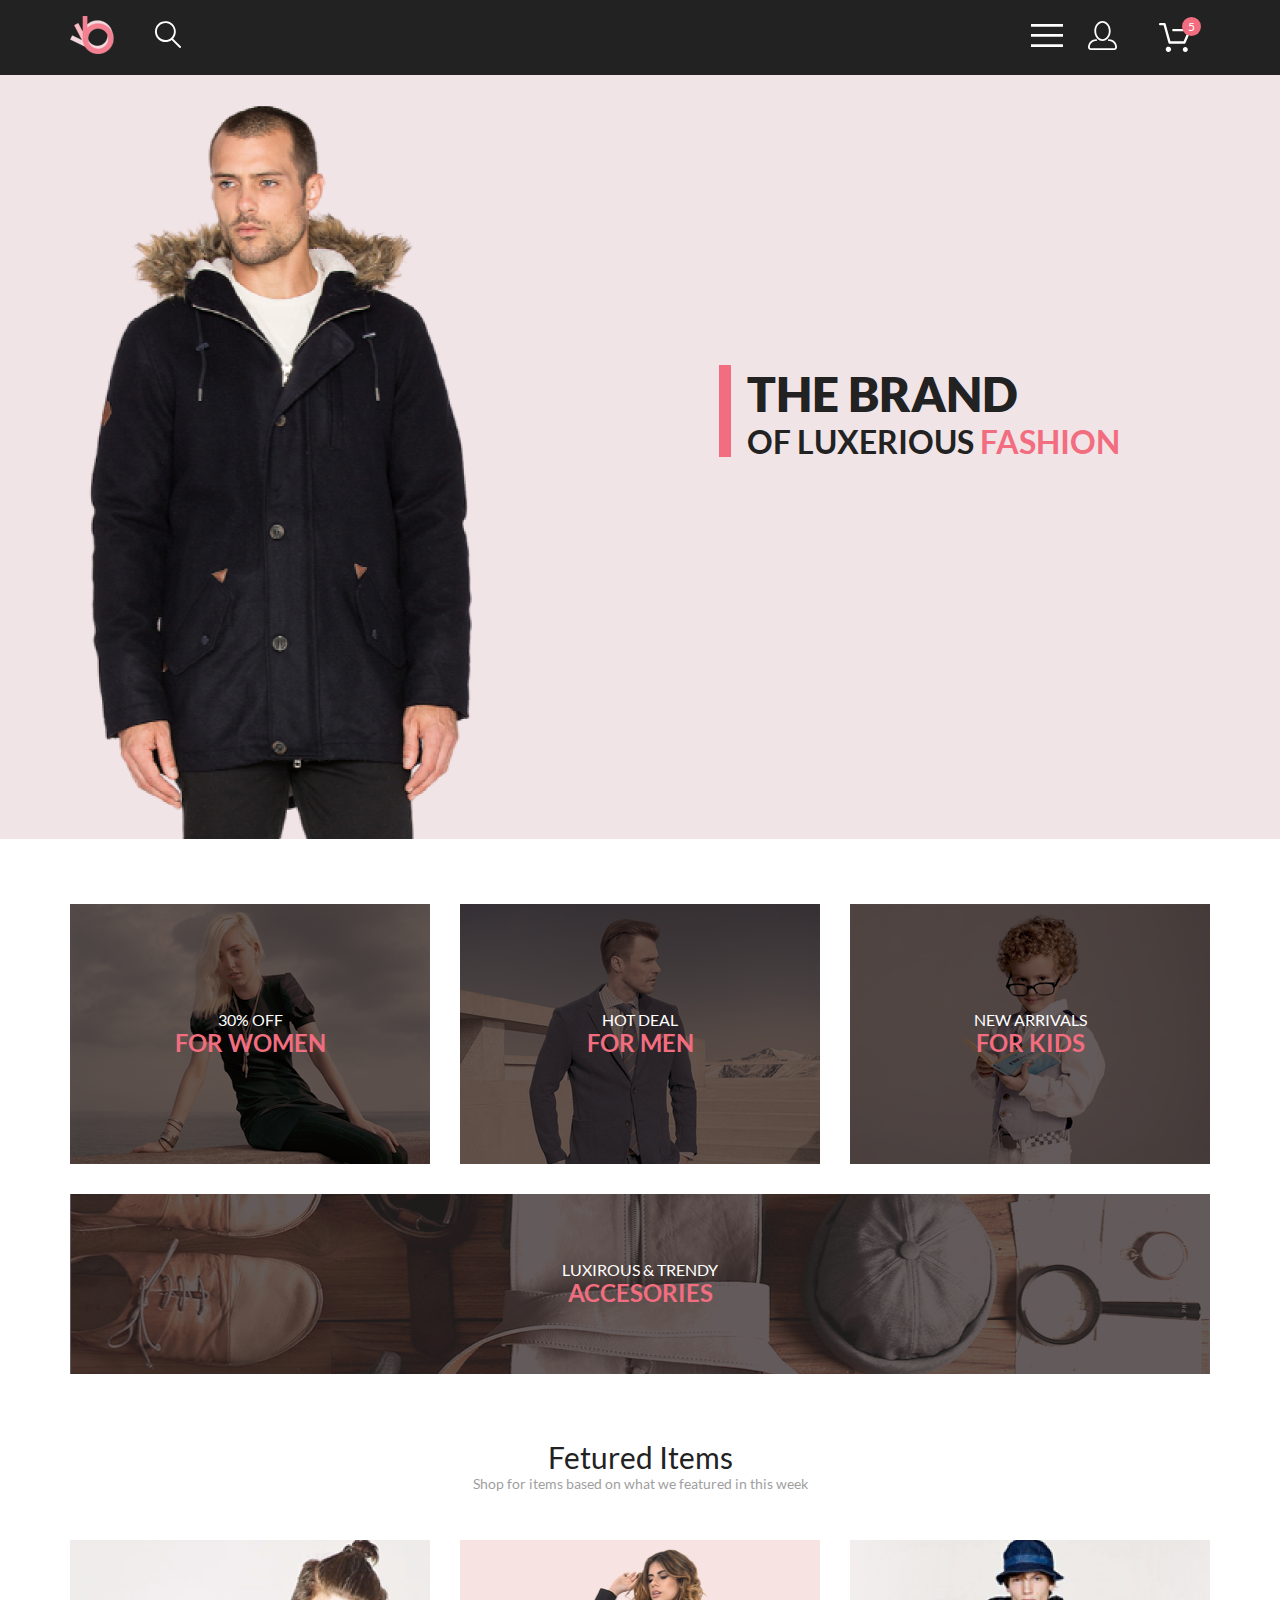
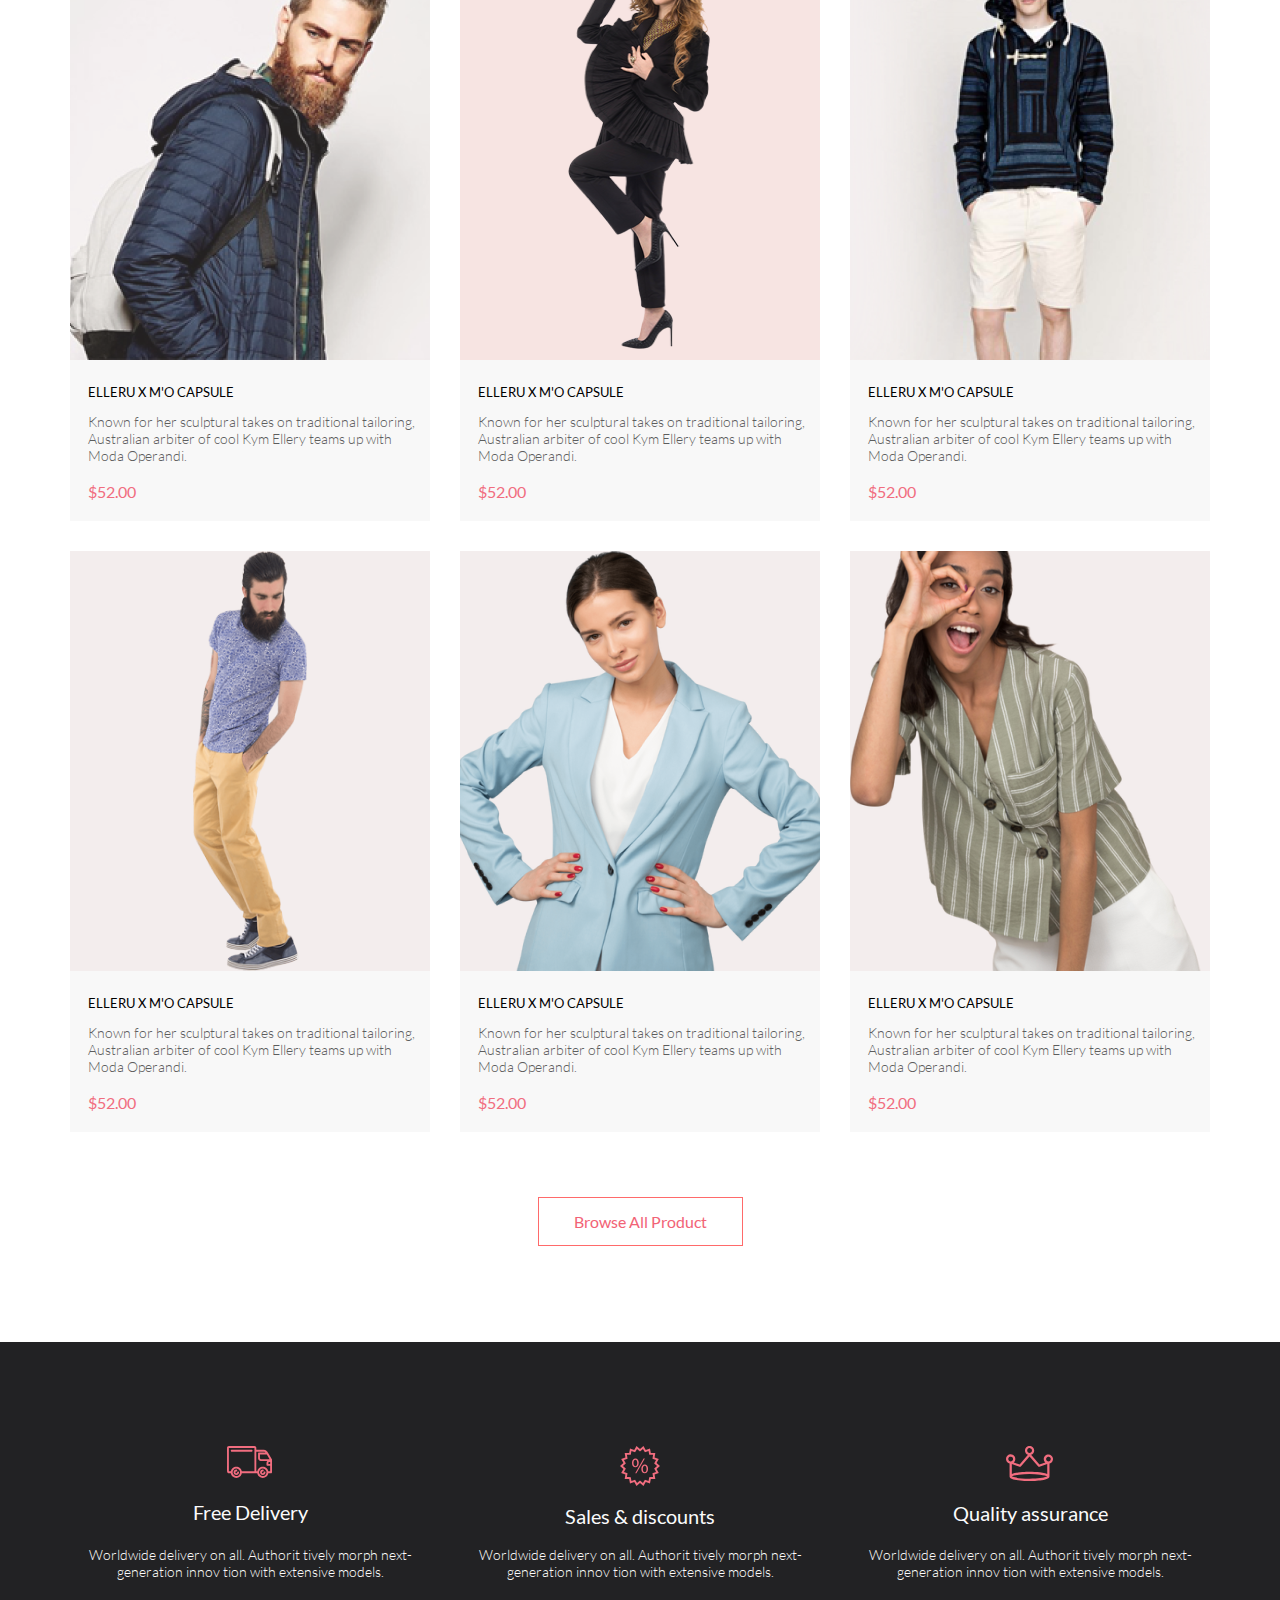
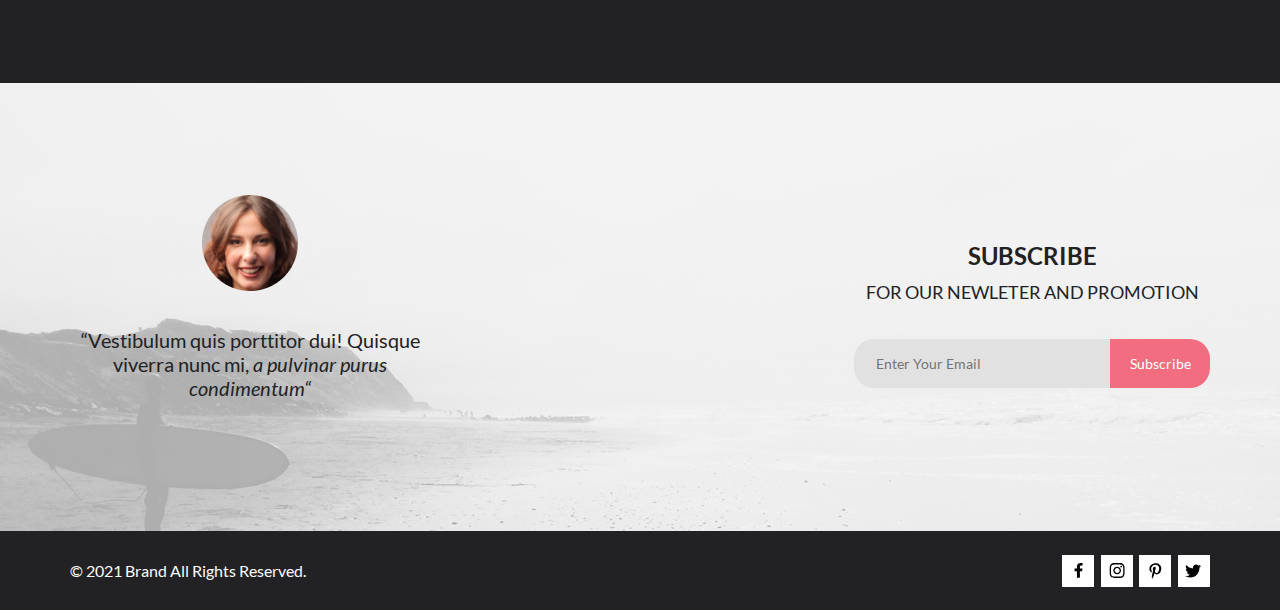
<file: index.html>
<!DOCTYPE html>
<html lang="en">
<head>
    <meta charset="UTF-8">
    <meta http-equiv="X-UA-Compatible" content="IE=edge">
    <meta name="viewport" content="width=device-width, initial-scale=1.0">
    <title>Online shop</title>
    <link rel="stylesheet" href="css/normalize.css">
    <link rel="stylesheet" href="css/style.css">
</head>
<body>
    <header class="top-header">
        <div class="container">
            <div class="navigation-panel">
                <div class="top-left-block">
                    <a href="index.html" class="index-button">
                        <img src="img/logo.png" alt="index.html">
                    </a>
                    <figure class="navigation-panel-transform">
                    <svg width="27" height="28" viewBox="0 0 27 28"  xmlns="http://www.w3.org/2000/svg">
                        <path d="M19.0596 17.6259C20.6713 15.8658 21.6282 13.6048 21.7698 11.2225C21.9113 8.84018 21.2288 6.48173 19.8369 4.54318C18.445 2.60463 16.4285 1.20404 14.126 0.576619C11.8234 -0.0508009 9.3751 0.13316 7.19217 1.09761C5.00923 2.06205 3.22463 3.74825 2.13804 5.87302C1.05145 7.9978 0.729054 10.4318 1.225 12.7661C1.72094 15.1005 3.00501 17.1932 4.86158 18.6927C6.71814 20.1922 9.03413 21.0072 11.4206 21.0009C13.673 21.004 15.8645 20.27 17.6606 18.9109L25.4086 26.7179C25.4941 26.807 25.5965 26.8781 25.7099 26.927C25.8232 26.9759 25.9452 27.0017 26.0686 27.0029C26.1923 27.0033 26.3148 26.9782 26.4283 26.9292C26.5419 26.8801 26.6441 26.8082 26.7286 26.7179C26.9025 26.537 26.9997 26.2958 26.9997 26.0449C26.9997 25.794 26.9025 25.5528 26.7286 25.3719L19.0596 17.6259ZM2.88662 10.5009C2.89946 8.81563 3.41094 7.17187 4.35659 5.77685C5.30224 4.38183 6.63972 3.29801 8.20044 2.662C9.76115 2.02599 11.4752 1.86627 13.1266 2.20298C14.7779 2.53969 16.2926 3.35775 17.4797 4.55404C18.6668 5.75033 19.4732 7.27129 19.7972 8.92519C20.1212 10.5791 19.9483 12.2919 19.3002 13.8476C18.6522 15.4034 17.5581 16.7325 16.1559 17.6674C14.7536 18.6023 13.1059 19.1011 11.4206 19.1009C9.14916 19.0901 6.97482 18.1784 5.37484 16.566C3.77486 14.9537 2.87998 12.7724 2.88662 10.5009Z" />
                    </svg>
                    </figure>
                </div>
                <div class="top-right-block">

                    <nav class="menu-button">
                        <input type="checkbox" id="on-click">
                            <label for="on-click">
                                <figure class="navigation-panel-transform">
                                <svg width="32" height="23" viewBox="0 0 32 23"  xmlns="http://www.w3.org/2000/svg">
                                    <path d="M0 23V20.31H32V23H0ZM0 12.76V10.07H32V12.76H0ZM0 2.69V0H32V2.69H0Z" />
                                    </svg>
                                </figure>
                            </label>

                        <div class="pop-up-menu">
                            <ul class="pop-up-menu-general-items-decoration">
                                <li class="pop-up-menu-close">
                                    <input id="on-click" type="checkbox">
                                    <label for="on-click">
                                        <div class="pop-up-menu-close-button_1">
                                        </div>
                                        <div class="pop-up-menu-close-button_2">
                                        </div>
                                    </label>    
                                </li>
                                <li class="pop-up-menu-menu">
                                    <a href="#" class="pop-up-menu-menu-link">menu</a>
                                </li>
                                <li class="pop-up-menu-general-name">
                                    <a href="catalog.html" class="pop-up-menu-general-name-link">man</a>
                                </li>
                                <li class="pop-up-menu-general-items">
                                    <ul class="pop-up-menu-general-items-decoration">
                                        <li class="pop-up-menu-item">
                                            <a href="#" class="pop-up-menu-item-link">Accesories</a>
                                        </li>
                                        <li class="pop-up-menu-item">
                                            <a href="#" class="pop-up-menu-item-link">Bags</a>
                                        </li>
                                        <li class="pop-up-menu-item">
                                            <a href="#" class="pop-up-menu-item-link">Denim</a>
                                        </li>
                                        <li class="pop-up-menu-item">
                                            <a href="#" class="pop-up-menu-item-link">T-Shirts</a>
                                        </li>
                                    </ul>
                                </li>
                                <li class="pop-up-menu-general-name">
                                    <a href="product.html" class="pop-up-menu-general-name-link">woman</a>
                                </li>
                                <li class="pop-up-menu-general-items">
                                    <ul  class="pop-up-menu-general-items-decoration">
                                        <li class="pop-up-menu-item">
                                            <a href="#" class="pop-up-menu-item-link">Accesories</a>
                                        </li>
                                        <li class="pop-up-menu-item">
                                            <a href="#" class="pop-up-menu-item-link">Jackets & Coats</a>
                                        </li>
                                        <li class="pop-up-menu-item">
                                            <a href="#" class="pop-up-menu-item-link">Polos</a>
                                        </li>
                                        <li class="pop-up-menu-item">
                                            <a href="#" class="pop-up-menu-item-link">T-Shirts</a>
                                        </li>
                                        <li class="pop-up-menu-item">
                                            <a href="#" class="pop-up-menu-item-link">Shirts</a>
                                        </li>
                                    </ul>
                                </li>
                                <li class="pop-up-menu-general-name">
                                    <a href="#" class="pop-up-menu-general-name-link">kids</a>
                                </li>
                                <li class="pop-up-menu-general-items">
                                    <ul class="pop-up-menu-general-items-decoration">
                                        <li class="pop-up-menu-item">
                                            <a href="#" class="pop-up-menu-item-link">Accessories</a>
                                        </li>
                                        <li class="pop-up-menu-item">
                                            <a href="#" class="pop-up-menu-item-link">Jackets & Coats</a>
                                        </li>
                                        <li class="pop-up-menu-item">
                                            <a href="#" class="pop-up-menu-item-link">Polos</a>
                                        </li>
                                        <li class="pop-up-menu-item">
                                            <a href="#" class="pop-up-menu-item-link">T-Shirts</a>
                                        </li>
                                        <li class="pop-up-menu-item">
                                            <a href="#" class="pop-up-menu-item-link">Shirts</a>
                                        </li>
                                        <li class="pop-up-menu-item">
                                            <a href="#" class="pop-up-menu-item-link">Bags</a>
                                        </li>
                                    </ul>
                                </li>
                            </ul>
                        </div>
                        
                    </nav>
                    <figure class="navigation-panel-transform">
                    <a href="registration.html" class="login-button">
                        <svg width="29" height="29" viewBox="0 0 29 29"  xmlns="http://www.w3.org/2000/svg">
                            <path d="M14.5 19.937C19 19.937 22.656 15.464 22.656 9.968C22.656 4.472 19 0 14.5 0C13.3631 0.0217413 12.2463 0.303398 11.2351 0.823397C10.2239 1.34339 9.34507 2.08794 8.66602 3C7.12663 4.99573 6.30819 7.45381 6.34399 9.974C6.34399 15.465 10 19.937 14.5 19.937ZM14.5 1.813C18 1.813 20.844 5.472 20.844 9.969C20.844 14.466 17.998 18.125 14.5 18.125C11.002 18.125 8.15603 14.465 8.15503 9.969C8.15403 5.473 11 1.813 14.5 1.813ZM20.844 18.125C20.6036 18.125 20.373 18.2205 20.203 18.3905C20.033 18.5605 19.9375 18.7911 19.9375 19.0315C19.9375 19.2719 20.033 19.5025 20.203 19.6725C20.373 19.8425 20.6036 19.938 20.844 19.938C22.526 19.9399 24.1386 20.6088 25.3279 21.7982C26.5172 22.9875 27.1861 24.6 27.188 26.282C27.1875 26.5221 27.0918 26.7523 26.922 26.9221C26.7522 27.0918 26.5221 27.1875 26.282 27.188H2.71997C2.47985 27.1875 2.24975 27.0918 2.07996 26.9221C1.91016 26.7523 1.81449 26.5221 1.81396 26.282C1.81608 24.6001 2.48517 22.9877 3.67444 21.7985C4.86371 20.6092 6.47608 19.9401 8.15796 19.938C8.39824 19.938 8.62868 19.8425 8.79858 19.6726C8.96849 19.5027 9.06396 19.2723 9.06396 19.032C9.06396 18.7917 8.96849 18.5613 8.79858 18.3914C8.62868 18.2215 8.39824 18.126 8.15796 18.126C5.99541 18.1279 3.92201 18.9875 2.39258 20.5164C0.863144 22.0453 0.00264777 24.1185 0 26.281C0.000794067 27.0019 0.287502 27.693 0.797241 28.2027C1.30698 28.7125 1.99811 28.9992 2.71899 29H26.282C27.0027 28.9989 27.6936 28.7121 28.2031 28.2024C28.7126 27.6927 28.9992 27.0017 29 26.281C28.9974 24.1187 28.1372 22.0457 26.6083 20.5168C25.0793 18.9878 23.0063 18.1276 20.844 18.125Z" />
                        </svg>
                    </a>
                    </figure>
                    <figure class="navigation-panel-transform">
                    <a href="cart.html" class="cart-button">
                        <svg width="32" height="29" viewBox="0 0 32 29" xmlns="http://www.w3.org/2000/svg">
                            <path d="M26.2009 29C25.5532 28.9738 24.9415 28.6948 24.4972 28.2227C24.0529 27.7506 23.8114 27.1232 23.8245 26.475C23.8376 25.8269 24.1043 25.2097 24.5673 24.7559C25.0303 24.3022 25.6527 24.048 26.301 24.048C26.9493 24.048 27.5717 24.3022 28.0347 24.7559C28.4977 25.2097 28.7644 25.8269 28.7775 26.475C28.7906 27.1232 28.549 27.7506 28.1047 28.2227C27.6604 28.6948 27.0488 28.9738 26.401 29H26.2009ZM6.75293 26.32C6.75293 25.79 6.91011 25.2718 7.20459 24.8311C7.49907 24.3904 7.91764 24.0469 8.40735 23.844C8.89705 23.6412 9.43594 23.5881 9.95581 23.6915C10.4757 23.7949 10.9532 24.0502 11.328 24.425C11.7028 24.7998 11.9581 25.2773 12.0615 25.7972C12.1649 26.317 12.1118 26.8559 11.9089 27.3456C11.7061 27.8353 11.3626 28.2539 10.9219 28.5483C10.4812 28.8428 9.96304 29 9.43298 29C9.08087 29.0003 8.73212 28.9311 8.40674 28.7966C8.08136 28.662 7.78569 28.4646 7.53662 28.2158C7.28755 27.9669 7.09001 27.6713 6.9552 27.3461C6.82039 27.0208 6.75098 26.6721 6.75098 26.32H6.75293ZM10.553 20.686C10.2935 20.6868 10.0409 20.6024 9.83411 20.4457C9.62727 20.2891 9.47758 20.0689 9.40796 19.819L4.57495 2.36401H1.18201C0.868521 2.36401 0.567859 2.23947 0.346191 2.01781C0.124523 1.79614 0 1.49549 0 1.18201C0 0.868519 0.124523 0.567873 0.346191 0.346205C0.567859 0.124537 0.868521 5.81268e-06 1.18201 5.81268e-06H5.46301C5.7225 -0.00080736 5.97504 0.0837201 6.18176 0.240568C6.38848 0.397416 6.53784 0.617884 6.60693 0.868006L11.4399 18.323H24.6179L29.001 8.27501H14.401C14.2428 8.27961 14.0854 8.25242 13.9379 8.19507C13.7904 8.13771 13.6559 8.05134 13.5424 7.94108C13.4288 7.83082 13.3386 7.69891 13.277 7.55315C13.2154 7.40739 13.1836 7.25075 13.1836 7.0925C13.1836 6.93426 13.2154 6.77762 13.277 6.63186C13.3386 6.4861 13.4288 6.35419 13.5424 6.24393C13.6559 6.13367 13.7904 6.0473 13.9379 5.98994C14.0854 5.93259 14.2428 5.90541 14.401 5.91001H30.814C31.0097 5.90996 31.2022 5.95866 31.3744 6.05172C31.5465 6.14478 31.6928 6.27926 31.7999 6.44301C31.9078 6.60729 31.9734 6.79569 31.9908 6.99145C32.0083 7.18721 31.9771 7.38424 31.9 7.565L26.495 19.977C26.4026 20.1876 26.251 20.3668 26.0585 20.4927C25.866 20.6186 25.641 20.6858 25.411 20.686H10.553Z"/>
                        </svg>
                        <div class="count-items">
                            <p class="count-items-number">5</p>
                        </div>
                    </a> 
                    </figure>
                </div>
            </div>
        </div>    
    </header>
<main>
    <section class="banner-whith-man">
        <div class="container">
            <div class="man-in-black">
                <div class="the-brand">
                    <h3 class="top-the-brand-text">the brand</h3>
                    <p class="bottom-the-brand-text">of luxerious <span>fashion</span></p> 
                </div>
            </div>
        </div>
    </section>
    <section class="personal-offer-block container">
        <ul class="personal-offer">
            <li class="personal-offer-for-women"> 
                <a href="#" class="personal-offer-link">
                    <h3 class="personal-offer-upper-text">30% off</h3>
                    <p class="personal-offer-lower-text">for women</p>
                </a>
            </li>
            <li class="personal-offer-for-men">
                <a href="#" class="personal-offer-link">
                    <h3 class="personal-offer-upper-text">hot deal</h3>
                    <p class="personal-offer-lower-text">for men</p>
                </a>
            </li>
            <li class="personal-offer-for-kids">
                <a href="#" class="personal-offer-link">
                    <h3 class="personal-offer-upper-text">new arrivals</h3>
                    <p class="personal-offer-lower-text">for kids</p>
                </a>
            </li>
            <li class="personal-offer-accesorise">
                <a href="#" class="personal-offer-link">
                    <p class="personal-offer-upper-text">luxirous & trendy</p>
                    <p class="personal-offer-lower-text">accesories</p>
                </a>
            </li>
        </ul> 
    </section>
        <section class="container">
        <div class="product-cards">
            <div class="product-cards-header-block">
                <h2 class="product-cards-header">Fetured Items</h2>
                <h3 class="product-cards-sub-header">Shop for items based on what we featured in this week</h3>
            </div>
            <div class="product-cards-mainblock">
                <div class="product-cards-item">
                    <div class="product-cards-item-image">
                        <img class="product-cards-item-image-img" src="img/card_1.png" alt="product-card">
                        <div class="product-cards-item-image-darken">
                            <button class="product-cards-item-image-darken-button">
                                <svg width="32" height="29" viewBox="0 0 32 29" xmlns="http://www.w3.org/2000/svg">
                                    <path d="M26.2009 29C25.5532 28.9738 24.9415 28.6948 24.4972 28.2227C24.0529 27.7506 23.8114 27.1232 23.8245 26.475C23.8376 25.8269 24.1043 25.2097 24.5673 24.7559C25.0303 24.3022 25.6527 24.048 26.301 24.048C26.9493 24.048 27.5717 24.3022 28.0347 24.7559C28.4977 25.2097 28.7644 25.8269 28.7775 26.475C28.7906 27.1232 28.549 27.7506 28.1047 28.2227C27.6604 28.6948 27.0488 28.9738 26.401 29H26.2009ZM6.75293 26.32C6.75293 25.79 6.91011 25.2718 7.20459 24.8311C7.49907 24.3904 7.91764 24.0469 8.40735 23.844C8.89705 23.6412 9.43594 23.5881 9.95581 23.6915C10.4757 23.7949 10.9532 24.0502 11.328 24.425C11.7028 24.7998 11.9581 25.2773 12.0615 25.7972C12.1649 26.317 12.1118 26.8559 11.9089 27.3456C11.7061 27.8353 11.3626 28.2539 10.9219 28.5483C10.4812 28.8428 9.96304 29 9.43298 29C9.08087 29.0003 8.73212 28.9311 8.40674 28.7966C8.08136 28.662 7.78569 28.4646 7.53662 28.2158C7.28755 27.9669 7.09001 27.6713 6.9552 27.3461C6.82039 27.0208 6.75098 26.6721 6.75098 26.32H6.75293ZM10.553 20.686C10.2935 20.6868 10.0409 20.6024 9.83411 20.4457C9.62727 20.2891 9.47758 20.0689 9.40796 19.819L4.57495 2.36401H1.18201C0.868521 2.36401 0.567859 2.23947 0.346191 2.01781C0.124523 1.79614 0 1.49549 0 1.18201C0 0.868519 0.124523 0.567873 0.346191 0.346205C0.567859 0.124537 0.868521 5.81268e-06 1.18201 5.81268e-06H5.46301C5.7225 -0.00080736 5.97504 0.0837201 6.18176 0.240568C6.38848 0.397416 6.53784 0.617884 6.60693 0.868006L11.4399 18.323H24.6179L29.001 8.27501H14.401C14.2428 8.27961 14.0854 8.25242 13.9379 8.19507C13.7904 8.13771 13.6559 8.05134 13.5424 7.94108C13.4288 7.83082 13.3386 7.69891 13.277 7.55315C13.2154 7.40739 13.1836 7.25075 13.1836 7.0925C13.1836 6.93426 13.2154 6.77762 13.277 6.63186C13.3386 6.4861 13.4288 6.35419 13.5424 6.24393C13.6559 6.13367 13.7904 6.0473 13.9379 5.98994C14.0854 5.93259 14.2428 5.90541 14.401 5.91001H30.814C31.0097 5.90996 31.2022 5.95866 31.3744 6.05172C31.5465 6.14478 31.6928 6.27926 31.7999 6.44301C31.9078 6.60729 31.9734 6.79569 31.9908 6.99145C32.0083 7.18721 31.9771 7.38424 31.9 7.565L26.495 19.977C26.4026 20.1876 26.251 20.3668 26.0585 20.4927C25.866 20.6186 25.641 20.6858 25.411 20.686H10.553Z"></path>
                                    </svg>
                                Add to Cart
                            </button>
                        </div>
                    </div>
                    <p class="product-cards-item-name">elleru x m'o capsule</p>
                    <p class="product-cards-item-description">Known for her sculptural takes on traditional tailoring, Australian arbiter of cool Kym Ellery teams up with Moda Operandi.</p>
                    <p class="product-cards-item-name-price">$52.00</p>
                </div>
                <div class="product-cards-item">
                    <div class="product-cards-item-image">
                        <img class="product-cards-item-image-img" src="img/card_2.png" alt="product-card">
                        <div class="product-cards-item-image-darken">
                            <button class="product-cards-item-image-darken-button">
                                <svg width="32" height="29" viewBox="0 0 32 29" xmlns="http://www.w3.org/2000/svg">
                                    <path d="M26.2009 29C25.5532 28.9738 24.9415 28.6948 24.4972 28.2227C24.0529 27.7506 23.8114 27.1232 23.8245 26.475C23.8376 25.8269 24.1043 25.2097 24.5673 24.7559C25.0303 24.3022 25.6527 24.048 26.301 24.048C26.9493 24.048 27.5717 24.3022 28.0347 24.7559C28.4977 25.2097 28.7644 25.8269 28.7775 26.475C28.7906 27.1232 28.549 27.7506 28.1047 28.2227C27.6604 28.6948 27.0488 28.9738 26.401 29H26.2009ZM6.75293 26.32C6.75293 25.79 6.91011 25.2718 7.20459 24.8311C7.49907 24.3904 7.91764 24.0469 8.40735 23.844C8.89705 23.6412 9.43594 23.5881 9.95581 23.6915C10.4757 23.7949 10.9532 24.0502 11.328 24.425C11.7028 24.7998 11.9581 25.2773 12.0615 25.7972C12.1649 26.317 12.1118 26.8559 11.9089 27.3456C11.7061 27.8353 11.3626 28.2539 10.9219 28.5483C10.4812 28.8428 9.96304 29 9.43298 29C9.08087 29.0003 8.73212 28.9311 8.40674 28.7966C8.08136 28.662 7.78569 28.4646 7.53662 28.2158C7.28755 27.9669 7.09001 27.6713 6.9552 27.3461C6.82039 27.0208 6.75098 26.6721 6.75098 26.32H6.75293ZM10.553 20.686C10.2935 20.6868 10.0409 20.6024 9.83411 20.4457C9.62727 20.2891 9.47758 20.0689 9.40796 19.819L4.57495 2.36401H1.18201C0.868521 2.36401 0.567859 2.23947 0.346191 2.01781C0.124523 1.79614 0 1.49549 0 1.18201C0 0.868519 0.124523 0.567873 0.346191 0.346205C0.567859 0.124537 0.868521 5.81268e-06 1.18201 5.81268e-06H5.46301C5.7225 -0.00080736 5.97504 0.0837201 6.18176 0.240568C6.38848 0.397416 6.53784 0.617884 6.60693 0.868006L11.4399 18.323H24.6179L29.001 8.27501H14.401C14.2428 8.27961 14.0854 8.25242 13.9379 8.19507C13.7904 8.13771 13.6559 8.05134 13.5424 7.94108C13.4288 7.83082 13.3386 7.69891 13.277 7.55315C13.2154 7.40739 13.1836 7.25075 13.1836 7.0925C13.1836 6.93426 13.2154 6.77762 13.277 6.63186C13.3386 6.4861 13.4288 6.35419 13.5424 6.24393C13.6559 6.13367 13.7904 6.0473 13.9379 5.98994C14.0854 5.93259 14.2428 5.90541 14.401 5.91001H30.814C31.0097 5.90996 31.2022 5.95866 31.3744 6.05172C31.5465 6.14478 31.6928 6.27926 31.7999 6.44301C31.9078 6.60729 31.9734 6.79569 31.9908 6.99145C32.0083 7.18721 31.9771 7.38424 31.9 7.565L26.495 19.977C26.4026 20.1876 26.251 20.3668 26.0585 20.4927C25.866 20.6186 25.641 20.6858 25.411 20.686H10.553Z"></path>
                                    </svg>
                                Add to Cart
                            </button>
                        </div>
                    </div>
                    <p class="product-cards-item-name">elleru x m'o capsule</p>
                    <p class="product-cards-item-description">Known for her sculptural takes on traditional tailoring, Australian arbiter of cool Kym Ellery teams up with Moda Operandi.</p>
                    <p class="product-cards-item-name-price">$52.00</p>
                </div>
                <div class="product-cards-item">
                    <div class="product-cards-item-image">
                        <img class="product-cards-item-image-img" src="img/card_3.png" alt="product-card">
                        <div class="product-cards-item-image-darken">
                            <button class="product-cards-item-image-darken-button">
                                <svg width="32" height="29" viewBox="0 0 32 29" xmlns="http://www.w3.org/2000/svg">
                                    <path d="M26.2009 29C25.5532 28.9738 24.9415 28.6948 24.4972 28.2227C24.0529 27.7506 23.8114 27.1232 23.8245 26.475C23.8376 25.8269 24.1043 25.2097 24.5673 24.7559C25.0303 24.3022 25.6527 24.048 26.301 24.048C26.9493 24.048 27.5717 24.3022 28.0347 24.7559C28.4977 25.2097 28.7644 25.8269 28.7775 26.475C28.7906 27.1232 28.549 27.7506 28.1047 28.2227C27.6604 28.6948 27.0488 28.9738 26.401 29H26.2009ZM6.75293 26.32C6.75293 25.79 6.91011 25.2718 7.20459 24.8311C7.49907 24.3904 7.91764 24.0469 8.40735 23.844C8.89705 23.6412 9.43594 23.5881 9.95581 23.6915C10.4757 23.7949 10.9532 24.0502 11.328 24.425C11.7028 24.7998 11.9581 25.2773 12.0615 25.7972C12.1649 26.317 12.1118 26.8559 11.9089 27.3456C11.7061 27.8353 11.3626 28.2539 10.9219 28.5483C10.4812 28.8428 9.96304 29 9.43298 29C9.08087 29.0003 8.73212 28.9311 8.40674 28.7966C8.08136 28.662 7.78569 28.4646 7.53662 28.2158C7.28755 27.9669 7.09001 27.6713 6.9552 27.3461C6.82039 27.0208 6.75098 26.6721 6.75098 26.32H6.75293ZM10.553 20.686C10.2935 20.6868 10.0409 20.6024 9.83411 20.4457C9.62727 20.2891 9.47758 20.0689 9.40796 19.819L4.57495 2.36401H1.18201C0.868521 2.36401 0.567859 2.23947 0.346191 2.01781C0.124523 1.79614 0 1.49549 0 1.18201C0 0.868519 0.124523 0.567873 0.346191 0.346205C0.567859 0.124537 0.868521 5.81268e-06 1.18201 5.81268e-06H5.46301C5.7225 -0.00080736 5.97504 0.0837201 6.18176 0.240568C6.38848 0.397416 6.53784 0.617884 6.60693 0.868006L11.4399 18.323H24.6179L29.001 8.27501H14.401C14.2428 8.27961 14.0854 8.25242 13.9379 8.19507C13.7904 8.13771 13.6559 8.05134 13.5424 7.94108C13.4288 7.83082 13.3386 7.69891 13.277 7.55315C13.2154 7.40739 13.1836 7.25075 13.1836 7.0925C13.1836 6.93426 13.2154 6.77762 13.277 6.63186C13.3386 6.4861 13.4288 6.35419 13.5424 6.24393C13.6559 6.13367 13.7904 6.0473 13.9379 5.98994C14.0854 5.93259 14.2428 5.90541 14.401 5.91001H30.814C31.0097 5.90996 31.2022 5.95866 31.3744 6.05172C31.5465 6.14478 31.6928 6.27926 31.7999 6.44301C31.9078 6.60729 31.9734 6.79569 31.9908 6.99145C32.0083 7.18721 31.9771 7.38424 31.9 7.565L26.495 19.977C26.4026 20.1876 26.251 20.3668 26.0585 20.4927C25.866 20.6186 25.641 20.6858 25.411 20.686H10.553Z"></path>
                                    </svg>
                                Add to Cart
                            </button>
                        </div>
                    </div>
                    <p class="product-cards-item-name">elleru x m'o capsule</p>
                    <p class="product-cards-item-description">Known for her sculptural takes on traditional tailoring, Australian arbiter of cool Kym Ellery teams up with Moda Operandi.</p>
                    <p class="product-cards-item-name-price">$52.00</p>
                </div>
                <div class="product-cards-item">
                    <div class="product-cards-item-image">
                        <img class="product-cards-item-image-img" src="img/card_4.png" alt="product-card">
                        <div class="product-cards-item-image-darken">
                            <button class="product-cards-item-image-darken-button">
                                <svg width="32" height="29" viewBox="0 0 32 29" xmlns="http://www.w3.org/2000/svg">
                                    <path d="M26.2009 29C25.5532 28.9738 24.9415 28.6948 24.4972 28.2227C24.0529 27.7506 23.8114 27.1232 23.8245 26.475C23.8376 25.8269 24.1043 25.2097 24.5673 24.7559C25.0303 24.3022 25.6527 24.048 26.301 24.048C26.9493 24.048 27.5717 24.3022 28.0347 24.7559C28.4977 25.2097 28.7644 25.8269 28.7775 26.475C28.7906 27.1232 28.549 27.7506 28.1047 28.2227C27.6604 28.6948 27.0488 28.9738 26.401 29H26.2009ZM6.75293 26.32C6.75293 25.79 6.91011 25.2718 7.20459 24.8311C7.49907 24.3904 7.91764 24.0469 8.40735 23.844C8.89705 23.6412 9.43594 23.5881 9.95581 23.6915C10.4757 23.7949 10.9532 24.0502 11.328 24.425C11.7028 24.7998 11.9581 25.2773 12.0615 25.7972C12.1649 26.317 12.1118 26.8559 11.9089 27.3456C11.7061 27.8353 11.3626 28.2539 10.9219 28.5483C10.4812 28.8428 9.96304 29 9.43298 29C9.08087 29.0003 8.73212 28.9311 8.40674 28.7966C8.08136 28.662 7.78569 28.4646 7.53662 28.2158C7.28755 27.9669 7.09001 27.6713 6.9552 27.3461C6.82039 27.0208 6.75098 26.6721 6.75098 26.32H6.75293ZM10.553 20.686C10.2935 20.6868 10.0409 20.6024 9.83411 20.4457C9.62727 20.2891 9.47758 20.0689 9.40796 19.819L4.57495 2.36401H1.18201C0.868521 2.36401 0.567859 2.23947 0.346191 2.01781C0.124523 1.79614 0 1.49549 0 1.18201C0 0.868519 0.124523 0.567873 0.346191 0.346205C0.567859 0.124537 0.868521 5.81268e-06 1.18201 5.81268e-06H5.46301C5.7225 -0.00080736 5.97504 0.0837201 6.18176 0.240568C6.38848 0.397416 6.53784 0.617884 6.60693 0.868006L11.4399 18.323H24.6179L29.001 8.27501H14.401C14.2428 8.27961 14.0854 8.25242 13.9379 8.19507C13.7904 8.13771 13.6559 8.05134 13.5424 7.94108C13.4288 7.83082 13.3386 7.69891 13.277 7.55315C13.2154 7.40739 13.1836 7.25075 13.1836 7.0925C13.1836 6.93426 13.2154 6.77762 13.277 6.63186C13.3386 6.4861 13.4288 6.35419 13.5424 6.24393C13.6559 6.13367 13.7904 6.0473 13.9379 5.98994C14.0854 5.93259 14.2428 5.90541 14.401 5.91001H30.814C31.0097 5.90996 31.2022 5.95866 31.3744 6.05172C31.5465 6.14478 31.6928 6.27926 31.7999 6.44301C31.9078 6.60729 31.9734 6.79569 31.9908 6.99145C32.0083 7.18721 31.9771 7.38424 31.9 7.565L26.495 19.977C26.4026 20.1876 26.251 20.3668 26.0585 20.4927C25.866 20.6186 25.641 20.6858 25.411 20.686H10.553Z"></path>
                                    </svg>
                                Add to Cart
                            </button>
                        </div>
                    </div>
                    <p class="product-cards-item-name">elleru x m'o capsule</p>
                    <p class="product-cards-item-description">Known for her sculptural takes on traditional tailoring, Australian arbiter of cool Kym Ellery teams up with Moda Operandi.</p>
                    <p class="product-cards-item-name-price">$52.00</p>
                </div>
                <div class="product-cards-item">
                    <div class="product-cards-item-image">
                        <img class="product-cards-item-image-img" src="img/card_5.png" alt="product-card">
                        <div class="product-cards-item-image-darken">
                            <button class="product-cards-item-image-darken-button">
                                <svg width="32" height="29" viewBox="0 0 32 29" xmlns="http://www.w3.org/2000/svg">
                                    <path d="M26.2009 29C25.5532 28.9738 24.9415 28.6948 24.4972 28.2227C24.0529 27.7506 23.8114 27.1232 23.8245 26.475C23.8376 25.8269 24.1043 25.2097 24.5673 24.7559C25.0303 24.3022 25.6527 24.048 26.301 24.048C26.9493 24.048 27.5717 24.3022 28.0347 24.7559C28.4977 25.2097 28.7644 25.8269 28.7775 26.475C28.7906 27.1232 28.549 27.7506 28.1047 28.2227C27.6604 28.6948 27.0488 28.9738 26.401 29H26.2009ZM6.75293 26.32C6.75293 25.79 6.91011 25.2718 7.20459 24.8311C7.49907 24.3904 7.91764 24.0469 8.40735 23.844C8.89705 23.6412 9.43594 23.5881 9.95581 23.6915C10.4757 23.7949 10.9532 24.0502 11.328 24.425C11.7028 24.7998 11.9581 25.2773 12.0615 25.7972C12.1649 26.317 12.1118 26.8559 11.9089 27.3456C11.7061 27.8353 11.3626 28.2539 10.9219 28.5483C10.4812 28.8428 9.96304 29 9.43298 29C9.08087 29.0003 8.73212 28.9311 8.40674 28.7966C8.08136 28.662 7.78569 28.4646 7.53662 28.2158C7.28755 27.9669 7.09001 27.6713 6.9552 27.3461C6.82039 27.0208 6.75098 26.6721 6.75098 26.32H6.75293ZM10.553 20.686C10.2935 20.6868 10.0409 20.6024 9.83411 20.4457C9.62727 20.2891 9.47758 20.0689 9.40796 19.819L4.57495 2.36401H1.18201C0.868521 2.36401 0.567859 2.23947 0.346191 2.01781C0.124523 1.79614 0 1.49549 0 1.18201C0 0.868519 0.124523 0.567873 0.346191 0.346205C0.567859 0.124537 0.868521 5.81268e-06 1.18201 5.81268e-06H5.46301C5.7225 -0.00080736 5.97504 0.0837201 6.18176 0.240568C6.38848 0.397416 6.53784 0.617884 6.60693 0.868006L11.4399 18.323H24.6179L29.001 8.27501H14.401C14.2428 8.27961 14.0854 8.25242 13.9379 8.19507C13.7904 8.13771 13.6559 8.05134 13.5424 7.94108C13.4288 7.83082 13.3386 7.69891 13.277 7.55315C13.2154 7.40739 13.1836 7.25075 13.1836 7.0925C13.1836 6.93426 13.2154 6.77762 13.277 6.63186C13.3386 6.4861 13.4288 6.35419 13.5424 6.24393C13.6559 6.13367 13.7904 6.0473 13.9379 5.98994C14.0854 5.93259 14.2428 5.90541 14.401 5.91001H30.814C31.0097 5.90996 31.2022 5.95866 31.3744 6.05172C31.5465 6.14478 31.6928 6.27926 31.7999 6.44301C31.9078 6.60729 31.9734 6.79569 31.9908 6.99145C32.0083 7.18721 31.9771 7.38424 31.9 7.565L26.495 19.977C26.4026 20.1876 26.251 20.3668 26.0585 20.4927C25.866 20.6186 25.641 20.6858 25.411 20.686H10.553Z"></path>
                                    </svg>
                                Add to Cart
                            </button>
                        </div>
                    </div>
                    <p class="product-cards-item-name">elleru x m'o capsule</p>
                    <p class="product-cards-item-description">Known for her sculptural takes on traditional tailoring, Australian arbiter of cool Kym Ellery teams up with Moda Operandi.</p>
                    <p class="product-cards-item-name-price">$52.00</p>
                </div>
                <div class="product-cards-item">
                    <div class="product-cards-item-image">
                        <img class="product-cards-item-image-img" src="img/card_6.png" alt="product-card">
                        <div class="product-cards-item-image-darken">
                            <button class="product-cards-item-image-darken-button">
                                <svg width="32" height="29" viewBox="0 0 32 29" xmlns="http://www.w3.org/2000/svg">
                                    <path d="M26.2009 29C25.5532 28.9738 24.9415 28.6948 24.4972 28.2227C24.0529 27.7506 23.8114 27.1232 23.8245 26.475C23.8376 25.8269 24.1043 25.2097 24.5673 24.7559C25.0303 24.3022 25.6527 24.048 26.301 24.048C26.9493 24.048 27.5717 24.3022 28.0347 24.7559C28.4977 25.2097 28.7644 25.8269 28.7775 26.475C28.7906 27.1232 28.549 27.7506 28.1047 28.2227C27.6604 28.6948 27.0488 28.9738 26.401 29H26.2009ZM6.75293 26.32C6.75293 25.79 6.91011 25.2718 7.20459 24.8311C7.49907 24.3904 7.91764 24.0469 8.40735 23.844C8.89705 23.6412 9.43594 23.5881 9.95581 23.6915C10.4757 23.7949 10.9532 24.0502 11.328 24.425C11.7028 24.7998 11.9581 25.2773 12.0615 25.7972C12.1649 26.317 12.1118 26.8559 11.9089 27.3456C11.7061 27.8353 11.3626 28.2539 10.9219 28.5483C10.4812 28.8428 9.96304 29 9.43298 29C9.08087 29.0003 8.73212 28.9311 8.40674 28.7966C8.08136 28.662 7.78569 28.4646 7.53662 28.2158C7.28755 27.9669 7.09001 27.6713 6.9552 27.3461C6.82039 27.0208 6.75098 26.6721 6.75098 26.32H6.75293ZM10.553 20.686C10.2935 20.6868 10.0409 20.6024 9.83411 20.4457C9.62727 20.2891 9.47758 20.0689 9.40796 19.819L4.57495 2.36401H1.18201C0.868521 2.36401 0.567859 2.23947 0.346191 2.01781C0.124523 1.79614 0 1.49549 0 1.18201C0 0.868519 0.124523 0.567873 0.346191 0.346205C0.567859 0.124537 0.868521 5.81268e-06 1.18201 5.81268e-06H5.46301C5.7225 -0.00080736 5.97504 0.0837201 6.18176 0.240568C6.38848 0.397416 6.53784 0.617884 6.60693 0.868006L11.4399 18.323H24.6179L29.001 8.27501H14.401C14.2428 8.27961 14.0854 8.25242 13.9379 8.19507C13.7904 8.13771 13.6559 8.05134 13.5424 7.94108C13.4288 7.83082 13.3386 7.69891 13.277 7.55315C13.2154 7.40739 13.1836 7.25075 13.1836 7.0925C13.1836 6.93426 13.2154 6.77762 13.277 6.63186C13.3386 6.4861 13.4288 6.35419 13.5424 6.24393C13.6559 6.13367 13.7904 6.0473 13.9379 5.98994C14.0854 5.93259 14.2428 5.90541 14.401 5.91001H30.814C31.0097 5.90996 31.2022 5.95866 31.3744 6.05172C31.5465 6.14478 31.6928 6.27926 31.7999 6.44301C31.9078 6.60729 31.9734 6.79569 31.9908 6.99145C32.0083 7.18721 31.9771 7.38424 31.9 7.565L26.495 19.977C26.4026 20.1876 26.251 20.3668 26.0585 20.4927C25.866 20.6186 25.641 20.6858 25.411 20.686H10.553Z"></path>
                                    </svg>
                                Add to Cart
                            </button>
                        </div>
                    </div>
                    <p class="product-cards-item-name">elleru x m'o capsule</p>
                    <p class="product-cards-item-description">Known for her sculptural takes on traditional tailoring, Australian arbiter of cool Kym Ellery teams up with Moda Operandi.</p>
                    <p class="product-cards-item-name-price">$52.00</p>
                </div>
            </div>
            <div class="product-cards-button-transform">
            <a href="catalog.html" class="product-cards-button">Browse All Product</a>
            </div>
        </div>
    </section>
    <section class="special-offers">
        <div class="container">
            <div class="special-offers-block">
                <a href="" class="special-offers-item">
                    <svg width="46" height="32" viewBox="0 0 46 32" fill="none" xmlns="http://www.w3.org/2000/svg">
                        <path d="M30.2873 27.2429H14.8103C14.6031 28.5509 13.936 29.742 12.929 30.6021C11.922 31.4621 10.6411 31.9346 9.31682 31.9346C7.99252 31.9346 6.71166 31.4621 5.70464 30.6021C4.69762 29.742 4.03052 28.5509 3.82332 27.2429H1.88631C1.39149 27.2397 0.918139 27.0404 0.570025 26.6887C0.221911 26.337 0.0274507 25.8618 0.0293142 25.3669V1.87695C0.0271852 1.38195 0.221516 0.906335 0.569658 0.554443C0.917801 0.202551 1.39131 0.00317363 1.88631 0H27.4373C27.9322 0.00317353 28.4056 0.202522 28.7536 0.554443C29.1016 0.906364 29.2957 1.38204 29.2933 1.87695V3.78198H36.4143C36.4947 3.78164 36.5747 3.79208 36.6523 3.81299C38.9523 4.01299 40.1093 5.2129 41.3293 7.2749L44.8883 13.3689C44.9732 13.5136 45.018 13.6782 45.0183 13.8459V26.304C45.0194 26.5515 44.9221 26.7892 44.7479 26.9651C44.5737 27.141 44.3369 27.2406 44.0893 27.2419H41.2753C41.0681 28.5499 40.401 29.741 39.394 30.6011C38.387 31.4611 37.1061 31.9336 35.7818 31.9336C34.4575 31.9336 33.1767 31.4611 32.1696 30.6011C31.1626 29.741 30.4955 28.5499 30.2883 27.2419L30.2873 27.2429ZM32.0653 26.304C32.0732 27.0369 32.2977 27.7511 32.7107 28.3567C33.1236 28.9623 33.7065 29.4322 34.3859 29.7073C35.0653 29.9824 35.811 30.0503 36.5289 29.9026C37.2469 29.7548 37.9051 29.398 38.4207 28.877C38.9363 28.3559 39.2862 27.6941 39.4265 26.9746C39.5667 26.2551 39.491 25.5103 39.2088 24.8337C38.9267 24.1572 38.4507 23.5794 37.8408 23.1729C37.2309 22.7663 36.5143 22.5491 35.7813 22.5488C34.791 22.5552 33.8436 22.9543 33.1469 23.6582C32.4503 24.3621 32.0613 25.3136 32.0653 26.304ZM5.60134 26.304C5.60923 27.0369 5.83376 27.7511 6.24669 28.3567C6.65962 28.9623 7.2425 29.4322 7.92192 29.7073C8.60135 29.9824 9.34697 30.0503 10.0649 29.9026C10.7829 29.7548 11.4411 29.398 11.9567 28.877C12.4723 28.3559 12.8222 27.6941 12.9625 26.9746C13.1027 26.2551 13.027 25.5103 12.7448 24.8337C12.4627 24.1572 11.9867 23.5794 11.3768 23.1729C10.7669 22.7663 10.0503 22.5491 9.31731 22.5488C8.32679 22.5549 7.37915 22.9537 6.6823 23.6577C5.98545 24.3617 5.59634 25.3134 5.60033 26.304H5.60134ZM41.2733 25.366H43.1593V19.7478H40.4233C40.3007 19.7473 40.1794 19.7227 40.0664 19.6753C39.9533 19.6279 39.8507 19.5585 39.7644 19.4714C39.6781 19.3843 39.6099 19.281 39.5635 19.1675C39.5172 19.054 39.4937 18.9324 39.4943 18.8098V16.9629C39.494 16.2423 39.7696 15.5488 40.2643 15.0249H33.8853C33.8081 15.0248 33.7312 15.015 33.6563 14.9958C32.9516 14.933 32.2961 14.6081 31.8194 14.0852C31.3428 13.5623 31.0798 12.8794 31.0823 12.1719V7.47192C31.0817 7.34927 31.1052 7.22758 31.1515 7.11401C31.1978 7.00044 31.2661 6.89725 31.3523 6.81006C31.4386 6.72286 31.5412 6.6535 31.6543 6.60596C31.7674 6.55841 31.8887 6.53361 32.0113 6.53296H38.4943C38.15 6.21428 37.7426 5.97123 37.2986 5.81982C36.8545 5.66842 36.3836 5.61187 35.9163 5.65381H29.2933V25.3618H30.2873C30.4945 24.0538 31.1616 22.8627 32.1687 22.0027C33.1757 21.1426 34.4565 20.6702 35.7808 20.6702C37.1051 20.6702 38.386 21.1426 39.393 22.0027C40.4 22.8627 41.0671 24.0538 41.2743 25.3618L41.2733 25.366ZM14.8093 25.366H27.4363V1.87598H1.88631V25.366H3.82332C4.03052 24.058 4.69762 22.8666 5.70464 22.0066C6.71166 21.1465 7.99252 20.6741 9.31682 20.6741C10.6411 20.6741 11.922 21.1465 12.929 22.0066C13.936 22.8666 14.6031 24.058 14.8103 25.366H14.8093ZM41.3513 16.9658V17.875H43.1593V16.0278H42.2803C42.0335 16.0294 41.7973 16.1288 41.6234 16.304C41.4495 16.4792 41.352 16.716 41.3523 16.9629L41.3513 16.9658ZM32.9383 12.1738C32.9372 12.4263 33.0363 12.6691 33.2139 12.8486C33.3914 13.0282 33.6328 13.13 33.8853 13.1318C33.9492 13.1316 34.0129 13.1384 34.0753 13.1519H42.6003L39.8343 8.41602H32.9343L32.9383 12.1738ZM33.0313 26.3059C33.0284 25.5734 33.3162 24.8695 33.8316 24.3489C34.3469 23.8283 35.0478 23.5333 35.7803 23.5288C36.0291 23.5288 36.2677 23.6278 36.4436 23.8037C36.6195 23.9796 36.7183 24.218 36.7183 24.4668C36.7183 24.7156 36.6195 24.9542 36.4436 25.1301C36.2677 25.306 36.0291 25.4048 35.7803 25.4048C35.602 25.4032 35.4272 25.4548 35.2782 25.5527C35.1291 25.6507 35.0125 25.7905 34.9432 25.9548C34.8738 26.1191 34.8548 26.3005 34.8887 26.4756C34.9225 26.6507 35.0076 26.8118 35.1331 26.9385C35.2586 27.0651 35.419 27.1516 35.5938 27.187C35.7686 27.2224 35.9499 27.2051 36.1149 27.1372C36.2798 27.0693 36.4208 26.9538 36.5201 26.8057C36.6193 26.6575 36.6723 26.4833 36.6723 26.3049C36.6723 26.0587 36.7701 25.8226 36.9443 25.6484C37.1184 25.4743 37.3546 25.3765 37.6008 25.3765C37.8471 25.3765 38.0832 25.4743 38.2574 25.6484C38.4315 25.8226 38.5293 26.0587 38.5293 26.3049C38.5293 27.0343 38.2396 27.7338 37.7239 28.2495C37.2081 28.7652 36.5087 29.0549 35.7793 29.0549C35.05 29.0549 34.3505 28.7652 33.8348 28.2495C33.319 27.7338 33.0293 27.0343 33.0293 26.3049L33.0313 26.3059ZM6.56731 26.3059C6.56438 25.5734 6.8522 24.8695 7.36757 24.3489C7.88294 23.8283 8.58378 23.5333 9.31633 23.5288C9.5651 23.5288 9.80369 23.6278 9.9796 23.8037C10.1555 23.9796 10.2543 24.218 10.2543 24.4668C10.2543 24.7156 10.1555 24.9542 9.9796 25.1301C9.80369 25.306 9.5651 25.4048 9.31633 25.4048C9.138 25.4032 8.96319 25.4548 8.81413 25.5527C8.66508 25.6507 8.54849 25.7905 8.47914 25.9548C8.4098 26.1191 8.39082 26.3005 8.42464 26.4756C8.45846 26.6507 8.54354 26.8118 8.66908 26.9385C8.79463 27.0651 8.95498 27.1516 9.12978 27.187C9.30458 27.2224 9.48595 27.2051 9.65087 27.1372C9.81579 27.0693 9.95683 26.9538 10.0561 26.8057C10.1553 26.6575 10.2083 26.4833 10.2083 26.3049C10.2083 26.0587 10.3061 25.8226 10.4803 25.6484C10.6544 25.4743 10.8906 25.3765 11.1368 25.3765C11.3831 25.3765 11.6193 25.4743 11.7934 25.6484C11.9675 25.8226 12.0653 26.0587 12.0653 26.3049C12.0653 27.0343 11.7756 27.7338 11.2599 28.2495C10.7441 28.7652 10.0447 29.0549 9.31532 29.0549C8.58598 29.0549 7.8865 28.7652 7.37078 28.2495C6.85505 27.7338 6.56532 27.0343 6.56532 26.3049L6.56731 26.3059ZM4.70934 5.65991C4.46056 5.65991 4.22198 5.56116 4.04607 5.38525C3.87016 5.20934 3.77132 4.9707 3.77132 4.72192C3.77132 4.47315 3.87016 4.2345 4.04607 4.05859C4.22198 3.88268 4.46056 3.78394 4.70934 3.78394H24.6093C24.8581 3.78394 25.0967 3.88268 25.2726 4.05859C25.4485 4.2345 25.5473 4.47315 25.5473 4.72192C25.5473 4.9707 25.4485 5.20934 25.2726 5.38525C25.0967 5.56116 24.8581 5.65991 24.6093 5.65991H4.70934Z" fill="#F16D7F"/>
                        </svg>
                    <h3 class="special-offers-item-head">Free Delivery

                    </h3>
                    <p class="special-offers-item-text">
                        Worldwide delivery on all. Authorit tively morph next-generation innov tion with extensive models.
                    </p>
                </a>
                <a href="" class="special-offers-item">
                    <svg width="40" height="40" viewBox="0 0 40 40" fill="none" xmlns="http://www.w3.org/2000/svg">
                        <path d="M19.994 37.0239L16.523 39.9238L14.235 36.0039L9.995 37.5159L9.17297 33.0359L4.67999 32.991L5.41199 28.491L1.20398 26.8909L3.414 22.925L0 19.96L3.41199 16.9929L1.20203 13.0278L5.41101 11.428L4.67798 6.93286L9.172 6.88892L9.99402 2.40894L14.234 3.91992L16.522 0L19.993 2.8999L23.464 0L25.753 3.9209L29.993 2.40894L30.814 6.88989L35.308 6.93481L34.576 11.4299L38.784 13.03L36.574 16.9958L39.986 19.9609L36.574 22.928L38.783 26.894L34.574 28.4939L35.307 32.988L30.812 33.033L29.991 37.5139L25.753 36.0029L23.464 39.9229L19.994 37.0239ZM21.2 35.541L22.961 37.012L24.122 35.022L24.914 33.666L26.382 34.189L28.533 34.957L28.95 32.6838L29.235 31.1289L30.796 31.113L33.078 31.092L32.706 28.8098L32.452 27.25L33.911 26.696L36.045 25.8828L34.925 23.873L34.159 22.498L35.342 21.4709L37.076 19.9609L35.343 18.4609L34.16 17.4319L34.926 16.0559L36.047 14.0449L33.913 13.2339L32.454 12.6809L32.709 11.1208L33.081 8.83984L30.799 8.81689L29.239 8.80103L28.954 7.24683L28.538 4.97388L26.386 5.74097L24.918 6.26392L24.125 4.90698L22.963 2.91699L21.201 4.38794L19.996 5.39282L18.791 4.38794L17.03 2.91699L15.869 4.90601L15.077 6.26294L13.608 5.73999L11.458 4.97192L11.04 7.24585L10.755 8.80005L9.19501 8.81592L6.914 8.83789L7.28601 11.1199L7.53998 12.678L6.08099 13.2329L3.94598 14.0439L5.06702 16.0549L5.83301 17.4299L4.65002 18.459L2.91602 19.967L4.64899 21.4739L5.83197 22.5029L5.06598 23.8779L3.94501 25.8879L6.078 26.698L7.53802 27.2529L7.28302 28.812L6.91199 31.0959L9.19299 31.1189L10.753 31.135L11.038 32.6899L11.455 34.9619L13.607 34.1948L15.076 33.6719L15.868 35.0288L17.03 37.019L18.791 35.5479L19.996 34.543L21.2 35.541ZM21.318 23.02C21.318 20.093 22.883 18.4648 24.777 18.4648C26.783 18.4648 28.077 20.0279 28.077 22.7949C28.077 25.8539 26.492 27.3718 24.662 27.3718C22.883 27.3718 21.338 25.922 21.318 23.02ZM22.839 22.9319C22.816 24.7829 23.521 26.1899 24.711 26.1899C25.988 26.1899 26.561 24.8049 26.561 22.8899C26.561 21.1249 26.054 19.6528 24.711 19.6528C23.5 19.6488 22.839 21.1029 22.839 22.9309V22.9319ZM15.194 27.332L23.609 12.613H24.842L16.427 27.332H15.194ZM11.979 16.99C11.979 14.09 13.542 12.458 15.437 12.458C17.437 12.458 18.763 14.022 18.763 16.79C18.763 19.848 17.177 21.365 15.327 21.365C13.544 21.365 12 19.915 11.979 16.991V16.99ZM13.521 16.9238C13.477 18.7748 14.162 20.1809 15.371 20.1829C16.648 20.1829 17.221 18.7988 17.221 16.8828C17.221 15.1168 16.714 13.645 15.371 13.645C14.162 13.642 13.521 15.092 13.521 16.925V16.9238Z" fill="#F16D7F"/>
                    </svg>
                    <h3 class="special-offers-item-head">Sales & discounts

                    </h3>
                    <p class="special-offers-item-text">
                        Worldwide delivery on all. Authorit tively morph next-generation innov tion with extensive models.
                    </p>
                </a>
                <a href="" class="special-offers-item">
                    <svg width="48" height="35" viewBox="0 0 48 35" fill="none" xmlns="http://www.w3.org/2000/svg">
                        <path d="M42.3938 8.53564C41.1774 8.52335 40.0058 8.99349 39.1351 9.84302C38.2644 10.6925 37.7655 11.8522 37.7479 13.0686C37.751 13.7086 37.892 14.3405 38.1612 14.9211C38.4304 15.5018 38.8215 16.0176 39.3079 16.4336L33.4479 18.4888L25.1089 8.80566C26.0042 8.50693 26.784 7.93646 27.3396 7.17358C27.8953 6.41071 28.1992 5.49331 28.2089 4.54956C28.1837 3.33432 27.6832 2.17743 26.8149 1.3269C25.9465 0.476377 24.7794 0 23.5639 0C22.3484 0 21.1813 0.476377 20.3129 1.3269C19.4446 2.17743 18.9441 3.33432 18.9189 4.54956C18.9285 5.48395 19.2261 6.39274 19.771 7.15186C20.316 7.91097 21.0817 8.48368 21.9639 8.79175L13.6119 18.4917L7.75396 16.4368C8.24003 16.0206 8.63074 15.5045 8.89959 14.9238C9.16843 14.3432 9.30908 13.7116 9.31194 13.0718C9.33497 12.195 9.10937 11.3296 8.6613 10.5757C8.21324 9.82172 7.56095 9.2099 6.77983 8.81104C5.99872 8.41217 5.12072 8.2424 4.24724 8.32153C3.37376 8.40067 2.54051 8.72555 1.8438 9.2583C1.14709 9.79105 0.61538 10.5101 0.310108 11.3323C0.00483695 12.1545 -0.0615238 13.0462 0.118702 13.9045C0.298928 14.7629 0.718349 15.5526 1.32854 16.1826C1.93873 16.8126 2.7148 17.2571 3.56694 17.4646V29.7556C3.5743 29.8376 3.59101 29.9184 3.61687 29.9966C3.58394 30.1233 3.56721 30.2538 3.56694 30.3848C3.56694 34.7968 21.4859 34.9268 23.5289 34.9268C25.5719 34.9268 43.4909 34.7978 43.4909 30.3848C43.4902 30.2539 43.4733 30.1234 43.4408 29.9966C43.4685 29.9189 43.4853 29.8379 43.4909 29.7556V17.4646C44.5898 17.2244 45.5595 16.5828 46.2103 15.6653C46.861 14.7478 47.1458 13.6204 47.0091 12.5039C46.8724 11.3874 46.3239 10.3621 45.471 9.62866C44.6181 8.89526 43.5223 8.50653 42.3979 8.53857L42.3938 8.53564ZM21.1749 4.55176C21.1633 4.07755 21.2934 3.61062 21.5485 3.21069C21.8036 2.81076 22.172 2.49591 22.6069 2.3064C23.0417 2.11688 23.5232 2.06132 23.9898 2.14673C24.4564 2.23214 24.887 2.45463 25.2265 2.78589C25.566 3.11715 25.7991 3.542 25.8959 4.00635C25.9928 4.4707 25.9491 4.95345 25.7703 5.39282C25.5916 5.8322 25.2859 6.20831 24.8924 6.47314C24.4988 6.73798 24.0353 6.8795 23.561 6.87964C22.9362 6.88605 22.3343 6.64481 21.8871 6.2085C21.44 5.77218 21.1838 5.17647 21.1749 4.55176ZM13.5849 20.8276C13.8019 20.9026 14.0362 20.9113 14.2581 20.8525C14.48 20.7938 14.6794 20.6701 14.8309 20.4976L23.5309 10.3977L32.2309 20.4976C32.3821 20.6702 32.5813 20.7938 32.803 20.8528C33.0248 20.9117 33.2589 20.9033 33.4759 20.8286L41.2339 18.1038V28.0408C36.3489 25.9188 25.1249 25.8406 23.5339 25.8406C21.9429 25.8406 10.7149 25.9198 5.83391 28.0408V18.1038L13.5849 20.8276ZM23.5279 32.7166C14.8279 32.7166 9.27888 31.7057 6.97087 30.8547C6.6198 30.7373 6.28407 30.578 5.97087 30.3806C6.69287 29.8596 9.03194 29.1487 12.9369 28.6487C19.9723 27.844 27.0765 27.844 34.1119 28.6487C38.0119 29.1487 40.357 29.8596 41.077 30.3806C40.7663 30.5794 40.4321 30.7388 40.082 30.8547C37.78 31.7037 32.2359 32.7166 23.5279 32.7166ZM2.28093 13.0686C2.2698 12.5945 2.40025 12.1279 2.65557 11.7283C2.91089 11.3286 3.27952 11.0139 3.71441 10.8247C4.14929 10.6355 4.63063 10.5801 5.0971 10.6658C5.56356 10.7514 5.99399 10.9743 6.3333 11.3057C6.67261 11.637 6.90543 12.0618 7.00212 12.5261C7.09882 12.9904 7.05498 13.4731 6.87615 13.9124C6.69732 14.3516 6.39159 14.7277 5.9981 14.9924C5.6046 15.2572 5.14118 15.3986 4.66692 15.3987C4.04176 15.4054 3.43941 15.1638 2.99212 14.7271C2.54482 14.2903 2.28911 13.6937 2.28093 13.0686ZM42.3938 15.3987C41.9359 15.3875 41.4914 15.2414 41.116 14.9788C40.7406 14.7162 40.451 14.3487 40.2834 13.9224C40.1158 13.496 40.0776 13.0297 40.1738 12.5818C40.2699 12.1339 40.496 11.7241 40.8238 11.4041C41.1516 11.084 41.5664 10.8677 42.0165 10.7822C42.4666 10.6968 42.9319 10.7459 43.3542 10.9236C43.7765 11.1013 44.137 11.3997 44.3906 11.7812C44.6442 12.1628 44.7796 12.6105 44.78 13.0686C44.7713 13.6935 44.5153 14.2895 44.068 14.7261C43.6208 15.1626 43.0188 15.4041 42.3938 15.3977V15.3987Z" fill="#F16D7F"/>
                    </svg>
                    <h3 class="special-offers-item-head">
                        Quality assurance
                    </h3>
                    <p class="special-offers-item-text">
                        Worldwide delivery on all. Authorit tively morph next-generation innov tion with extensive models.
                    </p>
                </a>
            </div>
        </div>
    </section>
</main>
    <footer class="webpage-footer">
    <div class="feedback-background">
        <div class="container">
            <div class="feedback-block">
                <div class="feedback-block-left-part">
                        <img src="img/feedback_img.png" alt="photo">
                        <p class="feedback-block-left-txt"> “Vestibulum quis porttitor dui! Quisque viverra nunc mi, <span>a pulvinar purus condimentum“</span> 
                        </p>
                </div>
                <div class="feedback-block-right-part">
                    <h3 class="feedback-block-right-header">subscribe
                    </h3>
                    <p class="feedback-block-right-txt">for our newleter and promotion</p>
                    <div class="feedback-block-right-sendform">
                        <input class="feedback-block-right-input" type="email" placeholder="Enter Your Email">
                        <button class="feedback-block-right-button">
                            Subscribe
                        </button>
                    </div>
                </div>
            </div>
        </div>
    </div>
    <div class="footer-bottom-background">
        <div class="container">
            <div class="footer-bottom-block">
                <p class="footer-bottom-allrigts">
                    © 2021 Brand All Rights Reserved.
                </p>
                <div class="social-networcs-icon">
                    <a href="https://www.facebook.com/" target="blank" class="social-networcs-icon-button">
                        <svg width="9" height="15" viewBox="0 0 9 15" fill="none" xmlns="http://www.w3.org/2000/svg">
                            <path d="M8.08836 8.28L8.50686 5.61602H5.89022V3.88729C5.89022 3.15847 6.25574 2.44806 7.42765 2.44806H8.61722V0.179975C8.61722 0.179975 7.53772 0 6.50561 0C4.35073 0 2.9422 1.27593 2.9422 3.5857V5.61602H0.546875V8.28H2.9422V14.72H5.89022V8.28H8.08836Z" fill="black"/>
                            </svg>
                    </a>
                    <a href="https://www.instagram.com/" target="blank" class="social-networcs-icon-button">
                        <svg width="16" height="15" viewBox="0 0 16 15" fill="none" xmlns="http://www.w3.org/2000/svg">
                            <path d="M8.13897 3.68159C6.02383 3.68159 4.31774 5.38491 4.31774 7.49663C4.31774 9.60835 6.02383 11.3117 8.13897 11.3117C10.2541 11.3117 11.9602 9.60835 11.9602 7.49663C11.9602 5.38491 10.2541 3.68159 8.13897 3.68159ZM8.13897 9.9769C6.77211 9.9769 5.65467 8.8646 5.65467 7.49663C5.65467 6.12866 6.76878 5.01636 8.13897 5.01636C9.50915 5.01636 10.6233 6.12866 10.6233 7.49663C10.6233 8.8646 9.50583 9.9769 8.13897 9.9769ZM13.0078 3.52554C13.0078 4.02026 12.6087 4.41538 12.1165 4.41538C11.621 4.41538 11.2252 4.01694 11.2252 3.52554C11.2252 3.03413 11.6243 2.63569 12.1165 2.63569C12.6087 2.63569 13.0078 3.03413 13.0078 3.52554ZM15.5386 4.42866C15.4821 3.23667 15.2094 2.18081 14.3347 1.31089C13.4634 0.440967 12.4058 0.168701 11.2119 0.108936C9.9814 0.039209 6.29321 0.039209 5.0627 0.108936C3.8721 0.165381 2.81453 0.437646 1.93987 1.30757C1.06522 2.17749 0.795836 3.23335 0.735973 4.42534C0.666134 5.65386 0.666134 9.33608 0.735973 10.5646C0.79251 11.7566 1.06522 12.8124 1.93987 13.6824C2.81453 14.5523 3.86878 14.8246 5.0627 14.8843C6.29321 14.9541 9.9814 14.9541 11.2119 14.8843C12.4058 14.8279 13.4634 14.5556 14.3347 13.6824C15.2061 12.8124 15.4788 11.7566 15.5386 10.5646C15.6085 9.33608 15.6085 5.65718 15.5386 4.42866ZM13.949 11.8828C13.6895 12.5335 13.1874 13.0349 12.5322 13.2972C11.5511 13.6857 9.22314 13.596 8.13897 13.596C7.05479 13.596 4.72348 13.6824 3.74573 13.2972C3.09389 13.0382 2.59171 12.5369 2.32898 11.8828C1.93987 10.9033 2.02967 8.57905 2.02967 7.49663C2.02967 6.41421 1.9432 4.08667 2.32898 3.1105C2.58838 2.45972 3.09056 1.95835 3.74573 1.69604C4.7268 1.30757 7.05479 1.39722 8.13897 1.39722C9.22314 1.39722 11.5545 1.31089 12.5322 1.69604C13.184 1.95503 13.6862 2.4564 13.949 3.1105C14.3381 4.08999 14.2483 6.41421 14.2483 7.49663C14.2483 8.57905 14.3381 10.9066 13.949 11.8828Z" fill="black"/>
                            </svg>
                        </a>
                    <a href="https://www.pinterest.ru/" target="blank" class="social-networcs-icon-button">
                        <svg width="13" height="16" viewBox="0 0 13 16" fill="none" xmlns="http://www.w3.org/2000/svg">
                            <path d="M6.74032 0.203125C3.55564 0.203125 0.408203 2.34063 0.408203 5.8C0.408203 8 1.63738 9.25 2.38233 9.25C2.68963 9.25 2.86655 8.3875 2.86655 8.14375C2.86655 7.85313 2.13091 7.23438 2.13091 6.025C2.13091 3.5125 4.03055 1.73125 6.4889 1.73125C8.60271 1.73125 10.1671 2.94062 10.1671 5.1625C10.1671 6.82187 9.50597 9.93437 7.36422 9.93437C6.59133 9.93437 5.93018 9.37187 5.93018 8.56563C5.93018 7.38438 6.74963 6.24062 6.74963 5.02187C6.74963 2.95312 3.835 3.32812 3.835 5.82812C3.835 6.35313 3.90018 6.93437 4.13298 7.4125C3.70463 9.26875 2.82931 12.0344 2.82931 13.9469C2.82931 14.5375 2.91311 15.1188 2.96899 15.7094C3.07452 15.8281 3.02175 15.8156 3.18316 15.7563C4.74757 13.6 4.69169 13.1781 5.3994 10.3562C5.78119 11.0875 6.76826 11.4812 7.55046 11.4812C10.8469 11.4812 12.3275 8.24688 12.3275 5.33125C12.3275 2.22813 9.66427 0.203125 6.74032 0.203125Z" fill="black"/>
                        </svg>
                    </a>
                    <a href="https://twitter.com/" target="blank" class="social-networcs-icon-button">
                        <svg width="17" height="14" viewBox="0 0 17 14" fill="none" xmlns="http://www.w3.org/2000/svg">
                            <path d="M14.417 3.74052C14.427 3.88264 14.427 4.0248 14.427 4.16692C14.427 8.50192 11.1498 13.4969 5.15986 13.4969C3.31448 13.4969 1.60022 12.9588 0.158203 12.0248C0.420396 12.0552 0.67247 12.0654 0.944752 12.0654C2.46741 12.0654 3.8691 11.5476 4.98843 10.6644C3.5565 10.6339 2.3565 9.68977 1.94305 8.39027C2.14475 8.4207 2.34642 8.44102 2.5582 8.44102C2.85063 8.44102 3.14308 8.40039 3.41533 8.32936C1.92291 8.02477 0.803551 6.70498 0.803551 5.11108V5.07048C1.23715 5.31414 1.74139 5.46642 2.2758 5.4867C1.39849 4.89786 0.823727 3.8928 0.823727 2.75573C0.823727 2.14661 0.985041 1.58823 1.26741 1.10092C2.87077 3.09077 5.28086 4.39023 7.98334 4.53239C7.93293 4.28873 7.90266 4.03495 7.90266 3.78114C7.90266 1.97402 9.35477 0.501953 11.1598 0.501953C12.0976 0.501953 12.9446 0.897891 13.5396 1.53748C14.2757 1.39536 14.9816 1.12123 15.6068 0.745609C15.3648 1.50705 14.8505 2.14664 14.1749 2.5527C14.8304 2.48167 15.4657 2.29889 16.0505 2.04511C15.6069 2.69483 15.0522 3.27348 14.417 3.74052Z" fill="black"/>
                        </svg>
                    </a>
                </div>
            </div>
        </div>
    </div>
</footer>
</body>
</html>
</file>
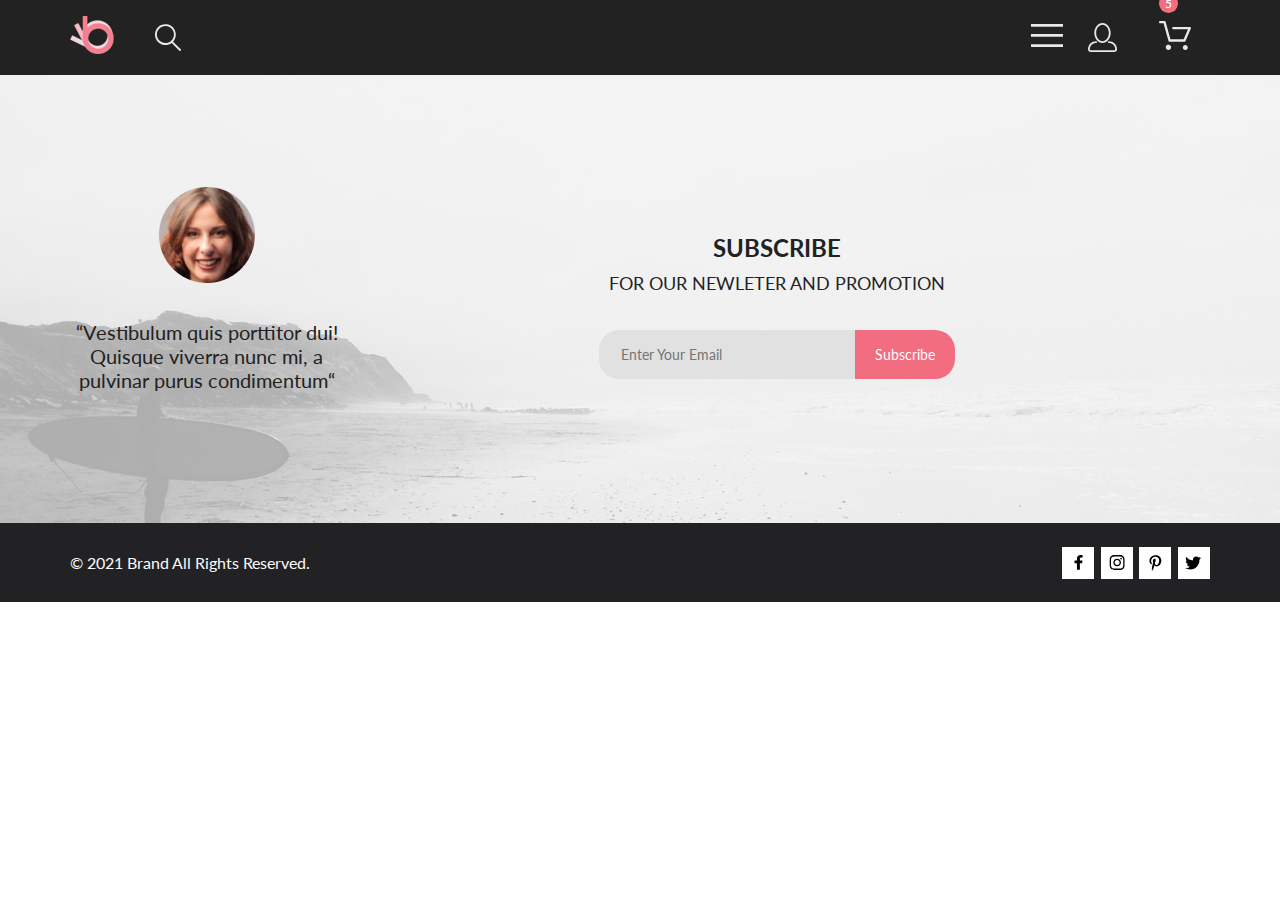
<file: card.html>
<!DOCTYPE html>
<html lang="en">
<head>
    <meta charset="UTF-8">
    <meta http-equiv="X-UA-Compatible" content="IE=edge">
    <meta name="viewport" content="width=device-width, initial-scale=1.0">
    <title>Card - Online shop</title>
    <link rel="stylesheet" href="css/normalize.css">
    <link rel="stylesheet" href="style.css">
    <link rel="preconnect" href="https://fonts.googleapis.com">
    <link rel="preconnect" href="https://fonts.gstatic.com" crossorigin>
    <link href="https://fonts.googleapis.com/css2?family=Lato:wght@900&display=swap" rel="stylesheet">
    <link href="https://fonts.googleapis.com/css2?family=Lato&display=swap" rel="stylesheet">
    <link href="https://fonts.googleapis.com/css2?family=Lato:wght@400;700&display=swap" rel="stylesheet">
</head>
<body>
    <header class="top-header">
        <div class="container">
            <div class="navigation-panel">
                <div class="top-left-block">
                    <a href="index.html" class="index-button">
                        <img src="img/logo.png" alt="index.html">
                    </a>
                    <svg width="27" height="28" viewBox="0 0 27 28" fill="none" xmlns="http://www.w3.org/2000/svg">
                        <path d="M19.0596 17.6259C20.6713 15.8658 21.6282 13.6048 21.7698 11.2225C21.9113 8.84018 21.2288 6.48173 19.8369 4.54318C18.445 2.60463 16.4285 1.20404 14.126 0.576619C11.8234 -0.0508009 9.3751 0.13316 7.19217 1.09761C5.00923 2.06205 3.22463 3.74825 2.13804 5.87302C1.05145 7.9978 0.729054 10.4318 1.225 12.7661C1.72094 15.1005 3.00501 17.1932 4.86158 18.6927C6.71814 20.1922 9.03413 21.0072 11.4206 21.0009C13.673 21.004 15.8645 20.27 17.6606 18.9109L25.4086 26.7179C25.4941 26.807 25.5965 26.8781 25.7099 26.927C25.8232 26.9759 25.9452 27.0017 26.0686 27.0029C26.1923 27.0033 26.3148 26.9782 26.4283 26.9292C26.5419 26.8801 26.6441 26.8082 26.7286 26.7179C26.9025 26.537 26.9997 26.2958 26.9997 26.0449C26.9997 25.794 26.9025 25.5528 26.7286 25.3719L19.0596 17.6259ZM2.88662 10.5009C2.89946 8.81563 3.41094 7.17187 4.35659 5.77685C5.30224 4.38183 6.63972 3.29801 8.20044 2.662C9.76115 2.02599 11.4752 1.86627 13.1266 2.20298C14.7779 2.53969 16.2926 3.35775 17.4797 4.55404C18.6668 5.75033 19.4732 7.27129 19.7972 8.92519C20.1212 10.5791 19.9483 12.2919 19.3002 13.8476C18.6522 15.4034 17.5581 16.7325 16.1559 17.6674C14.7536 18.6023 13.1059 19.1011 11.4206 19.1009C9.14916 19.0901 6.97482 18.1784 5.37484 16.566C3.77486 14.9537 2.87998 12.7724 2.88662 10.5009Z" fill="#E8E8E8"/>
                        </svg>
                </div>
                <div class="top-right-block">
                    <nav class="menu-button">
                        <input type="checkbox" id="on-click">
                            <label for="on-click">
                                <svg width="32" height="23" viewBox="0 0 32 23" fill="none" xmlns="http://www.w3.org/2000/svg">
                                    <path d="M0 23V20.31H32V23H0ZM0 12.76V10.07H32V12.76H0ZM0 2.69V0H32V2.69H0Z" fill="#E8E8E8"/>
                                    </svg>
                            </label>
                        <div class="pop-up-menu">
                            <ul class="pop-up-menu-general-items-decoration">
                                <li class="pop-up-menu-close">
                                    <a href="#"><img src="img/close-crose-button.png" alt="close"></a>
                                </li>
                                <li class="pop-up-menu-menu">
                                    <a href="#" class="pop-up-menu-menu-link">menu</a>
                                </li>
                                <li class="pop-up-menu-general-name">
                                    <a href="catalog.html" class="pop-up-menu-general-name-link">man</a>
                                </li>
                                <li class="pop-up-menu-general-items">
                                    <ul class="pop-up-menu-general-items-decoration">
                                        <li class="pop-up-menu-item">
                                            <a href="#" class="pop-up-menu-item-link">Accesories</a>
                                        </li>
                                        <li class="pop-up-menu-item">
                                            <a href="#" class="pop-up-menu-item-link">Bags</a>
                                        </li>
                                        <li class="pop-up-menu-item">
                                            <a href="#" class="pop-up-menu-item-link">Denim</a>
                                        </li>
                                        <li class="pop-up-menu-item">
                                            <a href="#" class="pop-up-menu-item-link">T-Shirts</a>
                                        </li>
                                    </ul>
                                </li>
                                <li class="pop-up-menu-general-name">
                                    <a href="product.html" class="pop-up-menu-general-name-link">woman</a>
                                </li>
                                <li class="pop-up-menu-general-items">
                                    <ul  class="pop-up-menu-general-items-decoration">
                                        <li class="pop-up-menu-item">
                                            <a href="#" class="pop-up-menu-item-link">Accesories</a>
                                        </li>
                                        <li class="pop-up-menu-item">
                                            <a href="#" class="pop-up-menu-item-link">Jackets & Coats</a>
                                        </li>
                                        <li class="pop-up-menu-item">
                                            <a href="#" class="pop-up-menu-item-link">Polos</a>
                                        </li>
                                        <li class="pop-up-menu-item">
                                            <a href="#" class="pop-up-menu-item-link">T-Shirts</a>
                                        </li>
                                        <li class="pop-up-menu-item">
                                            <a href="#" class="pop-up-menu-item-link">Shirts</a>
                                        </li>
                                    </ul>
                                </li>
                                <li class="pop-up-menu-general-name">
                                    <a href="card.html" class="pop-up-menu-general-name-link">kids</a>
                                </li>
                                <li class="pop-up-menu-general-items">
                                    <ul class="pop-up-menu-general-items-decoration">
                                        <li class="pop-up-menu-item">
                                            <a href="#" class="pop-up-menu-item-link">Accessories</a>
                                        </li>
                                        <li class="pop-up-menu-item">
                                            <a href="#" class="pop-up-menu-item-link">Jackets & Coats</a>
                                        </li>
                                        <li class="pop-up-menu-item">
                                            <a href="#" class="pop-up-menu-item-link">Polos</a>
                                        </li>
                                        <li class="pop-up-menu-item">
                                            <a href="#" class="pop-up-menu-item-link">T-Shirts</a>
                                        </li>
                                        <li class="pop-up-menu-item">
                                            <a href="#" class="pop-up-menu-item-link">Shirts</a>
                                        </li>
                                        <li class="pop-up-menu-item">
                                            <a href="#" class="pop-up-menu-item-link">Bags</a>
                                        </li>
                                    </ul>
                                </li>
                            </ul>
                        </div>
                        
                    </nav>
                    <a href="#" class="login-button">
                        <svg width="29" height="29" viewBox="0 0 29 29" fill="none" xmlns="http://www.w3.org/2000/svg">
                            <path d="M14.5 19.937C19 19.937 22.656 15.464 22.656 9.968C22.656 4.472 19 0 14.5 0C13.3631 0.0217413 12.2463 0.303398 11.2351 0.823397C10.2239 1.34339 9.34507 2.08794 8.66602 3C7.12663 4.99573 6.30819 7.45381 6.34399 9.974C6.34399 15.465 10 19.937 14.5 19.937ZM14.5 1.813C18 1.813 20.844 5.472 20.844 9.969C20.844 14.466 17.998 18.125 14.5 18.125C11.002 18.125 8.15603 14.465 8.15503 9.969C8.15403 5.473 11 1.813 14.5 1.813ZM20.844 18.125C20.6036 18.125 20.373 18.2205 20.203 18.3905C20.033 18.5605 19.9375 18.7911 19.9375 19.0315C19.9375 19.2719 20.033 19.5025 20.203 19.6725C20.373 19.8425 20.6036 19.938 20.844 19.938C22.526 19.9399 24.1386 20.6088 25.3279 21.7982C26.5172 22.9875 27.1861 24.6 27.188 26.282C27.1875 26.5221 27.0918 26.7523 26.922 26.9221C26.7522 27.0918 26.5221 27.1875 26.282 27.188H2.71997C2.47985 27.1875 2.24975 27.0918 2.07996 26.9221C1.91016 26.7523 1.81449 26.5221 1.81396 26.282C1.81608 24.6001 2.48517 22.9877 3.67444 21.7985C4.86371 20.6092 6.47608 19.9401 8.15796 19.938C8.39824 19.938 8.62868 19.8425 8.79858 19.6726C8.96849 19.5027 9.06396 19.2723 9.06396 19.032C9.06396 18.7917 8.96849 18.5613 8.79858 18.3914C8.62868 18.2215 8.39824 18.126 8.15796 18.126C5.99541 18.1279 3.92201 18.9875 2.39258 20.5164C0.863144 22.0453 0.00264777 24.1185 0 26.281C0.000794067 27.0019 0.287502 27.693 0.797241 28.2027C1.30698 28.7125 1.99811 28.9992 2.71899 29H26.282C27.0027 28.9989 27.6936 28.7121 28.2031 28.2024C28.7126 27.6927 28.9992 27.0017 29 26.281C28.9974 24.1187 28.1372 22.0457 26.6083 20.5168C25.0793 18.9878 23.0063 18.1276 20.844 18.125Z" fill="#E8E8E8"/>
                        </svg>
                    </a>
                    <div class="basket-button">
                        <svg width="32" height="29" viewBox="0 0 32 29" fill="none" xmlns="http://www.w3.org/2000/svg">
                            <path d="M26.2009 29C25.5532 28.9738 24.9415 28.6948 24.4972 28.2227C24.0529 27.7506 23.8114 27.1232 23.8245 26.475C23.8376 25.8269 24.1043 25.2097 24.5673 24.7559C25.0303 24.3022 25.6527 24.048 26.301 24.048C26.9493 24.048 27.5717 24.3022 28.0347 24.7559C28.4977 25.2097 28.7644 25.8269 28.7775 26.475C28.7906 27.1232 28.549 27.7506 28.1047 28.2227C27.6604 28.6948 27.0488 28.9738 26.401 29H26.2009ZM6.75293 26.32C6.75293 25.79 6.91011 25.2718 7.20459 24.8311C7.49907 24.3904 7.91764 24.0469 8.40735 23.844C8.89705 23.6412 9.43594 23.5881 9.95581 23.6915C10.4757 23.7949 10.9532 24.0502 11.328 24.425C11.7028 24.7998 11.9581 25.2773 12.0615 25.7972C12.1649 26.317 12.1118 26.8559 11.9089 27.3456C11.7061 27.8353 11.3626 28.2539 10.9219 28.5483C10.4812 28.8428 9.96304 29 9.43298 29C9.08087 29.0003 8.73212 28.9311 8.40674 28.7966C8.08136 28.662 7.78569 28.4646 7.53662 28.2158C7.28755 27.9669 7.09001 27.6713 6.9552 27.3461C6.82039 27.0208 6.75098 26.6721 6.75098 26.32H6.75293ZM10.553 20.686C10.2935 20.6868 10.0409 20.6024 9.83411 20.4457C9.62727 20.2891 9.47758 20.0689 9.40796 19.819L4.57495 2.36401H1.18201C0.868521 2.36401 0.567859 2.23947 0.346191 2.01781C0.124523 1.79614 0 1.49549 0 1.18201C0 0.868519 0.124523 0.567873 0.346191 0.346205C0.567859 0.124537 0.868521 5.81268e-06 1.18201 5.81268e-06H5.46301C5.7225 -0.00080736 5.97504 0.0837201 6.18176 0.240568C6.38848 0.397416 6.53784 0.617884 6.60693 0.868006L11.4399 18.323H24.6179L29.001 8.27501H14.401C14.2428 8.27961 14.0854 8.25242 13.9379 8.19507C13.7904 8.13771 13.6559 8.05134 13.5424 7.94108C13.4288 7.83082 13.3386 7.69891 13.277 7.55315C13.2154 7.40739 13.1836 7.25075 13.1836 7.0925C13.1836 6.93426 13.2154 6.77762 13.277 6.63186C13.3386 6.4861 13.4288 6.35419 13.5424 6.24393C13.6559 6.13367 13.7904 6.0473 13.9379 5.98994C14.0854 5.93259 14.2428 5.90541 14.401 5.91001H30.814C31.0097 5.90996 31.2022 5.95866 31.3744 6.05172C31.5465 6.14478 31.6928 6.27926 31.7999 6.44301C31.9078 6.60729 31.9734 6.79569 31.9908 6.99145C32.0083 7.18721 31.9771 7.38424 31.9 7.565L26.495 19.977C26.4026 20.1876 26.251 20.3668 26.0585 20.4927C25.866 20.6186 25.641 20.6858 25.411 20.686H10.553Z" fill="#E8E8E8"/>
                        </svg>
                        <div class="count-items">
                            <p class="count-items-number">5</p>
                        </div>
                    </div> 
                </div>
            </div>
        </div>    
    </header>
    <footer class="webpage-footer">
        <div class="feedback-background">
            <div class="container">
                <div class="feedback-block">
                    <div class="feedback-block-left-part">
                            <img src="img/feedback_img.png" alt="photo">
                            <p class="feedback-block-left-txt">
                                “Vestibulum quis porttitor dui! Quisque viverra nunc mi, a pulvinar purus condimentum“
                            </p>
                    </div>
                    <div class="feedback-block-right-part">
                        <h3 class="feedback-block-right-header">subscribe
                        </h3>
                        <p class="feedback-block-right-txt">for our newleter and promotion</p>
                        <div class="feedback-block-right-sendform">
                            <input class="feedback-block-right-input" type="email" placeholder="Enter Your Email">
                            <button class="feedback-block-right-button">
                                Subscribe
                            </button>
                        </div>
                    </div>
                </div>
            </div>
        </div>
        <div class="footer-bottom-background">
            <div class="container">
                <div class="footer-bottom-block">
                    <p class="footer-bottom-allrigts">
                        © 2021 Brand All Rights Reserved.
                    </p>
                    <div class="social-networcs-icon">
                        <a href="https://www.facebook.com/" target="blank" class="social-networcs-icon-button">
                            <svg width="9" height="15" viewBox="0 0 9 15" fill="none" xmlns="http://www.w3.org/2000/svg">
                                <path d="M8.08836 8.28L8.50686 5.61602H5.89022V3.88729C5.89022 3.15847 6.25574 2.44806 7.42765 2.44806H8.61722V0.179975C8.61722 0.179975 7.53772 0 6.50561 0C4.35073 0 2.9422 1.27593 2.9422 3.5857V5.61602H0.546875V8.28H2.9422V14.72H5.89022V8.28H8.08836Z" fill="black"/>
                                </svg>
                        </a>
                        <a href="https://www.instagram.com/" target="blank" class="social-networcs-icon-button">
                            <svg width="16" height="15" viewBox="0 0 16 15" fill="none" xmlns="http://www.w3.org/2000/svg">
                                <path d="M8.13897 3.68159C6.02383 3.68159 4.31774 5.38491 4.31774 7.49663C4.31774 9.60835 6.02383 11.3117 8.13897 11.3117C10.2541 11.3117 11.9602 9.60835 11.9602 7.49663C11.9602 5.38491 10.2541 3.68159 8.13897 3.68159ZM8.13897 9.9769C6.77211 9.9769 5.65467 8.8646 5.65467 7.49663C5.65467 6.12866 6.76878 5.01636 8.13897 5.01636C9.50915 5.01636 10.6233 6.12866 10.6233 7.49663C10.6233 8.8646 9.50583 9.9769 8.13897 9.9769ZM13.0078 3.52554C13.0078 4.02026 12.6087 4.41538 12.1165 4.41538C11.621 4.41538 11.2252 4.01694 11.2252 3.52554C11.2252 3.03413 11.6243 2.63569 12.1165 2.63569C12.6087 2.63569 13.0078 3.03413 13.0078 3.52554ZM15.5386 4.42866C15.4821 3.23667 15.2094 2.18081 14.3347 1.31089C13.4634 0.440967 12.4058 0.168701 11.2119 0.108936C9.9814 0.039209 6.29321 0.039209 5.0627 0.108936C3.8721 0.165381 2.81453 0.437646 1.93987 1.30757C1.06522 2.17749 0.795836 3.23335 0.735973 4.42534C0.666134 5.65386 0.666134 9.33608 0.735973 10.5646C0.79251 11.7566 1.06522 12.8124 1.93987 13.6824C2.81453 14.5523 3.86878 14.8246 5.0627 14.8843C6.29321 14.9541 9.9814 14.9541 11.2119 14.8843C12.4058 14.8279 13.4634 14.5556 14.3347 13.6824C15.2061 12.8124 15.4788 11.7566 15.5386 10.5646C15.6085 9.33608 15.6085 5.65718 15.5386 4.42866ZM13.949 11.8828C13.6895 12.5335 13.1874 13.0349 12.5322 13.2972C11.5511 13.6857 9.22314 13.596 8.13897 13.596C7.05479 13.596 4.72348 13.6824 3.74573 13.2972C3.09389 13.0382 2.59171 12.5369 2.32898 11.8828C1.93987 10.9033 2.02967 8.57905 2.02967 7.49663C2.02967 6.41421 1.9432 4.08667 2.32898 3.1105C2.58838 2.45972 3.09056 1.95835 3.74573 1.69604C4.7268 1.30757 7.05479 1.39722 8.13897 1.39722C9.22314 1.39722 11.5545 1.31089 12.5322 1.69604C13.184 1.95503 13.6862 2.4564 13.949 3.1105C14.3381 4.08999 14.2483 6.41421 14.2483 7.49663C14.2483 8.57905 14.3381 10.9066 13.949 11.8828Z" fill="black"/>
                                </svg>
                            </a>
                        <a href="https://www.pinterest.ru/" target="blank" class="social-networcs-icon-button">
                            <svg width="13" height="16" viewBox="0 0 13 16" fill="none" xmlns="http://www.w3.org/2000/svg">
                                <path d="M6.74032 0.203125C3.55564 0.203125 0.408203 2.34063 0.408203 5.8C0.408203 8 1.63738 9.25 2.38233 9.25C2.68963 9.25 2.86655 8.3875 2.86655 8.14375C2.86655 7.85313 2.13091 7.23438 2.13091 6.025C2.13091 3.5125 4.03055 1.73125 6.4889 1.73125C8.60271 1.73125 10.1671 2.94062 10.1671 5.1625C10.1671 6.82187 9.50597 9.93437 7.36422 9.93437C6.59133 9.93437 5.93018 9.37187 5.93018 8.56563C5.93018 7.38438 6.74963 6.24062 6.74963 5.02187C6.74963 2.95312 3.835 3.32812 3.835 5.82812C3.835 6.35313 3.90018 6.93437 4.13298 7.4125C3.70463 9.26875 2.82931 12.0344 2.82931 13.9469C2.82931 14.5375 2.91311 15.1188 2.96899 15.7094C3.07452 15.8281 3.02175 15.8156 3.18316 15.7563C4.74757 13.6 4.69169 13.1781 5.3994 10.3562C5.78119 11.0875 6.76826 11.4812 7.55046 11.4812C10.8469 11.4812 12.3275 8.24688 12.3275 5.33125C12.3275 2.22813 9.66427 0.203125 6.74032 0.203125Z" fill="black"/>
                            </svg>
                        </a>
                        <a href="https://twitter.com/" target="blank" class="social-networcs-icon-button">
                            <svg width="17" height="14" viewBox="0 0 17 14" fill="none" xmlns="http://www.w3.org/2000/svg">
                                <path d="M14.417 3.74052C14.427 3.88264 14.427 4.0248 14.427 4.16692C14.427 8.50192 11.1498 13.4969 5.15986 13.4969C3.31448 13.4969 1.60022 12.9588 0.158203 12.0248C0.420396 12.0552 0.67247 12.0654 0.944752 12.0654C2.46741 12.0654 3.8691 11.5476 4.98843 10.6644C3.5565 10.6339 2.3565 9.68977 1.94305 8.39027C2.14475 8.4207 2.34642 8.44102 2.5582 8.44102C2.85063 8.44102 3.14308 8.40039 3.41533 8.32936C1.92291 8.02477 0.803551 6.70498 0.803551 5.11108V5.07048C1.23715 5.31414 1.74139 5.46642 2.2758 5.4867C1.39849 4.89786 0.823727 3.8928 0.823727 2.75573C0.823727 2.14661 0.985041 1.58823 1.26741 1.10092C2.87077 3.09077 5.28086 4.39023 7.98334 4.53239C7.93293 4.28873 7.90266 4.03495 7.90266 3.78114C7.90266 1.97402 9.35477 0.501953 11.1598 0.501953C12.0976 0.501953 12.9446 0.897891 13.5396 1.53748C14.2757 1.39536 14.9816 1.12123 15.6068 0.745609C15.3648 1.50705 14.8505 2.14664 14.1749 2.5527C14.8304 2.48167 15.4657 2.29889 16.0505 2.04511C15.6069 2.69483 15.0522 3.27348 14.417 3.74052Z" fill="black"/>
                            </svg>
                        </a>
                    </div>
                </div>
            </div>
        </div>
    </footer>    
</body>
</html>
</file>
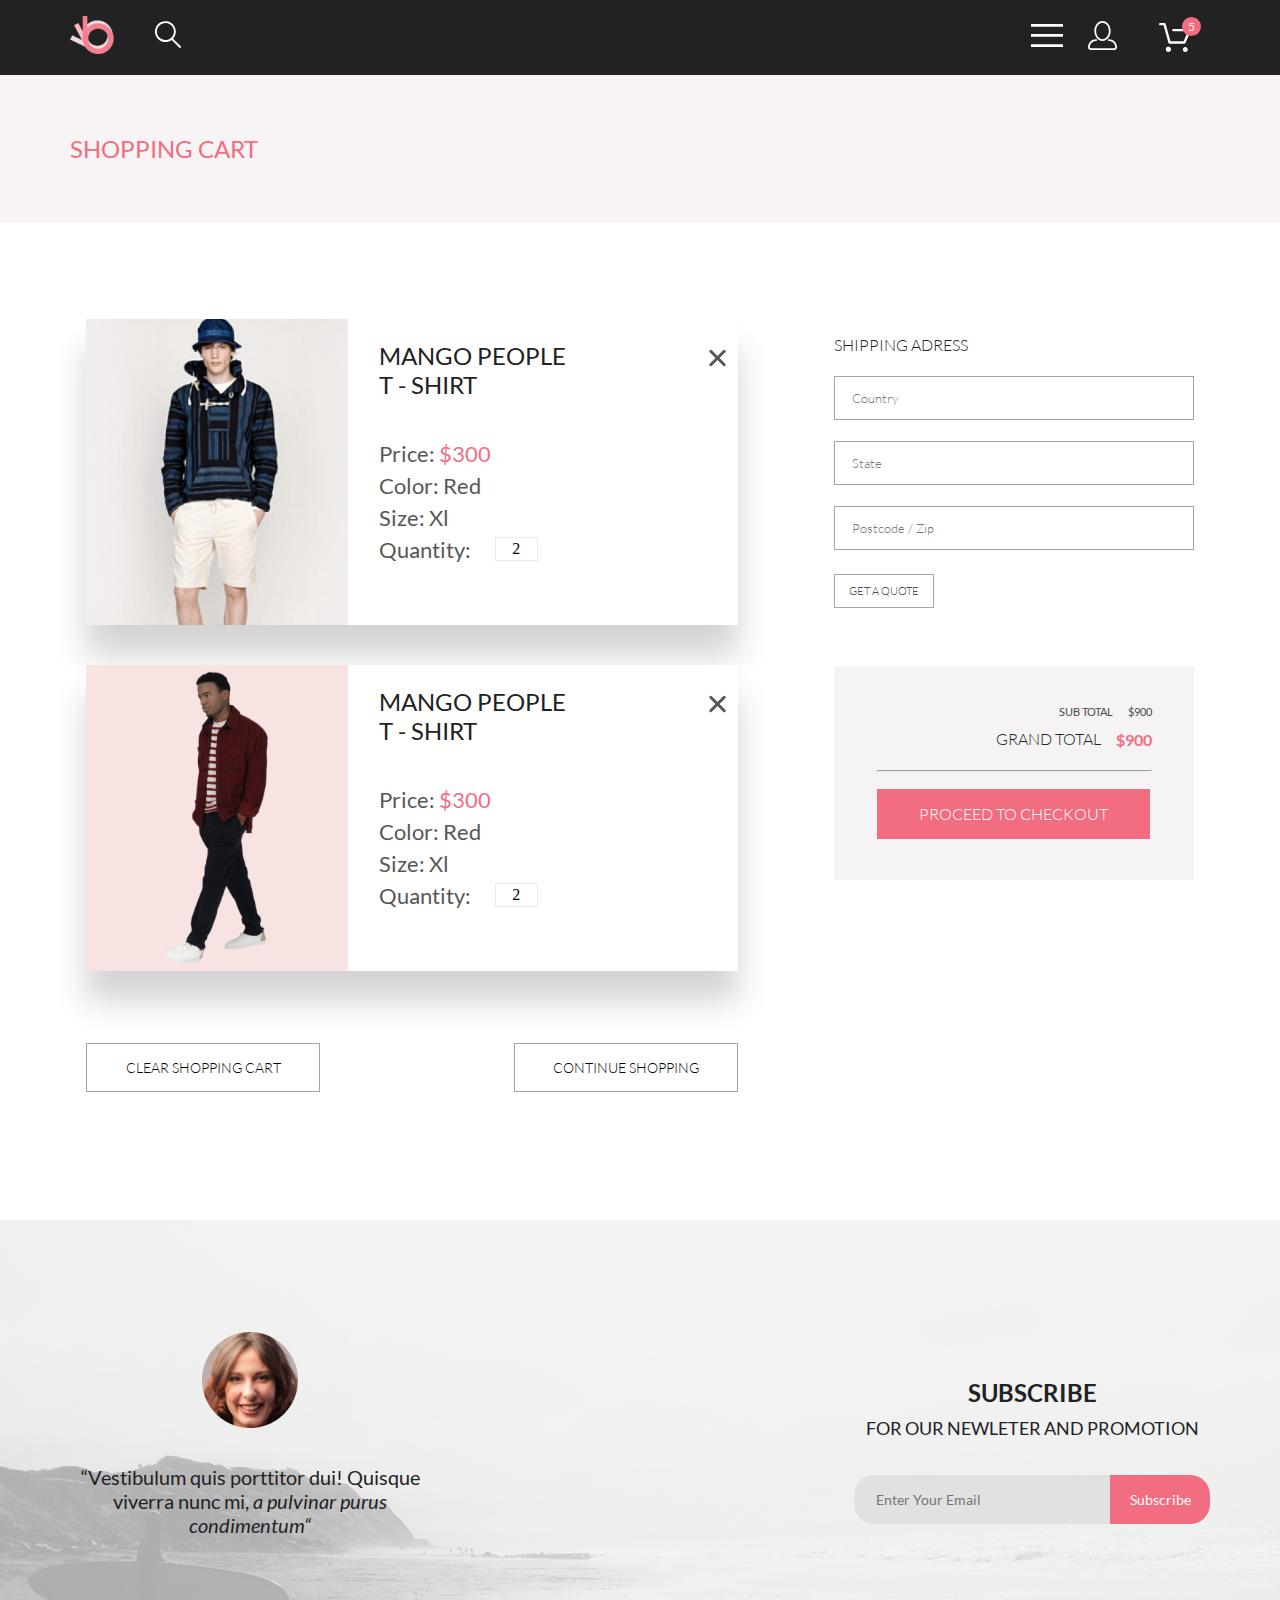
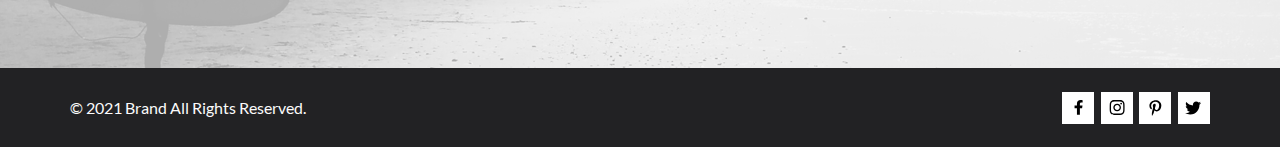
<file: cart.html>
<!DOCTYPE html>
<html lang="en">
<head>
    <meta charset="UTF-8">
    <meta http-equiv="X-UA-Compatible" content="IE=edge">
    <meta name="viewport" content="width=device-width, initial-scale=1.0">
    <title>Card - Online shop</title>
    <link rel="stylesheet" href="css/normalize.css">
    <link rel="stylesheet" href="css/style.css">
</head>
<body>
    <header class="top-header">
        <div class="container">
            <div class="navigation-panel">
                <div class="top-left-block">
                    <a href="index.html" class="index-button">
                        <img src="img/logo.png" alt="index.html">
                    </a>
                    <figure class="navigation-panel-transform">
                    <svg width="27" height="28" viewBox="0 0 27 28"  xmlns="http://www.w3.org/2000/svg">
                        <path d="M19.0596 17.6259C20.6713 15.8658 21.6282 13.6048 21.7698 11.2225C21.9113 8.84018 21.2288 6.48173 19.8369 4.54318C18.445 2.60463 16.4285 1.20404 14.126 0.576619C11.8234 -0.0508009 9.3751 0.13316 7.19217 1.09761C5.00923 2.06205 3.22463 3.74825 2.13804 5.87302C1.05145 7.9978 0.729054 10.4318 1.225 12.7661C1.72094 15.1005 3.00501 17.1932 4.86158 18.6927C6.71814 20.1922 9.03413 21.0072 11.4206 21.0009C13.673 21.004 15.8645 20.27 17.6606 18.9109L25.4086 26.7179C25.4941 26.807 25.5965 26.8781 25.7099 26.927C25.8232 26.9759 25.9452 27.0017 26.0686 27.0029C26.1923 27.0033 26.3148 26.9782 26.4283 26.9292C26.5419 26.8801 26.6441 26.8082 26.7286 26.7179C26.9025 26.537 26.9997 26.2958 26.9997 26.0449C26.9997 25.794 26.9025 25.5528 26.7286 25.3719L19.0596 17.6259ZM2.88662 10.5009C2.89946 8.81563 3.41094 7.17187 4.35659 5.77685C5.30224 4.38183 6.63972 3.29801 8.20044 2.662C9.76115 2.02599 11.4752 1.86627 13.1266 2.20298C14.7779 2.53969 16.2926 3.35775 17.4797 4.55404C18.6668 5.75033 19.4732 7.27129 19.7972 8.92519C20.1212 10.5791 19.9483 12.2919 19.3002 13.8476C18.6522 15.4034 17.5581 16.7325 16.1559 17.6674C14.7536 18.6023 13.1059 19.1011 11.4206 19.1009C9.14916 19.0901 6.97482 18.1784 5.37484 16.566C3.77486 14.9537 2.87998 12.7724 2.88662 10.5009Z" />
                    </svg>
                    </figure>
                </div>
                <div class="top-right-block">

                    <nav class="menu-button">
                        <input type="checkbox" id="on-click">
                            <label for="on-click">
                                <figure class="navigation-panel-transform">
                                <svg width="32" height="23" viewBox="0 0 32 23"  xmlns="http://www.w3.org/2000/svg">
                                    <path d="M0 23V20.31H32V23H0ZM0 12.76V10.07H32V12.76H0ZM0 2.69V0H32V2.69H0Z" />
                                    </svg>
                                </figure>
                            </label>

                        <div class="pop-up-menu">
                            <ul class="pop-up-menu-general-items-decoration">
                                <li class="pop-up-menu-close">
                                    <input id="on-click" type="checkbox">
                                    <label for="on-click">
                                        <div class="pop-up-menu-close-button_1">
                                        </div>
                                        <div class="pop-up-menu-close-button_2">
                                        </div>
                                    </label>    
                                </li>
                                <li class="pop-up-menu-menu">
                                    <a href="#" class="pop-up-menu-menu-link">menu</a>
                                </li>
                                <li class="pop-up-menu-general-name">
                                    <a href="catalog.html" class="pop-up-menu-general-name-link">man</a>
                                </li>
                                <li class="pop-up-menu-general-items">
                                    <ul class="pop-up-menu-general-items-decoration">
                                        <li class="pop-up-menu-item">
                                            <a href="#" class="pop-up-menu-item-link">Accesories</a>
                                        </li>
                                        <li class="pop-up-menu-item">
                                            <a href="#" class="pop-up-menu-item-link">Bags</a>
                                        </li>
                                        <li class="pop-up-menu-item">
                                            <a href="#" class="pop-up-menu-item-link">Denim</a>
                                        </li>
                                        <li class="pop-up-menu-item">
                                            <a href="#" class="pop-up-menu-item-link">T-Shirts</a>
                                        </li>
                                    </ul>
                                </li>
                                <li class="pop-up-menu-general-name">
                                    <a href="product.html" class="pop-up-menu-general-name-link">woman</a>
                                </li>
                                <li class="pop-up-menu-general-items">
                                    <ul  class="pop-up-menu-general-items-decoration">
                                        <li class="pop-up-menu-item">
                                            <a href="#" class="pop-up-menu-item-link">Accesories</a>
                                        </li>
                                        <li class="pop-up-menu-item">
                                            <a href="#" class="pop-up-menu-item-link">Jackets & Coats</a>
                                        </li>
                                        <li class="pop-up-menu-item">
                                            <a href="#" class="pop-up-menu-item-link">Polos</a>
                                        </li>
                                        <li class="pop-up-menu-item">
                                            <a href="#" class="pop-up-menu-item-link">T-Shirts</a>
                                        </li>
                                        <li class="pop-up-menu-item">
                                            <a href="#" class="pop-up-menu-item-link">Shirts</a>
                                        </li>
                                    </ul>
                                </li>
                                <li class="pop-up-menu-general-name">
                                    <a href="#" class="pop-up-menu-general-name-link">kids</a>
                                </li>
                                <li class="pop-up-menu-general-items">
                                    <ul class="pop-up-menu-general-items-decoration">
                                        <li class="pop-up-menu-item">
                                            <a href="#" class="pop-up-menu-item-link">Accessories</a>
                                        </li>
                                        <li class="pop-up-menu-item">
                                            <a href="#" class="pop-up-menu-item-link">Jackets & Coats</a>
                                        </li>
                                        <li class="pop-up-menu-item">
                                            <a href="#" class="pop-up-menu-item-link">Polos</a>
                                        </li>
                                        <li class="pop-up-menu-item">
                                            <a href="#" class="pop-up-menu-item-link">T-Shirts</a>
                                        </li>
                                        <li class="pop-up-menu-item">
                                            <a href="#" class="pop-up-menu-item-link">Shirts</a>
                                        </li>
                                        <li class="pop-up-menu-item">
                                            <a href="#" class="pop-up-menu-item-link">Bags</a>
                                        </li>
                                    </ul>
                                </li>
                            </ul>
                        </div>
                        
                    </nav>
                    <figure class="navigation-panel-transform">
                    <a href="registration.html" class="login-button">
                        <svg width="29" height="29" viewBox="0 0 29 29"  xmlns="http://www.w3.org/2000/svg">
                            <path d="M14.5 19.937C19 19.937 22.656 15.464 22.656 9.968C22.656 4.472 19 0 14.5 0C13.3631 0.0217413 12.2463 0.303398 11.2351 0.823397C10.2239 1.34339 9.34507 2.08794 8.66602 3C7.12663 4.99573 6.30819 7.45381 6.34399 9.974C6.34399 15.465 10 19.937 14.5 19.937ZM14.5 1.813C18 1.813 20.844 5.472 20.844 9.969C20.844 14.466 17.998 18.125 14.5 18.125C11.002 18.125 8.15603 14.465 8.15503 9.969C8.15403 5.473 11 1.813 14.5 1.813ZM20.844 18.125C20.6036 18.125 20.373 18.2205 20.203 18.3905C20.033 18.5605 19.9375 18.7911 19.9375 19.0315C19.9375 19.2719 20.033 19.5025 20.203 19.6725C20.373 19.8425 20.6036 19.938 20.844 19.938C22.526 19.9399 24.1386 20.6088 25.3279 21.7982C26.5172 22.9875 27.1861 24.6 27.188 26.282C27.1875 26.5221 27.0918 26.7523 26.922 26.9221C26.7522 27.0918 26.5221 27.1875 26.282 27.188H2.71997C2.47985 27.1875 2.24975 27.0918 2.07996 26.9221C1.91016 26.7523 1.81449 26.5221 1.81396 26.282C1.81608 24.6001 2.48517 22.9877 3.67444 21.7985C4.86371 20.6092 6.47608 19.9401 8.15796 19.938C8.39824 19.938 8.62868 19.8425 8.79858 19.6726C8.96849 19.5027 9.06396 19.2723 9.06396 19.032C9.06396 18.7917 8.96849 18.5613 8.79858 18.3914C8.62868 18.2215 8.39824 18.126 8.15796 18.126C5.99541 18.1279 3.92201 18.9875 2.39258 20.5164C0.863144 22.0453 0.00264777 24.1185 0 26.281C0.000794067 27.0019 0.287502 27.693 0.797241 28.2027C1.30698 28.7125 1.99811 28.9992 2.71899 29H26.282C27.0027 28.9989 27.6936 28.7121 28.2031 28.2024C28.7126 27.6927 28.9992 27.0017 29 26.281C28.9974 24.1187 28.1372 22.0457 26.6083 20.5168C25.0793 18.9878 23.0063 18.1276 20.844 18.125Z" />
                        </svg>
                    </a>
                    </figure>
                    <figure class="navigation-panel-transform">
                    <a href="cart.html" class="cart-button">
                        <svg width="32" height="29" viewBox="0 0 32 29" xmlns="http://www.w3.org/2000/svg">
                            <path d="M26.2009 29C25.5532 28.9738 24.9415 28.6948 24.4972 28.2227C24.0529 27.7506 23.8114 27.1232 23.8245 26.475C23.8376 25.8269 24.1043 25.2097 24.5673 24.7559C25.0303 24.3022 25.6527 24.048 26.301 24.048C26.9493 24.048 27.5717 24.3022 28.0347 24.7559C28.4977 25.2097 28.7644 25.8269 28.7775 26.475C28.7906 27.1232 28.549 27.7506 28.1047 28.2227C27.6604 28.6948 27.0488 28.9738 26.401 29H26.2009ZM6.75293 26.32C6.75293 25.79 6.91011 25.2718 7.20459 24.8311C7.49907 24.3904 7.91764 24.0469 8.40735 23.844C8.89705 23.6412 9.43594 23.5881 9.95581 23.6915C10.4757 23.7949 10.9532 24.0502 11.328 24.425C11.7028 24.7998 11.9581 25.2773 12.0615 25.7972C12.1649 26.317 12.1118 26.8559 11.9089 27.3456C11.7061 27.8353 11.3626 28.2539 10.9219 28.5483C10.4812 28.8428 9.96304 29 9.43298 29C9.08087 29.0003 8.73212 28.9311 8.40674 28.7966C8.08136 28.662 7.78569 28.4646 7.53662 28.2158C7.28755 27.9669 7.09001 27.6713 6.9552 27.3461C6.82039 27.0208 6.75098 26.6721 6.75098 26.32H6.75293ZM10.553 20.686C10.2935 20.6868 10.0409 20.6024 9.83411 20.4457C9.62727 20.2891 9.47758 20.0689 9.40796 19.819L4.57495 2.36401H1.18201C0.868521 2.36401 0.567859 2.23947 0.346191 2.01781C0.124523 1.79614 0 1.49549 0 1.18201C0 0.868519 0.124523 0.567873 0.346191 0.346205C0.567859 0.124537 0.868521 5.81268e-06 1.18201 5.81268e-06H5.46301C5.7225 -0.00080736 5.97504 0.0837201 6.18176 0.240568C6.38848 0.397416 6.53784 0.617884 6.60693 0.868006L11.4399 18.323H24.6179L29.001 8.27501H14.401C14.2428 8.27961 14.0854 8.25242 13.9379 8.19507C13.7904 8.13771 13.6559 8.05134 13.5424 7.94108C13.4288 7.83082 13.3386 7.69891 13.277 7.55315C13.2154 7.40739 13.1836 7.25075 13.1836 7.0925C13.1836 6.93426 13.2154 6.77762 13.277 6.63186C13.3386 6.4861 13.4288 6.35419 13.5424 6.24393C13.6559 6.13367 13.7904 6.0473 13.9379 5.98994C14.0854 5.93259 14.2428 5.90541 14.401 5.91001H30.814C31.0097 5.90996 31.2022 5.95866 31.3744 6.05172C31.5465 6.14478 31.6928 6.27926 31.7999 6.44301C31.9078 6.60729 31.9734 6.79569 31.9908 6.99145C32.0083 7.18721 31.9771 7.38424 31.9 7.565L26.495 19.977C26.4026 20.1876 26.251 20.3668 26.0585 20.4927C25.866 20.6186 25.641 20.6858 25.411 20.686H10.553Z"/>
                        </svg>
                        <div class="count-items">
                            <p class="count-items-number">5</p>
                        </div>
                    </a> 
                    </figure>
                </div>
            </div>
        </div>    
    </header>
    <main>
        <section class="catalog-product-cards-header-background">
            <div class="catalog-product-cards-header-firstlevel container">
                <h3 class="catalog-header-txt catalog-header-txt-cart">shopping cart</h3>
            </div>
        </section>
        <section class="container">
           <div class="shopping-cart-place">
            <div class="shopping-cart-place-leftside">
                <div class="shopping-cart-item">
                    <img src="img/card_3.png" alt="Card image">
                    <div class="shopping-cart-description">
                        <div class="shopping-cart-header-wrp">
                            <h2>mango people <br>t&nbsp;-&nbsp;shirt</h2>
                            <button type="button" class="shopping-cart-close-button">
                            </button>
                        </div>
                        <p>Price: <span>$300</span></p>
                        <p>Color: Red</p>
                        <p>Size: Xl</p>
                        <div class="shopping-cart-description-quantity">
                            <p>Quantity:</p>
                            <input type="number" min="1" value="2" placeholder="">
                        </div>
                    </div>
                </div>
                <div class="shopping-cart-item">
                    <img src="img/card_7.png" alt="Card image">
                    <div class="shopping-cart-description">
                        <div class="shopping-cart-header-wrp">
                            <h2>mango people <br>t&nbsp;-&nbsp;shirt</h2>
                            <button type="button" class="shopping-cart-close-button">
                            </button>
                        </div>
                        <p>Price: <span>$300</span></p>
                        <p>Color: Red</p>
                        <p>Size: Xl</p>
                        <div class="shopping-cart-description-quantity">
                            <p>Quantity:</p>
                            <input type="number" min="1" value="2" placeholder="">
                        </div>
                    </div>
                </div>
                <div class="shopping-cart-place-buttons">
                    <button class="shopping-cart-button">clear shopping cart
                    </button>
                    <button class="shopping-cart-button">continue shopping                 
                    </button>
                </div>
            </div>
            <div class="shopping-cart-place-rightside">
                <form class="shopping-cart-adress-forms">
                    <p class="shopping-cart-adress-headder">
                        shipping adress
                    </p>
                    <label>
                        <input class="shopping-cart-adress-form" type="text" placeholder="Country">
                    </label>
                    <label>
                        <input class="shopping-cart-adress-form" type="text" placeholder="State">
                    </label>
                    <label>
                        <input class="shopping-cart-adress-form" type="text" placeholder="Postcode / Zip">
                    </label>
                    <button type="submit" class="shopping-cart-adress-button">get a quote</button>
                </form>
                <div class="shopping-cart-totalform-background">
                    <div class="shopping-cart-totalform">
                        <form class="shopping-cart-totalform-priceblock">
                            <p class="shopping-cart-totalform-subtxt">sub total</p>
                            <p class="shopping-cart-totalform-subcost">$900
                            </p>
                        </form>
                        <div class="shopping-cart-totalform-priceblock">
                            <p class="shopping-cart-totalform-txt">grand total</p>
                            <p class="shopping-cart-totalform-cost">$900
                            </p>
                        </div>
                        <hr class="shopping-cart-totalform-line">
                        <button type="submit" class="shopping-cart-totalform-button">proceed to checkout</button>
                    </div>
                </div>
            </div>   
           </div>
        </section>
    </main>
    <footer class="webpage-footer">
        <div class="feedback-background">
            <div class="container">
                <div class="feedback-block">
                    <div class="feedback-block-left-part">
                            <img src="img/feedback_img.png" alt="photo">
                            <p class="feedback-block-left-txt">
                                “Vestibulum quis porttitor dui! Quisque viverra nunc mi, <span>a pulvinar purus condimentum“</span> 
                            </p>
                    </div>
                    <div class="feedback-block-right-part">
                        <h3 class="feedback-block-right-header">subscribe
                        </h3>
                        <p class="feedback-block-right-txt">for our newleter and promotion</p>
                        <div class="feedback-block-right-sendform">
                            <input class="feedback-block-right-input" type="email" placeholder="Enter Your Email">
                            <button class="feedback-block-right-button">
                                Subscribe
                            </button>
                        </div>
                    </div>
                </div>
            </div>
        </div>
        <div class="footer-bottom-background">
            <div class="container">
                <div class="footer-bottom-block">
                    <p class="footer-bottom-allrigts">
                        © 2021 Brand All Rights Reserved.
                    </p>
                    <div class="social-networcs-icon">
                        <a href="https://www.facebook.com/" target="blank" class="social-networcs-icon-button">
                            <svg width="9" height="15" viewBox="0 0 9 15" fill="none" xmlns="http://www.w3.org/2000/svg">
                                <path d="M8.08836 8.28L8.50686 5.61602H5.89022V3.88729C5.89022 3.15847 6.25574 2.44806 7.42765 2.44806H8.61722V0.179975C8.61722 0.179975 7.53772 0 6.50561 0C4.35073 0 2.9422 1.27593 2.9422 3.5857V5.61602H0.546875V8.28H2.9422V14.72H5.89022V8.28H8.08836Z" fill="black"/>
                                </svg>
                        </a>
                        <a href="https://www.instagram.com/" target="blank" class="social-networcs-icon-button">
                            <svg width="16" height="15" viewBox="0 0 16 15" fill="none" xmlns="http://www.w3.org/2000/svg">
                                <path d="M8.13897 3.68159C6.02383 3.68159 4.31774 5.38491 4.31774 7.49663C4.31774 9.60835 6.02383 11.3117 8.13897 11.3117C10.2541 11.3117 11.9602 9.60835 11.9602 7.49663C11.9602 5.38491 10.2541 3.68159 8.13897 3.68159ZM8.13897 9.9769C6.77211 9.9769 5.65467 8.8646 5.65467 7.49663C5.65467 6.12866 6.76878 5.01636 8.13897 5.01636C9.50915 5.01636 10.6233 6.12866 10.6233 7.49663C10.6233 8.8646 9.50583 9.9769 8.13897 9.9769ZM13.0078 3.52554C13.0078 4.02026 12.6087 4.41538 12.1165 4.41538C11.621 4.41538 11.2252 4.01694 11.2252 3.52554C11.2252 3.03413 11.6243 2.63569 12.1165 2.63569C12.6087 2.63569 13.0078 3.03413 13.0078 3.52554ZM15.5386 4.42866C15.4821 3.23667 15.2094 2.18081 14.3347 1.31089C13.4634 0.440967 12.4058 0.168701 11.2119 0.108936C9.9814 0.039209 6.29321 0.039209 5.0627 0.108936C3.8721 0.165381 2.81453 0.437646 1.93987 1.30757C1.06522 2.17749 0.795836 3.23335 0.735973 4.42534C0.666134 5.65386 0.666134 9.33608 0.735973 10.5646C0.79251 11.7566 1.06522 12.8124 1.93987 13.6824C2.81453 14.5523 3.86878 14.8246 5.0627 14.8843C6.29321 14.9541 9.9814 14.9541 11.2119 14.8843C12.4058 14.8279 13.4634 14.5556 14.3347 13.6824C15.2061 12.8124 15.4788 11.7566 15.5386 10.5646C15.6085 9.33608 15.6085 5.65718 15.5386 4.42866ZM13.949 11.8828C13.6895 12.5335 13.1874 13.0349 12.5322 13.2972C11.5511 13.6857 9.22314 13.596 8.13897 13.596C7.05479 13.596 4.72348 13.6824 3.74573 13.2972C3.09389 13.0382 2.59171 12.5369 2.32898 11.8828C1.93987 10.9033 2.02967 8.57905 2.02967 7.49663C2.02967 6.41421 1.9432 4.08667 2.32898 3.1105C2.58838 2.45972 3.09056 1.95835 3.74573 1.69604C4.7268 1.30757 7.05479 1.39722 8.13897 1.39722C9.22314 1.39722 11.5545 1.31089 12.5322 1.69604C13.184 1.95503 13.6862 2.4564 13.949 3.1105C14.3381 4.08999 14.2483 6.41421 14.2483 7.49663C14.2483 8.57905 14.3381 10.9066 13.949 11.8828Z" fill="black"/>
                                </svg>
                            </a>
                        <a href="https://www.pinterest.ru/" target="blank" class="social-networcs-icon-button">
                            <svg width="13" height="16" viewBox="0 0 13 16" fill="none" xmlns="http://www.w3.org/2000/svg">
                                <path d="M6.74032 0.203125C3.55564 0.203125 0.408203 2.34063 0.408203 5.8C0.408203 8 1.63738 9.25 2.38233 9.25C2.68963 9.25 2.86655 8.3875 2.86655 8.14375C2.86655 7.85313 2.13091 7.23438 2.13091 6.025C2.13091 3.5125 4.03055 1.73125 6.4889 1.73125C8.60271 1.73125 10.1671 2.94062 10.1671 5.1625C10.1671 6.82187 9.50597 9.93437 7.36422 9.93437C6.59133 9.93437 5.93018 9.37187 5.93018 8.56563C5.93018 7.38438 6.74963 6.24062 6.74963 5.02187C6.74963 2.95312 3.835 3.32812 3.835 5.82812C3.835 6.35313 3.90018 6.93437 4.13298 7.4125C3.70463 9.26875 2.82931 12.0344 2.82931 13.9469C2.82931 14.5375 2.91311 15.1188 2.96899 15.7094C3.07452 15.8281 3.02175 15.8156 3.18316 15.7563C4.74757 13.6 4.69169 13.1781 5.3994 10.3562C5.78119 11.0875 6.76826 11.4812 7.55046 11.4812C10.8469 11.4812 12.3275 8.24688 12.3275 5.33125C12.3275 2.22813 9.66427 0.203125 6.74032 0.203125Z" fill="black"/>
                            </svg>
                        </a>
                        <a href="https://twitter.com/" target="blank" class="social-networcs-icon-button">
                            <svg width="17" height="14" viewBox="0 0 17 14" fill="none" xmlns="http://www.w3.org/2000/svg">
                                <path d="M14.417 3.74052C14.427 3.88264 14.427 4.0248 14.427 4.16692C14.427 8.50192 11.1498 13.4969 5.15986 13.4969C3.31448 13.4969 1.60022 12.9588 0.158203 12.0248C0.420396 12.0552 0.67247 12.0654 0.944752 12.0654C2.46741 12.0654 3.8691 11.5476 4.98843 10.6644C3.5565 10.6339 2.3565 9.68977 1.94305 8.39027C2.14475 8.4207 2.34642 8.44102 2.5582 8.44102C2.85063 8.44102 3.14308 8.40039 3.41533 8.32936C1.92291 8.02477 0.803551 6.70498 0.803551 5.11108V5.07048C1.23715 5.31414 1.74139 5.46642 2.2758 5.4867C1.39849 4.89786 0.823727 3.8928 0.823727 2.75573C0.823727 2.14661 0.985041 1.58823 1.26741 1.10092C2.87077 3.09077 5.28086 4.39023 7.98334 4.53239C7.93293 4.28873 7.90266 4.03495 7.90266 3.78114C7.90266 1.97402 9.35477 0.501953 11.1598 0.501953C12.0976 0.501953 12.9446 0.897891 13.5396 1.53748C14.2757 1.39536 14.9816 1.12123 15.6068 0.745609C15.3648 1.50705 14.8505 2.14664 14.1749 2.5527C14.8304 2.48167 15.4657 2.29889 16.0505 2.04511C15.6069 2.69483 15.0522 3.27348 14.417 3.74052Z" fill="black"/>
                            </svg>
                        </a>
                    </div>
                </div>
            </div>
        </div>
    </footer>    
</body>
</html>
</file>
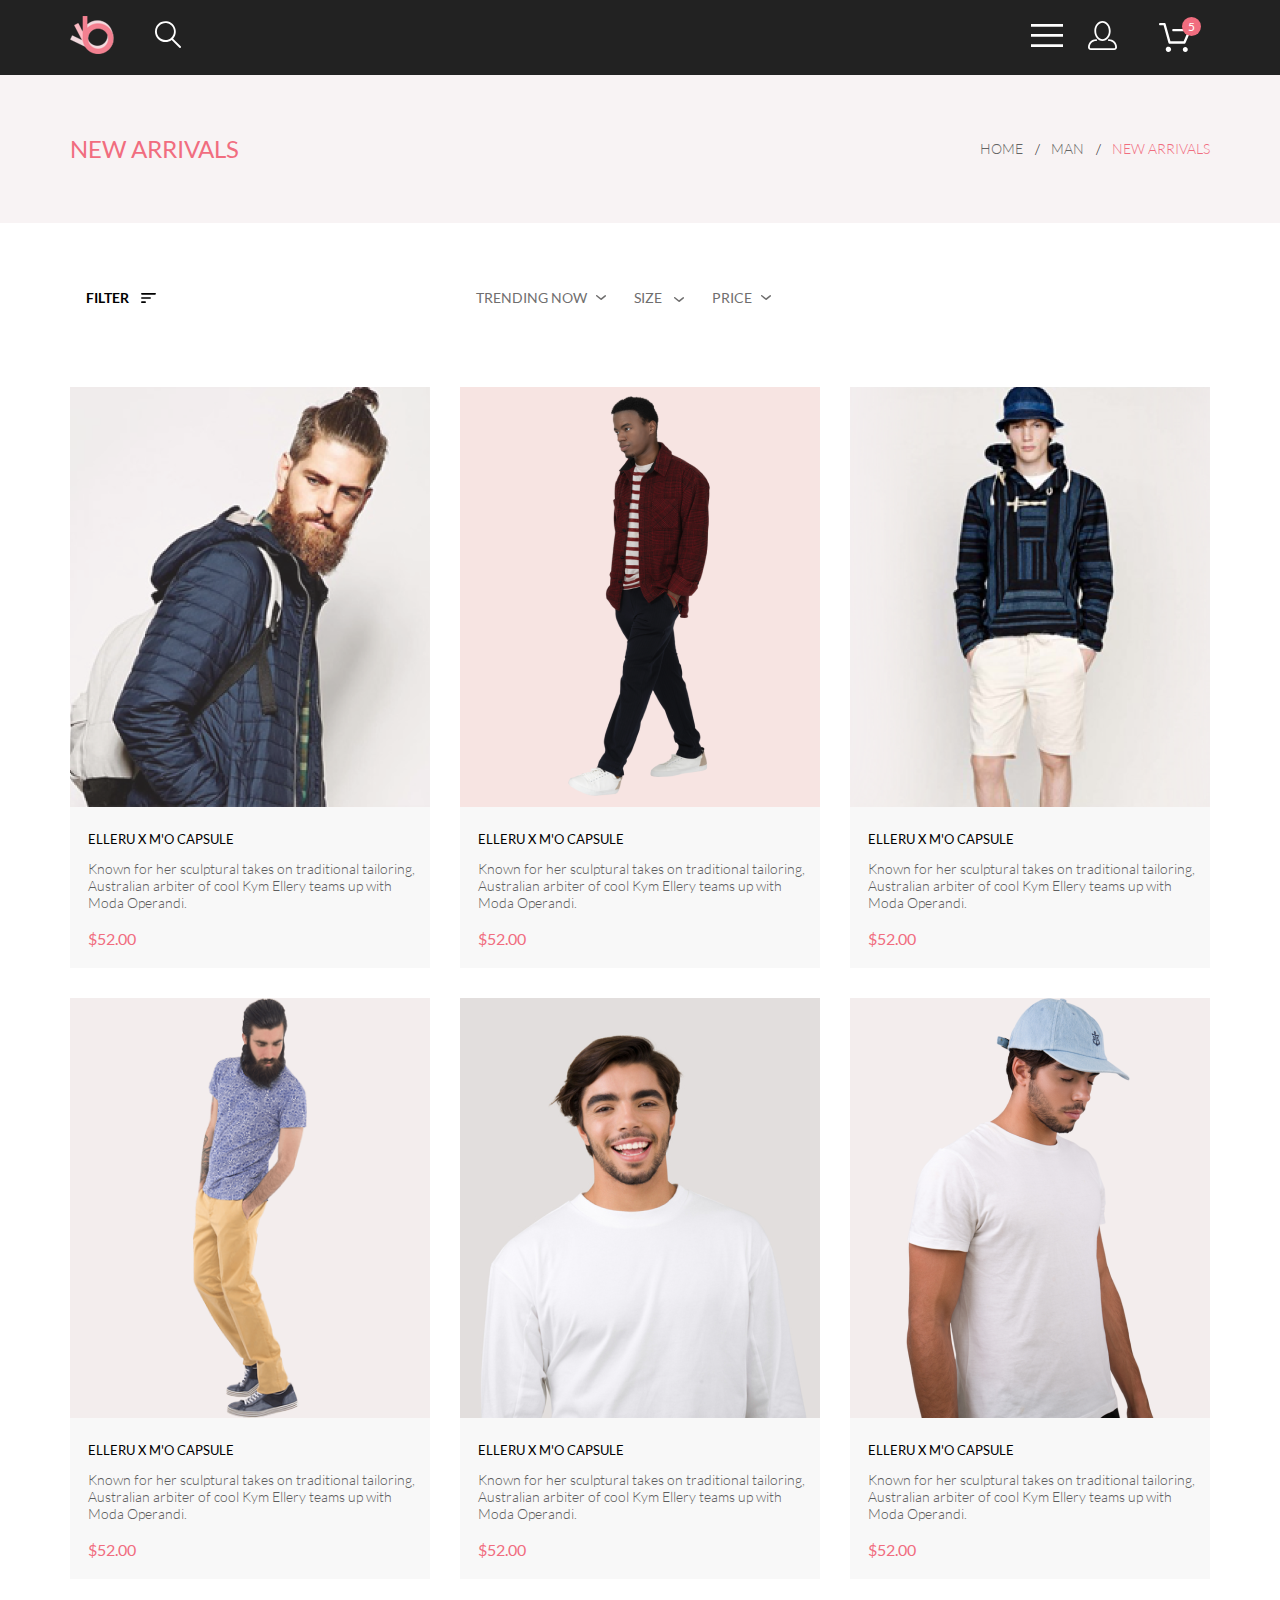
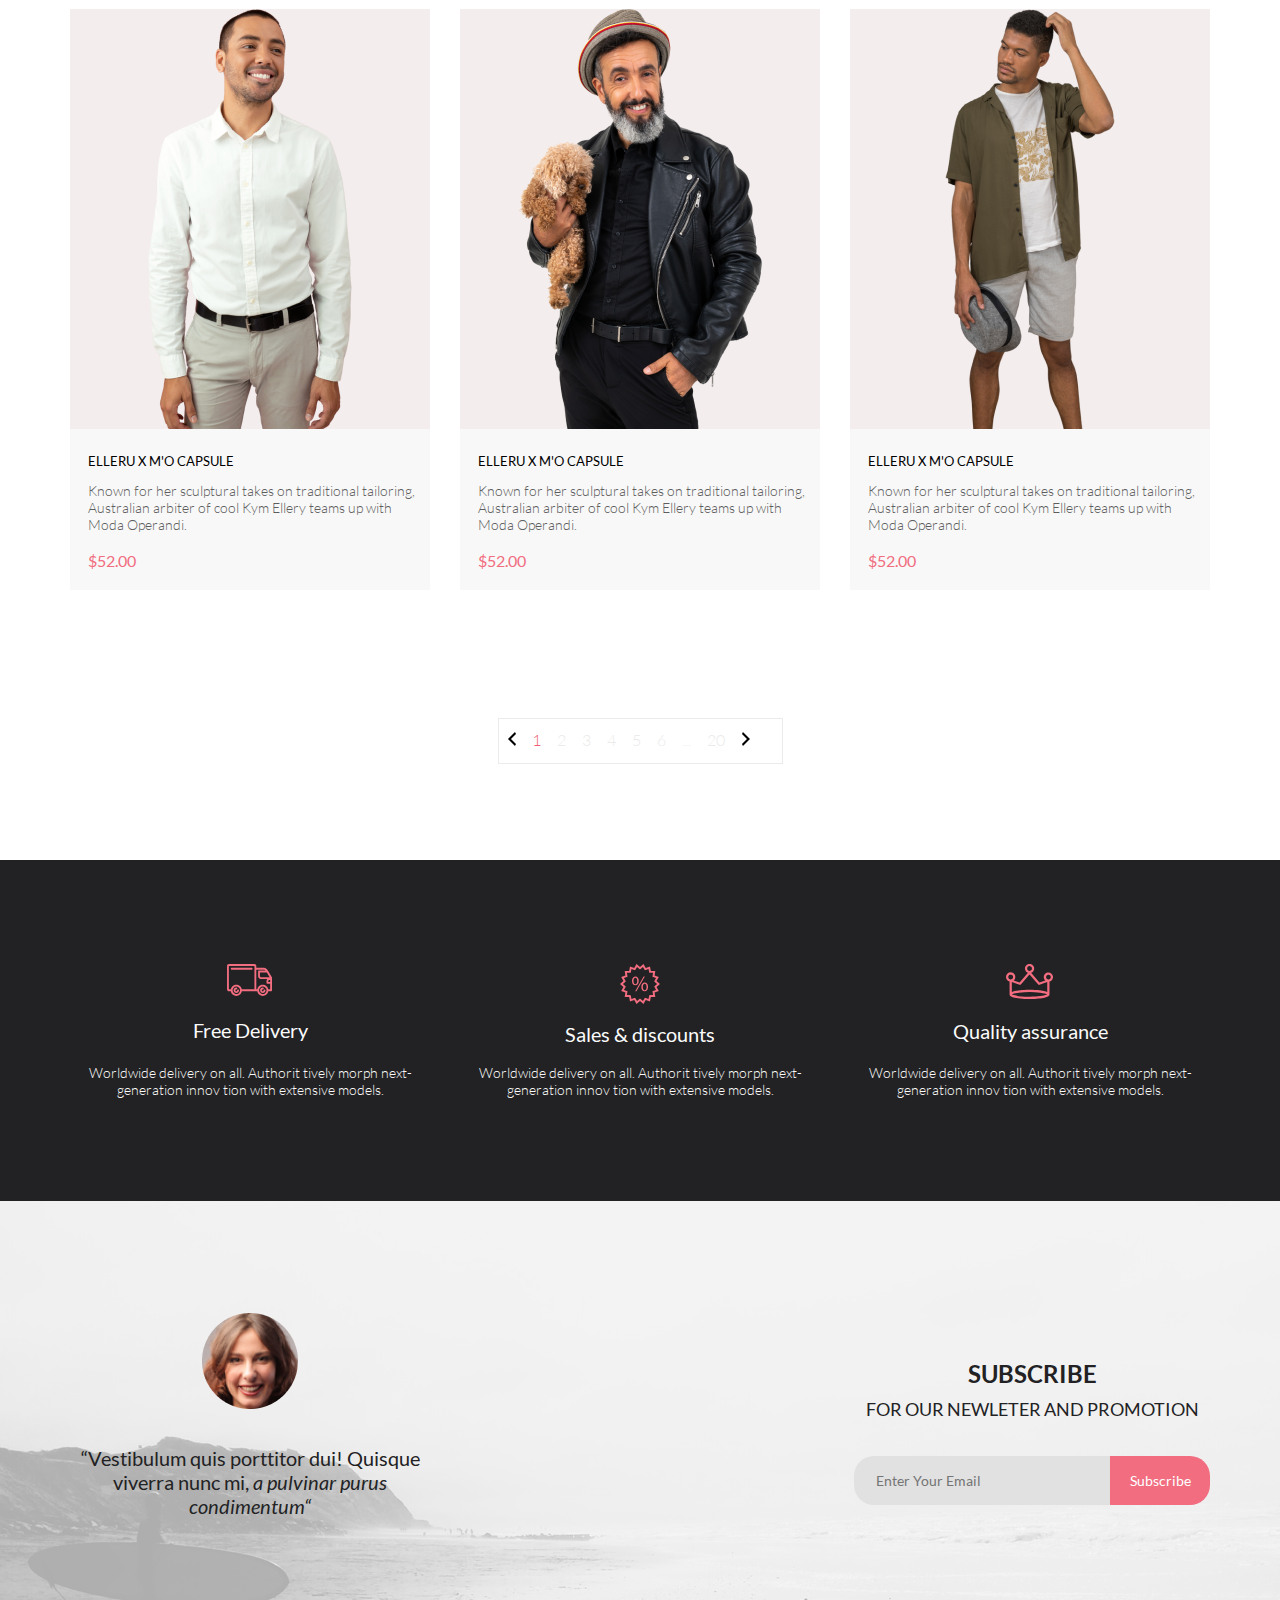
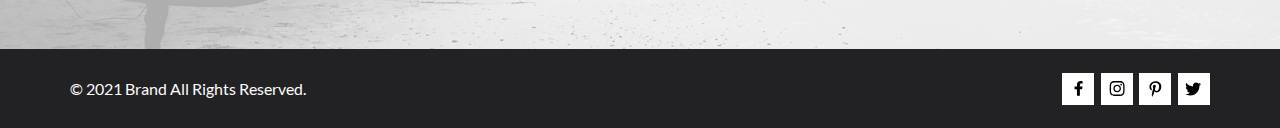
<file: catalog.html>
<!DOCTYPE html>
<html lang="en">
<head>
    <meta charset="UTF-8">
    <meta http-equiv="X-UA-Compatible" content="IE=edge">
    <meta name="viewport" content="width=device-width, initial-scale=1.0">
    <title>Catalog - Online shop</title>
    <link rel="stylesheet" href="css/normalize.css">
    <link rel="stylesheet" href="css/style.css">
</head>
<body>
    <header class="top-header">
        <div class="container">
            <div class="navigation-panel">
                <div class="top-left-block">
                    <a href="index.html" class="index-button">
                        <img src="img/logo.png" alt="index.html">
                    </a>
                    <figure class="navigation-panel-transform">
                    <svg width="27" height="28" viewBox="0 0 27 28"  xmlns="http://www.w3.org/2000/svg">
                        <path d="M19.0596 17.6259C20.6713 15.8658 21.6282 13.6048 21.7698 11.2225C21.9113 8.84018 21.2288 6.48173 19.8369 4.54318C18.445 2.60463 16.4285 1.20404 14.126 0.576619C11.8234 -0.0508009 9.3751 0.13316 7.19217 1.09761C5.00923 2.06205 3.22463 3.74825 2.13804 5.87302C1.05145 7.9978 0.729054 10.4318 1.225 12.7661C1.72094 15.1005 3.00501 17.1932 4.86158 18.6927C6.71814 20.1922 9.03413 21.0072 11.4206 21.0009C13.673 21.004 15.8645 20.27 17.6606 18.9109L25.4086 26.7179C25.4941 26.807 25.5965 26.8781 25.7099 26.927C25.8232 26.9759 25.9452 27.0017 26.0686 27.0029C26.1923 27.0033 26.3148 26.9782 26.4283 26.9292C26.5419 26.8801 26.6441 26.8082 26.7286 26.7179C26.9025 26.537 26.9997 26.2958 26.9997 26.0449C26.9997 25.794 26.9025 25.5528 26.7286 25.3719L19.0596 17.6259ZM2.88662 10.5009C2.89946 8.81563 3.41094 7.17187 4.35659 5.77685C5.30224 4.38183 6.63972 3.29801 8.20044 2.662C9.76115 2.02599 11.4752 1.86627 13.1266 2.20298C14.7779 2.53969 16.2926 3.35775 17.4797 4.55404C18.6668 5.75033 19.4732 7.27129 19.7972 8.92519C20.1212 10.5791 19.9483 12.2919 19.3002 13.8476C18.6522 15.4034 17.5581 16.7325 16.1559 17.6674C14.7536 18.6023 13.1059 19.1011 11.4206 19.1009C9.14916 19.0901 6.97482 18.1784 5.37484 16.566C3.77486 14.9537 2.87998 12.7724 2.88662 10.5009Z" />
                    </svg>
                    </figure>
                </div>
                <div class="top-right-block">

                    <nav class="menu-button">
                        <input type="checkbox" id="on-click">
                            <label for="on-click">
                                <figure class="navigation-panel-transform">
                                <svg width="32" height="23" viewBox="0 0 32 23"  xmlns="http://www.w3.org/2000/svg">
                                    <path d="M0 23V20.31H32V23H0ZM0 12.76V10.07H32V12.76H0ZM0 2.69V0H32V2.69H0Z" />
                                    </svg>
                                </figure>
                            </label>

                        <div class="pop-up-menu">
                            <ul class="pop-up-menu-general-items-decoration">
                                <li class="pop-up-menu-close">
                                    <input id="on-click" type="checkbox">
                                    <label for="on-click">
                                        <div class="pop-up-menu-close-button_1">
                                        </div>
                                        <div class="pop-up-menu-close-button_2">
                                        </div>
                                    </label>    
                                </li>
                                <li class="pop-up-menu-menu">
                                    <a href="#" class="pop-up-menu-menu-link">menu</a>
                                </li>
                                <li class="pop-up-menu-general-name">
                                    <a href="catalog.html" class="pop-up-menu-general-name-link">man</a>
                                </li>
                                <li class="pop-up-menu-general-items">
                                    <ul class="pop-up-menu-general-items-decoration">
                                        <li class="pop-up-menu-item">
                                            <a href="#" class="pop-up-menu-item-link">Accesories</a>
                                        </li>
                                        <li class="pop-up-menu-item">
                                            <a href="#" class="pop-up-menu-item-link">Bags</a>
                                        </li>
                                        <li class="pop-up-menu-item">
                                            <a href="#" class="pop-up-menu-item-link">Denim</a>
                                        </li>
                                        <li class="pop-up-menu-item">
                                            <a href="#" class="pop-up-menu-item-link">T-Shirts</a>
                                        </li>
                                    </ul>
                                </li>
                                <li class="pop-up-menu-general-name">
                                    <a href="product.html" class="pop-up-menu-general-name-link">woman</a>
                                </li>
                                <li class="pop-up-menu-general-items">
                                    <ul  class="pop-up-menu-general-items-decoration">
                                        <li class="pop-up-menu-item">
                                            <a href="#" class="pop-up-menu-item-link">Accesories</a>
                                        </li>
                                        <li class="pop-up-menu-item">
                                            <a href="#" class="pop-up-menu-item-link">Jackets & Coats</a>
                                        </li>
                                        <li class="pop-up-menu-item">
                                            <a href="#" class="pop-up-menu-item-link">Polos</a>
                                        </li>
                                        <li class="pop-up-menu-item">
                                            <a href="#" class="pop-up-menu-item-link">T-Shirts</a>
                                        </li>
                                        <li class="pop-up-menu-item">
                                            <a href="#" class="pop-up-menu-item-link">Shirts</a>
                                        </li>
                                    </ul>
                                </li>
                                <li class="pop-up-menu-general-name">
                                    <a href="#" class="pop-up-menu-general-name-link">kids</a>
                                </li>
                                <li class="pop-up-menu-general-items">
                                    <ul class="pop-up-menu-general-items-decoration">
                                        <li class="pop-up-menu-item">
                                            <a href="#" class="pop-up-menu-item-link">Accessories</a>
                                        </li>
                                        <li class="pop-up-menu-item">
                                            <a href="#" class="pop-up-menu-item-link">Jackets & Coats</a>
                                        </li>
                                        <li class="pop-up-menu-item">
                                            <a href="#" class="pop-up-menu-item-link">Polos</a>
                                        </li>
                                        <li class="pop-up-menu-item">
                                            <a href="#" class="pop-up-menu-item-link">T-Shirts</a>
                                        </li>
                                        <li class="pop-up-menu-item">
                                            <a href="#" class="pop-up-menu-item-link">Shirts</a>
                                        </li>
                                        <li class="pop-up-menu-item">
                                            <a href="#" class="pop-up-menu-item-link">Bags</a>
                                        </li>
                                    </ul>
                                </li>
                            </ul>
                        </div>
                        
                    </nav>
                    <figure class="navigation-panel-transform">
                    <a href="registration.html" class="login-button">
                        <svg width="29" height="29" viewBox="0 0 29 29"  xmlns="http://www.w3.org/2000/svg">
                            <path d="M14.5 19.937C19 19.937 22.656 15.464 22.656 9.968C22.656 4.472 19 0 14.5 0C13.3631 0.0217413 12.2463 0.303398 11.2351 0.823397C10.2239 1.34339 9.34507 2.08794 8.66602 3C7.12663 4.99573 6.30819 7.45381 6.34399 9.974C6.34399 15.465 10 19.937 14.5 19.937ZM14.5 1.813C18 1.813 20.844 5.472 20.844 9.969C20.844 14.466 17.998 18.125 14.5 18.125C11.002 18.125 8.15603 14.465 8.15503 9.969C8.15403 5.473 11 1.813 14.5 1.813ZM20.844 18.125C20.6036 18.125 20.373 18.2205 20.203 18.3905C20.033 18.5605 19.9375 18.7911 19.9375 19.0315C19.9375 19.2719 20.033 19.5025 20.203 19.6725C20.373 19.8425 20.6036 19.938 20.844 19.938C22.526 19.9399 24.1386 20.6088 25.3279 21.7982C26.5172 22.9875 27.1861 24.6 27.188 26.282C27.1875 26.5221 27.0918 26.7523 26.922 26.9221C26.7522 27.0918 26.5221 27.1875 26.282 27.188H2.71997C2.47985 27.1875 2.24975 27.0918 2.07996 26.9221C1.91016 26.7523 1.81449 26.5221 1.81396 26.282C1.81608 24.6001 2.48517 22.9877 3.67444 21.7985C4.86371 20.6092 6.47608 19.9401 8.15796 19.938C8.39824 19.938 8.62868 19.8425 8.79858 19.6726C8.96849 19.5027 9.06396 19.2723 9.06396 19.032C9.06396 18.7917 8.96849 18.5613 8.79858 18.3914C8.62868 18.2215 8.39824 18.126 8.15796 18.126C5.99541 18.1279 3.92201 18.9875 2.39258 20.5164C0.863144 22.0453 0.00264777 24.1185 0 26.281C0.000794067 27.0019 0.287502 27.693 0.797241 28.2027C1.30698 28.7125 1.99811 28.9992 2.71899 29H26.282C27.0027 28.9989 27.6936 28.7121 28.2031 28.2024C28.7126 27.6927 28.9992 27.0017 29 26.281C28.9974 24.1187 28.1372 22.0457 26.6083 20.5168C25.0793 18.9878 23.0063 18.1276 20.844 18.125Z" />
                        </svg>
                    </a>
                    </figure>
                    <figure class="navigation-panel-transform">
                    <a href="cart.html" class="cart-button">
                        <svg width="32" height="29" viewBox="0 0 32 29" xmlns="http://www.w3.org/2000/svg">
                            <path d="M26.2009 29C25.5532 28.9738 24.9415 28.6948 24.4972 28.2227C24.0529 27.7506 23.8114 27.1232 23.8245 26.475C23.8376 25.8269 24.1043 25.2097 24.5673 24.7559C25.0303 24.3022 25.6527 24.048 26.301 24.048C26.9493 24.048 27.5717 24.3022 28.0347 24.7559C28.4977 25.2097 28.7644 25.8269 28.7775 26.475C28.7906 27.1232 28.549 27.7506 28.1047 28.2227C27.6604 28.6948 27.0488 28.9738 26.401 29H26.2009ZM6.75293 26.32C6.75293 25.79 6.91011 25.2718 7.20459 24.8311C7.49907 24.3904 7.91764 24.0469 8.40735 23.844C8.89705 23.6412 9.43594 23.5881 9.95581 23.6915C10.4757 23.7949 10.9532 24.0502 11.328 24.425C11.7028 24.7998 11.9581 25.2773 12.0615 25.7972C12.1649 26.317 12.1118 26.8559 11.9089 27.3456C11.7061 27.8353 11.3626 28.2539 10.9219 28.5483C10.4812 28.8428 9.96304 29 9.43298 29C9.08087 29.0003 8.73212 28.9311 8.40674 28.7966C8.08136 28.662 7.78569 28.4646 7.53662 28.2158C7.28755 27.9669 7.09001 27.6713 6.9552 27.3461C6.82039 27.0208 6.75098 26.6721 6.75098 26.32H6.75293ZM10.553 20.686C10.2935 20.6868 10.0409 20.6024 9.83411 20.4457C9.62727 20.2891 9.47758 20.0689 9.40796 19.819L4.57495 2.36401H1.18201C0.868521 2.36401 0.567859 2.23947 0.346191 2.01781C0.124523 1.79614 0 1.49549 0 1.18201C0 0.868519 0.124523 0.567873 0.346191 0.346205C0.567859 0.124537 0.868521 5.81268e-06 1.18201 5.81268e-06H5.46301C5.7225 -0.00080736 5.97504 0.0837201 6.18176 0.240568C6.38848 0.397416 6.53784 0.617884 6.60693 0.868006L11.4399 18.323H24.6179L29.001 8.27501H14.401C14.2428 8.27961 14.0854 8.25242 13.9379 8.19507C13.7904 8.13771 13.6559 8.05134 13.5424 7.94108C13.4288 7.83082 13.3386 7.69891 13.277 7.55315C13.2154 7.40739 13.1836 7.25075 13.1836 7.0925C13.1836 6.93426 13.2154 6.77762 13.277 6.63186C13.3386 6.4861 13.4288 6.35419 13.5424 6.24393C13.6559 6.13367 13.7904 6.0473 13.9379 5.98994C14.0854 5.93259 14.2428 5.90541 14.401 5.91001H30.814C31.0097 5.90996 31.2022 5.95866 31.3744 6.05172C31.5465 6.14478 31.6928 6.27926 31.7999 6.44301C31.9078 6.60729 31.9734 6.79569 31.9908 6.99145C32.0083 7.18721 31.9771 7.38424 31.9 7.565L26.495 19.977C26.4026 20.1876 26.251 20.3668 26.0585 20.4927C25.866 20.6186 25.641 20.6858 25.411 20.686H10.553Z"/>
                        </svg>
                        <div class="count-items">
                            <p class="count-items-number">5</p>
                        </div>
                    </a> 
                    </figure>
                </div>
            </div>
        </div>    
    </header>
<main>
    <div class="catalog-product-cards-header-background">
        <section class="catalog-product-cards-header-firstlevel container">
            <h3 class="catalog-header-txt">new arrivals</h3>
            <div class="catslog-header-page-navigation">
                <ul class="catalog-header-page-breadcrumb">
                    <li><a href="#">home</a></li>
                    <li><a href="#">man</a></li>
                    <li>new arrivals</li>
                </ul>
            </div>
        </section>
    </div> 
    <section class="catalog-product-cards-header-secondlevel container">

    <input id="filter" type="checkbox">
        <label for="filter">
            <div class="catalog-filter">
                <p class="catalog-filter-txt">filter</p>
                <svg class="catalog-filter-icon" width="15" height="10" viewBox="0 0 15 10" xmlns="http://www.w3.org/2000/svg">
                    <path d="M0.833333 10H4.16667C4.625 10 5 9.625 5 9.16667C5 8.70833 4.625 8.33333 4.16667 8.33333H0.833333C0.375 8.33333 0 8.70833 0 9.16667C0 9.625 0.375 10 0.833333 10ZM0 0.833333C0 1.29167 0.375 1.66667 0.833333 1.66667H14.1667C14.625 1.66667 15 1.29167 15 0.833333C15 0.375 14.625 0 14.1667 0H0.833333C0.375 0 0 0.375 0 0.833333ZM0.833333 5.83333H9.16667C9.625 5.83333 10 5.45833 10 5C10 4.54167 9.625 4.16667 9.16667 4.16667H0.833333C0.375 4.16667 0 4.54167 0 5C0 5.45833 0.375 5.83333 0.833333 5.83333Z"/>
                </svg>
            </div>
        </label>
    <div class="catalog-filter-list">
        <input id="filter" type="checkbox">
        <label for="filter">
            <div class="catalog-filter">
                <p class="catalog-filter-txt">filter</p>
                <svg class="catalog-filter-icon" width="15" height="10" viewBox="0 0 15 10" xmlns="http://www.w3.org/2000/svg">
                    <path d="M0.833333 10H4.16667C4.625 10 5 9.625 5 9.16667C5 8.70833 4.625 8.33333 4.16667 8.33333H0.833333C0.375 8.33333 0 8.70833 0 9.16667C0 9.625 0.375 10 0.833333 10ZM0 0.833333C0 1.29167 0.375 1.66667 0.833333 1.66667H14.1667C14.625 1.66667 15 1.29167 15 0.833333C15 0.375 14.625 0 14.1667 0H0.833333C0.375 0 0 0.375 0 0.833333ZM0.833333 5.83333H9.16667C9.625 5.83333 10 5.45833 10 5C10 4.54167 9.625 4.16667 9.16667 4.16667H0.833333C0.375 4.16667 0 4.54167 0 5C0 5.45833 0.375 5.83333 0.833333 5.83333Z"/>
                </svg>
            </div>
        </label>
            <div class="catalog-filter-header-wrp">
                <ul class="catalog-filter-header"><div class="catalog-filter-header-border">category</div> 
                    <li class="catalog-filter-item"><a href="#"> Accessories</a></li>
                    <li class="catalog-filter-item"><a href="#">Bags</a></li>
                    <li class="catalog-filter-item"><a href="#">Denim</a></li>
                    <li class="catalog-filter-item"><a href="#">Hoodies & Sweatshirts</a></li>
                    <li class="catalog-filter-item"><a href="#">Jackets & Coats</a></li>
                    <li class="catalog-filter-item"><a href="#">Polos</a></li>
                    <li class="catalog-filter-item"><a href="#">Shirts</a></li>
                    <li class="catalog-filter-item"><a href="#">Shoes</a></li>
                    <li class="catalog-filter-item"><a href="#">Sweaters & Knits</a></li>
                    <li class="catalog-filter-item"><a href="#">T-Shirts</a></li>
                    <li class="catalog-filter-item"><a href="#">Tanks</a></li>
                </ul>
                <ul class="catalog-filter-header"><div class="catalog-filter-header-border">brand</div></ul>
                <ul class="catalog-filter-header"><div class="catalog-filter-header-border">designer</div></ul>
            </div>

    </div>

        <div class="catalog-filter-sections">
            <ul class="catalog-filter-elements">
                <li>trending now
                    <svg width="11" height="6" viewBox="0 0 11 6" fill="none" xmlns="http://www.w3.org/2000/svg">
                    <path d="M5.00214 5.00214C4.83521 5.00247 4.67343 4.94433 4.54488 4.83782L0.258102 1.2655C0.112196 1.14422 0.0204417 0.969958 0.00302325 0.781035C-0.0143952 0.592112 0.0439493 0.404007 0.165221 0.258101C0.286493 0.112196 0.460759 0.0204417 0.649682 0.00302327C0.838605 -0.0143952 1.02671 0.043949 1.17262 0.165221L5.00214 3.36602L8.83167 0.279536C8.90475 0.220188 8.98884 0.175869 9.0791 0.149125C9.16937 0.122382 9.26403 0.113741 9.35764 0.1237C9.45126 0.133659 9.54198 0.162021 9.6246 0.207156C9.70722 0.252292 9.7801 0.313311 9.83906 0.386705C9.90449 0.460167 9.95405 0.546351 9.98462 0.639855C10.0152 0.733359 10.0261 0.83217 10.0167 0.930097C10.0073 1.02802 9.97784 1.12296 9.93005 1.20895C9.88227 1.29494 9.81723 1.37013 9.73904 1.42982L5.45225 4.88068C5.32002 4.97036 5.16154 5.01312 5.00214 5.00214Z" fill="#6F6E6E"/>
                    </svg>
                    </li>
                <li class="catalog-filter-elements-popup">
                    <input type="checkbox" id="filter-size">
                    <label for="filter-size">
                        size
                        <svg width="11" height="6" viewBox="0 0 11 6" fill="none" xmlns="http://www.w3.org/2000/svg">
                        <path d="M5.00214 5.00214C4.83521 5.00247 4.67343 4.94433 4.54488 4.83782L0.258102 1.2655C0.112196 1.14422 0.0204417 0.969958 0.00302325 0.781035C-0.0143952 0.592112 0.0439493 0.404007 0.165221 0.258101C0.286493 0.112196 0.460759 0.0204417 0.649682 0.00302327C0.838605 -0.0143952 1.02671 0.043949 1.17262 0.165221L5.00214 3.36602L8.83167 0.279536C8.90475 0.220188 8.98884 0.175869 9.0791 0.149125C9.16937 0.122382 9.26403 0.113741 9.35764 0.1237C9.45126 0.133659 9.54198 0.162021 9.6246 0.207156C9.70722 0.252292 9.7801 0.313311 9.83906 0.386705C9.90449 0.460167 9.95405 0.546351 9.98462 0.639855C10.0152 0.733359 10.0261 0.83217 10.0167 0.930097C10.0073 1.02802 9.97784 1.12296 9.93005 1.20895C9.88227 1.29494 9.81723 1.37013 9.73904 1.42982L5.45225 4.88068C5.32002 4.97036 5.16154 5.01312 5.00214 5.00214Z" fill="#6F6E6E"/>
                        </svg>
                    </label>
                    <div class="filter-size-options">
                        <input id="size-xs" type="checkbox">          
                        <label class="filter-size-options-item-xs" for="size-xs">xs
                        </label>
                        <input id="size-s" type="checkbox">          
                        <label class="filter-size-options-item-s" for="size-s">s
                        </label>
                        <input id="size-m" type="checkbox">          
                        <label class="filter-size-options-item-m" for="size-m">m
                        </label>
                        <input id="size-l" type="checkbox">          
                        <label class="filter-size-options-item-l" for="size-l">l
                        </label>
                    </div>
                </li>
                <li>price
                    <svg width="11" height="6" viewBox="0 0 11 6" fill="none" xmlns="http://www.w3.org/2000/svg">
                    <path d="M5.00214 5.00214C4.83521 5.00247 4.67343 4.94433 4.54488 4.83782L0.258102 1.2655C0.112196 1.14422 0.0204417 0.969958 0.00302325 0.781035C-0.0143952 0.592112 0.0439493 0.404007 0.165221 0.258101C0.286493 0.112196 0.460759 0.0204417 0.649682 0.00302327C0.838605 -0.0143952 1.02671 0.043949 1.17262 0.165221L5.00214 3.36602L8.83167 0.279536C8.90475 0.220188 8.98884 0.175869 9.0791 0.149125C9.16937 0.122382 9.26403 0.113741 9.35764 0.1237C9.45126 0.133659 9.54198 0.162021 9.6246 0.207156C9.70722 0.252292 9.7801 0.313311 9.83906 0.386705C9.90449 0.460167 9.95405 0.546351 9.98462 0.639855C10.0152 0.733359 10.0261 0.83217 10.0167 0.930097C10.0073 1.02802 9.97784 1.12296 9.93005 1.20895C9.88227 1.29494 9.81723 1.37013 9.73904 1.42982L5.45225 4.88068C5.32002 4.97036 5.16154 5.01312 5.00214 5.00214Z" fill="#6F6E6E"/>
                    </svg></li>
            </ul>
        </div>
    </section>
    <section class="container">
        <div class="product-cards">

            <div class="product-cards-mainblock">
                <div class="product-cards-item-catalog">
                    <div class="product-cards-item-image">
                        <img class="product-cards-item-image-img" src="img/card_1.png" alt="product-card">
                        <div class="product-cards-item-image-darken">
                            <button class="product-cards-item-image-darken-button">
                                <svg width="32" height="29" viewBox="0 0 32 29" xmlns="http://www.w3.org/2000/svg">
                                    <path d="M26.2009 29C25.5532 28.9738 24.9415 28.6948 24.4972 28.2227C24.0529 27.7506 23.8114 27.1232 23.8245 26.475C23.8376 25.8269 24.1043 25.2097 24.5673 24.7559C25.0303 24.3022 25.6527 24.048 26.301 24.048C26.9493 24.048 27.5717 24.3022 28.0347 24.7559C28.4977 25.2097 28.7644 25.8269 28.7775 26.475C28.7906 27.1232 28.549 27.7506 28.1047 28.2227C27.6604 28.6948 27.0488 28.9738 26.401 29H26.2009ZM6.75293 26.32C6.75293 25.79 6.91011 25.2718 7.20459 24.8311C7.49907 24.3904 7.91764 24.0469 8.40735 23.844C8.89705 23.6412 9.43594 23.5881 9.95581 23.6915C10.4757 23.7949 10.9532 24.0502 11.328 24.425C11.7028 24.7998 11.9581 25.2773 12.0615 25.7972C12.1649 26.317 12.1118 26.8559 11.9089 27.3456C11.7061 27.8353 11.3626 28.2539 10.9219 28.5483C10.4812 28.8428 9.96304 29 9.43298 29C9.08087 29.0003 8.73212 28.9311 8.40674 28.7966C8.08136 28.662 7.78569 28.4646 7.53662 28.2158C7.28755 27.9669 7.09001 27.6713 6.9552 27.3461C6.82039 27.0208 6.75098 26.6721 6.75098 26.32H6.75293ZM10.553 20.686C10.2935 20.6868 10.0409 20.6024 9.83411 20.4457C9.62727 20.2891 9.47758 20.0689 9.40796 19.819L4.57495 2.36401H1.18201C0.868521 2.36401 0.567859 2.23947 0.346191 2.01781C0.124523 1.79614 0 1.49549 0 1.18201C0 0.868519 0.124523 0.567873 0.346191 0.346205C0.567859 0.124537 0.868521 5.81268e-06 1.18201 5.81268e-06H5.46301C5.7225 -0.00080736 5.97504 0.0837201 6.18176 0.240568C6.38848 0.397416 6.53784 0.617884 6.60693 0.868006L11.4399 18.323H24.6179L29.001 8.27501H14.401C14.2428 8.27961 14.0854 8.25242 13.9379 8.19507C13.7904 8.13771 13.6559 8.05134 13.5424 7.94108C13.4288 7.83082 13.3386 7.69891 13.277 7.55315C13.2154 7.40739 13.1836 7.25075 13.1836 7.0925C13.1836 6.93426 13.2154 6.77762 13.277 6.63186C13.3386 6.4861 13.4288 6.35419 13.5424 6.24393C13.6559 6.13367 13.7904 6.0473 13.9379 5.98994C14.0854 5.93259 14.2428 5.90541 14.401 5.91001H30.814C31.0097 5.90996 31.2022 5.95866 31.3744 6.05172C31.5465 6.14478 31.6928 6.27926 31.7999 6.44301C31.9078 6.60729 31.9734 6.79569 31.9908 6.99145C32.0083 7.18721 31.9771 7.38424 31.9 7.565L26.495 19.977C26.4026 20.1876 26.251 20.3668 26.0585 20.4927C25.866 20.6186 25.641 20.6858 25.411 20.686H10.553Z"></path>
                                    </svg>
                                Add to Cart
                            </button>
                        </div>
                    </div>
                    <p class="product-cards-item-name">elleru x m'o capsule</p>
                    <p class="product-cards-item-description">Known for her sculptural takes on traditional tailoring, Australian arbiter of cool Kym Ellery teams up with Moda Operandi.</p>
                    <p class="product-cards-item-name-price">$52.00</p>
                </div>
                <div class="product-cards-item-catalog">
                    <div class="product-cards-item-image">
                        <img class="product-cards-item-image-img" src="img/card_7.png" alt="product-card">
                        <div class="product-cards-item-image-darken">
                            <button class="product-cards-item-image-darken-button">
                                <svg width="32" height="29" viewBox="0 0 32 29" xmlns="http://www.w3.org/2000/svg">
                                    <path d="M26.2009 29C25.5532 28.9738 24.9415 28.6948 24.4972 28.2227C24.0529 27.7506 23.8114 27.1232 23.8245 26.475C23.8376 25.8269 24.1043 25.2097 24.5673 24.7559C25.0303 24.3022 25.6527 24.048 26.301 24.048C26.9493 24.048 27.5717 24.3022 28.0347 24.7559C28.4977 25.2097 28.7644 25.8269 28.7775 26.475C28.7906 27.1232 28.549 27.7506 28.1047 28.2227C27.6604 28.6948 27.0488 28.9738 26.401 29H26.2009ZM6.75293 26.32C6.75293 25.79 6.91011 25.2718 7.20459 24.8311C7.49907 24.3904 7.91764 24.0469 8.40735 23.844C8.89705 23.6412 9.43594 23.5881 9.95581 23.6915C10.4757 23.7949 10.9532 24.0502 11.328 24.425C11.7028 24.7998 11.9581 25.2773 12.0615 25.7972C12.1649 26.317 12.1118 26.8559 11.9089 27.3456C11.7061 27.8353 11.3626 28.2539 10.9219 28.5483C10.4812 28.8428 9.96304 29 9.43298 29C9.08087 29.0003 8.73212 28.9311 8.40674 28.7966C8.08136 28.662 7.78569 28.4646 7.53662 28.2158C7.28755 27.9669 7.09001 27.6713 6.9552 27.3461C6.82039 27.0208 6.75098 26.6721 6.75098 26.32H6.75293ZM10.553 20.686C10.2935 20.6868 10.0409 20.6024 9.83411 20.4457C9.62727 20.2891 9.47758 20.0689 9.40796 19.819L4.57495 2.36401H1.18201C0.868521 2.36401 0.567859 2.23947 0.346191 2.01781C0.124523 1.79614 0 1.49549 0 1.18201C0 0.868519 0.124523 0.567873 0.346191 0.346205C0.567859 0.124537 0.868521 5.81268e-06 1.18201 5.81268e-06H5.46301C5.7225 -0.00080736 5.97504 0.0837201 6.18176 0.240568C6.38848 0.397416 6.53784 0.617884 6.60693 0.868006L11.4399 18.323H24.6179L29.001 8.27501H14.401C14.2428 8.27961 14.0854 8.25242 13.9379 8.19507C13.7904 8.13771 13.6559 8.05134 13.5424 7.94108C13.4288 7.83082 13.3386 7.69891 13.277 7.55315C13.2154 7.40739 13.1836 7.25075 13.1836 7.0925C13.1836 6.93426 13.2154 6.77762 13.277 6.63186C13.3386 6.4861 13.4288 6.35419 13.5424 6.24393C13.6559 6.13367 13.7904 6.0473 13.9379 5.98994C14.0854 5.93259 14.2428 5.90541 14.401 5.91001H30.814C31.0097 5.90996 31.2022 5.95866 31.3744 6.05172C31.5465 6.14478 31.6928 6.27926 31.7999 6.44301C31.9078 6.60729 31.9734 6.79569 31.9908 6.99145C32.0083 7.18721 31.9771 7.38424 31.9 7.565L26.495 19.977C26.4026 20.1876 26.251 20.3668 26.0585 20.4927C25.866 20.6186 25.641 20.6858 25.411 20.686H10.553Z"></path>
                                    </svg>
                                Add to Cart
                            </button>
                        </div>
                    </div>
                    <p class="product-cards-item-name">elleru x m'o capsule</p>
                    <p class="product-cards-item-description">Known for her sculptural takes on traditional tailoring, Australian arbiter of cool Kym Ellery teams up with Moda Operandi.</p>
                    <p class="product-cards-item-name-price">$52.00</p>
                </div>
                <div class="product-cards-item-catalog">
                    <div class="product-cards-item-image">
                        <img class="product-cards-item-image-img" src="img/card_3.png" alt="product-card">
                        <div class="product-cards-item-image-darken">
                            <button class="product-cards-item-image-darken-button">
                                <svg width="32" height="29" viewBox="0 0 32 29" xmlns="http://www.w3.org/2000/svg">
                                    <path d="M26.2009 29C25.5532 28.9738 24.9415 28.6948 24.4972 28.2227C24.0529 27.7506 23.8114 27.1232 23.8245 26.475C23.8376 25.8269 24.1043 25.2097 24.5673 24.7559C25.0303 24.3022 25.6527 24.048 26.301 24.048C26.9493 24.048 27.5717 24.3022 28.0347 24.7559C28.4977 25.2097 28.7644 25.8269 28.7775 26.475C28.7906 27.1232 28.549 27.7506 28.1047 28.2227C27.6604 28.6948 27.0488 28.9738 26.401 29H26.2009ZM6.75293 26.32C6.75293 25.79 6.91011 25.2718 7.20459 24.8311C7.49907 24.3904 7.91764 24.0469 8.40735 23.844C8.89705 23.6412 9.43594 23.5881 9.95581 23.6915C10.4757 23.7949 10.9532 24.0502 11.328 24.425C11.7028 24.7998 11.9581 25.2773 12.0615 25.7972C12.1649 26.317 12.1118 26.8559 11.9089 27.3456C11.7061 27.8353 11.3626 28.2539 10.9219 28.5483C10.4812 28.8428 9.96304 29 9.43298 29C9.08087 29.0003 8.73212 28.9311 8.40674 28.7966C8.08136 28.662 7.78569 28.4646 7.53662 28.2158C7.28755 27.9669 7.09001 27.6713 6.9552 27.3461C6.82039 27.0208 6.75098 26.6721 6.75098 26.32H6.75293ZM10.553 20.686C10.2935 20.6868 10.0409 20.6024 9.83411 20.4457C9.62727 20.2891 9.47758 20.0689 9.40796 19.819L4.57495 2.36401H1.18201C0.868521 2.36401 0.567859 2.23947 0.346191 2.01781C0.124523 1.79614 0 1.49549 0 1.18201C0 0.868519 0.124523 0.567873 0.346191 0.346205C0.567859 0.124537 0.868521 5.81268e-06 1.18201 5.81268e-06H5.46301C5.7225 -0.00080736 5.97504 0.0837201 6.18176 0.240568C6.38848 0.397416 6.53784 0.617884 6.60693 0.868006L11.4399 18.323H24.6179L29.001 8.27501H14.401C14.2428 8.27961 14.0854 8.25242 13.9379 8.19507C13.7904 8.13771 13.6559 8.05134 13.5424 7.94108C13.4288 7.83082 13.3386 7.69891 13.277 7.55315C13.2154 7.40739 13.1836 7.25075 13.1836 7.0925C13.1836 6.93426 13.2154 6.77762 13.277 6.63186C13.3386 6.4861 13.4288 6.35419 13.5424 6.24393C13.6559 6.13367 13.7904 6.0473 13.9379 5.98994C14.0854 5.93259 14.2428 5.90541 14.401 5.91001H30.814C31.0097 5.90996 31.2022 5.95866 31.3744 6.05172C31.5465 6.14478 31.6928 6.27926 31.7999 6.44301C31.9078 6.60729 31.9734 6.79569 31.9908 6.99145C32.0083 7.18721 31.9771 7.38424 31.9 7.565L26.495 19.977C26.4026 20.1876 26.251 20.3668 26.0585 20.4927C25.866 20.6186 25.641 20.6858 25.411 20.686H10.553Z"></path>
                                    </svg>
                                Add to Cart
                            </button>
                        </div>
                    </div>
                    <p class="product-cards-item-name">elleru x m'o capsule</p>
                    <p class="product-cards-item-description">Known for her sculptural takes on traditional tailoring, Australian arbiter of cool Kym Ellery teams up with Moda Operandi.</p>
                    <p class="product-cards-item-name-price">$52.00</p>
                </div>
                <div class="product-cards-item-catalog">
                    <div class="product-cards-item-image">
                        <img class="product-cards-item-image-img" src="img/card_4.png" alt="product-card">
                        <div class="product-cards-item-image-darken">
                            <button class="product-cards-item-image-darken-button">
                                <svg width="32" height="29" viewBox="0 0 32 29" xmlns="http://www.w3.org/2000/svg">
                                    <path d="M26.2009 29C25.5532 28.9738 24.9415 28.6948 24.4972 28.2227C24.0529 27.7506 23.8114 27.1232 23.8245 26.475C23.8376 25.8269 24.1043 25.2097 24.5673 24.7559C25.0303 24.3022 25.6527 24.048 26.301 24.048C26.9493 24.048 27.5717 24.3022 28.0347 24.7559C28.4977 25.2097 28.7644 25.8269 28.7775 26.475C28.7906 27.1232 28.549 27.7506 28.1047 28.2227C27.6604 28.6948 27.0488 28.9738 26.401 29H26.2009ZM6.75293 26.32C6.75293 25.79 6.91011 25.2718 7.20459 24.8311C7.49907 24.3904 7.91764 24.0469 8.40735 23.844C8.89705 23.6412 9.43594 23.5881 9.95581 23.6915C10.4757 23.7949 10.9532 24.0502 11.328 24.425C11.7028 24.7998 11.9581 25.2773 12.0615 25.7972C12.1649 26.317 12.1118 26.8559 11.9089 27.3456C11.7061 27.8353 11.3626 28.2539 10.9219 28.5483C10.4812 28.8428 9.96304 29 9.43298 29C9.08087 29.0003 8.73212 28.9311 8.40674 28.7966C8.08136 28.662 7.78569 28.4646 7.53662 28.2158C7.28755 27.9669 7.09001 27.6713 6.9552 27.3461C6.82039 27.0208 6.75098 26.6721 6.75098 26.32H6.75293ZM10.553 20.686C10.2935 20.6868 10.0409 20.6024 9.83411 20.4457C9.62727 20.2891 9.47758 20.0689 9.40796 19.819L4.57495 2.36401H1.18201C0.868521 2.36401 0.567859 2.23947 0.346191 2.01781C0.124523 1.79614 0 1.49549 0 1.18201C0 0.868519 0.124523 0.567873 0.346191 0.346205C0.567859 0.124537 0.868521 5.81268e-06 1.18201 5.81268e-06H5.46301C5.7225 -0.00080736 5.97504 0.0837201 6.18176 0.240568C6.38848 0.397416 6.53784 0.617884 6.60693 0.868006L11.4399 18.323H24.6179L29.001 8.27501H14.401C14.2428 8.27961 14.0854 8.25242 13.9379 8.19507C13.7904 8.13771 13.6559 8.05134 13.5424 7.94108C13.4288 7.83082 13.3386 7.69891 13.277 7.55315C13.2154 7.40739 13.1836 7.25075 13.1836 7.0925C13.1836 6.93426 13.2154 6.77762 13.277 6.63186C13.3386 6.4861 13.4288 6.35419 13.5424 6.24393C13.6559 6.13367 13.7904 6.0473 13.9379 5.98994C14.0854 5.93259 14.2428 5.90541 14.401 5.91001H30.814C31.0097 5.90996 31.2022 5.95866 31.3744 6.05172C31.5465 6.14478 31.6928 6.27926 31.7999 6.44301C31.9078 6.60729 31.9734 6.79569 31.9908 6.99145C32.0083 7.18721 31.9771 7.38424 31.9 7.565L26.495 19.977C26.4026 20.1876 26.251 20.3668 26.0585 20.4927C25.866 20.6186 25.641 20.6858 25.411 20.686H10.553Z"></path>
                                    </svg>
                                Add to Cart
                            </button>
                        </div>
                    </div>
                    <p class="product-cards-item-name">elleru x m'o capsule</p>
                    <p class="product-cards-item-description">Known for her sculptural takes on traditional tailoring, Australian arbiter of cool Kym Ellery teams up with Moda Operandi.</p>
                    <p class="product-cards-item-name-price">$52.00</p>
                </div>
                <div class="product-cards-item-catalog">
                    <div class="product-cards-item-image">
                        <img class="product-cards-item-image-img" src="img/card_8.png" alt="product-card">
                        <div class="product-cards-item-image-darken">
                            <button class="product-cards-item-image-darken-button">
                                <svg width="32" height="29" viewBox="0 0 32 29" xmlns="http://www.w3.org/2000/svg">
                                    <path d="M26.2009 29C25.5532 28.9738 24.9415 28.6948 24.4972 28.2227C24.0529 27.7506 23.8114 27.1232 23.8245 26.475C23.8376 25.8269 24.1043 25.2097 24.5673 24.7559C25.0303 24.3022 25.6527 24.048 26.301 24.048C26.9493 24.048 27.5717 24.3022 28.0347 24.7559C28.4977 25.2097 28.7644 25.8269 28.7775 26.475C28.7906 27.1232 28.549 27.7506 28.1047 28.2227C27.6604 28.6948 27.0488 28.9738 26.401 29H26.2009ZM6.75293 26.32C6.75293 25.79 6.91011 25.2718 7.20459 24.8311C7.49907 24.3904 7.91764 24.0469 8.40735 23.844C8.89705 23.6412 9.43594 23.5881 9.95581 23.6915C10.4757 23.7949 10.9532 24.0502 11.328 24.425C11.7028 24.7998 11.9581 25.2773 12.0615 25.7972C12.1649 26.317 12.1118 26.8559 11.9089 27.3456C11.7061 27.8353 11.3626 28.2539 10.9219 28.5483C10.4812 28.8428 9.96304 29 9.43298 29C9.08087 29.0003 8.73212 28.9311 8.40674 28.7966C8.08136 28.662 7.78569 28.4646 7.53662 28.2158C7.28755 27.9669 7.09001 27.6713 6.9552 27.3461C6.82039 27.0208 6.75098 26.6721 6.75098 26.32H6.75293ZM10.553 20.686C10.2935 20.6868 10.0409 20.6024 9.83411 20.4457C9.62727 20.2891 9.47758 20.0689 9.40796 19.819L4.57495 2.36401H1.18201C0.868521 2.36401 0.567859 2.23947 0.346191 2.01781C0.124523 1.79614 0 1.49549 0 1.18201C0 0.868519 0.124523 0.567873 0.346191 0.346205C0.567859 0.124537 0.868521 5.81268e-06 1.18201 5.81268e-06H5.46301C5.7225 -0.00080736 5.97504 0.0837201 6.18176 0.240568C6.38848 0.397416 6.53784 0.617884 6.60693 0.868006L11.4399 18.323H24.6179L29.001 8.27501H14.401C14.2428 8.27961 14.0854 8.25242 13.9379 8.19507C13.7904 8.13771 13.6559 8.05134 13.5424 7.94108C13.4288 7.83082 13.3386 7.69891 13.277 7.55315C13.2154 7.40739 13.1836 7.25075 13.1836 7.0925C13.1836 6.93426 13.2154 6.77762 13.277 6.63186C13.3386 6.4861 13.4288 6.35419 13.5424 6.24393C13.6559 6.13367 13.7904 6.0473 13.9379 5.98994C14.0854 5.93259 14.2428 5.90541 14.401 5.91001H30.814C31.0097 5.90996 31.2022 5.95866 31.3744 6.05172C31.5465 6.14478 31.6928 6.27926 31.7999 6.44301C31.9078 6.60729 31.9734 6.79569 31.9908 6.99145C32.0083 7.18721 31.9771 7.38424 31.9 7.565L26.495 19.977C26.4026 20.1876 26.251 20.3668 26.0585 20.4927C25.866 20.6186 25.641 20.6858 25.411 20.686H10.553Z"></path>
                                    </svg>
                                Add to Cart
                            </button>
                        </div>
                    </div>
                    <p class="product-cards-item-name">elleru x m'o capsule</p>
                    <p class="product-cards-item-description">Known for her sculptural takes on traditional tailoring, Australian arbiter of cool Kym Ellery teams up with Moda Operandi.</p>
                    <p class="product-cards-item-name-price">$52.00</p>
                </div>
                <div class="product-cards-item-catalog">
                    <div class="product-cards-item-image">
                        <img class="product-cards-item-image-img" src="img/card_9.png" alt="product-card">
                        <div class="product-cards-item-image-darken">
                            <button class="product-cards-item-image-darken-button">
                                <svg width="32" height="29" viewBox="0 0 32 29" xmlns="http://www.w3.org/2000/svg">
                                    <path d="M26.2009 29C25.5532 28.9738 24.9415 28.6948 24.4972 28.2227C24.0529 27.7506 23.8114 27.1232 23.8245 26.475C23.8376 25.8269 24.1043 25.2097 24.5673 24.7559C25.0303 24.3022 25.6527 24.048 26.301 24.048C26.9493 24.048 27.5717 24.3022 28.0347 24.7559C28.4977 25.2097 28.7644 25.8269 28.7775 26.475C28.7906 27.1232 28.549 27.7506 28.1047 28.2227C27.6604 28.6948 27.0488 28.9738 26.401 29H26.2009ZM6.75293 26.32C6.75293 25.79 6.91011 25.2718 7.20459 24.8311C7.49907 24.3904 7.91764 24.0469 8.40735 23.844C8.89705 23.6412 9.43594 23.5881 9.95581 23.6915C10.4757 23.7949 10.9532 24.0502 11.328 24.425C11.7028 24.7998 11.9581 25.2773 12.0615 25.7972C12.1649 26.317 12.1118 26.8559 11.9089 27.3456C11.7061 27.8353 11.3626 28.2539 10.9219 28.5483C10.4812 28.8428 9.96304 29 9.43298 29C9.08087 29.0003 8.73212 28.9311 8.40674 28.7966C8.08136 28.662 7.78569 28.4646 7.53662 28.2158C7.28755 27.9669 7.09001 27.6713 6.9552 27.3461C6.82039 27.0208 6.75098 26.6721 6.75098 26.32H6.75293ZM10.553 20.686C10.2935 20.6868 10.0409 20.6024 9.83411 20.4457C9.62727 20.2891 9.47758 20.0689 9.40796 19.819L4.57495 2.36401H1.18201C0.868521 2.36401 0.567859 2.23947 0.346191 2.01781C0.124523 1.79614 0 1.49549 0 1.18201C0 0.868519 0.124523 0.567873 0.346191 0.346205C0.567859 0.124537 0.868521 5.81268e-06 1.18201 5.81268e-06H5.46301C5.7225 -0.00080736 5.97504 0.0837201 6.18176 0.240568C6.38848 0.397416 6.53784 0.617884 6.60693 0.868006L11.4399 18.323H24.6179L29.001 8.27501H14.401C14.2428 8.27961 14.0854 8.25242 13.9379 8.19507C13.7904 8.13771 13.6559 8.05134 13.5424 7.94108C13.4288 7.83082 13.3386 7.69891 13.277 7.55315C13.2154 7.40739 13.1836 7.25075 13.1836 7.0925C13.1836 6.93426 13.2154 6.77762 13.277 6.63186C13.3386 6.4861 13.4288 6.35419 13.5424 6.24393C13.6559 6.13367 13.7904 6.0473 13.9379 5.98994C14.0854 5.93259 14.2428 5.90541 14.401 5.91001H30.814C31.0097 5.90996 31.2022 5.95866 31.3744 6.05172C31.5465 6.14478 31.6928 6.27926 31.7999 6.44301C31.9078 6.60729 31.9734 6.79569 31.9908 6.99145C32.0083 7.18721 31.9771 7.38424 31.9 7.565L26.495 19.977C26.4026 20.1876 26.251 20.3668 26.0585 20.4927C25.866 20.6186 25.641 20.6858 25.411 20.686H10.553Z"></path>
                                    </svg>
                                Add to Cart
                            </button>
                        </div>
                    </div>
                    <p class="product-cards-item-name">elleru x m'o capsule</p>
                    <p class="product-cards-item-description">Known for her sculptural takes on traditional tailoring, Australian arbiter of cool Kym Ellery teams up with Moda Operandi.</p>
                    <p class="product-cards-item-name-price">$52.00</p>
                </div>
                <div class="product-cards-item-catalog">
                    <div class="product-cards-item-image">
                        <img class="product-cards-item-image-img" src="img/card_10.png" alt="product-card">
                        <div class="product-cards-item-image-darken">
                            <button class="product-cards-item-image-darken-button">
                                <svg width="32" height="29" viewBox="0 0 32 29" xmlns="http://www.w3.org/2000/svg">
                                    <path d="M26.2009 29C25.5532 28.9738 24.9415 28.6948 24.4972 28.2227C24.0529 27.7506 23.8114 27.1232 23.8245 26.475C23.8376 25.8269 24.1043 25.2097 24.5673 24.7559C25.0303 24.3022 25.6527 24.048 26.301 24.048C26.9493 24.048 27.5717 24.3022 28.0347 24.7559C28.4977 25.2097 28.7644 25.8269 28.7775 26.475C28.7906 27.1232 28.549 27.7506 28.1047 28.2227C27.6604 28.6948 27.0488 28.9738 26.401 29H26.2009ZM6.75293 26.32C6.75293 25.79 6.91011 25.2718 7.20459 24.8311C7.49907 24.3904 7.91764 24.0469 8.40735 23.844C8.89705 23.6412 9.43594 23.5881 9.95581 23.6915C10.4757 23.7949 10.9532 24.0502 11.328 24.425C11.7028 24.7998 11.9581 25.2773 12.0615 25.7972C12.1649 26.317 12.1118 26.8559 11.9089 27.3456C11.7061 27.8353 11.3626 28.2539 10.9219 28.5483C10.4812 28.8428 9.96304 29 9.43298 29C9.08087 29.0003 8.73212 28.9311 8.40674 28.7966C8.08136 28.662 7.78569 28.4646 7.53662 28.2158C7.28755 27.9669 7.09001 27.6713 6.9552 27.3461C6.82039 27.0208 6.75098 26.6721 6.75098 26.32H6.75293ZM10.553 20.686C10.2935 20.6868 10.0409 20.6024 9.83411 20.4457C9.62727 20.2891 9.47758 20.0689 9.40796 19.819L4.57495 2.36401H1.18201C0.868521 2.36401 0.567859 2.23947 0.346191 2.01781C0.124523 1.79614 0 1.49549 0 1.18201C0 0.868519 0.124523 0.567873 0.346191 0.346205C0.567859 0.124537 0.868521 5.81268e-06 1.18201 5.81268e-06H5.46301C5.7225 -0.00080736 5.97504 0.0837201 6.18176 0.240568C6.38848 0.397416 6.53784 0.617884 6.60693 0.868006L11.4399 18.323H24.6179L29.001 8.27501H14.401C14.2428 8.27961 14.0854 8.25242 13.9379 8.19507C13.7904 8.13771 13.6559 8.05134 13.5424 7.94108C13.4288 7.83082 13.3386 7.69891 13.277 7.55315C13.2154 7.40739 13.1836 7.25075 13.1836 7.0925C13.1836 6.93426 13.2154 6.77762 13.277 6.63186C13.3386 6.4861 13.4288 6.35419 13.5424 6.24393C13.6559 6.13367 13.7904 6.0473 13.9379 5.98994C14.0854 5.93259 14.2428 5.90541 14.401 5.91001H30.814C31.0097 5.90996 31.2022 5.95866 31.3744 6.05172C31.5465 6.14478 31.6928 6.27926 31.7999 6.44301C31.9078 6.60729 31.9734 6.79569 31.9908 6.99145C32.0083 7.18721 31.9771 7.38424 31.9 7.565L26.495 19.977C26.4026 20.1876 26.251 20.3668 26.0585 20.4927C25.866 20.6186 25.641 20.6858 25.411 20.686H10.553Z"></path>
                                    </svg>
                                Add to Cart
                            </button>
                        </div>
                    </div>
                    <p class="product-cards-item-name">elleru x m'o capsule</p>
                    <p class="product-cards-item-description">Known for her sculptural takes on traditional tailoring, Australian arbiter of cool Kym Ellery teams up with Moda Operandi.</p>
                    <p class="product-cards-item-name-price">$52.00</p>
                </div>
                <div class="product-cards-item-catalog">
                    <div class="product-cards-item-image">
                        <img class="product-cards-item-image-img" src="img/card_11.png" alt="product-card">
                        <div class="product-cards-item-image-darken">
                            <button class="product-cards-item-image-darken-button">
                                <svg width="32" height="29" viewBox="0 0 32 29" xmlns="http://www.w3.org/2000/svg">
                                    <path d="M26.2009 29C25.5532 28.9738 24.9415 28.6948 24.4972 28.2227C24.0529 27.7506 23.8114 27.1232 23.8245 26.475C23.8376 25.8269 24.1043 25.2097 24.5673 24.7559C25.0303 24.3022 25.6527 24.048 26.301 24.048C26.9493 24.048 27.5717 24.3022 28.0347 24.7559C28.4977 25.2097 28.7644 25.8269 28.7775 26.475C28.7906 27.1232 28.549 27.7506 28.1047 28.2227C27.6604 28.6948 27.0488 28.9738 26.401 29H26.2009ZM6.75293 26.32C6.75293 25.79 6.91011 25.2718 7.20459 24.8311C7.49907 24.3904 7.91764 24.0469 8.40735 23.844C8.89705 23.6412 9.43594 23.5881 9.95581 23.6915C10.4757 23.7949 10.9532 24.0502 11.328 24.425C11.7028 24.7998 11.9581 25.2773 12.0615 25.7972C12.1649 26.317 12.1118 26.8559 11.9089 27.3456C11.7061 27.8353 11.3626 28.2539 10.9219 28.5483C10.4812 28.8428 9.96304 29 9.43298 29C9.08087 29.0003 8.73212 28.9311 8.40674 28.7966C8.08136 28.662 7.78569 28.4646 7.53662 28.2158C7.28755 27.9669 7.09001 27.6713 6.9552 27.3461C6.82039 27.0208 6.75098 26.6721 6.75098 26.32H6.75293ZM10.553 20.686C10.2935 20.6868 10.0409 20.6024 9.83411 20.4457C9.62727 20.2891 9.47758 20.0689 9.40796 19.819L4.57495 2.36401H1.18201C0.868521 2.36401 0.567859 2.23947 0.346191 2.01781C0.124523 1.79614 0 1.49549 0 1.18201C0 0.868519 0.124523 0.567873 0.346191 0.346205C0.567859 0.124537 0.868521 5.81268e-06 1.18201 5.81268e-06H5.46301C5.7225 -0.00080736 5.97504 0.0837201 6.18176 0.240568C6.38848 0.397416 6.53784 0.617884 6.60693 0.868006L11.4399 18.323H24.6179L29.001 8.27501H14.401C14.2428 8.27961 14.0854 8.25242 13.9379 8.19507C13.7904 8.13771 13.6559 8.05134 13.5424 7.94108C13.4288 7.83082 13.3386 7.69891 13.277 7.55315C13.2154 7.40739 13.1836 7.25075 13.1836 7.0925C13.1836 6.93426 13.2154 6.77762 13.277 6.63186C13.3386 6.4861 13.4288 6.35419 13.5424 6.24393C13.6559 6.13367 13.7904 6.0473 13.9379 5.98994C14.0854 5.93259 14.2428 5.90541 14.401 5.91001H30.814C31.0097 5.90996 31.2022 5.95866 31.3744 6.05172C31.5465 6.14478 31.6928 6.27926 31.7999 6.44301C31.9078 6.60729 31.9734 6.79569 31.9908 6.99145C32.0083 7.18721 31.9771 7.38424 31.9 7.565L26.495 19.977C26.4026 20.1876 26.251 20.3668 26.0585 20.4927C25.866 20.6186 25.641 20.6858 25.411 20.686H10.553Z"></path>
                                    </svg>
                                Add to Cart
                            </button>
                        </div>
                    </div>
                    <p class="product-cards-item-name">elleru x m'o capsule</p>
                    <p class="product-cards-item-description">Known for her sculptural takes on traditional tailoring, Australian arbiter of cool Kym Ellery teams up with Moda Operandi.</p>
                    <p class="product-cards-item-name-price">$52.00</p>
                </div>
                <div class="product-cards-item-catalog">
                    <div class="product-cards-item-image">
                        <img class="product-cards-item-image-img" src="img/card_12.png" alt="product-card">
                        <div class="product-cards-item-image-darken">
                            <button class="product-cards-item-image-darken-button">
                                <svg width="32" height="29" viewBox="0 0 32 29" xmlns="http://www.w3.org/2000/svg">
                                    <path d="M26.2009 29C25.5532 28.9738 24.9415 28.6948 24.4972 28.2227C24.0529 27.7506 23.8114 27.1232 23.8245 26.475C23.8376 25.8269 24.1043 25.2097 24.5673 24.7559C25.0303 24.3022 25.6527 24.048 26.301 24.048C26.9493 24.048 27.5717 24.3022 28.0347 24.7559C28.4977 25.2097 28.7644 25.8269 28.7775 26.475C28.7906 27.1232 28.549 27.7506 28.1047 28.2227C27.6604 28.6948 27.0488 28.9738 26.401 29H26.2009ZM6.75293 26.32C6.75293 25.79 6.91011 25.2718 7.20459 24.8311C7.49907 24.3904 7.91764 24.0469 8.40735 23.844C8.89705 23.6412 9.43594 23.5881 9.95581 23.6915C10.4757 23.7949 10.9532 24.0502 11.328 24.425C11.7028 24.7998 11.9581 25.2773 12.0615 25.7972C12.1649 26.317 12.1118 26.8559 11.9089 27.3456C11.7061 27.8353 11.3626 28.2539 10.9219 28.5483C10.4812 28.8428 9.96304 29 9.43298 29C9.08087 29.0003 8.73212 28.9311 8.40674 28.7966C8.08136 28.662 7.78569 28.4646 7.53662 28.2158C7.28755 27.9669 7.09001 27.6713 6.9552 27.3461C6.82039 27.0208 6.75098 26.6721 6.75098 26.32H6.75293ZM10.553 20.686C10.2935 20.6868 10.0409 20.6024 9.83411 20.4457C9.62727 20.2891 9.47758 20.0689 9.40796 19.819L4.57495 2.36401H1.18201C0.868521 2.36401 0.567859 2.23947 0.346191 2.01781C0.124523 1.79614 0 1.49549 0 1.18201C0 0.868519 0.124523 0.567873 0.346191 0.346205C0.567859 0.124537 0.868521 5.81268e-06 1.18201 5.81268e-06H5.46301C5.7225 -0.00080736 5.97504 0.0837201 6.18176 0.240568C6.38848 0.397416 6.53784 0.617884 6.60693 0.868006L11.4399 18.323H24.6179L29.001 8.27501H14.401C14.2428 8.27961 14.0854 8.25242 13.9379 8.19507C13.7904 8.13771 13.6559 8.05134 13.5424 7.94108C13.4288 7.83082 13.3386 7.69891 13.277 7.55315C13.2154 7.40739 13.1836 7.25075 13.1836 7.0925C13.1836 6.93426 13.2154 6.77762 13.277 6.63186C13.3386 6.4861 13.4288 6.35419 13.5424 6.24393C13.6559 6.13367 13.7904 6.0473 13.9379 5.98994C14.0854 5.93259 14.2428 5.90541 14.401 5.91001H30.814C31.0097 5.90996 31.2022 5.95866 31.3744 6.05172C31.5465 6.14478 31.6928 6.27926 31.7999 6.44301C31.9078 6.60729 31.9734 6.79569 31.9908 6.99145C32.0083 7.18721 31.9771 7.38424 31.9 7.565L26.495 19.977C26.4026 20.1876 26.251 20.3668 26.0585 20.4927C25.866 20.6186 25.641 20.6858 25.411 20.686H10.553Z"></path>
                                    </svg>
                                Add to Cart
                            </button>
                        </div>
                    </div>
                    <p class="product-cards-item-name">elleru x m'o capsule</p>
                    <p class="product-cards-item-description">Known for her sculptural takes on traditional tailoring, Australian arbiter of cool Kym Ellery teams up with Moda Operandi.</p>
                    <p class="product-cards-item-name-price">$52.00</p>
                </div>
            </div>
            <div class="pagination">
                <a href="#">
              <svg width="9" height="14" viewBox="0 0 9 14" fill="none" xmlns="http://www.w3.org/2000/svg">
              <path d="M8.99512 2L3.99512 7L8.99512 12L7.99512 14L0.995117 7L7.99512 0L8.99512 2Z" fill="black"/>
              </svg>
              </a>
                <a class="active" href="#">1</a>
                <a href="#">2</a>
                <a href="#">3</a>
                <a href="#">4</a>
                <a href="#">5</a>
                <a href="#">6</a>
                <a href="#">...</a>
                <a href="#">20</a>
                <a href="#">  
              <svg width="9" height="14" viewBox="0 0 9 14" fill="none" xmlns="http://www.w3.org/2000/svg">
              <path d="M0.994995 12L5.995 7L0.994995 2L1.995 0L8.995 7L1.995 14L0.994995 12Z" fill="black"/>
              </svg></a>
              </div>
        </div>
    </section>
    <section class="special-offers">
        <div class="container">
            <div class="special-offers-block">
                <a href="" class="special-offers-item">
                    <svg width="46" height="32" viewBox="0 0 46 32" fill="none" xmlns="http://www.w3.org/2000/svg">
                        <path d="M30.2873 27.2429H14.8103C14.6031 28.5509 13.936 29.742 12.929 30.6021C11.922 31.4621 10.6411 31.9346 9.31682 31.9346C7.99252 31.9346 6.71166 31.4621 5.70464 30.6021C4.69762 29.742 4.03052 28.5509 3.82332 27.2429H1.88631C1.39149 27.2397 0.918139 27.0404 0.570025 26.6887C0.221911 26.337 0.0274507 25.8618 0.0293142 25.3669V1.87695C0.0271852 1.38195 0.221516 0.906335 0.569658 0.554443C0.917801 0.202551 1.39131 0.00317363 1.88631 0H27.4373C27.9322 0.00317353 28.4056 0.202522 28.7536 0.554443C29.1016 0.906364 29.2957 1.38204 29.2933 1.87695V3.78198H36.4143C36.4947 3.78164 36.5747 3.79208 36.6523 3.81299C38.9523 4.01299 40.1093 5.2129 41.3293 7.2749L44.8883 13.3689C44.9732 13.5136 45.018 13.6782 45.0183 13.8459V26.304C45.0194 26.5515 44.9221 26.7892 44.7479 26.9651C44.5737 27.141 44.3369 27.2406 44.0893 27.2419H41.2753C41.0681 28.5499 40.401 29.741 39.394 30.6011C38.387 31.4611 37.1061 31.9336 35.7818 31.9336C34.4575 31.9336 33.1767 31.4611 32.1696 30.6011C31.1626 29.741 30.4955 28.5499 30.2883 27.2419L30.2873 27.2429ZM32.0653 26.304C32.0732 27.0369 32.2977 27.7511 32.7107 28.3567C33.1236 28.9623 33.7065 29.4322 34.3859 29.7073C35.0653 29.9824 35.811 30.0503 36.5289 29.9026C37.2469 29.7548 37.9051 29.398 38.4207 28.877C38.9363 28.3559 39.2862 27.6941 39.4265 26.9746C39.5667 26.2551 39.491 25.5103 39.2088 24.8337C38.9267 24.1572 38.4507 23.5794 37.8408 23.1729C37.2309 22.7663 36.5143 22.5491 35.7813 22.5488C34.791 22.5552 33.8436 22.9543 33.1469 23.6582C32.4503 24.3621 32.0613 25.3136 32.0653 26.304ZM5.60134 26.304C5.60923 27.0369 5.83376 27.7511 6.24669 28.3567C6.65962 28.9623 7.2425 29.4322 7.92192 29.7073C8.60135 29.9824 9.34697 30.0503 10.0649 29.9026C10.7829 29.7548 11.4411 29.398 11.9567 28.877C12.4723 28.3559 12.8222 27.6941 12.9625 26.9746C13.1027 26.2551 13.027 25.5103 12.7448 24.8337C12.4627 24.1572 11.9867 23.5794 11.3768 23.1729C10.7669 22.7663 10.0503 22.5491 9.31731 22.5488C8.32679 22.5549 7.37915 22.9537 6.6823 23.6577C5.98545 24.3617 5.59634 25.3134 5.60033 26.304H5.60134ZM41.2733 25.366H43.1593V19.7478H40.4233C40.3007 19.7473 40.1794 19.7227 40.0664 19.6753C39.9533 19.6279 39.8507 19.5585 39.7644 19.4714C39.6781 19.3843 39.6099 19.281 39.5635 19.1675C39.5172 19.054 39.4937 18.9324 39.4943 18.8098V16.9629C39.494 16.2423 39.7696 15.5488 40.2643 15.0249H33.8853C33.8081 15.0248 33.7312 15.015 33.6563 14.9958C32.9516 14.933 32.2961 14.6081 31.8194 14.0852C31.3428 13.5623 31.0798 12.8794 31.0823 12.1719V7.47192C31.0817 7.34927 31.1052 7.22758 31.1515 7.11401C31.1978 7.00044 31.2661 6.89725 31.3523 6.81006C31.4386 6.72286 31.5412 6.6535 31.6543 6.60596C31.7674 6.55841 31.8887 6.53361 32.0113 6.53296H38.4943C38.15 6.21428 37.7426 5.97123 37.2986 5.81982C36.8545 5.66842 36.3836 5.61187 35.9163 5.65381H29.2933V25.3618H30.2873C30.4945 24.0538 31.1616 22.8627 32.1687 22.0027C33.1757 21.1426 34.4565 20.6702 35.7808 20.6702C37.1051 20.6702 38.386 21.1426 39.393 22.0027C40.4 22.8627 41.0671 24.0538 41.2743 25.3618L41.2733 25.366ZM14.8093 25.366H27.4363V1.87598H1.88631V25.366H3.82332C4.03052 24.058 4.69762 22.8666 5.70464 22.0066C6.71166 21.1465 7.99252 20.6741 9.31682 20.6741C10.6411 20.6741 11.922 21.1465 12.929 22.0066C13.936 22.8666 14.6031 24.058 14.8103 25.366H14.8093ZM41.3513 16.9658V17.875H43.1593V16.0278H42.2803C42.0335 16.0294 41.7973 16.1288 41.6234 16.304C41.4495 16.4792 41.352 16.716 41.3523 16.9629L41.3513 16.9658ZM32.9383 12.1738C32.9372 12.4263 33.0363 12.6691 33.2139 12.8486C33.3914 13.0282 33.6328 13.13 33.8853 13.1318C33.9492 13.1316 34.0129 13.1384 34.0753 13.1519H42.6003L39.8343 8.41602H32.9343L32.9383 12.1738ZM33.0313 26.3059C33.0284 25.5734 33.3162 24.8695 33.8316 24.3489C34.3469 23.8283 35.0478 23.5333 35.7803 23.5288C36.0291 23.5288 36.2677 23.6278 36.4436 23.8037C36.6195 23.9796 36.7183 24.218 36.7183 24.4668C36.7183 24.7156 36.6195 24.9542 36.4436 25.1301C36.2677 25.306 36.0291 25.4048 35.7803 25.4048C35.602 25.4032 35.4272 25.4548 35.2782 25.5527C35.1291 25.6507 35.0125 25.7905 34.9432 25.9548C34.8738 26.1191 34.8548 26.3005 34.8887 26.4756C34.9225 26.6507 35.0076 26.8118 35.1331 26.9385C35.2586 27.0651 35.419 27.1516 35.5938 27.187C35.7686 27.2224 35.9499 27.2051 36.1149 27.1372C36.2798 27.0693 36.4208 26.9538 36.5201 26.8057C36.6193 26.6575 36.6723 26.4833 36.6723 26.3049C36.6723 26.0587 36.7701 25.8226 36.9443 25.6484C37.1184 25.4743 37.3546 25.3765 37.6008 25.3765C37.8471 25.3765 38.0832 25.4743 38.2574 25.6484C38.4315 25.8226 38.5293 26.0587 38.5293 26.3049C38.5293 27.0343 38.2396 27.7338 37.7239 28.2495C37.2081 28.7652 36.5087 29.0549 35.7793 29.0549C35.05 29.0549 34.3505 28.7652 33.8348 28.2495C33.319 27.7338 33.0293 27.0343 33.0293 26.3049L33.0313 26.3059ZM6.56731 26.3059C6.56438 25.5734 6.8522 24.8695 7.36757 24.3489C7.88294 23.8283 8.58378 23.5333 9.31633 23.5288C9.5651 23.5288 9.80369 23.6278 9.9796 23.8037C10.1555 23.9796 10.2543 24.218 10.2543 24.4668C10.2543 24.7156 10.1555 24.9542 9.9796 25.1301C9.80369 25.306 9.5651 25.4048 9.31633 25.4048C9.138 25.4032 8.96319 25.4548 8.81413 25.5527C8.66508 25.6507 8.54849 25.7905 8.47914 25.9548C8.4098 26.1191 8.39082 26.3005 8.42464 26.4756C8.45846 26.6507 8.54354 26.8118 8.66908 26.9385C8.79463 27.0651 8.95498 27.1516 9.12978 27.187C9.30458 27.2224 9.48595 27.2051 9.65087 27.1372C9.81579 27.0693 9.95683 26.9538 10.0561 26.8057C10.1553 26.6575 10.2083 26.4833 10.2083 26.3049C10.2083 26.0587 10.3061 25.8226 10.4803 25.6484C10.6544 25.4743 10.8906 25.3765 11.1368 25.3765C11.3831 25.3765 11.6193 25.4743 11.7934 25.6484C11.9675 25.8226 12.0653 26.0587 12.0653 26.3049C12.0653 27.0343 11.7756 27.7338 11.2599 28.2495C10.7441 28.7652 10.0447 29.0549 9.31532 29.0549C8.58598 29.0549 7.8865 28.7652 7.37078 28.2495C6.85505 27.7338 6.56532 27.0343 6.56532 26.3049L6.56731 26.3059ZM4.70934 5.65991C4.46056 5.65991 4.22198 5.56116 4.04607 5.38525C3.87016 5.20934 3.77132 4.9707 3.77132 4.72192C3.77132 4.47315 3.87016 4.2345 4.04607 4.05859C4.22198 3.88268 4.46056 3.78394 4.70934 3.78394H24.6093C24.8581 3.78394 25.0967 3.88268 25.2726 4.05859C25.4485 4.2345 25.5473 4.47315 25.5473 4.72192C25.5473 4.9707 25.4485 5.20934 25.2726 5.38525C25.0967 5.56116 24.8581 5.65991 24.6093 5.65991H4.70934Z" fill="#F16D7F"/>
                        </svg>
                    <h3 class="special-offers-item-head">Free Delivery

                    </h3>
                    <p class="special-offers-item-text">
                        Worldwide delivery on all. Authorit tively morph next-generation innov tion with extensive models.
                    </p>
                </a>
                <a href="" class="special-offers-item">
                    <svg width="40" height="40" viewBox="0 0 40 40" fill="none" xmlns="http://www.w3.org/2000/svg">
                        <path d="M19.994 37.0239L16.523 39.9238L14.235 36.0039L9.995 37.5159L9.17297 33.0359L4.67999 32.991L5.41199 28.491L1.20398 26.8909L3.414 22.925L0 19.96L3.41199 16.9929L1.20203 13.0278L5.41101 11.428L4.67798 6.93286L9.172 6.88892L9.99402 2.40894L14.234 3.91992L16.522 0L19.993 2.8999L23.464 0L25.753 3.9209L29.993 2.40894L30.814 6.88989L35.308 6.93481L34.576 11.4299L38.784 13.03L36.574 16.9958L39.986 19.9609L36.574 22.928L38.783 26.894L34.574 28.4939L35.307 32.988L30.812 33.033L29.991 37.5139L25.753 36.0029L23.464 39.9229L19.994 37.0239ZM21.2 35.541L22.961 37.012L24.122 35.022L24.914 33.666L26.382 34.189L28.533 34.957L28.95 32.6838L29.235 31.1289L30.796 31.113L33.078 31.092L32.706 28.8098L32.452 27.25L33.911 26.696L36.045 25.8828L34.925 23.873L34.159 22.498L35.342 21.4709L37.076 19.9609L35.343 18.4609L34.16 17.4319L34.926 16.0559L36.047 14.0449L33.913 13.2339L32.454 12.6809L32.709 11.1208L33.081 8.83984L30.799 8.81689L29.239 8.80103L28.954 7.24683L28.538 4.97388L26.386 5.74097L24.918 6.26392L24.125 4.90698L22.963 2.91699L21.201 4.38794L19.996 5.39282L18.791 4.38794L17.03 2.91699L15.869 4.90601L15.077 6.26294L13.608 5.73999L11.458 4.97192L11.04 7.24585L10.755 8.80005L9.19501 8.81592L6.914 8.83789L7.28601 11.1199L7.53998 12.678L6.08099 13.2329L3.94598 14.0439L5.06702 16.0549L5.83301 17.4299L4.65002 18.459L2.91602 19.967L4.64899 21.4739L5.83197 22.5029L5.06598 23.8779L3.94501 25.8879L6.078 26.698L7.53802 27.2529L7.28302 28.812L6.91199 31.0959L9.19299 31.1189L10.753 31.135L11.038 32.6899L11.455 34.9619L13.607 34.1948L15.076 33.6719L15.868 35.0288L17.03 37.019L18.791 35.5479L19.996 34.543L21.2 35.541ZM21.318 23.02C21.318 20.093 22.883 18.4648 24.777 18.4648C26.783 18.4648 28.077 20.0279 28.077 22.7949C28.077 25.8539 26.492 27.3718 24.662 27.3718C22.883 27.3718 21.338 25.922 21.318 23.02ZM22.839 22.9319C22.816 24.7829 23.521 26.1899 24.711 26.1899C25.988 26.1899 26.561 24.8049 26.561 22.8899C26.561 21.1249 26.054 19.6528 24.711 19.6528C23.5 19.6488 22.839 21.1029 22.839 22.9309V22.9319ZM15.194 27.332L23.609 12.613H24.842L16.427 27.332H15.194ZM11.979 16.99C11.979 14.09 13.542 12.458 15.437 12.458C17.437 12.458 18.763 14.022 18.763 16.79C18.763 19.848 17.177 21.365 15.327 21.365C13.544 21.365 12 19.915 11.979 16.991V16.99ZM13.521 16.9238C13.477 18.7748 14.162 20.1809 15.371 20.1829C16.648 20.1829 17.221 18.7988 17.221 16.8828C17.221 15.1168 16.714 13.645 15.371 13.645C14.162 13.642 13.521 15.092 13.521 16.925V16.9238Z" fill="#F16D7F"/>
                    </svg>
                    <h3 class="special-offers-item-head">Sales & discounts

                    </h3>
                    <p class="special-offers-item-text">
                        Worldwide delivery on all. Authorit tively morph next-generation innov tion with extensive models.
                    </p>
                </a>
                <a href="" class="special-offers-item">
                    <svg width="48" height="35" viewBox="0 0 48 35" fill="none" xmlns="http://www.w3.org/2000/svg">
                        <path d="M42.3938 8.53564C41.1774 8.52335 40.0058 8.99349 39.1351 9.84302C38.2644 10.6925 37.7655 11.8522 37.7479 13.0686C37.751 13.7086 37.892 14.3405 38.1612 14.9211C38.4304 15.5018 38.8215 16.0176 39.3079 16.4336L33.4479 18.4888L25.1089 8.80566C26.0042 8.50693 26.784 7.93646 27.3396 7.17358C27.8953 6.41071 28.1992 5.49331 28.2089 4.54956C28.1837 3.33432 27.6832 2.17743 26.8149 1.3269C25.9465 0.476377 24.7794 0 23.5639 0C22.3484 0 21.1813 0.476377 20.3129 1.3269C19.4446 2.17743 18.9441 3.33432 18.9189 4.54956C18.9285 5.48395 19.2261 6.39274 19.771 7.15186C20.316 7.91097 21.0817 8.48368 21.9639 8.79175L13.6119 18.4917L7.75396 16.4368C8.24003 16.0206 8.63074 15.5045 8.89959 14.9238C9.16843 14.3432 9.30908 13.7116 9.31194 13.0718C9.33497 12.195 9.10937 11.3296 8.6613 10.5757C8.21324 9.82172 7.56095 9.2099 6.77983 8.81104C5.99872 8.41217 5.12072 8.2424 4.24724 8.32153C3.37376 8.40067 2.54051 8.72555 1.8438 9.2583C1.14709 9.79105 0.61538 10.5101 0.310108 11.3323C0.00483695 12.1545 -0.0615238 13.0462 0.118702 13.9045C0.298928 14.7629 0.718349 15.5526 1.32854 16.1826C1.93873 16.8126 2.7148 17.2571 3.56694 17.4646V29.7556C3.5743 29.8376 3.59101 29.9184 3.61687 29.9966C3.58394 30.1233 3.56721 30.2538 3.56694 30.3848C3.56694 34.7968 21.4859 34.9268 23.5289 34.9268C25.5719 34.9268 43.4909 34.7978 43.4909 30.3848C43.4902 30.2539 43.4733 30.1234 43.4408 29.9966C43.4685 29.9189 43.4853 29.8379 43.4909 29.7556V17.4646C44.5898 17.2244 45.5595 16.5828 46.2103 15.6653C46.861 14.7478 47.1458 13.6204 47.0091 12.5039C46.8724 11.3874 46.3239 10.3621 45.471 9.62866C44.6181 8.89526 43.5223 8.50653 42.3979 8.53857L42.3938 8.53564ZM21.1749 4.55176C21.1633 4.07755 21.2934 3.61062 21.5485 3.21069C21.8036 2.81076 22.172 2.49591 22.6069 2.3064C23.0417 2.11688 23.5232 2.06132 23.9898 2.14673C24.4564 2.23214 24.887 2.45463 25.2265 2.78589C25.566 3.11715 25.7991 3.542 25.8959 4.00635C25.9928 4.4707 25.9491 4.95345 25.7703 5.39282C25.5916 5.8322 25.2859 6.20831 24.8924 6.47314C24.4988 6.73798 24.0353 6.8795 23.561 6.87964C22.9362 6.88605 22.3343 6.64481 21.8871 6.2085C21.44 5.77218 21.1838 5.17647 21.1749 4.55176ZM13.5849 20.8276C13.8019 20.9026 14.0362 20.9113 14.2581 20.8525C14.48 20.7938 14.6794 20.6701 14.8309 20.4976L23.5309 10.3977L32.2309 20.4976C32.3821 20.6702 32.5813 20.7938 32.803 20.8528C33.0248 20.9117 33.2589 20.9033 33.4759 20.8286L41.2339 18.1038V28.0408C36.3489 25.9188 25.1249 25.8406 23.5339 25.8406C21.9429 25.8406 10.7149 25.9198 5.83391 28.0408V18.1038L13.5849 20.8276ZM23.5279 32.7166C14.8279 32.7166 9.27888 31.7057 6.97087 30.8547C6.6198 30.7373 6.28407 30.578 5.97087 30.3806C6.69287 29.8596 9.03194 29.1487 12.9369 28.6487C19.9723 27.844 27.0765 27.844 34.1119 28.6487C38.0119 29.1487 40.357 29.8596 41.077 30.3806C40.7663 30.5794 40.4321 30.7388 40.082 30.8547C37.78 31.7037 32.2359 32.7166 23.5279 32.7166ZM2.28093 13.0686C2.2698 12.5945 2.40025 12.1279 2.65557 11.7283C2.91089 11.3286 3.27952 11.0139 3.71441 10.8247C4.14929 10.6355 4.63063 10.5801 5.0971 10.6658C5.56356 10.7514 5.99399 10.9743 6.3333 11.3057C6.67261 11.637 6.90543 12.0618 7.00212 12.5261C7.09882 12.9904 7.05498 13.4731 6.87615 13.9124C6.69732 14.3516 6.39159 14.7277 5.9981 14.9924C5.6046 15.2572 5.14118 15.3986 4.66692 15.3987C4.04176 15.4054 3.43941 15.1638 2.99212 14.7271C2.54482 14.2903 2.28911 13.6937 2.28093 13.0686ZM42.3938 15.3987C41.9359 15.3875 41.4914 15.2414 41.116 14.9788C40.7406 14.7162 40.451 14.3487 40.2834 13.9224C40.1158 13.496 40.0776 13.0297 40.1738 12.5818C40.2699 12.1339 40.496 11.7241 40.8238 11.4041C41.1516 11.084 41.5664 10.8677 42.0165 10.7822C42.4666 10.6968 42.9319 10.7459 43.3542 10.9236C43.7765 11.1013 44.137 11.3997 44.3906 11.7812C44.6442 12.1628 44.7796 12.6105 44.78 13.0686C44.7713 13.6935 44.5153 14.2895 44.068 14.7261C43.6208 15.1626 43.0188 15.4041 42.3938 15.3977V15.3987Z" fill="#F16D7F"/>
                    </svg>
                    <h3 class="special-offers-item-head">
                        Quality assurance
                    </h3>
                    <p class="special-offers-item-text">
                        Worldwide delivery on all. Authorit tively morph next-generation innov tion with extensive models.
                    </p>
                </a>
            </div>
        </div>
    </section>
</main>
<footer class="webpage-footer">
    <div class="feedback-background">
        <div class="container">
            <div class="feedback-block">
                <div class="feedback-block-left-part">
                        <img src="img/feedback_img.png" alt="photo">
                        <p class="feedback-block-left-txt">  “Vestibulum quis porttitor dui! Quisque viverra nunc mi, <span>a pulvinar purus condimentum“</span>
                        </p>
                </div>
                <div class="feedback-block-right-part">
                    <h3 class="feedback-block-right-header">subscribe
                    </h3>
                    <p class="feedback-block-right-txt">for our newleter and promotion</p>
                    <div class="feedback-block-right-sendform">
                        <input class="feedback-block-right-input" type="email" placeholder="Enter Your Email">
                        <button class="feedback-block-right-button">
                            Subscribe
                        </button>
                    </div>
                </div>
            </div>
        </div>
    </div>
    <div class="footer-bottom-background">
        <div class="container">
            <div class="footer-bottom-block">
                <p class="footer-bottom-allrigts">
                    © 2021 Brand All Rights Reserved.
                </p>
                <div class="social-networcs-icon">  
                        <a href="https://www.facebook.com/" target="blank" class="social-networcs-icon-button">
                            <svg width="9" height="15" viewBox="0 0 9 15" fill="none" xmlns="http://www.w3.org/2000/svg">
                                <path d="M8.08836 8.28L8.50686 5.61602H5.89022V3.88729C5.89022 3.15847 6.25574 2.44806 7.42765 2.44806H8.61722V0.179975C8.61722 0.179975 7.53772 0 6.50561 0C4.35073 0 2.9422 1.27593 2.9422 3.5857V5.61602H0.546875V8.28H2.9422V14.72H5.89022V8.28H8.08836Z" fill="black"/>
                                </svg>
                        </a>
                        <a href="https://www.instagram.com/" target="blank" class="social-networcs-icon-button">
                            <svg width="16" height="15" viewBox="0 0 16 15" fill="none" xmlns="http://www.w3.org/2000/svg">
                                <path d="M8.13897 3.68159C6.02383 3.68159 4.31774 5.38491 4.31774 7.49663C4.31774 9.60835 6.02383 11.3117 8.13897 11.3117C10.2541 11.3117 11.9602 9.60835 11.9602 7.49663C11.9602 5.38491 10.2541 3.68159 8.13897 3.68159ZM8.13897 9.9769C6.77211 9.9769 5.65467 8.8646 5.65467 7.49663C5.65467 6.12866 6.76878 5.01636 8.13897 5.01636C9.50915 5.01636 10.6233 6.12866 10.6233 7.49663C10.6233 8.8646 9.50583 9.9769 8.13897 9.9769ZM13.0078 3.52554C13.0078 4.02026 12.6087 4.41538 12.1165 4.41538C11.621 4.41538 11.2252 4.01694 11.2252 3.52554C11.2252 3.03413 11.6243 2.63569 12.1165 2.63569C12.6087 2.63569 13.0078 3.03413 13.0078 3.52554ZM15.5386 4.42866C15.4821 3.23667 15.2094 2.18081 14.3347 1.31089C13.4634 0.440967 12.4058 0.168701 11.2119 0.108936C9.9814 0.039209 6.29321 0.039209 5.0627 0.108936C3.8721 0.165381 2.81453 0.437646 1.93987 1.30757C1.06522 2.17749 0.795836 3.23335 0.735973 4.42534C0.666134 5.65386 0.666134 9.33608 0.735973 10.5646C0.79251 11.7566 1.06522 12.8124 1.93987 13.6824C2.81453 14.5523 3.86878 14.8246 5.0627 14.8843C6.29321 14.9541 9.9814 14.9541 11.2119 14.8843C12.4058 14.8279 13.4634 14.5556 14.3347 13.6824C15.2061 12.8124 15.4788 11.7566 15.5386 10.5646C15.6085 9.33608 15.6085 5.65718 15.5386 4.42866ZM13.949 11.8828C13.6895 12.5335 13.1874 13.0349 12.5322 13.2972C11.5511 13.6857 9.22314 13.596 8.13897 13.596C7.05479 13.596 4.72348 13.6824 3.74573 13.2972C3.09389 13.0382 2.59171 12.5369 2.32898 11.8828C1.93987 10.9033 2.02967 8.57905 2.02967 7.49663C2.02967 6.41421 1.9432 4.08667 2.32898 3.1105C2.58838 2.45972 3.09056 1.95835 3.74573 1.69604C4.7268 1.30757 7.05479 1.39722 8.13897 1.39722C9.22314 1.39722 11.5545 1.31089 12.5322 1.69604C13.184 1.95503 13.6862 2.4564 13.949 3.1105C14.3381 4.08999 14.2483 6.41421 14.2483 7.49663C14.2483 8.57905 14.3381 10.9066 13.949 11.8828Z" fill="black"/>
                                </svg>
                            </a>
                        <a href="https://www.pinterest.ru/" target="blank" class="social-networcs-icon-button">
                            <svg width="13" height="16" viewBox="0 0 13 16" fill="none" xmlns="http://www.w3.org/2000/svg">
                                <path d="M6.74032 0.203125C3.55564 0.203125 0.408203 2.34063 0.408203 5.8C0.408203 8 1.63738 9.25 2.38233 9.25C2.68963 9.25 2.86655 8.3875 2.86655 8.14375C2.86655 7.85313 2.13091 7.23438 2.13091 6.025C2.13091 3.5125 4.03055 1.73125 6.4889 1.73125C8.60271 1.73125 10.1671 2.94062 10.1671 5.1625C10.1671 6.82187 9.50597 9.93437 7.36422 9.93437C6.59133 9.93437 5.93018 9.37187 5.93018 8.56563C5.93018 7.38438 6.74963 6.24062 6.74963 5.02187C6.74963 2.95312 3.835 3.32812 3.835 5.82812C3.835 6.35313 3.90018 6.93437 4.13298 7.4125C3.70463 9.26875 2.82931 12.0344 2.82931 13.9469C2.82931 14.5375 2.91311 15.1188 2.96899 15.7094C3.07452 15.8281 3.02175 15.8156 3.18316 15.7563C4.74757 13.6 4.69169 13.1781 5.3994 10.3562C5.78119 11.0875 6.76826 11.4812 7.55046 11.4812C10.8469 11.4812 12.3275 8.24688 12.3275 5.33125C12.3275 2.22813 9.66427 0.203125 6.74032 0.203125Z" fill="black"/>
                            </svg>
                        </a>
                        <a href="https://twitter.com/" target="blank" class="social-networcs-icon-button">
                            <svg width="17" height="14" viewBox="0 0 17 14" fill="none" xmlns="http://www.w3.org/2000/svg">
                                <path d="M14.417 3.74052C14.427 3.88264 14.427 4.0248 14.427 4.16692C14.427 8.50192 11.1498 13.4969 5.15986 13.4969C3.31448 13.4969 1.60022 12.9588 0.158203 12.0248C0.420396 12.0552 0.67247 12.0654 0.944752 12.0654C2.46741 12.0654 3.8691 11.5476 4.98843 10.6644C3.5565 10.6339 2.3565 9.68977 1.94305 8.39027C2.14475 8.4207 2.34642 8.44102 2.5582 8.44102C2.85063 8.44102 3.14308 8.40039 3.41533 8.32936C1.92291 8.02477 0.803551 6.70498 0.803551 5.11108V5.07048C1.23715 5.31414 1.74139 5.46642 2.2758 5.4867C1.39849 4.89786 0.823727 3.8928 0.823727 2.75573C0.823727 2.14661 0.985041 1.58823 1.26741 1.10092C2.87077 3.09077 5.28086 4.39023 7.98334 4.53239C7.93293 4.28873 7.90266 4.03495 7.90266 3.78114C7.90266 1.97402 9.35477 0.501953 11.1598 0.501953C12.0976 0.501953 12.9446 0.897891 13.5396 1.53748C14.2757 1.39536 14.9816 1.12123 15.6068 0.745609C15.3648 1.50705 14.8505 2.14664 14.1749 2.5527C14.8304 2.48167 15.4657 2.29889 16.0505 2.04511C15.6069 2.69483 15.0522 3.27348 14.417 3.74052Z" fill="black"/>
                            </svg>
                        </a>
                </div>
            </div>
        </div>
    </div>
</footer>
</body>
</html>
</file>
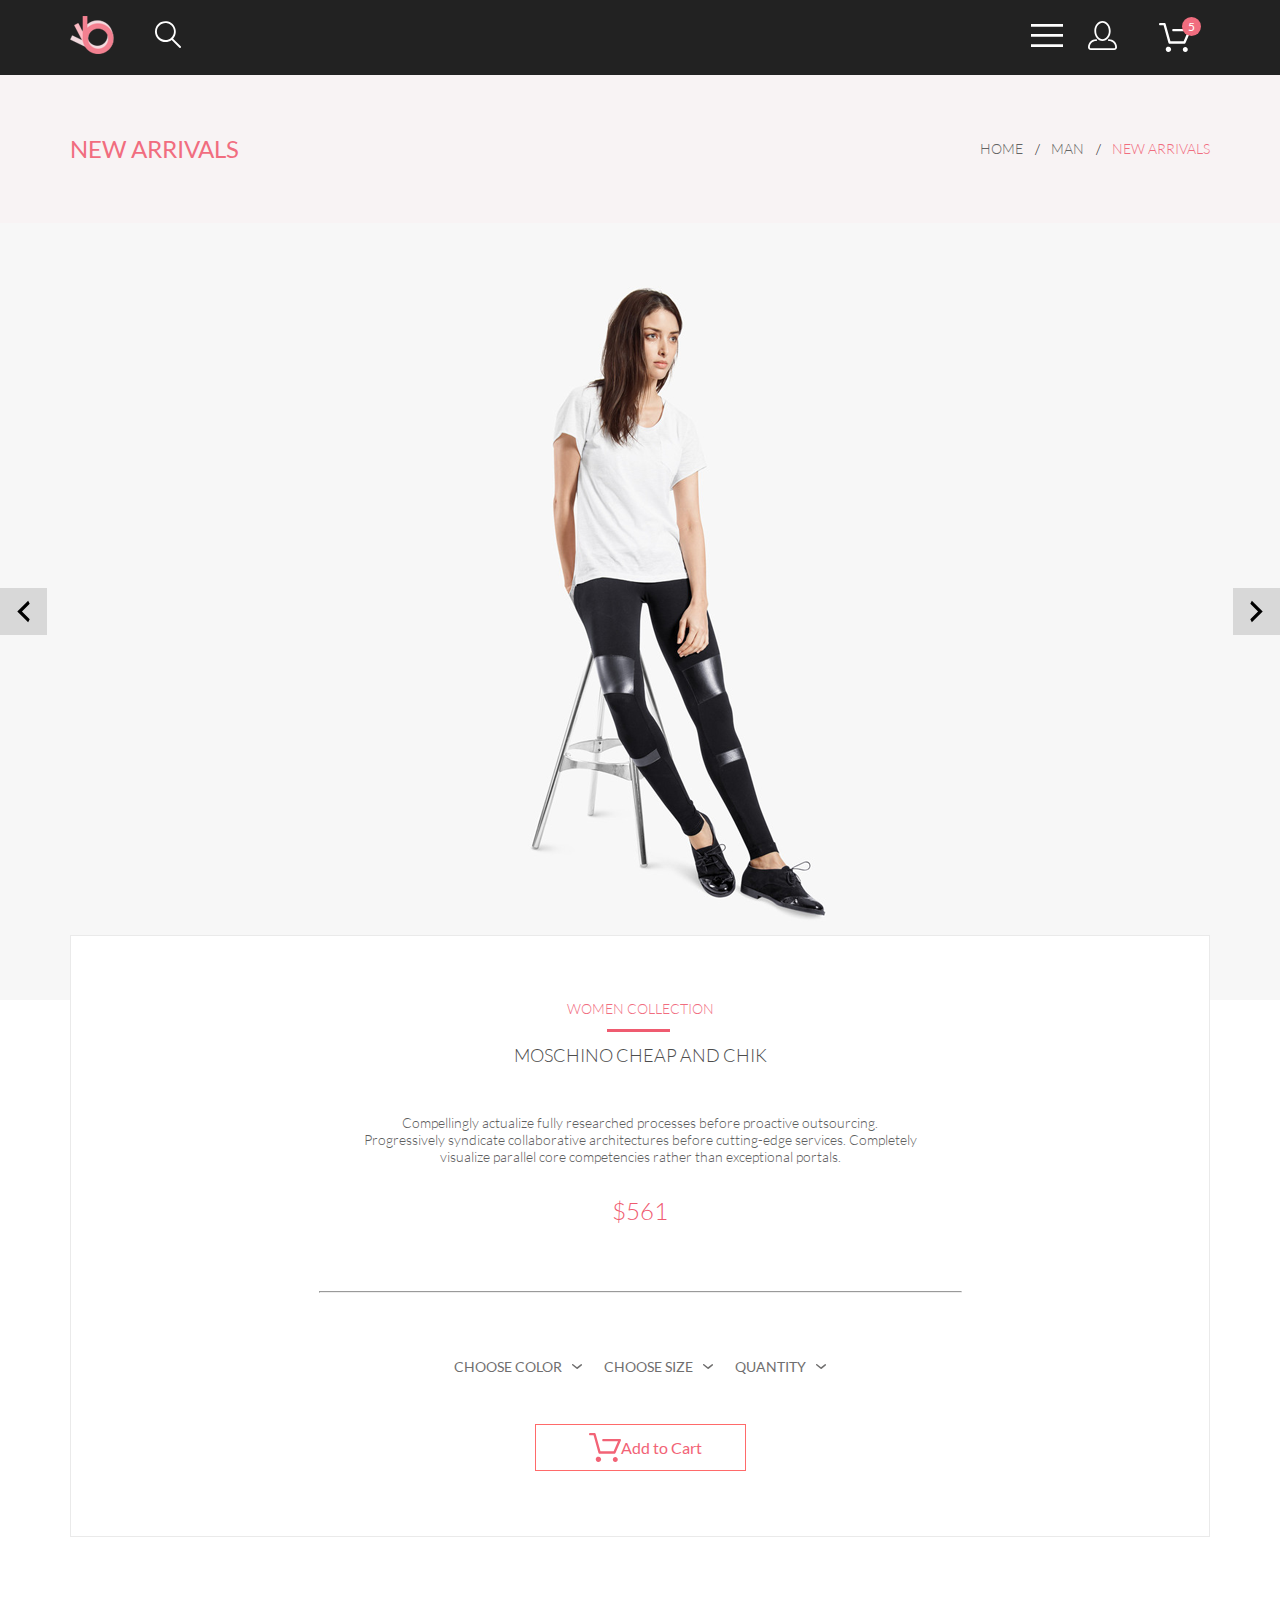
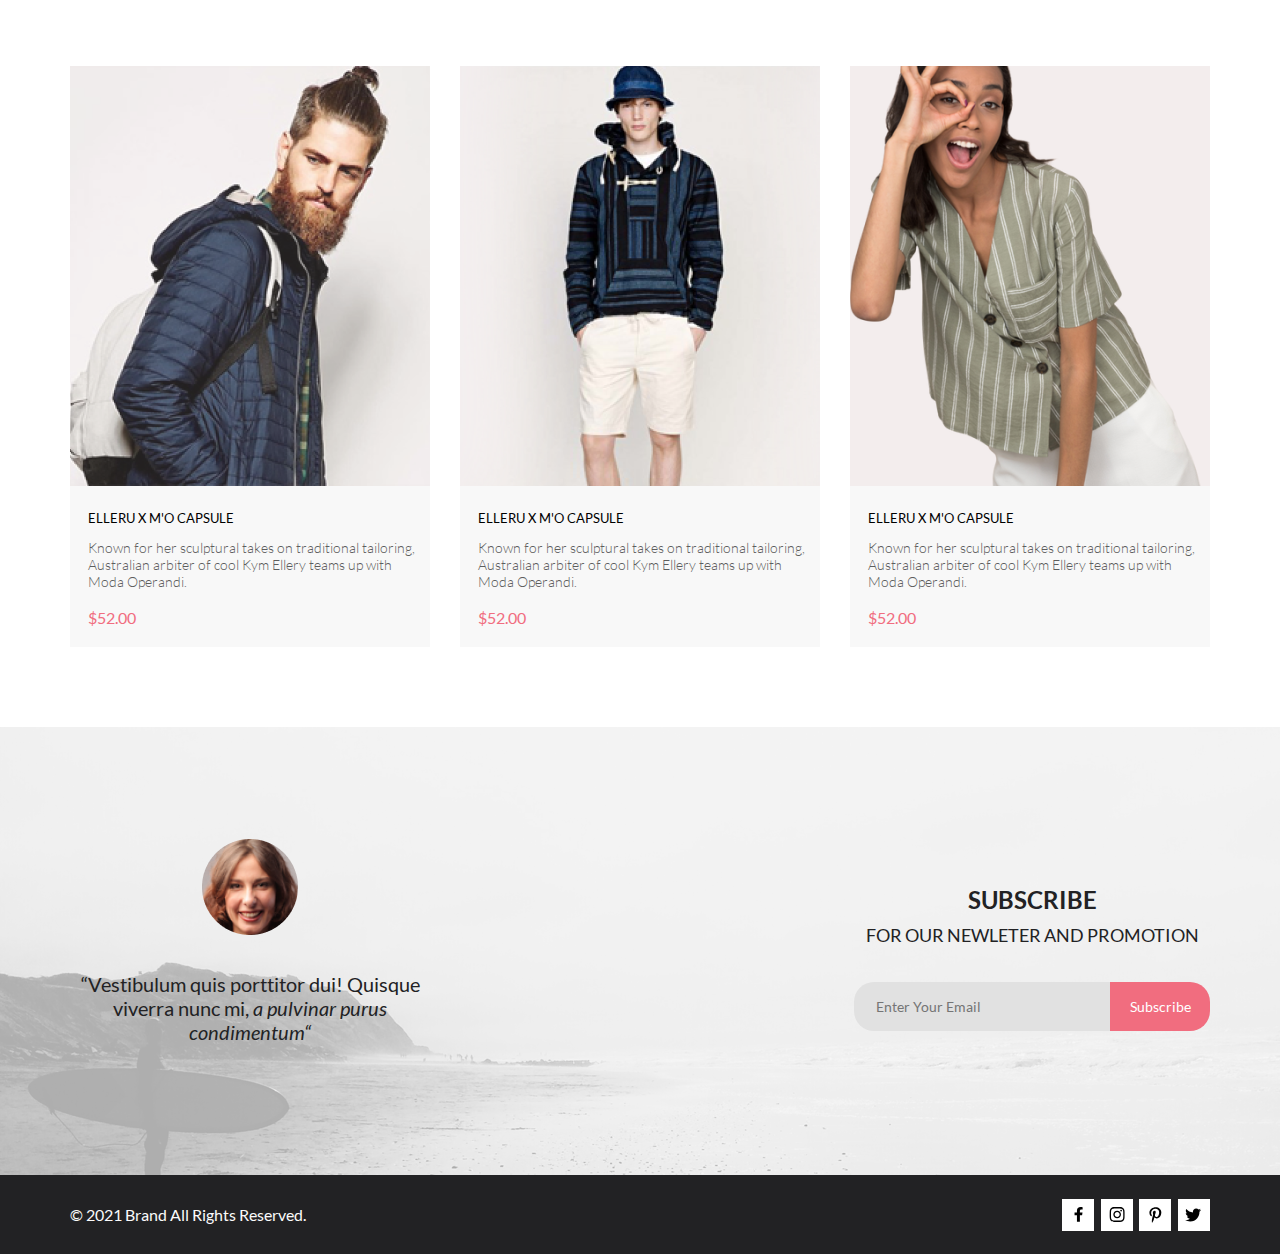
<file: product.html>
<!DOCTYPE html>
<html lang="en">
<head>
    <meta charset="UTF-8">
    <meta http-equiv="X-UA-Compatible" content="IE=edge">
    <meta name="viewport" content="width=device-width, initial-scale=1.0">
    <title>Product - Online shop</title>
    <link rel="stylesheet" href="css/normalize.css">
    <link rel="stylesheet" href="css/style.css">
</head>
<body>
    <header class="top-header">
        <div class="container">
            <div class="navigation-panel">
                <div class="top-left-block">
                    <a href="index.html" class="index-button">
                        <img src="img/logo.png" alt="index.html">
                    </a>
                    <figure class="navigation-panel-transform">
                    <svg width="27" height="28" viewBox="0 0 27 28"  xmlns="http://www.w3.org/2000/svg">
                        <path d="M19.0596 17.6259C20.6713 15.8658 21.6282 13.6048 21.7698 11.2225C21.9113 8.84018 21.2288 6.48173 19.8369 4.54318C18.445 2.60463 16.4285 1.20404 14.126 0.576619C11.8234 -0.0508009 9.3751 0.13316 7.19217 1.09761C5.00923 2.06205 3.22463 3.74825 2.13804 5.87302C1.05145 7.9978 0.729054 10.4318 1.225 12.7661C1.72094 15.1005 3.00501 17.1932 4.86158 18.6927C6.71814 20.1922 9.03413 21.0072 11.4206 21.0009C13.673 21.004 15.8645 20.27 17.6606 18.9109L25.4086 26.7179C25.4941 26.807 25.5965 26.8781 25.7099 26.927C25.8232 26.9759 25.9452 27.0017 26.0686 27.0029C26.1923 27.0033 26.3148 26.9782 26.4283 26.9292C26.5419 26.8801 26.6441 26.8082 26.7286 26.7179C26.9025 26.537 26.9997 26.2958 26.9997 26.0449C26.9997 25.794 26.9025 25.5528 26.7286 25.3719L19.0596 17.6259ZM2.88662 10.5009C2.89946 8.81563 3.41094 7.17187 4.35659 5.77685C5.30224 4.38183 6.63972 3.29801 8.20044 2.662C9.76115 2.02599 11.4752 1.86627 13.1266 2.20298C14.7779 2.53969 16.2926 3.35775 17.4797 4.55404C18.6668 5.75033 19.4732 7.27129 19.7972 8.92519C20.1212 10.5791 19.9483 12.2919 19.3002 13.8476C18.6522 15.4034 17.5581 16.7325 16.1559 17.6674C14.7536 18.6023 13.1059 19.1011 11.4206 19.1009C9.14916 19.0901 6.97482 18.1784 5.37484 16.566C3.77486 14.9537 2.87998 12.7724 2.88662 10.5009Z" />
                    </svg>
                    </figure>
                </div>
                <div class="top-right-block">

                    <nav class="menu-button">
                        <input type="checkbox" id="on-click">
                            <label for="on-click">
                                <figure class="navigation-panel-transform">
                                <svg width="32" height="23" viewBox="0 0 32 23"  xmlns="http://www.w3.org/2000/svg">
                                    <path d="M0 23V20.31H32V23H0ZM0 12.76V10.07H32V12.76H0ZM0 2.69V0H32V2.69H0Z" />
                                    </svg>
                                </figure>
                            </label>

                        <div class="pop-up-menu">
                            <ul class="pop-up-menu-general-items-decoration">
                                <li class="pop-up-menu-close">
                                    <input id="on-click" type="checkbox">
                                    <label for="on-click">
                                        <div class="pop-up-menu-close-button_1">
                                        </div>
                                        <div class="pop-up-menu-close-button_2">
                                        </div>
                                    </label>    
                                </li>
                                <li class="pop-up-menu-menu">
                                    <a href="#" class="pop-up-menu-menu-link">menu</a>
                                </li>
                                <li class="pop-up-menu-general-name">
                                    <a href="catalog.html" class="pop-up-menu-general-name-link">man</a>
                                </li>
                                <li class="pop-up-menu-general-items">
                                    <ul class="pop-up-menu-general-items-decoration">
                                        <li class="pop-up-menu-item">
                                            <a href="#" class="pop-up-menu-item-link">Accesories</a>
                                        </li>
                                        <li class="pop-up-menu-item">
                                            <a href="#" class="pop-up-menu-item-link">Bags</a>
                                        </li>
                                        <li class="pop-up-menu-item">
                                            <a href="#" class="pop-up-menu-item-link">Denim</a>
                                        </li>
                                        <li class="pop-up-menu-item">
                                            <a href="#" class="pop-up-menu-item-link">T-Shirts</a>
                                        </li>
                                    </ul>
                                </li>
                                <li class="pop-up-menu-general-name">
                                    <a href="product.html" class="pop-up-menu-general-name-link">woman</a>
                                </li>
                                <li class="pop-up-menu-general-items">
                                    <ul  class="pop-up-menu-general-items-decoration">
                                        <li class="pop-up-menu-item">
                                            <a href="#" class="pop-up-menu-item-link">Accesories</a>
                                        </li>
                                        <li class="pop-up-menu-item">
                                            <a href="#" class="pop-up-menu-item-link">Jackets & Coats</a>
                                        </li>
                                        <li class="pop-up-menu-item">
                                            <a href="#" class="pop-up-menu-item-link">Polos</a>
                                        </li>
                                        <li class="pop-up-menu-item">
                                            <a href="#" class="pop-up-menu-item-link">T-Shirts</a>
                                        </li>
                                        <li class="pop-up-menu-item">
                                            <a href="#" class="pop-up-menu-item-link">Shirts</a>
                                        </li>
                                    </ul>
                                </li>
                                <li class="pop-up-menu-general-name">
                                    <a href="#" class="pop-up-menu-general-name-link">kids</a>
                                </li>
                                <li class="pop-up-menu-general-items">
                                    <ul class="pop-up-menu-general-items-decoration">
                                        <li class="pop-up-menu-item">
                                            <a href="#" class="pop-up-menu-item-link">Accessories</a>
                                        </li>
                                        <li class="pop-up-menu-item">
                                            <a href="#" class="pop-up-menu-item-link">Jackets & Coats</a>
                                        </li>
                                        <li class="pop-up-menu-item">
                                            <a href="#" class="pop-up-menu-item-link">Polos</a>
                                        </li>
                                        <li class="pop-up-menu-item">
                                            <a href="#" class="pop-up-menu-item-link">T-Shirts</a>
                                        </li>
                                        <li class="pop-up-menu-item">
                                            <a href="#" class="pop-up-menu-item-link">Shirts</a>
                                        </li>
                                        <li class="pop-up-menu-item">
                                            <a href="#" class="pop-up-menu-item-link">Bags</a>
                                        </li>
                                    </ul>
                                </li>
                            </ul>
                        </div>
                        
                    </nav>
                    <figure class="navigation-panel-transform">
                    <a href="registration.html" class="login-button">
                        <svg width="29" height="29" viewBox="0 0 29 29"  xmlns="http://www.w3.org/2000/svg">
                            <path d="M14.5 19.937C19 19.937 22.656 15.464 22.656 9.968C22.656 4.472 19 0 14.5 0C13.3631 0.0217413 12.2463 0.303398 11.2351 0.823397C10.2239 1.34339 9.34507 2.08794 8.66602 3C7.12663 4.99573 6.30819 7.45381 6.34399 9.974C6.34399 15.465 10 19.937 14.5 19.937ZM14.5 1.813C18 1.813 20.844 5.472 20.844 9.969C20.844 14.466 17.998 18.125 14.5 18.125C11.002 18.125 8.15603 14.465 8.15503 9.969C8.15403 5.473 11 1.813 14.5 1.813ZM20.844 18.125C20.6036 18.125 20.373 18.2205 20.203 18.3905C20.033 18.5605 19.9375 18.7911 19.9375 19.0315C19.9375 19.2719 20.033 19.5025 20.203 19.6725C20.373 19.8425 20.6036 19.938 20.844 19.938C22.526 19.9399 24.1386 20.6088 25.3279 21.7982C26.5172 22.9875 27.1861 24.6 27.188 26.282C27.1875 26.5221 27.0918 26.7523 26.922 26.9221C26.7522 27.0918 26.5221 27.1875 26.282 27.188H2.71997C2.47985 27.1875 2.24975 27.0918 2.07996 26.9221C1.91016 26.7523 1.81449 26.5221 1.81396 26.282C1.81608 24.6001 2.48517 22.9877 3.67444 21.7985C4.86371 20.6092 6.47608 19.9401 8.15796 19.938C8.39824 19.938 8.62868 19.8425 8.79858 19.6726C8.96849 19.5027 9.06396 19.2723 9.06396 19.032C9.06396 18.7917 8.96849 18.5613 8.79858 18.3914C8.62868 18.2215 8.39824 18.126 8.15796 18.126C5.99541 18.1279 3.92201 18.9875 2.39258 20.5164C0.863144 22.0453 0.00264777 24.1185 0 26.281C0.000794067 27.0019 0.287502 27.693 0.797241 28.2027C1.30698 28.7125 1.99811 28.9992 2.71899 29H26.282C27.0027 28.9989 27.6936 28.7121 28.2031 28.2024C28.7126 27.6927 28.9992 27.0017 29 26.281C28.9974 24.1187 28.1372 22.0457 26.6083 20.5168C25.0793 18.9878 23.0063 18.1276 20.844 18.125Z" />
                        </svg>
                    </a>
                    </figure>
                    <figure class="navigation-panel-transform">
                    <a href="cart.html" class="cart-button">
                        <svg width="32" height="29" viewBox="0 0 32 29" xmlns="http://www.w3.org/2000/svg">
                            <path d="M26.2009 29C25.5532 28.9738 24.9415 28.6948 24.4972 28.2227C24.0529 27.7506 23.8114 27.1232 23.8245 26.475C23.8376 25.8269 24.1043 25.2097 24.5673 24.7559C25.0303 24.3022 25.6527 24.048 26.301 24.048C26.9493 24.048 27.5717 24.3022 28.0347 24.7559C28.4977 25.2097 28.7644 25.8269 28.7775 26.475C28.7906 27.1232 28.549 27.7506 28.1047 28.2227C27.6604 28.6948 27.0488 28.9738 26.401 29H26.2009ZM6.75293 26.32C6.75293 25.79 6.91011 25.2718 7.20459 24.8311C7.49907 24.3904 7.91764 24.0469 8.40735 23.844C8.89705 23.6412 9.43594 23.5881 9.95581 23.6915C10.4757 23.7949 10.9532 24.0502 11.328 24.425C11.7028 24.7998 11.9581 25.2773 12.0615 25.7972C12.1649 26.317 12.1118 26.8559 11.9089 27.3456C11.7061 27.8353 11.3626 28.2539 10.9219 28.5483C10.4812 28.8428 9.96304 29 9.43298 29C9.08087 29.0003 8.73212 28.9311 8.40674 28.7966C8.08136 28.662 7.78569 28.4646 7.53662 28.2158C7.28755 27.9669 7.09001 27.6713 6.9552 27.3461C6.82039 27.0208 6.75098 26.6721 6.75098 26.32H6.75293ZM10.553 20.686C10.2935 20.6868 10.0409 20.6024 9.83411 20.4457C9.62727 20.2891 9.47758 20.0689 9.40796 19.819L4.57495 2.36401H1.18201C0.868521 2.36401 0.567859 2.23947 0.346191 2.01781C0.124523 1.79614 0 1.49549 0 1.18201C0 0.868519 0.124523 0.567873 0.346191 0.346205C0.567859 0.124537 0.868521 5.81268e-06 1.18201 5.81268e-06H5.46301C5.7225 -0.00080736 5.97504 0.0837201 6.18176 0.240568C6.38848 0.397416 6.53784 0.617884 6.60693 0.868006L11.4399 18.323H24.6179L29.001 8.27501H14.401C14.2428 8.27961 14.0854 8.25242 13.9379 8.19507C13.7904 8.13771 13.6559 8.05134 13.5424 7.94108C13.4288 7.83082 13.3386 7.69891 13.277 7.55315C13.2154 7.40739 13.1836 7.25075 13.1836 7.0925C13.1836 6.93426 13.2154 6.77762 13.277 6.63186C13.3386 6.4861 13.4288 6.35419 13.5424 6.24393C13.6559 6.13367 13.7904 6.0473 13.9379 5.98994C14.0854 5.93259 14.2428 5.90541 14.401 5.91001H30.814C31.0097 5.90996 31.2022 5.95866 31.3744 6.05172C31.5465 6.14478 31.6928 6.27926 31.7999 6.44301C31.9078 6.60729 31.9734 6.79569 31.9908 6.99145C32.0083 7.18721 31.9771 7.38424 31.9 7.565L26.495 19.977C26.4026 20.1876 26.251 20.3668 26.0585 20.4927C25.866 20.6186 25.641 20.6858 25.411 20.686H10.553Z"/>
                        </svg>
                        <div class="count-items">
                            <p class="count-items-number">5</p>
                        </div>
                    </a> 
                    </figure>
                </div>
            </div>
        </div>    
    </header>
    <main>
        <div class="catalog-product-cards-header-background">
            <section class="catalog-product-cards-header-firstlevel container">
                <h3 class="catalog-header-txt">new arrivals</h3>
                <div class="catslog-header-page-navigation">
                    <ul class="catalog-header-page-breadcrumb">
                        <li><a href="#">home</a></li>
                        <li><a href="#">man</a></li>
                        <li>new arrivals</li>
                    </ul>
                </div>
            </section>
        </div>
        <section class="product-maincard">
            <div class="products-maincard-picture">
                <a href="" class="products-maincard-selectorpicture">
                    <svg class="products-maincard-arrow" width="13" height="23" viewBox="0 0 13 23" xmlns="http://www.w3.org/2000/svg">
                    <path d="M12.6998 3.7499L4.9498 11.4999L12.6998 19.2499L11.1498 22.3499L0.299805 11.4999L11.1498 0.649902L12.6998 3.7499Z" />
                    </svg>
                </a>
                <a href="" class="products-maincard-selectorpicture">  
                    <svg class="products-maincard-arrow" width="13" height="23" viewBox="0 0 13 23" xmlns="http://www.w3.org/2000/svg">
                        <path d="M0.299805 19.2499L8.0498 11.4999L0.299805 3.7499L1.8498 0.649902L12.6998 11.4999L1.8498 22.3499L0.299805 19.2499Z"/>
                    </svg>
                </a>
            </div>
            <div class="container">
                <div class="product-maincard-properties">
                    <h3>women collection</h3>
                    <h2>moschino cheap and chik</h2>
                    <p class="product-maincard-description">Compellingly actualize fully researched processes before proactive outsourcing. Progressively syndicate collaborative architectures before cutting-edge services. Completely visualize parallel core competencies rather than exceptional portals.
                    </p>
                    <p class="product-maincard-cost">$561</p>
                    <hr>
                    <div class="product-filter-sections">
                        <ul class="catalog-filter-elements-product">
                            <li>choose color
                                <svg width="11" height="6" viewBox="0 0 11 6" fill="none" xmlns="http://www.w3.org/2000/svg">
                                <path d="M5.00214 5.00214C4.83521 5.00247 4.67343 4.94433 4.54488 4.83782L0.258102 1.2655C0.112196 1.14422 0.0204417 0.969958 0.00302325 0.781035C-0.0143952 0.592112 0.0439493 0.404007 0.165221 0.258101C0.286493 0.112196 0.460759 0.0204417 0.649682 0.00302327C0.838605 -0.0143952 1.02671 0.043949 1.17262 0.165221L5.00214 3.36602L8.83167 0.279536C8.90475 0.220188 8.98884 0.175869 9.0791 0.149125C9.16937 0.122382 9.26403 0.113741 9.35764 0.1237C9.45126 0.133659 9.54198 0.162021 9.6246 0.207156C9.70722 0.252292 9.7801 0.313311 9.83906 0.386705C9.90449 0.460167 9.95405 0.546351 9.98462 0.639855C10.0152 0.733359 10.0261 0.83217 10.0167 0.930097C10.0073 1.02802 9.97784 1.12296 9.93005 1.20895C9.88227 1.29494 9.81723 1.37013 9.73904 1.42982L5.45225 4.88068C5.32002 4.97036 5.16154 5.01312 5.00214 5.00214Z" fill="#6F6E6E"/>
                                </svg>
                                </li>
                            <li>choose size
                                <svg width="11" height="6" viewBox="0 0 11 6" fill="none" xmlns="http://www.w3.org/2000/svg">
                                <path d="M5.00214 5.00214C4.83521 5.00247 4.67343 4.94433 4.54488 4.83782L0.258102 1.2655C0.112196 1.14422 0.0204417 0.969958 0.00302325 0.781035C-0.0143952 0.592112 0.0439493 0.404007 0.165221 0.258101C0.286493 0.112196 0.460759 0.0204417 0.649682 0.00302327C0.838605 -0.0143952 1.02671 0.043949 1.17262 0.165221L5.00214 3.36602L8.83167 0.279536C8.90475 0.220188 8.98884 0.175869 9.0791 0.149125C9.16937 0.122382 9.26403 0.113741 9.35764 0.1237C9.45126 0.133659 9.54198 0.162021 9.6246 0.207156C9.70722 0.252292 9.7801 0.313311 9.83906 0.386705C9.90449 0.460167 9.95405 0.546351 9.98462 0.639855C10.0152 0.733359 10.0261 0.83217 10.0167 0.930097C10.0073 1.02802 9.97784 1.12296 9.93005 1.20895C9.88227 1.29494 9.81723 1.37013 9.73904 1.42982L5.45225 4.88068C5.32002 4.97036 5.16154 5.01312 5.00214 5.00214Z" fill="#6F6E6E"/>
                                </svg></li>
                            <li>quantity
                                <svg width="11" height="6" viewBox="0 0 11 6" fill="none" xmlns="http://www.w3.org/2000/svg">
                                <path d="M5.00214 5.00214C4.83521 5.00247 4.67343 4.94433 4.54488 4.83782L0.258102 1.2655C0.112196 1.14422 0.0204417 0.969958 0.00302325 0.781035C-0.0143952 0.592112 0.0439493 0.404007 0.165221 0.258101C0.286493 0.112196 0.460759 0.0204417 0.649682 0.00302327C0.838605 -0.0143952 1.02671 0.043949 1.17262 0.165221L5.00214 3.36602L8.83167 0.279536C8.90475 0.220188 8.98884 0.175869 9.0791 0.149125C9.16937 0.122382 9.26403 0.113741 9.35764 0.1237C9.45126 0.133659 9.54198 0.162021 9.6246 0.207156C9.70722 0.252292 9.7801 0.313311 9.83906 0.386705C9.90449 0.460167 9.95405 0.546351 9.98462 0.639855C10.0152 0.733359 10.0261 0.83217 10.0167 0.930097C10.0073 1.02802 9.97784 1.12296 9.93005 1.20895C9.88227 1.29494 9.81723 1.37013 9.73904 1.42982L5.45225 4.88068C5.32002 4.97036 5.16154 5.01312 5.00214 5.00214Z" fill="#6F6E6E"/>
                                </svg></li>
                        </ul>
                    </div>
                    <button>
                        <svg width="32" height="29" viewBox="0 0 32 29" xmlns="http://www.w3.org/2000/svg">
                        <path d="M26.2009 29C25.5532 28.9738 24.9415 28.6948 24.4972 28.2227C24.0529 27.7506 23.8114 27.1232 23.8245 26.475C23.8376 25.8269 24.1043 25.2097 24.5673 24.7559C25.0303 24.3022 25.6527 24.048 26.301 24.048C26.9493 24.048 27.5717 24.3022 28.0347 24.7559C28.4977 25.2097 28.7644 25.8269 28.7775 26.475C28.7906 27.1232 28.549 27.7506 28.1047 28.2227C27.6604 28.6948 27.0488 28.9738 26.401 29H26.2009ZM6.75293 26.32C6.75293 25.79 6.91011 25.2718 7.20459 24.8311C7.49907 24.3904 7.91764 24.0469 8.40735 23.844C8.89705 23.6412 9.43594 23.5881 9.95581 23.6915C10.4757 23.7949 10.9532 24.0502 11.328 24.425C11.7028 24.7998 11.9581 25.2773 12.0615 25.7972C12.1649 26.317 12.1118 26.8559 11.9089 27.3456C11.7061 27.8353 11.3626 28.2539 10.9219 28.5483C10.4812 28.8428 9.96304 29 9.43298 29C9.08087 29.0003 8.73212 28.9311 8.40674 28.7966C8.08136 28.662 7.78569 28.4646 7.53662 28.2158C7.28755 27.9669 7.09001 27.6713 6.9552 27.3461C6.82039 27.0208 6.75098 26.6721 6.75098 26.32H6.75293ZM10.553 20.686C10.2935 20.6868 10.0409 20.6024 9.83411 20.4457C9.62727 20.2891 9.47758 20.0689 9.40796 19.819L4.57495 2.36401H1.18201C0.868521 2.36401 0.567859 2.23947 0.346191 2.01781C0.124523 1.79614 0 1.49549 0 1.18201C0 0.868519 0.124523 0.567873 0.346191 0.346205C0.567859 0.124537 0.868521 5.81268e-06 1.18201 5.81268e-06H5.46301C5.7225 -0.00080736 5.97504 0.0837201 6.18176 0.240568C6.38848 0.397416 6.53784 0.617884 6.60693 0.868006L11.4399 18.323H24.6179L29.001 8.27501H14.401C14.2428 8.27961 14.0854 8.25242 13.9379 8.19507C13.7904 8.13771 13.6559 8.05134 13.5424 7.94108C13.4288 7.83082 13.3386 7.69891 13.277 7.55315C13.2154 7.40739 13.1836 7.25075 13.1836 7.0925C13.1836 6.93426 13.2154 6.77762 13.277 6.63186C13.3386 6.4861 13.4288 6.35419 13.5424 6.24393C13.6559 6.13367 13.7904 6.0473 13.9379 5.98994C14.0854 5.93259 14.2428 5.90541 14.401 5.91001H30.814C31.0097 5.90996 31.2022 5.95866 31.3744 6.05172C31.5465 6.14478 31.6928 6.27926 31.7999 6.44301C31.9078 6.60729 31.9734 6.79569 31.9908 6.99145C32.0083 7.18721 31.9771 7.38424 31.9 7.565L26.495 19.977C26.4026 20.1876 26.251 20.3668 26.0585 20.4927C25.866 20.6186 25.641 20.6858 25.411 20.686H10.553Z"></path>
                        </svg>
                    Add to Cart
                    </button>
                </div>
            </div>
        </section>
        <section class="container">
            <div class="product-cards-mainblock">
                <div class="product-cards-item-catalog">
                    <div class="product-cards-item-image">
                        <img class="product-cards-item-image-img" src="img/card_1.png" alt="product-card">
                        <div class="product-cards-item-image-darken">
                            <button class="product-cards-item-image-darken-button">
                                <svg width="32" height="29" viewBox="0 0 32 29" xmlns="http://www.w3.org/2000/svg">
                                    <path d="M26.2009 29C25.5532 28.9738 24.9415 28.6948 24.4972 28.2227C24.0529 27.7506 23.8114 27.1232 23.8245 26.475C23.8376 25.8269 24.1043 25.2097 24.5673 24.7559C25.0303 24.3022 25.6527 24.048 26.301 24.048C26.9493 24.048 27.5717 24.3022 28.0347 24.7559C28.4977 25.2097 28.7644 25.8269 28.7775 26.475C28.7906 27.1232 28.549 27.7506 28.1047 28.2227C27.6604 28.6948 27.0488 28.9738 26.401 29H26.2009ZM6.75293 26.32C6.75293 25.79 6.91011 25.2718 7.20459 24.8311C7.49907 24.3904 7.91764 24.0469 8.40735 23.844C8.89705 23.6412 9.43594 23.5881 9.95581 23.6915C10.4757 23.7949 10.9532 24.0502 11.328 24.425C11.7028 24.7998 11.9581 25.2773 12.0615 25.7972C12.1649 26.317 12.1118 26.8559 11.9089 27.3456C11.7061 27.8353 11.3626 28.2539 10.9219 28.5483C10.4812 28.8428 9.96304 29 9.43298 29C9.08087 29.0003 8.73212 28.9311 8.40674 28.7966C8.08136 28.662 7.78569 28.4646 7.53662 28.2158C7.28755 27.9669 7.09001 27.6713 6.9552 27.3461C6.82039 27.0208 6.75098 26.6721 6.75098 26.32H6.75293ZM10.553 20.686C10.2935 20.6868 10.0409 20.6024 9.83411 20.4457C9.62727 20.2891 9.47758 20.0689 9.40796 19.819L4.57495 2.36401H1.18201C0.868521 2.36401 0.567859 2.23947 0.346191 2.01781C0.124523 1.79614 0 1.49549 0 1.18201C0 0.868519 0.124523 0.567873 0.346191 0.346205C0.567859 0.124537 0.868521 5.81268e-06 1.18201 5.81268e-06H5.46301C5.7225 -0.00080736 5.97504 0.0837201 6.18176 0.240568C6.38848 0.397416 6.53784 0.617884 6.60693 0.868006L11.4399 18.323H24.6179L29.001 8.27501H14.401C14.2428 8.27961 14.0854 8.25242 13.9379 8.19507C13.7904 8.13771 13.6559 8.05134 13.5424 7.94108C13.4288 7.83082 13.3386 7.69891 13.277 7.55315C13.2154 7.40739 13.1836 7.25075 13.1836 7.0925C13.1836 6.93426 13.2154 6.77762 13.277 6.63186C13.3386 6.4861 13.4288 6.35419 13.5424 6.24393C13.6559 6.13367 13.7904 6.0473 13.9379 5.98994C14.0854 5.93259 14.2428 5.90541 14.401 5.91001H30.814C31.0097 5.90996 31.2022 5.95866 31.3744 6.05172C31.5465 6.14478 31.6928 6.27926 31.7999 6.44301C31.9078 6.60729 31.9734 6.79569 31.9908 6.99145C32.0083 7.18721 31.9771 7.38424 31.9 7.565L26.495 19.977C26.4026 20.1876 26.251 20.3668 26.0585 20.4927C25.866 20.6186 25.641 20.6858 25.411 20.686H10.553Z"></path>
                                    </svg>
                                Add to Cart
                            </button>
                        </div>
                    </div>
                    <p class="product-cards-item-name">elleru x m'o capsule</p>
                    <p class="product-cards-item-description">Known for her sculptural takes on traditional tailoring, Australian arbiter of cool Kym Ellery teams up with Moda Operandi.</p>
                    <p class="product-cards-item-name-price">$52.00</p>
                </div>
                <div class="product-cards-item-catalog">
                    <div class="product-cards-item-image">
                        <img class="product-cards-item-image-img" src="img/card_3.png" alt="product-card">
                        <div class="product-cards-item-image-darken">
                            <button class="product-cards-item-image-darken-button">
                                <svg width="32" height="29" viewBox="0 0 32 29" xmlns="http://www.w3.org/2000/svg">
                                    <path d="M26.2009 29C25.5532 28.9738 24.9415 28.6948 24.4972 28.2227C24.0529 27.7506 23.8114 27.1232 23.8245 26.475C23.8376 25.8269 24.1043 25.2097 24.5673 24.7559C25.0303 24.3022 25.6527 24.048 26.301 24.048C26.9493 24.048 27.5717 24.3022 28.0347 24.7559C28.4977 25.2097 28.7644 25.8269 28.7775 26.475C28.7906 27.1232 28.549 27.7506 28.1047 28.2227C27.6604 28.6948 27.0488 28.9738 26.401 29H26.2009ZM6.75293 26.32C6.75293 25.79 6.91011 25.2718 7.20459 24.8311C7.49907 24.3904 7.91764 24.0469 8.40735 23.844C8.89705 23.6412 9.43594 23.5881 9.95581 23.6915C10.4757 23.7949 10.9532 24.0502 11.328 24.425C11.7028 24.7998 11.9581 25.2773 12.0615 25.7972C12.1649 26.317 12.1118 26.8559 11.9089 27.3456C11.7061 27.8353 11.3626 28.2539 10.9219 28.5483C10.4812 28.8428 9.96304 29 9.43298 29C9.08087 29.0003 8.73212 28.9311 8.40674 28.7966C8.08136 28.662 7.78569 28.4646 7.53662 28.2158C7.28755 27.9669 7.09001 27.6713 6.9552 27.3461C6.82039 27.0208 6.75098 26.6721 6.75098 26.32H6.75293ZM10.553 20.686C10.2935 20.6868 10.0409 20.6024 9.83411 20.4457C9.62727 20.2891 9.47758 20.0689 9.40796 19.819L4.57495 2.36401H1.18201C0.868521 2.36401 0.567859 2.23947 0.346191 2.01781C0.124523 1.79614 0 1.49549 0 1.18201C0 0.868519 0.124523 0.567873 0.346191 0.346205C0.567859 0.124537 0.868521 5.81268e-06 1.18201 5.81268e-06H5.46301C5.7225 -0.00080736 5.97504 0.0837201 6.18176 0.240568C6.38848 0.397416 6.53784 0.617884 6.60693 0.868006L11.4399 18.323H24.6179L29.001 8.27501H14.401C14.2428 8.27961 14.0854 8.25242 13.9379 8.19507C13.7904 8.13771 13.6559 8.05134 13.5424 7.94108C13.4288 7.83082 13.3386 7.69891 13.277 7.55315C13.2154 7.40739 13.1836 7.25075 13.1836 7.0925C13.1836 6.93426 13.2154 6.77762 13.277 6.63186C13.3386 6.4861 13.4288 6.35419 13.5424 6.24393C13.6559 6.13367 13.7904 6.0473 13.9379 5.98994C14.0854 5.93259 14.2428 5.90541 14.401 5.91001H30.814C31.0097 5.90996 31.2022 5.95866 31.3744 6.05172C31.5465 6.14478 31.6928 6.27926 31.7999 6.44301C31.9078 6.60729 31.9734 6.79569 31.9908 6.99145C32.0083 7.18721 31.9771 7.38424 31.9 7.565L26.495 19.977C26.4026 20.1876 26.251 20.3668 26.0585 20.4927C25.866 20.6186 25.641 20.6858 25.411 20.686H10.553Z"></path>
                                    </svg>
                                Add to Cart
                            </button>
                        </div>
                    </div>
                    <p class="product-cards-item-name">elleru x m'o capsule</p>
                    <p class="product-cards-item-description">Known for her sculptural takes on traditional tailoring, Australian arbiter of cool Kym Ellery teams up with Moda Operandi.</p>
                    <p class="product-cards-item-name-price">$52.00</p>
                </div>
                <div class="product-cards-item-catalog">
                    <div class="product-cards-item-image">
                        <img class="product-cards-item-image-img" src="img/card_6.png" alt="product-card">
                        <div class="product-cards-item-image-darken">
                            <button class="product-cards-item-image-darken-button">
                                <svg width="32" height="29" viewBox="0 0 32 29" xmlns="http://www.w3.org/2000/svg">
                                    <path d="M26.2009 29C25.5532 28.9738 24.9415 28.6948 24.4972 28.2227C24.0529 27.7506 23.8114 27.1232 23.8245 26.475C23.8376 25.8269 24.1043 25.2097 24.5673 24.7559C25.0303 24.3022 25.6527 24.048 26.301 24.048C26.9493 24.048 27.5717 24.3022 28.0347 24.7559C28.4977 25.2097 28.7644 25.8269 28.7775 26.475C28.7906 27.1232 28.549 27.7506 28.1047 28.2227C27.6604 28.6948 27.0488 28.9738 26.401 29H26.2009ZM6.75293 26.32C6.75293 25.79 6.91011 25.2718 7.20459 24.8311C7.49907 24.3904 7.91764 24.0469 8.40735 23.844C8.89705 23.6412 9.43594 23.5881 9.95581 23.6915C10.4757 23.7949 10.9532 24.0502 11.328 24.425C11.7028 24.7998 11.9581 25.2773 12.0615 25.7972C12.1649 26.317 12.1118 26.8559 11.9089 27.3456C11.7061 27.8353 11.3626 28.2539 10.9219 28.5483C10.4812 28.8428 9.96304 29 9.43298 29C9.08087 29.0003 8.73212 28.9311 8.40674 28.7966C8.08136 28.662 7.78569 28.4646 7.53662 28.2158C7.28755 27.9669 7.09001 27.6713 6.9552 27.3461C6.82039 27.0208 6.75098 26.6721 6.75098 26.32H6.75293ZM10.553 20.686C10.2935 20.6868 10.0409 20.6024 9.83411 20.4457C9.62727 20.2891 9.47758 20.0689 9.40796 19.819L4.57495 2.36401H1.18201C0.868521 2.36401 0.567859 2.23947 0.346191 2.01781C0.124523 1.79614 0 1.49549 0 1.18201C0 0.868519 0.124523 0.567873 0.346191 0.346205C0.567859 0.124537 0.868521 5.81268e-06 1.18201 5.81268e-06H5.46301C5.7225 -0.00080736 5.97504 0.0837201 6.18176 0.240568C6.38848 0.397416 6.53784 0.617884 6.60693 0.868006L11.4399 18.323H24.6179L29.001 8.27501H14.401C14.2428 8.27961 14.0854 8.25242 13.9379 8.19507C13.7904 8.13771 13.6559 8.05134 13.5424 7.94108C13.4288 7.83082 13.3386 7.69891 13.277 7.55315C13.2154 7.40739 13.1836 7.25075 13.1836 7.0925C13.1836 6.93426 13.2154 6.77762 13.277 6.63186C13.3386 6.4861 13.4288 6.35419 13.5424 6.24393C13.6559 6.13367 13.7904 6.0473 13.9379 5.98994C14.0854 5.93259 14.2428 5.90541 14.401 5.91001H30.814C31.0097 5.90996 31.2022 5.95866 31.3744 6.05172C31.5465 6.14478 31.6928 6.27926 31.7999 6.44301C31.9078 6.60729 31.9734 6.79569 31.9908 6.99145C32.0083 7.18721 31.9771 7.38424 31.9 7.565L26.495 19.977C26.4026 20.1876 26.251 20.3668 26.0585 20.4927C25.866 20.6186 25.641 20.6858 25.411 20.686H10.553Z"></path>
                                    </svg>
                                Add to Cart
                            </button>
                        </div>
                    </div>
                    <p class="product-cards-item-name">elleru x m'o capsule</p>
                    <p class="product-cards-item-description">Known for her sculptural takes on traditional tailoring, Australian arbiter of cool Kym Ellery teams up with Moda Operandi.</p>
                    <p class="product-cards-item-name-price">$52.00</p>
                </div>
            </div>
        </section>
    </main>
    <footer class="webpage-footer">
        <div class="feedback-background">
            <div class="container">
                <div class="feedback-block">
                    <div class="feedback-block-left-part">
                            <img src="img/feedback_img.png" alt="photo">
                            <p class="feedback-block-left-txt">
                                “Vestibulum quis porttitor dui! Quisque viverra nunc mi, <span>a pulvinar purus condimentum“</span> 
                            </p>
                    </div>
                    <div class="feedback-block-right-part">
                        <h3 class="feedback-block-right-header">subscribe
                        </h3>
                        <p class="feedback-block-right-txt">for our newleter and promotion</p>
                        <div class="feedback-block-right-sendform">
                            <input class="feedback-block-right-input" type="email" placeholder="Enter Your Email">
                            <button class="feedback-block-right-button">
                                Subscribe
                            </button>
                        </div>
                    </div>
                </div>
            </div>
        </div>
        <div class="footer-bottom-background">
            <div class="container">
                <div class="footer-bottom-block">
                    <p class="footer-bottom-allrigts">
                        © 2021 Brand All Rights Reserved.
                    </p>
                    <div class="social-networcs-icon">
                        <a href="https://www.facebook.com/" target="blank" class="social-networcs-icon-button">
                            <svg width="9" height="15" viewBox="0 0 9 15" fill="none" xmlns="http://www.w3.org/2000/svg">
                                <path d="M8.08836 8.28L8.50686 5.61602H5.89022V3.88729C5.89022 3.15847 6.25574 2.44806 7.42765 2.44806H8.61722V0.179975C8.61722 0.179975 7.53772 0 6.50561 0C4.35073 0 2.9422 1.27593 2.9422 3.5857V5.61602H0.546875V8.28H2.9422V14.72H5.89022V8.28H8.08836Z" fill="black"/>
                                </svg>
                        </a>
                        <a href="https://www.instagram.com/" target="blank" class="social-networcs-icon-button">
                            <svg width="16" height="15" viewBox="0 0 16 15" fill="none" xmlns="http://www.w3.org/2000/svg">
                                <path d="M8.13897 3.68159C6.02383 3.68159 4.31774 5.38491 4.31774 7.49663C4.31774 9.60835 6.02383 11.3117 8.13897 11.3117C10.2541 11.3117 11.9602 9.60835 11.9602 7.49663C11.9602 5.38491 10.2541 3.68159 8.13897 3.68159ZM8.13897 9.9769C6.77211 9.9769 5.65467 8.8646 5.65467 7.49663C5.65467 6.12866 6.76878 5.01636 8.13897 5.01636C9.50915 5.01636 10.6233 6.12866 10.6233 7.49663C10.6233 8.8646 9.50583 9.9769 8.13897 9.9769ZM13.0078 3.52554C13.0078 4.02026 12.6087 4.41538 12.1165 4.41538C11.621 4.41538 11.2252 4.01694 11.2252 3.52554C11.2252 3.03413 11.6243 2.63569 12.1165 2.63569C12.6087 2.63569 13.0078 3.03413 13.0078 3.52554ZM15.5386 4.42866C15.4821 3.23667 15.2094 2.18081 14.3347 1.31089C13.4634 0.440967 12.4058 0.168701 11.2119 0.108936C9.9814 0.039209 6.29321 0.039209 5.0627 0.108936C3.8721 0.165381 2.81453 0.437646 1.93987 1.30757C1.06522 2.17749 0.795836 3.23335 0.735973 4.42534C0.666134 5.65386 0.666134 9.33608 0.735973 10.5646C0.79251 11.7566 1.06522 12.8124 1.93987 13.6824C2.81453 14.5523 3.86878 14.8246 5.0627 14.8843C6.29321 14.9541 9.9814 14.9541 11.2119 14.8843C12.4058 14.8279 13.4634 14.5556 14.3347 13.6824C15.2061 12.8124 15.4788 11.7566 15.5386 10.5646C15.6085 9.33608 15.6085 5.65718 15.5386 4.42866ZM13.949 11.8828C13.6895 12.5335 13.1874 13.0349 12.5322 13.2972C11.5511 13.6857 9.22314 13.596 8.13897 13.596C7.05479 13.596 4.72348 13.6824 3.74573 13.2972C3.09389 13.0382 2.59171 12.5369 2.32898 11.8828C1.93987 10.9033 2.02967 8.57905 2.02967 7.49663C2.02967 6.41421 1.9432 4.08667 2.32898 3.1105C2.58838 2.45972 3.09056 1.95835 3.74573 1.69604C4.7268 1.30757 7.05479 1.39722 8.13897 1.39722C9.22314 1.39722 11.5545 1.31089 12.5322 1.69604C13.184 1.95503 13.6862 2.4564 13.949 3.1105C14.3381 4.08999 14.2483 6.41421 14.2483 7.49663C14.2483 8.57905 14.3381 10.9066 13.949 11.8828Z" fill="black"/>
                                </svg>
                            </a>
                        <a href="https://www.pinterest.ru/" target="blank" class="social-networcs-icon-button">
                            <svg width="13" height="16" viewBox="0 0 13 16" fill="none" xmlns="http://www.w3.org/2000/svg">
                                <path d="M6.74032 0.203125C3.55564 0.203125 0.408203 2.34063 0.408203 5.8C0.408203 8 1.63738 9.25 2.38233 9.25C2.68963 9.25 2.86655 8.3875 2.86655 8.14375C2.86655 7.85313 2.13091 7.23438 2.13091 6.025C2.13091 3.5125 4.03055 1.73125 6.4889 1.73125C8.60271 1.73125 10.1671 2.94062 10.1671 5.1625C10.1671 6.82187 9.50597 9.93437 7.36422 9.93437C6.59133 9.93437 5.93018 9.37187 5.93018 8.56563C5.93018 7.38438 6.74963 6.24062 6.74963 5.02187C6.74963 2.95312 3.835 3.32812 3.835 5.82812C3.835 6.35313 3.90018 6.93437 4.13298 7.4125C3.70463 9.26875 2.82931 12.0344 2.82931 13.9469C2.82931 14.5375 2.91311 15.1188 2.96899 15.7094C3.07452 15.8281 3.02175 15.8156 3.18316 15.7563C4.74757 13.6 4.69169 13.1781 5.3994 10.3562C5.78119 11.0875 6.76826 11.4812 7.55046 11.4812C10.8469 11.4812 12.3275 8.24688 12.3275 5.33125C12.3275 2.22813 9.66427 0.203125 6.74032 0.203125Z" fill="black"/>
                            </svg>
                        </a>
                        <a href="https://twitter.com/" target="blank" class="social-networcs-icon-button">
                            <svg width="17" height="14" viewBox="0 0 17 14" fill="none" xmlns="http://www.w3.org/2000/svg">
                                <path d="M14.417 3.74052C14.427 3.88264 14.427 4.0248 14.427 4.16692C14.427 8.50192 11.1498 13.4969 5.15986 13.4969C3.31448 13.4969 1.60022 12.9588 0.158203 12.0248C0.420396 12.0552 0.67247 12.0654 0.944752 12.0654C2.46741 12.0654 3.8691 11.5476 4.98843 10.6644C3.5565 10.6339 2.3565 9.68977 1.94305 8.39027C2.14475 8.4207 2.34642 8.44102 2.5582 8.44102C2.85063 8.44102 3.14308 8.40039 3.41533 8.32936C1.92291 8.02477 0.803551 6.70498 0.803551 5.11108V5.07048C1.23715 5.31414 1.74139 5.46642 2.2758 5.4867C1.39849 4.89786 0.823727 3.8928 0.823727 2.75573C0.823727 2.14661 0.985041 1.58823 1.26741 1.10092C2.87077 3.09077 5.28086 4.39023 7.98334 4.53239C7.93293 4.28873 7.90266 4.03495 7.90266 3.78114C7.90266 1.97402 9.35477 0.501953 11.1598 0.501953C12.0976 0.501953 12.9446 0.897891 13.5396 1.53748C14.2757 1.39536 14.9816 1.12123 15.6068 0.745609C15.3648 1.50705 14.8505 2.14664 14.1749 2.5527C14.8304 2.48167 15.4657 2.29889 16.0505 2.04511C15.6069 2.69483 15.0522 3.27348 14.417 3.74052Z" fill="black"/>
                            </svg>
                        </a>
                    </div>
                </div>
            </div>
        </div>
    </footer>    
</body>
</html>
</file>
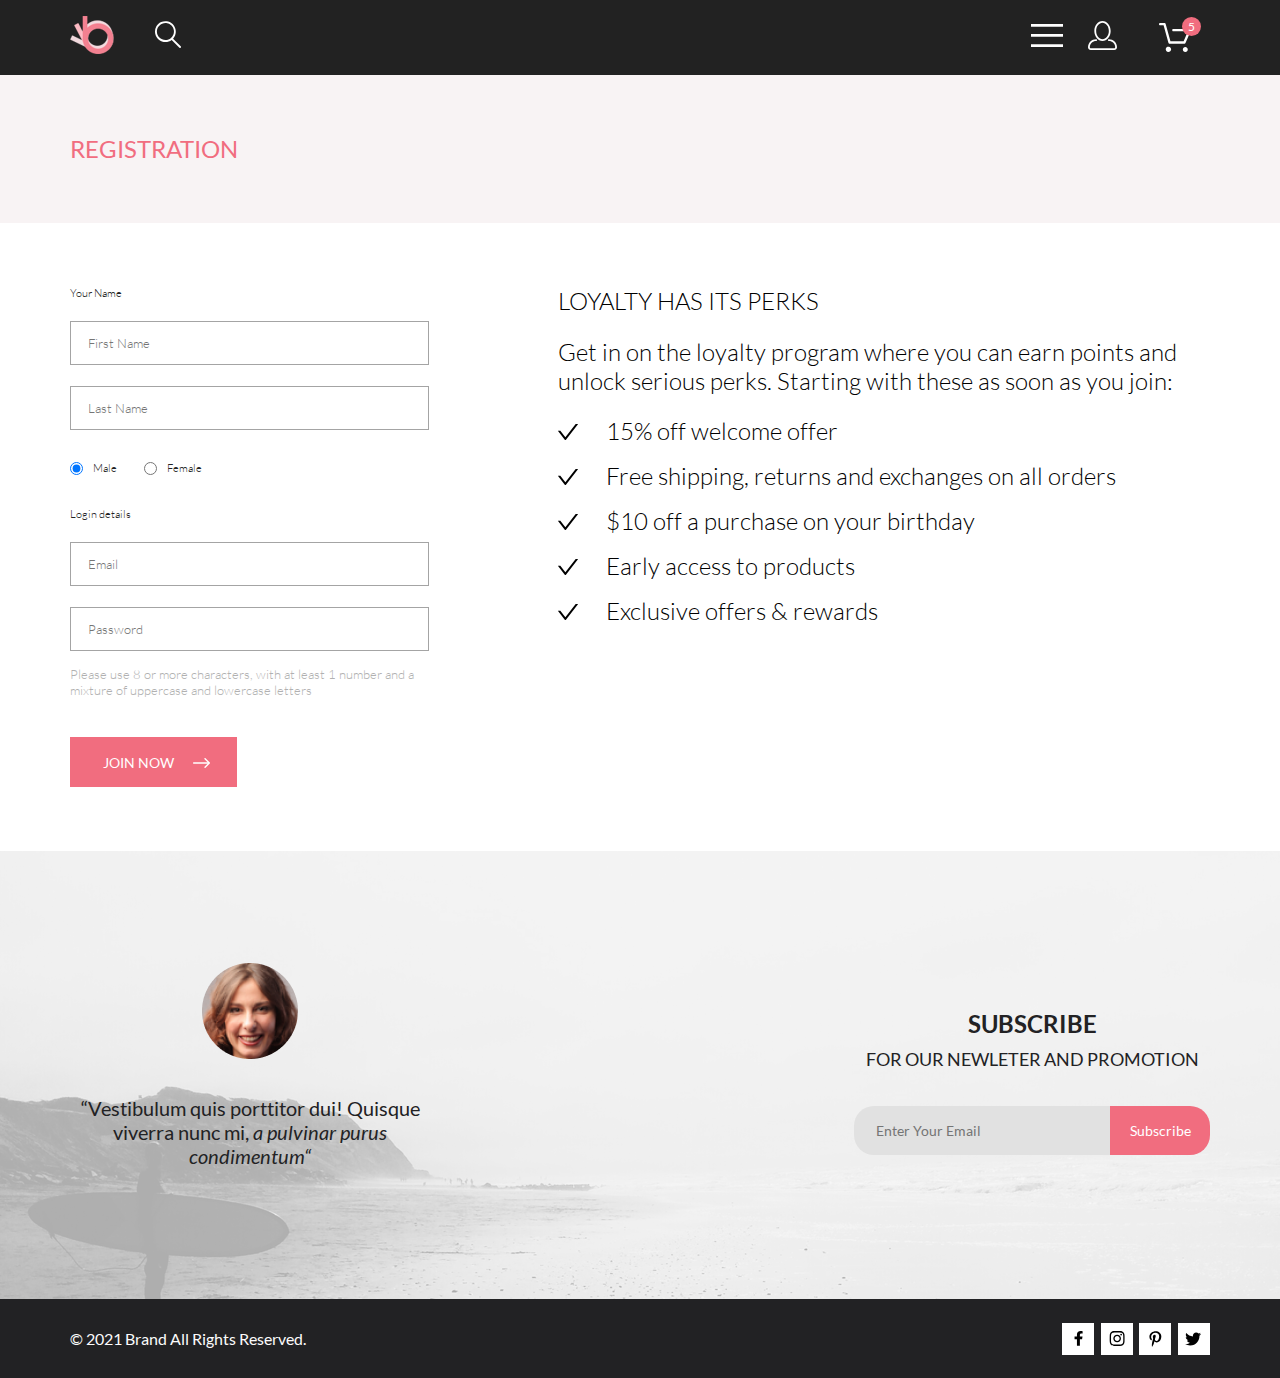
<file: registration.html>
<!DOCTYPE html>
<html lang="en">
<head>
    <meta charset="UTF-8">
    <meta http-equiv="X-UA-Compatible" content="IE=edge">
    <meta name="viewport" content="width=device-width, initial-scale=1.0">
    <title>Card - Online shop</title>
    <link rel="stylesheet" href="css/normalize.css">
    <link rel="stylesheet" href="css/style.css">
</head>
<body>
    <header class="top-header">
        <div class="container">
            <div class="navigation-panel">
                <div class="top-left-block">
                    <a href="index.html" class="index-button">
                        <img src="img/logo.png" alt="index.html">
                    </a>
                    <figure class="navigation-panel-transform">
                    <svg width="27" height="28" viewBox="0 0 27 28"  xmlns="http://www.w3.org/2000/svg">
                        <path d="M19.0596 17.6259C20.6713 15.8658 21.6282 13.6048 21.7698 11.2225C21.9113 8.84018 21.2288 6.48173 19.8369 4.54318C18.445 2.60463 16.4285 1.20404 14.126 0.576619C11.8234 -0.0508009 9.3751 0.13316 7.19217 1.09761C5.00923 2.06205 3.22463 3.74825 2.13804 5.87302C1.05145 7.9978 0.729054 10.4318 1.225 12.7661C1.72094 15.1005 3.00501 17.1932 4.86158 18.6927C6.71814 20.1922 9.03413 21.0072 11.4206 21.0009C13.673 21.004 15.8645 20.27 17.6606 18.9109L25.4086 26.7179C25.4941 26.807 25.5965 26.8781 25.7099 26.927C25.8232 26.9759 25.9452 27.0017 26.0686 27.0029C26.1923 27.0033 26.3148 26.9782 26.4283 26.9292C26.5419 26.8801 26.6441 26.8082 26.7286 26.7179C26.9025 26.537 26.9997 26.2958 26.9997 26.0449C26.9997 25.794 26.9025 25.5528 26.7286 25.3719L19.0596 17.6259ZM2.88662 10.5009C2.89946 8.81563 3.41094 7.17187 4.35659 5.77685C5.30224 4.38183 6.63972 3.29801 8.20044 2.662C9.76115 2.02599 11.4752 1.86627 13.1266 2.20298C14.7779 2.53969 16.2926 3.35775 17.4797 4.55404C18.6668 5.75033 19.4732 7.27129 19.7972 8.92519C20.1212 10.5791 19.9483 12.2919 19.3002 13.8476C18.6522 15.4034 17.5581 16.7325 16.1559 17.6674C14.7536 18.6023 13.1059 19.1011 11.4206 19.1009C9.14916 19.0901 6.97482 18.1784 5.37484 16.566C3.77486 14.9537 2.87998 12.7724 2.88662 10.5009Z" />
                    </svg>
                    </figure>
                </div>
                <div class="top-right-block">

                    <nav class="menu-button">
                        <input type="checkbox" id="on-click">
                            <label for="on-click">
                                <figure class="navigation-panel-transform">
                                <svg width="32" height="23" viewBox="0 0 32 23"  xmlns="http://www.w3.org/2000/svg">
                                    <path d="M0 23V20.31H32V23H0ZM0 12.76V10.07H32V12.76H0ZM0 2.69V0H32V2.69H0Z" />
                                    </svg>
                                </figure>
                            </label>

                        <div class="pop-up-menu">
                            <ul class="pop-up-menu-general-items-decoration">
                                <li class="pop-up-menu-close">
                                    <input id="on-click" type="checkbox">
                                    <label for="on-click">
                                        <div class="pop-up-menu-close-button_1">
                                        </div>
                                        <div class="pop-up-menu-close-button_2">
                                        </div>
                                    </label>    
                                </li>
                                <li class="pop-up-menu-menu">
                                    <a href="#" class="pop-up-menu-menu-link">menu</a>
                                </li>
                                <li class="pop-up-menu-general-name">
                                    <a href="catalog.html" class="pop-up-menu-general-name-link">man</a>
                                </li>
                                <li class="pop-up-menu-general-items">
                                    <ul class="pop-up-menu-general-items-decoration">
                                        <li class="pop-up-menu-item">
                                            <a href="#" class="pop-up-menu-item-link">Accesories</a>
                                        </li>
                                        <li class="pop-up-menu-item">
                                            <a href="#" class="pop-up-menu-item-link">Bags</a>
                                        </li>
                                        <li class="pop-up-menu-item">
                                            <a href="#" class="pop-up-menu-item-link">Denim</a>
                                        </li>
                                        <li class="pop-up-menu-item">
                                            <a href="#" class="pop-up-menu-item-link">T-Shirts</a>
                                        </li>
                                    </ul>
                                </li>
                                <li class="pop-up-menu-general-name">
                                    <a href="product.html" class="pop-up-menu-general-name-link">woman</a>
                                </li>
                                <li class="pop-up-menu-general-items">
                                    <ul  class="pop-up-menu-general-items-decoration">
                                        <li class="pop-up-menu-item">
                                            <a href="#" class="pop-up-menu-item-link">Accesories</a>
                                        </li>
                                        <li class="pop-up-menu-item">
                                            <a href="#" class="pop-up-menu-item-link">Jackets & Coats</a>
                                        </li>
                                        <li class="pop-up-menu-item">
                                            <a href="#" class="pop-up-menu-item-link">Polos</a>
                                        </li>
                                        <li class="pop-up-menu-item">
                                            <a href="#" class="pop-up-menu-item-link">T-Shirts</a>
                                        </li>
                                        <li class="pop-up-menu-item">
                                            <a href="#" class="pop-up-menu-item-link">Shirts</a>
                                        </li>
                                    </ul>
                                </li>
                                <li class="pop-up-menu-general-name">
                                    <a href="#" class="pop-up-menu-general-name-link">kids</a>
                                </li>
                                <li class="pop-up-menu-general-items">
                                    <ul class="pop-up-menu-general-items-decoration">
                                        <li class="pop-up-menu-item">
                                            <a href="#" class="pop-up-menu-item-link">Accessories</a>
                                        </li>
                                        <li class="pop-up-menu-item">
                                            <a href="#" class="pop-up-menu-item-link">Jackets & Coats</a>
                                        </li>
                                        <li class="pop-up-menu-item">
                                            <a href="#" class="pop-up-menu-item-link">Polos</a>
                                        </li>
                                        <li class="pop-up-menu-item">
                                            <a href="#" class="pop-up-menu-item-link">T-Shirts</a>
                                        </li>
                                        <li class="pop-up-menu-item">
                                            <a href="#" class="pop-up-menu-item-link">Shirts</a>
                                        </li>
                                        <li class="pop-up-menu-item">
                                            <a href="#" class="pop-up-menu-item-link">Bags</a>
                                        </li>
                                    </ul>
                                </li>
                            </ul>
                        </div>
                        
                    </nav>
                    <figure class="navigation-panel-transform">
                    <a href="registration.html" class="login-button">
                        <svg width="29" height="29" viewBox="0 0 29 29"  xmlns="http://www.w3.org/2000/svg">
                            <path d="M14.5 19.937C19 19.937 22.656 15.464 22.656 9.968C22.656 4.472 19 0 14.5 0C13.3631 0.0217413 12.2463 0.303398 11.2351 0.823397C10.2239 1.34339 9.34507 2.08794 8.66602 3C7.12663 4.99573 6.30819 7.45381 6.34399 9.974C6.34399 15.465 10 19.937 14.5 19.937ZM14.5 1.813C18 1.813 20.844 5.472 20.844 9.969C20.844 14.466 17.998 18.125 14.5 18.125C11.002 18.125 8.15603 14.465 8.15503 9.969C8.15403 5.473 11 1.813 14.5 1.813ZM20.844 18.125C20.6036 18.125 20.373 18.2205 20.203 18.3905C20.033 18.5605 19.9375 18.7911 19.9375 19.0315C19.9375 19.2719 20.033 19.5025 20.203 19.6725C20.373 19.8425 20.6036 19.938 20.844 19.938C22.526 19.9399 24.1386 20.6088 25.3279 21.7982C26.5172 22.9875 27.1861 24.6 27.188 26.282C27.1875 26.5221 27.0918 26.7523 26.922 26.9221C26.7522 27.0918 26.5221 27.1875 26.282 27.188H2.71997C2.47985 27.1875 2.24975 27.0918 2.07996 26.9221C1.91016 26.7523 1.81449 26.5221 1.81396 26.282C1.81608 24.6001 2.48517 22.9877 3.67444 21.7985C4.86371 20.6092 6.47608 19.9401 8.15796 19.938C8.39824 19.938 8.62868 19.8425 8.79858 19.6726C8.96849 19.5027 9.06396 19.2723 9.06396 19.032C9.06396 18.7917 8.96849 18.5613 8.79858 18.3914C8.62868 18.2215 8.39824 18.126 8.15796 18.126C5.99541 18.1279 3.92201 18.9875 2.39258 20.5164C0.863144 22.0453 0.00264777 24.1185 0 26.281C0.000794067 27.0019 0.287502 27.693 0.797241 28.2027C1.30698 28.7125 1.99811 28.9992 2.71899 29H26.282C27.0027 28.9989 27.6936 28.7121 28.2031 28.2024C28.7126 27.6927 28.9992 27.0017 29 26.281C28.9974 24.1187 28.1372 22.0457 26.6083 20.5168C25.0793 18.9878 23.0063 18.1276 20.844 18.125Z" />
                        </svg>
                    </a>
                    </figure>
                    <figure class="navigation-panel-transform">
                    <a href="cart.html" class="cart-button">
                        <svg width="32" height="29" viewBox="0 0 32 29" xmlns="http://www.w3.org/2000/svg">
                            <path d="M26.2009 29C25.5532 28.9738 24.9415 28.6948 24.4972 28.2227C24.0529 27.7506 23.8114 27.1232 23.8245 26.475C23.8376 25.8269 24.1043 25.2097 24.5673 24.7559C25.0303 24.3022 25.6527 24.048 26.301 24.048C26.9493 24.048 27.5717 24.3022 28.0347 24.7559C28.4977 25.2097 28.7644 25.8269 28.7775 26.475C28.7906 27.1232 28.549 27.7506 28.1047 28.2227C27.6604 28.6948 27.0488 28.9738 26.401 29H26.2009ZM6.75293 26.32C6.75293 25.79 6.91011 25.2718 7.20459 24.8311C7.49907 24.3904 7.91764 24.0469 8.40735 23.844C8.89705 23.6412 9.43594 23.5881 9.95581 23.6915C10.4757 23.7949 10.9532 24.0502 11.328 24.425C11.7028 24.7998 11.9581 25.2773 12.0615 25.7972C12.1649 26.317 12.1118 26.8559 11.9089 27.3456C11.7061 27.8353 11.3626 28.2539 10.9219 28.5483C10.4812 28.8428 9.96304 29 9.43298 29C9.08087 29.0003 8.73212 28.9311 8.40674 28.7966C8.08136 28.662 7.78569 28.4646 7.53662 28.2158C7.28755 27.9669 7.09001 27.6713 6.9552 27.3461C6.82039 27.0208 6.75098 26.6721 6.75098 26.32H6.75293ZM10.553 20.686C10.2935 20.6868 10.0409 20.6024 9.83411 20.4457C9.62727 20.2891 9.47758 20.0689 9.40796 19.819L4.57495 2.36401H1.18201C0.868521 2.36401 0.567859 2.23947 0.346191 2.01781C0.124523 1.79614 0 1.49549 0 1.18201C0 0.868519 0.124523 0.567873 0.346191 0.346205C0.567859 0.124537 0.868521 5.81268e-06 1.18201 5.81268e-06H5.46301C5.7225 -0.00080736 5.97504 0.0837201 6.18176 0.240568C6.38848 0.397416 6.53784 0.617884 6.60693 0.868006L11.4399 18.323H24.6179L29.001 8.27501H14.401C14.2428 8.27961 14.0854 8.25242 13.9379 8.19507C13.7904 8.13771 13.6559 8.05134 13.5424 7.94108C13.4288 7.83082 13.3386 7.69891 13.277 7.55315C13.2154 7.40739 13.1836 7.25075 13.1836 7.0925C13.1836 6.93426 13.2154 6.77762 13.277 6.63186C13.3386 6.4861 13.4288 6.35419 13.5424 6.24393C13.6559 6.13367 13.7904 6.0473 13.9379 5.98994C14.0854 5.93259 14.2428 5.90541 14.401 5.91001H30.814C31.0097 5.90996 31.2022 5.95866 31.3744 6.05172C31.5465 6.14478 31.6928 6.27926 31.7999 6.44301C31.9078 6.60729 31.9734 6.79569 31.9908 6.99145C32.0083 7.18721 31.9771 7.38424 31.9 7.565L26.495 19.977C26.4026 20.1876 26.251 20.3668 26.0585 20.4927C25.866 20.6186 25.641 20.6858 25.411 20.686H10.553Z"/>
                        </svg>
                        <div class="count-items">
                            <p class="count-items-number">5</p>
                        </div>
                    </a> 
                    </figure>
                </div>
            </div>
        </div>    
    </header>
    <main>
        <section class="catalog-product-cards-header-background">
        <div class="catalog-product-cards-header-firstlevel container">
            <h3 class="catalog-header-txt catalog-header-txt-cart">registration</h3>
        </div>
        </section>
        <section class="container">
            <div class="registration-form">
                <form class="registration-form-input">
                    <label>Your Name
                        <input class="registration-form-input-text" type="text" placeholder="First Name">
                    </label>
                    <label>
                        <input class="registration-form-input-text" type="text" placeholder="Last Name">
                    </label>
                    <div class="registration-form-input-radio">
                        <div class="registration-form-input-radio-wrp">
                            <input id="radio_1" type="radio" name="radio" value="1" checked>Male
                        </div>
                         <div class="registration-form-input-radio-wrp">
                            <input id="radio_2" type="radio"  name="radio" value="2">Female
                        </div>
                        <div class="registration-form-input-radio-wrp">
                            <input id="radio_3" type="radio"  name="radio" value="2">Other
                        </div>
                    </div>
                    <label>Login details
                        <input class="registration-form-input-text" type="email" placeholder="Email">
                    </label>
                    <label>
                        <input class="registration-form-input-text" type="password" placeholder="Password">
                    </label>
                    <p>Please use 8 or more characters, with at least 1 number and a mixture of uppercase and lowercase letters</p>
                    <button class="join-now-button" type="submit">join now
                        
                    <svg class="join-now-line" width="17" height="2" viewBox="0 0 17 2"  xmlns="http://www.w3.org/2000/svg">
                        <path fill-rule="evenodd" clip-rule="evenodd" d="M0 0.959477C0 0.77162 0.0746263 0.591457 0.207462 0.458621C0.340297 0.325786 0.52046 0.25116 0.708318 0.25116H15.583C15.7708 0.25116 15.951 0.325786 16.0838 0.458621C16.2167 0.591457 16.2913 0.77162 16.2913 0.959477C16.2913 1.14734 16.2167 1.3275 16.0838 1.46033C15.951 1.59317 15.7708 1.6678 15.583 1.6678H0.708318C0.52046 1.6678 0.340297 1.59317 0.207462 1.46033C0.0746263 1.3275 0 1.14734 0 0.959477Z" fill="white"/>
                    </svg>

                    <svg class="join-now-arrow" width="6" height="10" viewBox="0 0 6 10" xmlns="http://www.w3.org/2000/svg">
                        <path fill-rule="evenodd" clip-rule="evenodd" d="M0.539882 0.208095C0.605678 0.142131 0.683843 0.0897967 0.769896 0.0540883C0.85595 0.01838 0.948203 0 1.04137 0C1.13454 0 1.22679 0.01838 1.31285 0.0540883C1.3989 0.0897967 1.47706 0.142131 1.54286 0.208095L5.79277 4.458C5.85873 4.5238 5.91106 4.60196 5.94677 4.68802C5.98248 4.77407 6.00086 4.86632 6.00086 4.95949C6.00086 5.05266 5.98248 5.14491 5.94677 5.23097C5.91106 5.31702 5.85873 5.39518 5.79277 5.46098L1.54286 9.71089C1.40986 9.84389 1.22947 9.91861 1.04137 9.91861C0.853276 9.91861 0.672885 9.84389 0.539882 9.71089C0.406879 9.57788 0.332159 9.39749 0.332159 9.2094C0.332159 9.0213 0.406879 8.84091 0.539882 8.70791L4.28972 4.95949L0.539882 1.21107C0.473919 1.14528 0.421584 1.06711 0.385876 0.981059C0.350168 0.895005 0.331787 0.802752 0.331787 0.709584C0.331787 0.616415 0.350168 0.524162 0.385876 0.438109C0.421584 0.352055 0.473919 0.273891 0.539882 0.208095Z" />
                     </svg>
            
                    </button>
                </form>
                <div class="registration-form-information">
                    <h4>loyalty has its perks</h4>
                    <p>Get in on the loyalty program where you can earn points and unlock serious perks. Starting with these as soon as you join:</p>
                    <ul>
                        <li>
                            <svg width="20" height="16" viewBox="0 0 20 16" fill="none" xmlns="http://www.w3.org/2000/svg">
                            <path d="M19.8035 0H18.0904C17.8502 0 17.6222 0.111827 17.4752 0.303176L7.3702 13.2826L2.52481 7.05754C2.45151 6.96318 2.35808 6.88688 2.25153 6.83438C2.14499 6.78187 2.0281 6.75451 1.90963 6.75437H0.196467C0.032258 6.75437 -0.0584248 6.94572 0.0420614 7.07494L6.75503 15.6981C7.06874 16.1006 7.67166 16.1006 7.98782 15.6981L19.9579 0.318087C20.0584 0.191349 19.9677 0 19.8035 0Z" fill="black"/>
                            </svg>
                            15% off welcome offer</li>
                        <li>
                            <svg width="20" height="16" viewBox="0 0 20 16" fill="none" xmlns="http://www.w3.org/2000/svg">
                            <path d="M19.8035 0H18.0904C17.8502 0 17.6222 0.111827 17.4752 0.303176L7.3702 13.2826L2.52481 7.05754C2.45151 6.96318 2.35808 6.88688 2.25153 6.83438C2.14499 6.78187 2.0281 6.75451 1.90963 6.75437H0.196467C0.032258 6.75437 -0.0584248 6.94572 0.0420614 7.07494L6.75503 15.6981C7.06874 16.1006 7.67166 16.1006 7.98782 15.6981L19.9579 0.318087C20.0584 0.191349 19.9677 0 19.8035 0Z" fill="black"/>
                            </svg>
                            Free shipping, returns and exchanges on all orders</li>
                        <li>
                            <svg width="20" height="16" viewBox="0 0 20 16" fill="none" xmlns="http://www.w3.org/2000/svg">
                            <path d="M19.8035 0H18.0904C17.8502 0 17.6222 0.111827 17.4752 0.303176L7.3702 13.2826L2.52481 7.05754C2.45151 6.96318 2.35808 6.88688 2.25153 6.83438C2.14499 6.78187 2.0281 6.75451 1.90963 6.75437H0.196467C0.032258 6.75437 -0.0584248 6.94572 0.0420614 7.07494L6.75503 15.6981C7.06874 16.1006 7.67166 16.1006 7.98782 15.6981L19.9579 0.318087C20.0584 0.191349 19.9677 0 19.8035 0Z" fill="black"/>
                            </svg>
                            $10 off a purchase on your birthday</li>
                        <li>
                            <svg width="20" height="16" viewBox="0 0 20 16" fill="none" xmlns="http://www.w3.org/2000/svg">
                            <path d="M19.8035 0H18.0904C17.8502 0 17.6222 0.111827 17.4752 0.303176L7.3702 13.2826L2.52481 7.05754C2.45151 6.96318 2.35808 6.88688 2.25153 6.83438C2.14499 6.78187 2.0281 6.75451 1.90963 6.75437H0.196467C0.032258 6.75437 -0.0584248 6.94572 0.0420614 7.07494L6.75503 15.6981C7.06874 16.1006 7.67166 16.1006 7.98782 15.6981L19.9579 0.318087C20.0584 0.191349 19.9677 0 19.8035 0Z" fill="black"/>
                            </svg>
                            Early access to products</li>
                        <li>
                            <svg width="20" height="16" viewBox="0 0 20 16" fill="none" xmlns="http://www.w3.org/2000/svg">
                            <path d="M19.8035 0H18.0904C17.8502 0 17.6222 0.111827 17.4752 0.303176L7.3702 13.2826L2.52481 7.05754C2.45151 6.96318 2.35808 6.88688 2.25153 6.83438C2.14499 6.78187 2.0281 6.75451 1.90963 6.75437H0.196467C0.032258 6.75437 -0.0584248 6.94572 0.0420614 7.07494L6.75503 15.6981C7.06874 16.1006 7.67166 16.1006 7.98782 15.6981L19.9579 0.318087C20.0584 0.191349 19.9677 0 19.8035 0Z" fill="black"/>
                            </svg>
                            Exclusive offers & rewards</li>
                    </ul>
                </div>
            </div>
        </section>
    </main> 
    <footer class="webpage-footer">
        <div class="feedback-background">
            <div class="container">
                <div class="feedback-block">
                    <div class="feedback-block-left-part">
                            <img src="img/feedback_img.png" alt="photo">
                            <p class="feedback-block-left-txt">
                                “Vestibulum quis porttitor dui! Quisque viverra nunc mi, <span>a pulvinar purus condimentum“</span> 
                            </p>
                    </div>
                    <div class="feedback-block-right-part">
                        <h3 class="feedback-block-right-header">subscribe
                        </h3>
                        <p class="feedback-block-right-txt">for our newleter and promotion</p>
                        <div class="feedback-block-right-sendform">
                            <input class="feedback-block-right-input" type="email" placeholder="Enter Your Email">
                            <button class="feedback-block-right-button">
                                Subscribe
                            </button>
                        </div>
                    </div>
                </div>
            </div>
        </div>
        <div class="footer-bottom-background">
            <div class="container">
                <div class="footer-bottom-block">
                    <p class="footer-bottom-allrigts">
                        © 2021 Brand All Rights Reserved.
                    </p>
                    <div class="social-networcs-icon">
                        <a href="https://www.facebook.com/" target="blank" class="social-networcs-icon-button">
                            <svg width="9" height="15" viewBox="0 0 9 15" fill="none" xmlns="http://www.w3.org/2000/svg">
                                <path d="M8.08836 8.28L8.50686 5.61602H5.89022V3.88729C5.89022 3.15847 6.25574 2.44806 7.42765 2.44806H8.61722V0.179975C8.61722 0.179975 7.53772 0 6.50561 0C4.35073 0 2.9422 1.27593 2.9422 3.5857V5.61602H0.546875V8.28H2.9422V14.72H5.89022V8.28H8.08836Z" fill="black"/>
                                </svg>
                        </a>
                        <a href="https://www.instagram.com/" target="blank" class="social-networcs-icon-button">
                            <svg width="16" height="15" viewBox="0 0 16 15" fill="none" xmlns="http://www.w3.org/2000/svg">
                                <path d="M8.13897 3.68159C6.02383 3.68159 4.31774 5.38491 4.31774 7.49663C4.31774 9.60835 6.02383 11.3117 8.13897 11.3117C10.2541 11.3117 11.9602 9.60835 11.9602 7.49663C11.9602 5.38491 10.2541 3.68159 8.13897 3.68159ZM8.13897 9.9769C6.77211 9.9769 5.65467 8.8646 5.65467 7.49663C5.65467 6.12866 6.76878 5.01636 8.13897 5.01636C9.50915 5.01636 10.6233 6.12866 10.6233 7.49663C10.6233 8.8646 9.50583 9.9769 8.13897 9.9769ZM13.0078 3.52554C13.0078 4.02026 12.6087 4.41538 12.1165 4.41538C11.621 4.41538 11.2252 4.01694 11.2252 3.52554C11.2252 3.03413 11.6243 2.63569 12.1165 2.63569C12.6087 2.63569 13.0078 3.03413 13.0078 3.52554ZM15.5386 4.42866C15.4821 3.23667 15.2094 2.18081 14.3347 1.31089C13.4634 0.440967 12.4058 0.168701 11.2119 0.108936C9.9814 0.039209 6.29321 0.039209 5.0627 0.108936C3.8721 0.165381 2.81453 0.437646 1.93987 1.30757C1.06522 2.17749 0.795836 3.23335 0.735973 4.42534C0.666134 5.65386 0.666134 9.33608 0.735973 10.5646C0.79251 11.7566 1.06522 12.8124 1.93987 13.6824C2.81453 14.5523 3.86878 14.8246 5.0627 14.8843C6.29321 14.9541 9.9814 14.9541 11.2119 14.8843C12.4058 14.8279 13.4634 14.5556 14.3347 13.6824C15.2061 12.8124 15.4788 11.7566 15.5386 10.5646C15.6085 9.33608 15.6085 5.65718 15.5386 4.42866ZM13.949 11.8828C13.6895 12.5335 13.1874 13.0349 12.5322 13.2972C11.5511 13.6857 9.22314 13.596 8.13897 13.596C7.05479 13.596 4.72348 13.6824 3.74573 13.2972C3.09389 13.0382 2.59171 12.5369 2.32898 11.8828C1.93987 10.9033 2.02967 8.57905 2.02967 7.49663C2.02967 6.41421 1.9432 4.08667 2.32898 3.1105C2.58838 2.45972 3.09056 1.95835 3.74573 1.69604C4.7268 1.30757 7.05479 1.39722 8.13897 1.39722C9.22314 1.39722 11.5545 1.31089 12.5322 1.69604C13.184 1.95503 13.6862 2.4564 13.949 3.1105C14.3381 4.08999 14.2483 6.41421 14.2483 7.49663C14.2483 8.57905 14.3381 10.9066 13.949 11.8828Z" fill="black"/>
                                </svg>
                            </a>
                        <a href="https://www.pinterest.ru/" target="blank" class="social-networcs-icon-button">
                            <svg width="13" height="16" viewBox="0 0 13 16" fill="none" xmlns="http://www.w3.org/2000/svg">
                                <path d="M6.74032 0.203125C3.55564 0.203125 0.408203 2.34063 0.408203 5.8C0.408203 8 1.63738 9.25 2.38233 9.25C2.68963 9.25 2.86655 8.3875 2.86655 8.14375C2.86655 7.85313 2.13091 7.23438 2.13091 6.025C2.13091 3.5125 4.03055 1.73125 6.4889 1.73125C8.60271 1.73125 10.1671 2.94062 10.1671 5.1625C10.1671 6.82187 9.50597 9.93437 7.36422 9.93437C6.59133 9.93437 5.93018 9.37187 5.93018 8.56563C5.93018 7.38438 6.74963 6.24062 6.74963 5.02187C6.74963 2.95312 3.835 3.32812 3.835 5.82812C3.835 6.35313 3.90018 6.93437 4.13298 7.4125C3.70463 9.26875 2.82931 12.0344 2.82931 13.9469C2.82931 14.5375 2.91311 15.1188 2.96899 15.7094C3.07452 15.8281 3.02175 15.8156 3.18316 15.7563C4.74757 13.6 4.69169 13.1781 5.3994 10.3562C5.78119 11.0875 6.76826 11.4812 7.55046 11.4812C10.8469 11.4812 12.3275 8.24688 12.3275 5.33125C12.3275 2.22813 9.66427 0.203125 6.74032 0.203125Z" fill="black"/>
                            </svg>
                        </a>
                        <a href="https://twitter.com/" target="blank" class="social-networcs-icon-button">
                            <svg width="17" height="14" viewBox="0 0 17 14" fill="none" xmlns="http://www.w3.org/2000/svg">
                                <path d="M14.417 3.74052C14.427 3.88264 14.427 4.0248 14.427 4.16692C14.427 8.50192 11.1498 13.4969 5.15986 13.4969C3.31448 13.4969 1.60022 12.9588 0.158203 12.0248C0.420396 12.0552 0.67247 12.0654 0.944752 12.0654C2.46741 12.0654 3.8691 11.5476 4.98843 10.6644C3.5565 10.6339 2.3565 9.68977 1.94305 8.39027C2.14475 8.4207 2.34642 8.44102 2.5582 8.44102C2.85063 8.44102 3.14308 8.40039 3.41533 8.32936C1.92291 8.02477 0.803551 6.70498 0.803551 5.11108V5.07048C1.23715 5.31414 1.74139 5.46642 2.2758 5.4867C1.39849 4.89786 0.823727 3.8928 0.823727 2.75573C0.823727 2.14661 0.985041 1.58823 1.26741 1.10092C2.87077 3.09077 5.28086 4.39023 7.98334 4.53239C7.93293 4.28873 7.90266 4.03495 7.90266 3.78114C7.90266 1.97402 9.35477 0.501953 11.1598 0.501953C12.0976 0.501953 12.9446 0.897891 13.5396 1.53748C14.2757 1.39536 14.9816 1.12123 15.6068 0.745609C15.3648 1.50705 14.8505 2.14664 14.1749 2.5527C14.8304 2.48167 15.4657 2.29889 16.0505 2.04511C15.6069 2.69483 15.0522 3.27348 14.417 3.74052Z" fill="black"/>
                            </svg>
                        </a>
                    </div>
                </div>
            </div>
        </div>
    </footer>
</body>
</html>
</file>
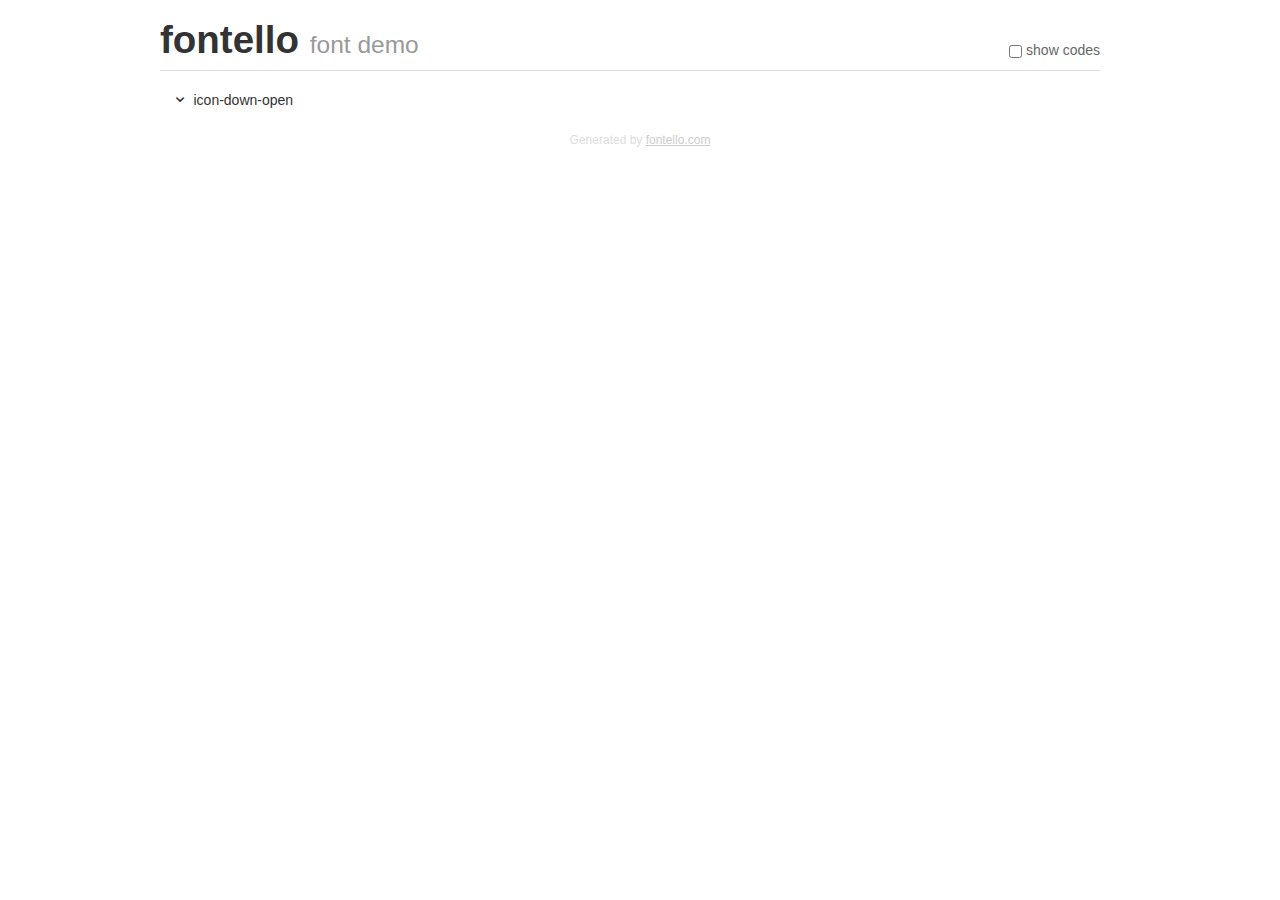
<file: temporary files/fontello-3d549f84/demo.html>
<!DOCTYPE html>
<html>
  <head>
  <!--[if lt IE 9]><script language="javascript" type="text/javascript" src="//html5shim.googlecode.com/svn/trunk/html5.js"></script><![endif]-->
  <meta charset="UTF-8">
  <style>
    html {
      font-size: 100%;
      -webkit-text-size-adjust: 100%;
      -ms-text-size-adjust: 100%;
    }
    a:focus {
      outline: thin dotted #333;
      outline: 5px auto -webkit-focus-ring-color;
      outline-offset: -2px;
    }
    a:hover,
    a:active {
      outline: 0;
    }
    input {
      margin: 0;
      font-size: 100%;
      vertical-align: middle;
      *overflow: visible;
      line-height: normal;
    }
    input::-moz-focus-inner {
      padding: 0;
      border: 0;
    }
    body {
      margin: 0;
      font-family: "Helvetica Neue", Helvetica, Arial, sans-serif;
      font-size: 14px;
      line-height: 20px;
      color: #333;
      background-color: #fff;
    }
    a {
      color: #08c;
      text-decoration: none;
    }
    a:hover {
      color: #005580;
      text-decoration: underline;
    }
    .row {
      margin-left: -20px;
      *zoom: 1;
    }
    .row:before,
    .row:after {
      display: table;
      content: "";
      line-height: 0;
    }
    .row:after {
      clear: both;
    }
    .span3 {
      float: left;
      min-height: 1px;
      margin-left: 20px;
      width: 220px;
    }
    .container {
      width: 940px;
      margin-right: auto;
      margin-left: auto;
      *zoom: 1;
    }
    .container:before,
    .container:after {
      display: table;
      content: "";
      line-height: 0;
    }
    .container:after {
      clear: both;
    }
    small {
      font-size: 85%;
    }
    h1 {
      margin: 10px 0;
      font-family: inherit;
      font-weight: bold;
      line-height: 20px;
      color: inherit;
      text-rendering: optimizelegibility;
      line-height: 40px;
      font-size: 38.5px;
    }
    h1 small {
      font-weight: normal;
      line-height: 1;
      color: #999;
      font-size: 24.5px;
    }

    body {
      margin-top: 90px;
    }
    .header {
      position: fixed;
      top: 0;
      left: 50%;
      margin-left: -480px;
      background-color: #fff;
      border-bottom: 1px solid #ddd;
      padding-top: 10px;
      z-index: 10;
    }
    .footer {
      color: #ddd;
      font-size: 12px;
      text-align: center;
      margin-top: 20px;
    }
    .footer a {
      color: #ccc;
      text-decoration: underline;
    }
    .the-icons {
      font-size: 14px;
      line-height: 24px;
    }
    .switch {
      position: absolute;
      right: 0;
      bottom: 10px;
      color: #666;
    }
    .switch input {
      margin-right: 0.3em;
    }
    .codesOn .i-name {
      display: none;
    }
    .codesOn .i-code {
      display: inline;
    }
    .i-code {
      display: none;
    }
    @font-face {
      font-family: 'fontello';
      src: url('./font/fontello.eot?37295529');
      src: url('./font/fontello.eot?37295529#iefix') format('embedded-opentype'),
           url('./font/fontello.woff?37295529') format('woff'),
           url('./font/fontello.ttf?37295529') format('truetype'),
           url('./font/fontello.svg?37295529#fontello') format('svg');
      font-weight: normal;
      font-style: normal;
    }
    .demo-icon {
      font-family: "fontello";
      font-style: normal;
      font-weight: normal;
      speak: never;
     
      display: inline-block;
      text-decoration: inherit;
      width: 1em;
      margin-right: .2em;
      text-align: center;
      /* opacity: .8; */
     
      /* For safety - reset parent styles, that can break glyph codes*/
      font-variant: normal;
      text-transform: none;
     
      /* fix buttons height, for twitter bootstrap */
      line-height: 1em;
     
      /* Animation center compensation - margins should be symmetric */
      /* remove if not needed */
      margin-left: .2em;
     
      /* You can be more comfortable with increased icons size */
      /* font-size: 120%; */
     
      /* Font smoothing. That was taken from TWBS */
      -webkit-font-smoothing: antialiased;
      -moz-osx-font-smoothing: grayscale;
     
      /* Uncomment for 3D effect */
      /* text-shadow: 1px 1px 1px rgba(127, 127, 127, 0.3); */
    }
    </style>
    <link rel="stylesheet" href="css/animation.css"><!--[if IE 7]><link rel="stylesheet" href="css/" + font.fontname + "-ie7.css"><![endif]-->
    <script>
      function toggleCodes(on) {
        var obj = document.getElementById('icons');
      
        if (on) {
          obj.className += ' codesOn';
        } else {
          obj.className = obj.className.replace(' codesOn', '');
        }
      }
    </script>
  </head>
  <body>
    <div class="container header">
      <h1>fontello <small>font demo</small></h1>
      <label class="switch">
        <input type="checkbox" onclick="toggleCodes(this.checked)">show codes
      </label>
    </div>
    <div class="container" id="icons">
      <div class="row">
        <div class="span3" title="Code: 0xe802">
          <i class="demo-icon icon-down-open">&#xe802;</i> <span class="i-name">icon-down-open</span><span class="i-code">0xe802</span>
        </div>
      </div>
    </div>
    <div class="container footer">Generated by <a href="https://fontello.com">fontello.com</a></div>
  </body>
</html>
</file>
<file: css/style.css>
@font-face {
    font-family: lato;
    src: url(../fonts/lato-light.ttf);
    font-weight: 300;
    font-style: normal;
}

@font-face {
    font-family: lato;
    src: url(../fonts/lato-regular.ttf);
    font-weight: 400;
    font-style: normal;
}

@font-face {
    font-family: lato;
    src: url(../fonts/lato-bold.ttf);
    font-weight: 700;
    font-style: normal;
}

@font-face {
    font-family: lato;
    src: url(../fonts/lato-black.ttf);
    font-weight: 900;
    font-style: normal;
}

@font-face {
    font-family: lato;
    src: url(../fonts/lato-italic.ttf);
    font-weight: 400;
    font-style: italic;
}

* {
    margin: 0;
    padding: 0;
}

.container {
    width: 100%;
    max-width: 1140px;
    margin: 0 auto;
}

/* -- header -- */

.top-header {
    height: 75px;
    background-color: #222222;
}

.navigation-panel {
    display: flex;
    justify-content: space-between;
    height: 75px;
    padding-right: 10px ;
}

.top-left-block {
    width: 111px;
    display: flex;
    align-items: center;
    justify-content: space-between;
}

.top-right-block {
    width: 169px;
    display: flex;
    align-items: center;

}

.login-button{
    text-decoration: none;
    width: 29px;
    height: 29px;
    margin-right: 42px;
    margin-left: 25px;
}

.cart-button {
    display: flex;
    position: relative;
    text-decoration: none;
    justify-content: right;
}

.count-items {
    margin-right: -10px;
    margin-top: -6px;
    display: flex;
    position: absolute;
    align-items: center;
    justify-content: center;
    width: 19px;
    height: 19px;
    background-color: #F16D7F;
    border-radius: 50%;
    top: 0;
}
.count-items-number {
    
    text-decoration: none;
    font-family: 'Lato';
    font-style: normal;
    font-weight: 400;
    font-size: 12px;
    line-height: 14px;
    color: #FFFFFF;
}


/* -- pop-up-menu -- */
input[type=checkbox]:checked ~ .pop-up-menu {
    display: flex;
}

#on-click {
    display: none;
}

.pop-up-menu {
    display: none;
    position: absolute;
    z-index: 30;
    background-color: #FFFFFF;
    top: 75px;
    width: 232px;
    height: 764px;
    padding: 16px 0 157px 34px;
    right: 0;
    box-sizing: border-box;
}

.pop-up-menu-general-items-decoration {
    list-style-type: none;
    display: flex;
    flex-direction: column;
    width: 100%;

}

.pop-up-menu-menu-link,
.pop-up-menu-item-link,
.pop-up-menu-general-name-link {
    text-decoration: none;
}

.pop-up-menu-close {
    width: 12px;
    height: 12px;
    align-self: flex-end;
    margin: 0 17px 0 0;
    align-items: center;
    position: relative;
}

.pop-up-menu-close label:hover {
    cursor: pointer;
}
.pop-up-menu-close:hover {
    -moz-transform: scale(1.4);
    -webkit-transform: scale(1.4);
    -o-transform: scale(1.4);
    -ms-transform: scale(1.4);
    transform: scale(1.4);
    cursor: pointer;
    transition: linear 0.1s;
}
.pop-up-menu-close label:active {
    cursor: pointer;
}

.pop-up-menu-close-button_1,
.pop-up-menu-close-button_2 {
    background-color: #6F6E6E;
    width: 100%;
    height: 2px;
    border-radius: 1px 1px 1px 1px;
    position: absolute;
}

.pop-up-menu-close-button_1 {
    transform: rotate(45deg);

}
.pop-up-menu-close-button_2 {
    transform: rotate(-45deg);

}


.shopping-cart-header-wrp {
    display: flex;
    align-items: flex-start;
    justify-content: space-between;
}

.shopping-cart-close-button {
    border: none;
    background: none;
    position: relative;
    margin: 28px 22px 0 0;
} 

.shopping-cart-close-button:hover {
    cursor: pointer;
}
.shopping-cart-close-button::before {
    content: "";
    display: block;
    background: #575757;
    width: 3px;
    height: 22px;
    transform: rotate(45deg);
    position: absolute;
    border-radius: 3px 3px 3px 3px;
}
.shopping-cart-close-button::after {
    content: "";
    display: block;
    background: #575757;
    width: 3px;
    height: 22px;
    transform: rotate(-45deg);
    position: absolute;
    border-radius: 3px 3px 3px 3px;
}

.pop-up-menu-menu-link {
    text-transform: uppercase;
    font-family: 'Lato';
    font-style: normal;
    font-weight: 700;
    font-size: 14px;
    line-height: 17px;
    color: #000000;
}

.pop-up-menu-general-name-link {
    text-transform: uppercase;
    font-family: 'Lato';
    font-style: normal;
    font-weight: 400;
    font-size: 14px;
    line-height: 17px;
    color: #F16D7F;
}

.pop-up-menu-item-link {
    font-family: 'Lato';
    font-style: normal;
    font-weight: 400;
    font-size: 14px;
    line-height: 17px;
    color: #6F6E6E;
}

.pop-up-menu-menu {
    margin-bottom: 4px;
}

.pop-up-menu-general-name {
    margin: 20px 0 12px 0;
}

.pop-up-menu-item {
    margin-bottom: 11px;
}

.pop-up-menu-item:last-child {
    margin-bottom: 0;
}

.pop-up-menu-general-items {
    padding-left: 21px;
}


/* -- section_1 -- */

.banner-whith-man {
    position: relative;
    height: 764px;
    background-color: #F1E4E6;
    margin-bottom: 65px;
}

.man-in-black {
    position: relative;
    height: 764px;
    background-image: url(../img/man-in-black.png);
    background-repeat: no-repeat;
    background-position: left bottom;
}

.the-brand {
    position: absolute;
    display: flex;
    flex-direction: column;
    top: 290px;
    right: 90px ;
}

.the-brand::before {
    position: absolute;
    content: "";
    display: block;
    width: 12px;
    height: 92px;
    background-color: #F16D7F;
    left: -28px ;
}

.top-the-brand-text {
    display: block;
    text-transform: uppercase;
    font-family: 'Lato';
    font-style: normal;
    font-weight: 900;
    font-size: 48px;
    line-height: 58px;
    color: #222222;
}

.bottom-the-brand-text {
    display: block;
    text-transform: uppercase;
    font-family: 'Lato';
    font-style: normal;
    font-weight: 700;
    font-size: 32px;
    line-height: 38.4px;
    color: #222222;
}

.bottom-the-brand-text span {
    font-family: 'Lato';
    font-style: normal;
    font-weight: 700;
    font-size: 32px;
    line-height: 38.4px;
    color: #F16D7F;
}

/* -- section_2 -- */

.personal-offer {
    width: 100%;
    max-width: 1140px;
    min-height: 470px;
    display: grid;
    grid-template-columns: 1fr 1fr 1fr;
    grid-gap: 30px;
    justify-content: space-between;
    align-content: space-between;
    flex-wrap: wrap;
    margin-bottom: 65px;
}


.personal-offer-link {
    text-decoration: none;
    display: flex;
    flex-direction: column;
    align-items: center;
    align-content: center;
}

.personal-offer-upper-text,
.personal-offer-lower-text {
    text-transform: uppercase;
    font-family: 'Lato';
    font-style: normal;
    text-align: center;
   
}

.personal-offer-upper-text {
    font-family: 'Lato';
    font-style: normal;
    font-weight: 400;
    font-size: 16px;
    line-height: 19px;
    color: #FFFFFF;
}
.personal-offer-lower-text {
    font-family: 'Lato';
    font-style: normal;
    font-weight: 700;
    font-size: 24px;
    line-height: 28.8px;
    color: #F16D7F;
}
.personal-offer-for-women {
    background-image: url(../img/personal-women.png);
}

.personal-offer-for-men {
    background-image: url(../img/personal-men.png);
}

.personal-offer-for-kids{
    background-image: url(../img/personal-kids.png);
}

.personal-offer-for-women,
.personal-offer-for-men,
.personal-offer-for-kids {
    display: flex;
    background-repeat: no-repeat;
    background-position: center;
    box-sizing: border-box;
    max-width: 360px;
    width: 100%;
    height: 260px;
    align-content: center;
    justify-content: center;
    align-items: center;
    background-color: rgba(33, 22, 22, 0.7);
    background-blend-mode: darken;
}

.personal-offer-accesorise {
    background-image: url(../img/personal-accesorise.png);
    display: flex;
    background-repeat: no-repeat;
    background-position: center;
    box-sizing: border-box;
    width: 100%;
    min-height: 180px;
    justify-content: center;
    align-items: center;
    background-color: rgba(33, 22, 22, 0.7);
    background-blend-mode: darken;    
    grid-column: 3 span;
}

/* --section_3 -- */

.product-cards {
    display: flex;
    flex-direction: column;
    justify-content: space-between;
    box-sizing: border-box;
}

.product-cards-header-block {
    display: flex;
    justify-content: space-between;
    flex-direction: column;
    align-items: center;
}

.product-cards-header {
    font-family: 'Lato';
    font-style: normal;
    font-weight: 400;
    font-size: 30px;
    line-height: 36px;
    color: #222222;
}

.product-cards-sub-header {
    font-family: 'Lato';
    font-style: normal;
    font-weight: 400;
    font-size: 14px;
    line-height: 17px;
    color: #9F9F9F;
    margin-bottom: 48px;
}

.product-cards-mainblock {
    display: flex;
    justify-content: space-between;
    align-content: center;
    flex-wrap: wrap;
    margin-bottom: 50px;
}

.product-cards-item {
    width: 360px;
    height: 581px;
    box-sizing: border-box;
    background-color:#F8F8F8;
    margin: 0 0 30px 0;
}

.product-cards-item-catalog {
    width: 360px;
    height: 581px;
    box-sizing: border-box;
    background-color:#F8F8F8;
    margin: 0 0 30px 0;
}

.product-cards-item-image-img {
    position: absolute;
}
.product-cards-item-image-darken {
    width: 360px;
    height: 420px;
    position: relative;
    display: flex;
    flex-direction: column;
    justify-content: space-around;
}

.product-cards-item-image-darken:hover {
    
    text-align: center;
    background: rgba(58, 56, 56, 0.86);
    background-blend-mode: darken;
    cursor: pointer;


}


.product-cards-item-name {
    text-transform: uppercase;
    font-family: 'Lato';
    font-style: normal;
    font-weight: 400;
    font-size: 13px;
    line-height: 16px;
    color: #000000;
    margin-top: 24px;
    padding-left: 18px;
}

.product-cards-item-description {
    font-family: 'Lato';
    font-style: normal;
    font-weight: 300;
    font-size: 14px;
    line-height: 17px;
    color: #5D5D5D;
    margin-top: 13px;
    padding-left: 18px;
}

.product-cards-item-name-price{
    font-family: 'Lato';
    font-style: normal;
    font-weight: 400;
    font-size: 16px;
    line-height: 19px;  
    color: #F16D7F;
    margin-top: 18px;
    padding-left: 18px;
}

.product-cards-button {
    font-family: 'Lato';
    font-style: normal;
    font-weight: 400;
    font-size: 16px;
    line-height: 19px;
    color: #F26376;
    padding: 14px 35px;
    border: 1px solid #FF6A6A;
    text-decoration: none;
    align-self: center;
    margin: 0 0 110px 0;
}

/* -- section_4 -- */

.special-offers {
    background-color: #222224;
    height: 341px;
}

.special-offers-block {
    display: flex;
    justify-content: space-between;
    height: 341px;
    align-items: center;
}

.special-offers-item {
    width: 360px;
    height: 134px;
    display: flex;
    flex-direction: column;
    justify-content: space-between;
    align-items: center;
    text-decoration: none;
}

.special-offers-item-head {
    font-family: 'Lato';
    font-style: normal;
    font-weight: 400;
    font-size: 19.96px;
    line-height: 24px;
    color: #FBFBFB;
}

.special-offers-item-text {
    font-family: 'Lato';
    font-style: normal;
    font-weight: 300;
    font-size: 13.972px;
    line-height: 17px;
    text-align: center;
    color: #FBFBFB;
    padding: 0 10px 0 10px;
}

/* -- footer -- */

.webpage-footer {
    display: flex;
    flex-direction: column;
}

.feedback-background {
    height: 448px;
    background-image: url(../img/background_footer.png);
    background-repeat: no-repeat;
    background-position: center;
    box-sizing: border-box;
    background-color: rgba(244, 244, 244, 0.7);
    background-blend-mode: lighten;
    background-size: cover;
}

.feedback-block {
    height: 448px;
    width: 100%;
    max-width: 1140px;
    display: flex;
    justify-content: space-between;
    align-items: center;
}

.feedback-block-left-part {
    display: flex;
    flex-direction: column;
    justify-content: space-between;
    align-items: center;
    height: 225px;
    width: 360px;
}

.feedback-block-left-txt {
    font-family: 'Lato';
    font-style: normal;
    font-weight: 400;
    font-size: 20px;
    line-height: 24px;
    text-align: center;
    color: #222224;
    padding-bottom: 20px;
}

.feedback-block-left-txt span {
    font-style: italic;
}

.feedback-block-right-part {
    height: 142px;
    display: flex;
    flex-direction: column;
    justify-content: space-between;
    align-items: center;
}

.feedback-block-right-sendform {
    display: flex;
    justify-content: center;
}

.feedback-block-right-header {
    text-transform: uppercase;
    font-family: 'Lato';
    font-style: normal;
    font-weight: 700;
    font-size: 24px;
    line-height: 40.13px;
    text-align: center;
    color: #222224;
}

.feedback-block-right-txt {
    text-transform: uppercase;
    font-family: 'Lato';
    font-style: normal;
    font-weight: 400;
    font-size: 18px;
    line-height: 30.1px;
    text-align: center;
    color: #222224;
    margin-bottom: 32px;    
}

.feedback-block-right-input {
    box-sizing: border-box;
    border-radius: 20px 0 0 20px;
    height: 49px;
    width: 256px;
    padding-left: 22px;font-family: 'Lato';
    font-style: normal;
    font-weight: 400;
    font-size: 14px;
    line-height: 17px;
    display: flex;
    align-items: center;
    color: #222224;
    background-color: #E1E1E1;
    border-style: none;
}

.feedback-block-right-button {
    display: flex;
    box-sizing: border-box;
    background-color: #F16D7F;
    font-family: 'Lato';
    font-style: normal;
    font-weight: 400;
    font-size: 14px;
    line-height: 17px;
    align-items: center;
    text-align: center;
    justify-content: center;
    color: #FFFFFF;
    height: 49px;
    width: 100px;
    border-radius: 0 20px 20px 0;
    border-style: none;
}
.feedback-block-right-button:hover {
    background-color: #FFFFFF;
    color: #F16D7F;
    cursor: pointer;
}
.feedback-block-right-button:active {
    background-color: #F16D7F;
    color: #FFFFFF;
}

.footer-bottom-background {
    height: 79px;
    background: #222224;
}

.footer-bottom-block {
    height: 79px;
    display: flex;
    justify-content: space-between;
    align-items: center;
}

.footer-bottom-allrigts {
    font-family: 'Lato';
    font-style: normal;
    font-weight: 400;
    font-size: 16px;
    line-height: 19px;
    color: #FBFBFB;
}

.social-networcs-icon {
    display: flex;
    justify-content: space-between;
    align-items: center;
    width: 148px;
}

.social-networcs-icon-button {
    display: flex;
    width: 32px;
    height: 32px;
    background-color: #FFFFFF;
    align-self: center;
    justify-content: center;
    align-items: center;

}

.social-networcs-icon-button:hover {
    background-color:#F16D7F;
    cursor: pointer;
}


.tst {
    display: flex;
    width: 32px;
    height: 32px;
    background-color: #FFFFFF;
    align-self: center;
    justify-content: center;
    align-items: center;
}

/* -- pagination -- */

.product-cards:last-child {
    align-items: center;   
}

.pagination {
    display: inline-block;
    border: 1px solid #EBEBEB;
    margin: 48px auto 96px auto;
    font-family: 'Lato';
    font-style: normal;
    font-weight: 300;
    font-size: 16px;
    line-height: 19px;
    width: 283px;
    height: 44px;
  }
  
  .pagination a {
    color: #EBEBEB;
    float: left;
    padding: 12px 8px;
    text-decoration: none;
  }
  
  .pagination a.active {
    color: #EF5B70;
  }

/* -- ctalog-filter and breadcrumps --*/
.catalog-product-cards-header-background {
    height: 148px;
    background-color: #F8F3F4;
}

.catalog-product-cards-header-firstlevel {
    display: flex;
    justify-content: space-between;
    align-items: center;

}

.catalog-header-txt {
    text-transform: uppercase;
    font-family: 'Lato';
    font-style: normal;
    font-weight: 400;
    font-size: 24px;
    line-height: 29px;
    color: #F16D7F;
    margin: 59px auto 60px 0;
}

.catalog-product-cards-header-secondlevel {
    display: flex;
    margin: 50px auto 65px auto;
}

ul.catalog-header-page-breadcrumb {
    padding-left: 10px 16px;
    list-style: none;
}

ul.catalog-header-page-breadcrumb li {
    display: inline;
    text-transform: uppercase;
    font-family: 'Lato';
    font-style: normal;
    font-weight: 300;
    font-size: 14px;
    line-height: 17px;
    color: #F16D7F;
}

ul.catalog-header-page-breadcrumb li+li::before {
    padding: 8px;
    color: black;
    content: "/\00a0";
}

ul.catalog-header-page-breadcrumb li a {
    text-transform: uppercase;
    font-family: 'Lato';
    font-style: normal;
    font-weight: 300;
    font-size: 14px;
    line-height: 17px;
    color: #636363;
    text-decoration: none;
}

ul.catalog-header-page-breadcrumb li a:hover {
    color: #F16D7F;
}

/* -- catalog filter -- */

input[type=checkbox]:checked ~ .catalog-filter-list {
    display: flex;
}

#filter {
    display: none;
}

.catalog-filter-list {
    box-sizing: border-box;
    display: none;
    width: 360px;
    height: 531px;
    box-shadow: 6px 4px 35px rgba(0, 0, 0, 0.21);
    background-color: #FFFFFF;
    position: absolute;
    z-index: 20;
    flex-direction: column;
}

.catalog-filter-header {
    list-style: none;
    font-family: 'Lato';
    font-style: normal;
    font-weight: 400;
    font-size: 14px;
    line-height: 17px;
    color: #6F6E6E;
    text-transform: uppercase;
    margin: 12px auto 0 17px;
}


.catalog-filter-header:nth-child(1) {
    color: #EF5B70;
}

.catalog-filter-header-border {
    border: none;
    background: none;
    width: 314px;
    border-bottom: 1px solid #EBEBEB;
    padding: 0px 0px 9px 14px;
    margin: 0 0 19px 0;
    
}
.catalog-filter-header::before {
    content: "";
    display: block;
    width: 5px;
    height: 37px;
    background-color: #EF5B70;
    position: absolute;
    margin: -10px 0 0 0;
}

.catalog-filter-header a {
    text-decoration: none;
    font-family: 'Lato';
    font-style: normal;
    font-weight: 400;
    font-size: 14px;
    line-height: 17px;
    color: #6F6E6E;
}
.catalog-filter-item {
    text-transform: capitalize;
    margin: 0 0 11px 14px;
}

.catalog-filter-item:last-child {
    margin: 0 0 32px 14px;
}



.catalog-filter {
    display: flex;
    justify-content: space-between;
    align-items: center;
    width: 70px;
    padding: 16px;
    position: relative;
}

.catalog-filter:hover {
    cursor: pointer;
}

.catalog-filter:hover .catalog-filter-txt {
    color: #F16D7F;
}
.catalog-filter:hover .catalog-filter-icon {
    fill: #F16D7F;
}

.catalog-filter-list p {
    color: #F16D7F;
}
.catalog-filter-list svg {
    fill: #F16D7F;
}


.catalog-filter-sections {
    left: 304px;
}

.catalog-filter-txt {
    text-transform: uppercase;
    font-family: 'Lato';
    font-style: normal;
    font-weight: 600;
    font-size: 14px;
    line-height: 17px;
    color: #000000;
}

.catalog-filter-icon {
    fill: #000000;
}

.catalog-filter-elements {
    width: 296px;
    margin-right: 7px;
}

.catalog-filter-elements,
.catalog-filter-elements-product {
    align-self: center;
    display: flex;
    justify-content: space-between;
}

.catalog-filter-elements li,
.catalog-filter-elements-product li {
    list-style: none;
    text-transform: uppercase;
    font-family: 'Lato';
    font-style: normal;
    font-weight: 400;
    font-size: 14px;
    line-height: 17px;
    color: #6F6E6E;
}

.catalog-filter-elements svg,
.catalog-filter-elements-product svg {
    margin-left: 9px;
}

.catalog-filter-sections {
        display: flex;
        align-items: flex-end;
        margin-left: 304px;
}

input[type=checkbox]:checked ~ .filter-size-options {
    display: flex;
}

#filter-size {
    display: none;
}

.filter-size-options {
    display: none;
    flex-direction: column;
    justify-content: space-around;
    margin-left: 31px;
    margin: 5px 0 0 -9px;
    width: 79px;
    height: 103px;
    background-color: #FFFFFF;
    box-shadow: 6px 4px 35px rgba(0, 0, 0, 0.21);
    position: absolute;
    z-index: 20;

}

.filter-size-options label {
    text-transform: uppercase;
    margin-left: 31px;
}

input[type="checkbox"] {
    display: none;
}

.filter-size-options label::before {
    content: "";
    display: block;
    width: 10px;
    height: 10px;
    border: 1px solid #EBEBEB;
    position: absolute;
    left: 10px;
    margin: 2px 0 0 0;
    -webkit-background-size: cover;
    background-size: cover;
    background-position: -4px 0;
    z-index: 21;
  }

#size-xs:checked ~ .filter-size-options-item-xs::before,
#size-s:checked ~ .filter-size-options-item-s::before,
#size-m:checked ~ .filter-size-options-item-m::before,
#size-l:checked ~ .filter-size-options-item-l::before {
  background-image: url(..//img/png-clipart-check-mark-computer-icons-green-tick-miscellaneous-angle.png);
  background-repeat: no-repeat;
  background-position: center;
}


/* -- product page -- */

.product-maincard {
    margin: 0 0 129px 0;
}

.products-maincard-picture {
    display: flex;
    justify-content: space-between;
    align-items: center;
    height: 777px;
    background-color: #F7F7F7;
    background-image: url(../img/product-image.png);
    background-repeat: no-repeat;
    background-position: center;
    position: static;
}

.products-maincard-selectorpicture {
    display: flex;
    justify-content: center;
    align-items: center;
    width: 47px;
    height: 47px;
    text-decoration: none;
    background-color: rgba(42, 42, 42, 0.15);
}

.products-maincard-arrow {
    fill: #000000;
}

.products-maincard-arrow:hover {
    fill: #F16D7F;
}

.products-maincard-arrow:active {
    fill: rgba(42, 42, 42, 0.15);
}

.product-maincard-properties {
    display: flex;
    flex-direction: column;
    align-items: center;
    border: 1px solid #EAEAEA;
    position: relative;
    margin: -65px 0 0 0;
    background-color: #FFFFFF;
}

.product-maincard-properties h3 {
    text-transform: uppercase;
    font-family: 'Lato';
    font-style: normal;
    font-weight: 300;
    font-size: 14px;
    line-height: 17px;
    color: #F16D7F;  
    margin: 64px 0 0 0;  
}

.product-maincard-properties h3::after {
    content: "";
    display: block;
    width: 63px;
    height: 3px;
    box-sizing: border-box;
    background-color: #EF5B70;
    position: absolute;
    margin: 12px 0 0 40px;
}

.product-maincard-properties h2 {
    text-transform: uppercase;
    font-family: 'Lato';
    font-style: normal;
    font-weight: 300;
    font-size: 18px;
    line-height: 22px;
    color: #4D4D4D;
    margin: 27px 0 48px 0;     
}

.product-maincard-description {
    font-family: 'Lato';
    font-style: normal;
    font-weight: 300;
    font-size: 14px;
    line-height: 17px;
    text-align: center;
    color: #5E5E5E;
    width: 100%;
    max-width: 555px;
    margin: 0 0 32px 0;
}

.product-maincard-cost {
    font-family: 'Lato';
    font-style: normal;
    font-weight: 300;
    font-size: 24px;
    line-height: 29px;
    color: #EF5B70;
    margin: 0 0 65px 0;
}

.product-maincard-properties hr {
    width: 100%;
    max-width: 641px;
    color: #EAEAEA;
    margin: 0 0 65px 0;
}   

.product-filter-sections {
    width: 373px;
    margin: 0 0 49px 0;
}

.product-maincard-properties button {
    width: 100%;
    max-width: 211px;
    height: 47px;
    display: flex;
    justify-content: center;
    align-items: center;
    margin: 0 0 65px 0;
    border: 1px solid #FF6A6A;
    color: #F26376;
    background-color: #FFFFFF;
    font-family: 'Lato';
    font-style: normal;
    font-weight: 400;
    font-size: 16px;
    line-height: 19px;
}

.product-maincard-properties button:hover {
    cursor: pointer;
    background-color: #F26376;
    color: #FFFFFF;
}

.product-maincard-properties button:hover svg {
    fill: #FFFFFF;
}

.product-maincard-properties svg {
    margin: 0 0 0 10px;
    fill: #F26376;
}

.product-maincard-properties button:active {
    cursor: pointer;
    background-color: #F7F7F7;
    color: #F7F7F7;
    border: 1px solid #F7F7F7;
}

.product-maincard-properties button:active svg {
    fill: ##F26376;
}

.product-filter-elements svg {
    margin-left: 9px;
}

/* -- cart page -- */
.shopping-cart-place {
    display: flex;
    justify-content: space-between;
    padding: 0 16px 0 16px;
}
.shopping-cart-place-leftside {
    width: 100%;
    max-width: 652px;
    display: flex;
    flex-direction: column;
    margin: 96px 0 0 0;
}



.shopping-cart-item {
    display: flex;
    left: 0;
    width: 100%;
    max-width: 652px;
    height: 306px;
    background-color: #FFFFFF;
    box-shadow: 0 30px 30px 0 rgba(33, 34, 34, 0.2);
    margin: 0 0 40px 0;
}

.shopping-cart-item img {
    height: 100%;
    max-height: 306px;
}

.shopping-cart-description {
    margin: 0 0 0 31px;
    width: 100%;
    max-width: 390px;
}

.shopping-cart-description h2 {
    text-transform: uppercase;
    font-family: 'Lato';
    font-style: normal;
    font-weight: 400;
    font-size: 24px;
    line-height: 29px;
    color: #222222;
    margin: 22px 0 42px 0;
}

.shopping-cart-description p {
    font-family: 'Lato';
    font-style: normal;
    font-weight: 400;
    font-size: 22px;
    line-height: 26px;
    color: #575757;
    margin: 0 0 6px;
}

.shopping-cart-description span {
    color: #F16D7F;
}

.shopping-cart-description-quantity {
    display: flex;
}

.shopping-cart-description-quantity input {
    width: 43px;
    height: 24px;
    margin: 0 0 0 24px;
    text-indent: 16px;
    border: 1px solid #EAEAEA;
    box-sizing: border-box;
}

.shopping-cart-description-quantity input::-webkit-outer-spin-button,
.shopping-cart-description-quantity input::-webkit-inner-spin-button {
    display: none;
}

.shopping-cart-place-buttons {
    margin: 32px 0 128px 0;
    display: flex;
    justify-content: space-between;
}

.shopping-cart-button {
    width: 100%;
    max-width: 234px;
    min-height: 49px;
    text-transform: uppercase;
    background-color: #FFFFFF;
    font-family: 'Lato';
    font-style: normal;
    font-weight: 300;
    font-size: 14px;
    line-height: 17px;
    color: #000000;
    border: 1px solid #A4A4A4;
}

.shopping-cart-button:last-child {
    max-width: 224px;
}

.shopping-cart-button:hover {
    cursor: pointer;
    background-color: #F16D7F;
    color: #FFFFFF;
}

.shopping-cart-button:active {
    cursor: pointer;
    background-color: #FFFFFF;
    color: #F16D7F;
    border-color: #F16D7F;
}

.shopping-cart-adress-forms {
    width: 100%;
    max-width: 360px;
    display: flex;
    flex-direction: column;

}
.shopping-cart-adress-forms label {
    width: 100%;
    max-width: 360px;
}

.shopping-cart-adress-headder {
    align-self: flex-start;
    font-family: 'Lato';
    font-style: normal;
    font-weight: 300;
    font-size: 16px;
    line-height: 19px;
    color: #222222;
    text-transform: uppercase;
    margin: 113px 0 0 0;
}

.shopping-cart-adress-form {
    box-sizing: border-box;
    width: 100%;
    max-width: 360px;
    min-height: 44px;
    border: 1px solid #A4A4A4;
    font-family: 'Lato';
    font-style: normal;
    font-weight: 300;
    font-size: 13px;
    line-height: 16px;
    color: #222222;
    margin: 21px 0 0 0;
    padding: 0 0 0 17px;
}

.shopping-cart-adress-button {
    font-family: 'Lato';
    font-style: normal;
    font-weight: 300;
    font-size: 11px;
    line-height: 13px;
    color: #4A4A4A;
    border: 1px solid #A4A4A4;
    width: 100%;
    max-width: 100px;
    min-height: 34px;
    margin: 24px 0 0 0;
    background-color: #FFFFFF;
    text-transform: uppercase;
}

.shopping-cart-adress-button:hover {
    cursor: pointer;
    background-color: #F16D7F;
    color: #FFFFFF;
}

.shopping-cart-adress-button:active {
    cursor: pointer;
    background-color: #FFFFFF;
    color: #F16D7F;
    border-color: #F16D7F;
}

.shopping-cart-totalform-background {
    width: 100%;
    max-width: 360px;
    max-height: 214px;
    background-color: #F5F3F3;
    margin: 58px 0 0 0;
    display: flex;
    justify-content: space-around;
}

.shopping-cart-totalform-priceblock {
    width: 275px;
    display: flex;
    justify-content: flex-end;
}

.shopping-cart-totalform-subtxt,
.shopping-cart-totalform-subcost {
    font-family: 'Lato';
    font-style: normal;
    font-weight: 400;
    font-size: 11px;
    line-height: 13px;
    color: #4A4A4A;
    text-transform: uppercase;
    margin: 39px 0 0 0;
}

.shopping-cart-totalform-txt {
    font-family: 'Lato';
    font-style: normal;
    font-weight: 300;
    font-size: 16px;
    line-height: 19px;
    color: #222222;
    text-transform: uppercase;
    margin: 12px 0 21px 0;
}

.shopping-cart-totalform-cost {
    font-family: 'Lato';
    font-style: normal;
    font-weight: 700;
    font-size: 16px;
    line-height: 19px;
    color: #F16D7F;
    margin: 12px 0 21px 0;
}

.shopping-cart-totalform-subcost,
.shopping-cart-totalform-cost {
    margin-left: 15px;
}

.shopping-cart-totalform-line {
    color: #E2E2E2;
    align-self: center;
}

.shopping-cart-totalform-button {
    width: 273px;
    height: 50px;
    font-family: 'Lato';
    font-style: normal;
    font-weight: 300;
    font-size: 16px;
    line-height: 19px;
    color: #FFFFFF;
    background-color: #F16D7F;
    text-transform: uppercase;
    margin: 17px 0 42px 0;
    border: none;
    box-sizing: border-box;
}

.shopping-cart-totalform-button:hover {
    cursor: pointer;
    background-color: #FFFFFF;
    color: #F16D7F;
    }

.shopping-cart-totalform-button:active {
    cursor: pointer;
    background-color: #F16D7F;
    color: #FFFFFF;
    border-color: #F16D7F;
}

.shopping-cart-totalform-priceblock {
    display: flex;
}



/* -- card button style -- */

.product-cards-item-image-darken button {
    width: 100%;
    max-width: 138px;
    height: 43px;
    display: flex;
    justify-content: space-around;
    align-items: center;
    margin: auto;
    border: 1px solid #FFFFFF;
    color: #FFFFFF;
    background-color: unset;
    font-family: 'Lato';
    font-style: normal;
    font-weight: 400;
    font-size: 14px;
    line-height: 17px;
    visibility: hidden;

}

.product-cards-item-image-darken:hover .product-cards-item-image-darken-button {
    visibility: visible;
}

.product-cards-item-image-darken button:hover {
    cursor: pointer;
    background-color: none;
    color: #F26376;
    border-color: #F26376;
}

.product-cards-item-image-darken button:hover svg {
    fill: #F26376;
}

.product-cards-item-image-darken svg {

    fill: #FFFFFF;
}

.product-cards-item-image-darken button:active {
    cursor: pointer;
    background-color: #F26376;
    color: #F7F7F7;
    border: 1px solid #F7F7F7;
}

.product-cards-item-image-darken button:active svg {
    fill: #FFFFFF;
}

/* -- registration.html -- */

.registration-form {
    display: flex;
    justify-content: space-between;
    margin: 64px auto;
}
.registration-form-information {
    width: 100%;
    max-width: 652px;
}
.registration-form-information h4 {
    font-family: 'Lato';
    font-style: normal;
    font-weight: 300;
    font-size: 24px;
    line-height: 29px;
    color: #000000;
    text-transform: uppercase;
    margin: 0 0 22px 0;
}
.registration-form-information p {
    font-family: 'Lato';
    font-style: normal;
    font-weight: 300;
    font-size: 24px;
    line-height: 29px;
    color: #000000;
    margin: 0 0 21px 0;
}
.registration-form-information li {
    font-family: 'Lato';
    font-style: normal;
    font-weight: 300;
    font-size: 24px;
    line-height: 29px; 
    color: #000000;
    list-style: none;
    margin: 0 0 16px 0;
}
.registration-form-information svg {
    margin: 0 23px 0 0;
}

.registration-form-input {
    display: flex;
    flex-direction: column  ;
}

.registration-form-input-text {
    box-sizing: border-box;
    display: block;
    font-family: 'Lato';
    font-style: normal;
    font-weight: 300;
    font-size: 13px;
    line-height: 16px;
    color: #B1B1B1;
    border: 1px solid #A4A4A4;
    width: 100%;
    max-width: 359px;
    min-height: 44px;
    margin: 21px 0 0 0;
    padding: 0 0 0 17px;
}

.registration-form-input-radio-wrp {
display: flex;
}

.registration-form-input label {
    width: 100%;
    max-width: 360px;
}

.registration-form-input-radio-wrp,
.registration-form-input label {
    font-family: 'Lato';
    font-style: normal;
    font-weight: 300;
    font-size: 11px;
    line-height: 13px;
    color: #222222;
}
.registration-form-input-radio {
    display: flex;
    justify-content: space-between;
    width: 132px;
    margin: 32px 0 33px 0;
}
.registration-form-input-radio input {
    display: inline;
    font-size: 11px;
    line-height: 13px;
    color: #000000;
    margin: 0 10px 0 0;
}
.registration-form-input-radio label{
    margin: 0 20px 0 0;
}
.registration-form-input p {
    font-family: 'Lato';
    font-style: normal;
    font-weight: 300;
    font-size: 13px;
    line-height: 16px;
    color: #B1B1B1;
    margin: 15px 0 39px 0;
    width: 100%;
    max-width: 359px;
}
.registration-form-input button {
    width: 167px;
    height: 50px;
    background: #F16D7F;
    font-family: 'Lato';
    font-style: normal;
    font-weight: 400;
    font-size: 14px;
    line-height: 17px;
    color: #FFFFFF;
    text-transform: uppercase;
    border: none;
    box-sizing: border-box;
}
.registration-form-input button:hover {
    background-color: #FFFFFF;
    color: #F16D7F;
    cursor: pointer;
    border: 1px solid #F16D7F;
}
.registration-form-input button:active {
    background-color: #F16D7F;
    color: #FFFFFF;
    cursor: pointer;
    border-color: #F16D7F;
}

/* -- transformation -- */

.navigation-panel-transform,
.cart-button,
.login-button {
    fill: #FFFFFF;
}

.navigation-panel-transform:hover {
    -moz-transform: scale(1.15);
    -webkit-transform: scale(1.15);
    -o-transform: scale(1.15);
    -ms-transform: scale(1.15);
    transform: scale(1.15);
    cursor: pointer;
    transition: linear 0.2s;
}

.navigation-panel-transform:active,
.cart-button:active,
.login-button:active  {
    fill: #F26376;
}

.product-cards-button-transform {
    margin: 0 0 110px 0;
}
.product-cards-button-transform:hover {
    -moz-transform: rotate(360deg);
    -webkit-transform: rotate(360deg);
    -o-transform: rotate(360deg);
    -ms-transform: rotate(360deg);
    transform: rotate(360deg);
    transition-duration: 1s;
}


/* -- other styles -- */

.catalog-filter-elements li {
    display: flex;
    align-items: center;  
}

.catalog-filter-elements-product li {
    display: flex;
    align-items: center;
}

.catalog-filter-elements-popup {
    display: block !important;
}

.join-now-button {

}
.join-now-line {
    position: relative;
    margin: 3px -5px 4px 16px;
    fill: white;
}

.join-now-arrow {
    position: absolute;
    margin: 4px 0px 0px -1px;
    fill: white;
}
.join-now-line:hover,
.join-now-arrow:hover {
    fill: #F16D7F;
}
.join-now-line:active,
.join-now-arrow:active {
    fill: white;
}
.registration-form-input-radio-wrp:last-child {
    display: none;
}

.shopping-cart-place-rightside {
    width: 100%;
    max-width: 360px;
    margin-left: 16px;
}

/* -- adaptive tablet -- */

@media (max-width: 1110px) {   
    .product-cards-mainblock {
        max-width: 750px;
    }
    .product-cards-item-catalog:nth-child(3) {
        display: none;
    }
    .the-brand {
        right: 34px ;
        align-self: center;
        }
    
    .navigation-panel,
    .footer-bottom-block {
        padding: 0 32px 0 32px;
    }
    .personal-offer-block {
        width: 95%;
    }
    .catalog-product-cards-header-firstlevel {
        padding: 0 16px 0 16px;
        width: auto;

    }

    .registration-form-information {
        max-width: 354px;
    }

    .registration-form {
        padding: 0 16px 0 16px;
    }
    .registration-form-information h4 {
        font-size: 16px;
        line-height: 19px;
    }
    .registration-form-information p,
    .registration-form-information li {
        font-size: 16px;
        line-height: 19px;
    }
    .registration-form-input-radio-wrp:last-child {
        display: block;
    }
    .registration-form-input-radio {
        width: 208px;
    }
    .registration-form-input {
        margin-right: 10px;
    }

}

@media (max-width: 960px) {
    .man-in-black {
        background-size: 27%;
        height: 367px;
    }
    .banner-whith-man {
        height: 367px;
    }
    .top-the-brand-text {
        font-size: 44px;
        line-height: 53px;
    }
    .bottom-the-brand-text {
        font-size: 24px;
        line-height: 29px;
    }
    .the-brand {
        top: 139px;
        }
    .banner-whith-man {
        margin-bottom: 20px;
    }
    .shopping-cart-place {
        flex-direction: column;
        align-items: center;
    }
    .shopping-cart-place-leftside {
        width: 100%;
        max-width: 734px;
        margin: 59px 0 0 0;
    }
    .shopping-cart-place-rightside {
        width: 100%;
        max-width: 734px;
        display: flex;
        justify-content: space-between;
        margin: 0 16px 129px 16px;

    }
    .shopping-cart-item {
        max-width: 734px;

    }
    .shopping-cart-place-buttons {
        justify-content: space-around;
        margin: 32px 0 65px 0;
    }
    .shopping-cart-header-wrp{
        justify-content: space-between;
    }
    .shopping-cart-description {
        max-width: 472px;
    }
    .shopping-cart-adress-headder {
        margin: 0;
    }
    .shopping-cart-totalform-background {
        margin: 40px 0 0 0;
    }
    .shopping-cart-adress-forms {
        margin: 0 15px 0 0;
    }
}



@media (max-width: 768px) {


    .personal-offer-for-women, .personal-offer-for-men, .personal-offer-for-kids {
        height: 167px;
        background-position: top;
    }
    .personal-offer-accesorise {
        min-height: 116px;
    }
    .personal-offer {
        min-height: auto;
    }
    .product-cards-mainblock {
        margin-bottom: 3px;
        justify-content: space-between;
    }
    .product-cards-button {
        margin-bottom: 65px;
    }
    .special-offers {
        height: auto;
    }
    .special-offers-block {
        flex-direction: column;
        height: 610px;
        justify-content: space-around;
    }
    .feedback-block {
        flex-direction: column;
        height: 693px;
        justify-content: center;
    }
    .feedback-background {
        background-size: cover;
        background-position: bottom center;
        height: 693px;
    }
    .feedback-block-left-part {
        margin-bottom: 48px;
    }
    .banner-whith-man {
        margin-bottom: 20px;
    }
    .catalog-filter-sections {
        margin-left: 0;
    }
    .catalog-product-cards-header-secondlevel {
        justify-content: space-between;
    }

}

@media (max-width: 720px) {
    .product-cards-mainblock {
        justify-content: center;
    }

}


@media (max-width: 670px) {
    .man-in-black {
        background-image: none;
    }
    .the-brand {
        left: auto;
        right: auto;
    }
    .man-in-black {
        display: flex;
        justify-content: center;
        align-items: center;
    }
    .navigation-panel,
    .footer-bottom-block {
        padding: 0 16px 0 16px;
    }
    .personal-offer {
        grid-gap: 5px;
    }

    .catalog-header-txt-cart {
        margin: 50px 0 0 0 !important;
    }
    .shopping-cart-place {
        padding: 0 8px 0 8px;
    }
    .shopping-cart-place-leftside {
        margin: 39px 0 0 0;
        align-items: center;
    }
    .shopping-cart-place-rightside {
        flex-direction: column;
        align-items: center;
    }
    .shopping-cart-item {
        max-width: 358px;
        max-height: 188px;
        margin: 0 0 32px 0;
    }
    .shopping-cart-description h2{
        font-size: 16px;
        line-height: 19px;
        margin: 14px 0 26px 0;
    }
    .shopping-cart-description p {
        font-size: 14px;
        line-height: 17px;
    }
    .shopping-cart-description-quantity input {
        width: 24px;
        height: 15px;
    }
    .shopping-cart-description-quantity input {
        text-indent: 9px;
        font-size: 10px;
        line-height: 12px;
    }
    .shopping-cart-close-button {
        transform: scale(0.6);  
        margin: 17px 12px 0 0;
    }
    .shopping-cart-button {
        max-width: 175px;
        min-height: 33px;
        font-size: 12px;
        line-height: 14px;
    }
    .shopping-cart-button:last-child {
        max-width: 175px;
        margin-left: 9px;
    }
    .shopping-cart-place-buttons {
        width: 100%;
    }
    .shopping-cart-header-wrp{
       
    }
    .shopping-cart-description {
        margin: 0 0 0 17px;

    }
    .shopping-cart-adress-headder {

    }
    .shopping-cart-totalform-background {

    }
    .shopping-cart-adress-forms {
        margin: 0;
    }


    
}

@media (max-width: 500px) {

    .catalog-header-txt-cart {
        margin: 50px 0 0 0 !important;
    }
    .personal-offer {
        display: flex;
        justify-content: center;
        grid-gap: 32px;
    }
    .personal-offer-for-women, .personal-offer-for-men, .personal-offer-for-kids {
        height: 260px;
        background-position: center;

    }
    .personal-offer-accesorise {
        min-height: 111px;
        max-width: 360px;
    }
    .top-the-brand-text {
        font-size: 38px;
        line-height: 46px;
    }
    .bottom-the-brand-text {
        font-size: 20px;
        line-height: 24px;
    }
    .bottom-the-brand-text span {
        font-size: 20px;
        line-height: 24px;
    }

    .the-brand::before {
        height: 66px;
    }

    .footer-bottom-background {
        height: 143px;
    }
    .footer-bottom-block {
        height: 143px;
        flex-direction: column-reverse;
        justify-content: flex-start;
    }
    .social-networcs-icon   {
        margin: 0 0 40px 0;
    }
    .footer-bottom-allrigts {
        margin-bottom: 9px;
    }
    .catalog-header-txt {
        margin: 24px 0 32px 0;
    }
    .catalog-product-cards-header-firstlevel {
        flex-direction: column;
    }
    .catalog-filter-txt {
        display: none;
    }
    .catalog-filter-icon {
        transform: scale(2);
    }
    .catalog-filter {
        width: auto;
    }
    .catalog-filter-elements li {
        font-size: 12px;
        line-height: 14px;
    }

    .catalog-filter-elements-product li {
        font-size: 10px;
        line-height: 12px;
    }
    .catalog-product-cards-header-secondlevel {
        margin: 24px auto 32px auto;
    }
    .login-button,
    .cart-button {
        display: none;
    }
    .top-right-block {
        justify-content: flex-end;
    }

    .registration-form {
        flex-direction: column;
        align-items: center;
    }
    .registration-form-input {
        margin: 0 0 40px 0;
    }
    .registration-form {
        margin: 40px auto 100px;
    }

}



@media (max-width: 375px) {

    .catalog-header-txt-cart {
        margin: 50px 0 0 0 !important;
    }
    .man-in-black {
        min-height: 363px;
    }
    .banner-whith-man {
        margin-bottom: 64px;
    }
    .personal-offer {
        grid-gap: 32px;
    }
    .product-cards-sub-header {
        margin-bottom: 64px;
    }
    .feedback-block {
        height: 550px;
    }
    .feedback-background {
        background-position: left;
    }
    .product-filter-sections {
        width: 304px;
    }
    .catalog-filter-elements, 
    .catalog-filter-elements-product {
        width: 260px;
    }

}
</file>
<file: style.css>
@font-face {
    font-family: lato;
    src: url(fonts/lato-light.ttf);
    font-weight: 300;
    font-style: normal;
}

@font-face {
    font-family: lato;
    src: url(fonts/lato-regular.ttf);
    font-weight: 400;
    font-style: normal;
}

@font-face {
    font-family: lato;
    src: url(fonts/lato-bold.ttf);
    font-weight: 700;
    font-style: normal;
}

@font-face {
    font-family: lato;
    src: url(fonts/lato-black.ttf);
    font-weight: 900;
    font-style: normal;
}

@font-face {
    font-family: lato;
    src: url(fonts/lato-italic.ttf);
    font-weight: 400;
    font-style: italic;
}

* {
    margin: 0;
    padding: 0;
}

.container {
    width: 100%;
    max-width: 1140px;
    margin: 0 auto;
}

/* -- header -- */

.top-header {
    height: 75px;
    background-color: #222222;
}

.navigation-panel {
    display: flex;
    justify-content: space-between;
    height: 75px;
    padding-right: 10px ;
}

.top-left-block {
    width: 111px;
    display: flex;
    align-items: center;
    justify-content: space-between;
}

.top-right-block {
    width: 169px;
    display: flex;
    align-items: center;

}

.login-button{
    text-decoration: none;
    width: 29px;
    height: 29px;
    margin-right: 42px;
    margin-left: 25px;
}

.cart-button {
    display: flex;
    position: relative;
    text-decoration: none;
    justify-content: right;
}

.count-items {
    margin-right: -10px;
    margin-top: -6px;
    display: flex;
    position: absolute;
    align-items: center;
    justify-content: center;
    width: 19px;
    height: 19px;
    background-color: #F16D7F;
    border-radius: 50%;
    top: 0;
}
.count-items-number {
    
    text-decoration: none;
    font-family: 'Lato';
    font-style: normal;
    font-weight: 400;
    font-size: 12px;
    line-height: 14px;
    color: #FFFFFF;
}


/* -- pop-up-menu -- */
input[type=checkbox]:checked ~ .pop-up-menu {
    display: flex;
}

#on-click {
    display: none;
}

.pop-up-menu {
    display: none;
    position: absolute;
    z-index: 30;
    background-color: #FFFFFF;
    top: 75px;
    width: 232px;
    height: 764px;
    padding: 16px 0 157px 34px;
    right: 0;
    box-sizing: border-box;
}

.pop-up-menu-general-items-decoration {
    list-style-type: none;
    display: flex;
    flex-direction: column;
    width: 100%;

}

.pop-up-menu-menu-link,
.pop-up-menu-item-link,
.pop-up-menu-general-name-link {
    text-decoration: none;
}

.pop-up-menu-close {
    width: 12px;
    height: 12px;
    align-self: flex-end;
    margin: 0 17px 0 0;
    align-items: center;
    position: relative;
}

.pop-up-menu-close label:hover {
    cursor: pointer;
}
.pop-up-menu-close:hover {
    -moz-transform: scale(1.4);
    -webkit-transform: scale(1.4);
    -o-transform: scale(1.4);
    -ms-transform: scale(1.4);
    transform: scale(1.4);
    cursor: pointer;
    transition: linear 0.1s;
}
.pop-up-menu-close label:active {
    cursor: pointer;
}

.pop-up-menu-close-button_1,
.pop-up-menu-close-button_2 {
    background-color: #6F6E6E;
    width: 100%;
    height: 2px;
    border-radius: 1px 1px 1px 1px;
    position: absolute;
}

.pop-up-menu-close-button_1 {
    transform: rotate(45deg);

}
.pop-up-menu-close-button_2 {
    transform: rotate(-45deg);

}

.pop-up-menu-menu-link {
    text-transform: uppercase;
    font-family: 'Lato';
    font-style: normal;
    font-weight: 700;
    font-size: 14px;
    line-height: 17px;
    color: #000000;
}

.pop-up-menu-general-name-link {
    text-transform: uppercase;
    font-family: 'Lato';
    font-style: normal;
    font-weight: 400;
    font-size: 14px;
    line-height: 17px;
    color: #F16D7F;
}

.pop-up-menu-item-link {
    font-family: 'Lato';
    font-style: normal;
    font-weight: 400;
    font-size: 14px;
    line-height: 17px;
    color: #6F6E6E;
}

.pop-up-menu-menu {
    margin-bottom: 4px;
}

.pop-up-menu-general-name {
    margin: 20px 0 12px 0;
}

.pop-up-menu-item {
    margin-bottom: 11px;
}

.pop-up-menu-item:last-child {
    margin-bottom: 0;
}

.pop-up-menu-general-items {
    padding-left: 21px;
}


/* -- section_1 -- */

.banner-whith-man {
    position: relative;
    height: 764px;
    background-color: #F1E4E6;
    margin-bottom: 65px;
}

.man-in-black {
    position: relative;
    height: 764px;
    background-image: url(img/man-in-black.png);
    background-repeat: no-repeat;
    background-position: left bottom;
}

.the-brand {
    position: absolute;
    display: flex;
    flex-direction: column;
    top: 290px;
    right: 90px ;
}

.the-brand::before {
    position: absolute;
    content: "";
    display: block;
    width: 12px;
    height: 92px;
    background-color: #F16D7F;
    left: -28px ;
}

.top-the-brand-text {
    display: block;
    text-transform: uppercase;
    font-family: 'Lato';
    font-style: normal;
    font-weight: 900;
    font-size: 48px;
    line-height: 58px;
    color: #222222;
}

.bottom-the-brand-text {
    display: block;
    text-transform: uppercase;
    font-family: 'Lato';
    font-style: normal;
    font-weight: 700;
    font-size: 32px;
    line-height: 38.4px;
    color: #222222;
}

.bottom-the-brand-text span {
    font-family: 'Lato';
    font-style: normal;
    font-weight: 700;
    font-size: 32px;
    line-height: 38.4px;
    color: #F16D7F;
}

/* -- section_2 -- */

.personal-offer {
    width: 100%;
    max-width: 1140px;
    min-height: 470px;
    display: grid;
    grid-template-columns: 1fr 1fr 1fr;
    grid-gap: 30px;
    justify-content: space-between;
    align-content: space-between;
    flex-wrap: wrap;
    margin-bottom: 65px;
}


.personal-offer-link {
    text-decoration: none;
    display: flex;
    flex-direction: column;
    align-items: center;
    align-content: center;
}

.personal-offer-upper-text,
.personal-offer-lower-text {
    text-transform: uppercase;
    font-family: 'Lato';
    font-style: normal;
    text-align: center;
   
}

.personal-offer-upper-text {
    font-family: 'Lato';
    font-style: normal;
    font-weight: 400;
    font-size: 16px;
    line-height: 19px;
    color: #FFFFFF;
}
.personal-offer-lower-text {
    font-family: 'Lato';
    font-style: normal;
    font-weight: 700;
    font-size: 24px;
    line-height: 28.8px;
    color: #F16D7F;
}
.personal-offer-for-women {
    background-image: url(img/personal-women.png);
}

.personal-offer-for-men {
    background-image: url(img/personal-men.png);
}

.personal-offer-for-kids{
    background-image: url(img/personal-kids.png);
}

.personal-offer-for-women,
.personal-offer-for-men,
.personal-offer-for-kids {
    display: flex;
    background-repeat: no-repeat;
    background-position: center;
    box-sizing: border-box;
    max-width: 360px;
    width: 100%;
    height: 260px;
    align-content: center;
    justify-content: center;
    align-items: center;
    background-color: rgba(33, 22, 22, 0.7);
    background-blend-mode: darken;
}

.personal-offer-accesorise {
    background-image: url(img/personal-accesorise.png);
    display: flex;
    background-repeat: no-repeat;
    background-position: center;
    box-sizing: border-box;
    width: 100%;
    min-height: 180px;
    justify-content: center;
    align-items: center;
    background-color: rgba(33, 22, 22, 0.7);
    background-blend-mode: darken;    
    grid-column: 3 span;
}

/* --section_3 -- */

.product-cards {
    display: flex;
    flex-direction: column;
    justify-content: space-between;
    box-sizing: border-box;
}

.product-cards-header-block {
    display: flex;
    justify-content: space-between;
    flex-direction: column;
    align-items: center;
}

.product-cards-header {
    font-family: 'Lato';
    font-style: normal;
    font-weight: 400;
    font-size: 30px;
    line-height: 36px;
    color: #222222;
}

.product-cards-sub-header {
    font-family: 'Lato';
    font-style: normal;
    font-weight: 400;
    font-size: 14px;
    line-height: 17px;
    color: #9F9F9F;
    margin-bottom: 48px;
}

.product-cards-mainblock {
    display: flex;
    justify-content: space-between;
    align-content: center;
    flex-wrap: wrap;
    margin-bottom: 50px;
}

.product-cards-item {
    width: 360px;
    height: 581px;
    box-sizing: border-box;
    background-color:#F8F8F8;
    margin: 0 0 30px 0;
}

.product-cards-item-image-img {
    position: absolute;
}
.product-cards-item-image-darken {
    width: 360px;
    height: 420px;
    position: relative;
    display: flex;
    flex-direction: column;
    justify-content: space-around;
}

.product-cards-item-image-darken:hover {
    
    text-align: center;
    background: rgba(58, 56, 56, 0.86);
    background-blend-mode: darken;
    cursor: pointer;


}


.product-cards-item-name {
    text-transform: uppercase;
    font-family: 'Lato';
    font-style: normal;
    font-weight: 400;
    font-size: 13px;
    line-height: 16px;
    color: #000000;
    margin-top: 24px;
    padding-left: 18px;
}

.product-cards-item-description {
    font-family: 'Lato';
    font-style: normal;
    font-weight: 300;
    font-size: 14px;
    line-height: 17px;
    color: #5D5D5D;
    margin-top: 13px;
    padding-left: 18px;
}

.product-cards-item-name-price{
    font-family: 'Lato';
    font-style: normal;
    font-weight: 400;
    font-size: 16px;
    line-height: 19px;  
    color: #F16D7F;
    margin-top: 18px;
    padding-left: 18px;
}

.product-cards-button {
    font-family: 'Lato';
    font-style: normal;
    font-weight: 400;
    font-size: 16px;
    line-height: 19px;
    color: #F26376;
    padding: 14px 35px;
    border: 1px solid #FF6A6A;
    text-decoration: none;
    align-self: center;
    margin: 0 0 110px 0;
}

/* -- section_4 -- */

.special-offers {
    background-color: #222224;
    height: 341px;
}

.special-offers-block {
    display: flex;
    justify-content: space-between;
    height: 341px;
    align-items: center;
}

.special-offers-item {
    width: 360px;
    height: 134px;
    display: flex;
    flex-direction: column;
    justify-content: space-between;
    align-items: center;
    text-decoration: none;
}

.special-offers-item-head {
    font-family: 'Lato';
    font-style: normal;
    font-weight: 400;
    font-size: 19.96px;
    line-height: 24px;
    color: #FBFBFB;
}

.special-offers-item-text {
    font-family: 'Lato';
    font-style: normal;
    font-weight: 300;
    font-size: 13.972px;
    line-height: 17px;
    text-align: center;
    color: #FBFBFB;
    padding: 0 10px 0 10px;
}

/* -- footer -- */

.webpage-footer {
    display: flex;
    flex-direction: column;
}

.feedback-background {
    height: 448px;
    background-image: url(img/background_footer.png);
    background-repeat: no-repeat;
    background-position: center;
    box-sizing: border-box;
    background-color: rgba(244, 244, 244, 0.7);
    background-blend-mode: lighten;
    background-size: cover;
}

.feedback-block {
    height: 448px;
    width: 100%;
    max-width: 1140px;
    display: flex;
    justify-content: space-between;
    align-items: center;
}

.feedback-block-left-part {
    display: flex;
    flex-direction: column;
    justify-content: space-between;
    align-items: center;
    height: 225px;
    width: 360px;
}

.feedback-block-left-txt {
    font-family: 'Lato';
    font-style: normal;
    font-weight: 400;
    font-size: 20px;
    line-height: 24px;
    text-align: center;
    color: #222224;
    padding-bottom: 20px;
}

.feedback-block-left-txt span {
    font-style: italic;
}

.feedback-block-right-part {
    width: 100%;
    height: 142px;
    display: flex;
    flex-direction: column;
    justify-content: space-between;
    align-items: center;
}

.feedback-block-right-sendform {
    display: flex;
    justify-content: center;
}

.feedback-block-right-header {
    text-transform: uppercase;
    font-family: 'Lato';
    font-style: normal;
    font-weight: 700;
    font-size: 24px;
    line-height: 40.13px;
    text-align: center;
    color: #222224;
}

.feedback-block-right-txt {
    text-transform: uppercase;
    font-family: 'Lato';
    font-style: normal;
    font-weight: 400;
    font-size: 18px;
    line-height: 30.1px;
    text-align: center;
    color: #222224;
    margin-bottom: 32px;    
}

.feedback-block-right-input {
    box-sizing: border-box;
    border-radius: 20px 0 0 20px;
    height: 49px;
    width: 256px;
    padding-left: 22px;font-family: 'Lato';
    font-style: normal;
    font-weight: 400;
    font-size: 14px;
    line-height: 17px;
    display: flex;
    align-items: center;
    color: #222224;
    background-color: #E1E1E1;
    border-style: none;
}

.feedback-block-right-button {
    display: flex;
    box-sizing: border-box;
    background-color: #F16D7F;
    font-family: 'Lato';
    font-style: normal;
    font-weight: 400;
    font-size: 14px;
    line-height: 17px;
    align-items: center;
    text-align: center;
    justify-content: center;
    color: #FFFFFF;
    height: 49px;
    width: 100px;
    border-radius: 0 20px 20px 0;
    border-style: none;
}
.feedback-block-right-button:hover {
    background-color: #FFFFFF;
    color: #F16D7F;
    cursor: pointer;
}
.feedback-block-right-button:active {
    background-color: #F16D7F;
    color: #FFFFFF;
}

.footer-bottom-background {
    height: 79px;
    background: #222224;
}

.footer-bottom-block {
    height: 79px;
    display: flex;
    justify-content: space-between;
    align-items: center;
}

.footer-bottom-allrigts {
    font-family: 'Lato';
    font-style: normal;
    font-weight: 400;
    font-size: 16px;
    line-height: 19px;
    color: #FBFBFB;
}

.social-networcs-icon {
    display: flex;
    justify-content: space-between;
    align-items: center;
    width: 148px;
}

.social-networcs-icon-button {
    display: flex;
    width: 32px;
    height: 32px;
    background-color: #FFFFFF;
    align-self: center;
    justify-content: center;
    align-items: center;

}

.social-networcs-icon-button:hover {
    background-color:#F16D7F;
    cursor: pointer;
}


.tst {
    display: flex;
    width: 32px;
    height: 32px;
    background-color: #FFFFFF;
    align-self: center;
    justify-content: center;
    align-items: center;
}

/* -- pagination -- */

.product-cards:last-child {
    align-items: center;   
}

.pagination {
    display: inline-block;
    border: 1px solid #EBEBEB;
    margin: 48px auto 96px auto;
  }
  
  .pagination a {
    color: #EBEBEB;
    float: left;
    padding: 12px 16px;
    text-decoration: none;
  }
  
  .pagination a.active {
    color: #EF5B70;
  }

/* -- ctalog-filter and breadcrumps --*/
.catalog-product-cards-header-background {
    height: 148px;
    background-color: #F8F3F4;
}

.catalog-product-cards-header-firstlevel {
    display: flex;
    justify-content: space-between;
    align-items: center;

}

.catalog-header-txt {
    text-transform: uppercase;
    font-family: 'Lato';
    font-style: normal;
    font-weight: 400;
    font-size: 24px;
    line-height: 29px;
    color: #F16D7F;
    margin: 59px auto 60px 0;
}

.catalog-product-cards-header-secondlevel {
    display: flex;
    margin: 50px auto 65px auto;
}

ul.catalog-header-page-breadcrumb {
    padding-left: 10px 16px;
    list-style: none;
}

ul.catalog-header-page-breadcrumb li {
    display: inline;
    text-transform: uppercase;
    font-family: 'Lato';
    font-style: normal;
    font-weight: 300;
    font-size: 14px;
    line-height: 17px;
    color: #F16D7F;
}

ul.catalog-header-page-breadcrumb li+li::before {
    padding: 8px;
    color: black;
    content: "/\00a0";
}

ul.catalog-header-page-breadcrumb li a {
    text-transform: uppercase;
    font-family: 'Lato';
    font-style: normal;
    font-weight: 300;
    font-size: 14px;
    line-height: 17px;
    color: #636363;
    text-decoration: none;
}

ul.catalog-header-page-breadcrumb li a:hover {
    color: #F16D7F;
}

/* -- catalog filter -- */

input[type=checkbox]:checked ~ .catalog-filter-list {
    display: flex;
}

#filter {
    display: none;
}

.catalog-filter-list {
    box-sizing: border-box;
    display: none;
    width: 360px;
    height: 531px;
    box-shadow: 6px 4px 35px rgba(0, 0, 0, 0.21);
    background-color: #FFFFFF;
    position: absolute;
    z-index: 20;
    flex-direction: column;
}

.catalog-filter-header {
    list-style: none;
    font-family: 'Lato';
    font-style: normal;
    font-weight: 400;
    font-size: 14px;
    line-height: 17px;
    color: #6F6E6E;
    text-transform: uppercase;
    margin: 12px auto 0 17px;
}


.catalog-filter-header:nth-child(1) {
    color: #EF5B70;
}

.catalog-filter-header-border {
    width: 314px;
    border-bottom: 1px solid #EBEBEB;
    padding: 0px 0px 9px 14px;
    margin: 0 0 19px 0;
}
.catalog-filter-header::before {
    content: "";
    display: block;
    width: 5px;
    height: 37px;
    background-color: #EF5B70;
    position: absolute;
    margin: -10px 0 0 0;
}

.catalog-filter-header a {
    text-decoration: none;
    font-family: 'Lato';
    font-style: normal;
    font-weight: 400;
    font-size: 14px;
    line-height: 17px;
    color: #6F6E6E;
}
.catalog-filter-item {
    text-transform: capitalize;
    margin: 0 0 11px 14px;
}

.catalog-filter-item:last-child {
    margin: 0 0 32px 14px;
}



.catalog-filter {
    display: flex;
    justify-content: space-between;
    align-items: center;
    width: 70px;
    padding: 16px;
    position: relative;
}

.catalog-filter:hover {
    cursor: pointer;
}

.catalog-filter:hover .catalog-filter-txt {
    color: #F16D7F;
}
.catalog-filter:hover .catalog-filter-icon {
    fill: #F16D7F;
}

.catalog-filter-list p {
    color: #F16D7F;
}
.catalog-filter-list svg {
    fill: #F16D7F;
}


.catalog-filter-sections {
    left: 304px;
}

.catalog-filter-txt {
    text-transform: uppercase;
    font-family: 'Lato';
    font-style: normal;
    font-weight: 600;
    font-size: 14px;
    line-height: 17px;
    color: #000000;
}

.catalog-filter-icon {
    fill: #000000;
}

.catalog-filter-elements{
    align-self: center;
    display: flex;
}

.catalog-filter-elements li {
    list-style: none;
    text-transform: uppercase;
    font-family: 'Lato';
    font-style: normal;
    font-weight: 400;
    font-size: 14px;
    line-height: 17px;
    color: #6F6E6E;
    margin-right: 28px;
}

.catalog-filter-elements svg {
    margin-left: 9px;
}

.catalog-filter-sections {
        display: flex;
        align-items: flex-end;
        margin-left: 304px;
}

input[type=checkbox]:checked ~ .filter-size-options {
    display: flex;
}

#filter-size {
    display: none;
}

.filter-size-options {
    display: none;
    flex-direction: column;
    justify-content: space-around;
    margin-left: 31px;
    margin: 5px 0 0 -9px;
    width: 79px;
    height: 103px;
    background-color: #FFFFFF;
    box-shadow: 6px 4px 35px rgba(0, 0, 0, 0.21);
    position: absolute;
    z-index: 20;

}

.filter-size-options label {
    text-transform: uppercase;
    margin-left: 31px;
}

input[type="checkbox"] {
    display: none;
}

.filter-size-options label::before {
    content: "";
    display: block;
    width: 10px;
    height: 10px;
    border: 1px solid #EBEBEB;
    position: absolute;
    left: 10px;
    margin: 2px 0 0 0;
    -webkit-background-size: cover;
    background-size: cover;
    background-position: -4px 0;
    z-index: 21;
  }


/* -- product page -- */

.product-maincard {
    margin: 0 0 129px 0;
}

.products-maincard-picture {
    display: flex;
    justify-content: space-between;
    align-items: center;
    height: 777px;
    background-color: #F7F7F7;
    background-image: url(img/product-image.png);
    background-repeat: no-repeat;
    background-position: center;
    position: static;
}

.products-maincard-selectorpicture {
    display: flex;
    justify-content: center;
    align-items: center;
    width: 47px;
    height: 47px;
    text-decoration: none;
    background-color: rgba(42, 42, 42, 0.15);
}

.products-maincard-arrow {
    fill: #000000;
}

.products-maincard-arrow:hover {
    fill: #F16D7F;
}

.products-maincard-arrow:active {
    fill: rgba(42, 42, 42, 0.15);
}

.product-maincard-properties {
    display: flex;
    flex-direction: column;
    align-items: center;
    border: 1px solid #EAEAEA;
    position: relative;
    margin: -65px 0 0 0;
    background-color: #FFFFFF;
}

.product-maincard-properties h3 {
    text-transform: uppercase;
    font-family: 'Lato';
    font-style: normal;
    font-weight: 300;
    font-size: 14px;
    line-height: 17px;
    color: #F16D7F;  
    margin: 64px 0 0 0;  
}

.product-maincard-properties h3::after {
    content: "";
    display: block;
    width: 63px;
    height: 3px;
    box-sizing: border-box;
    background-color: #EF5B70;
    position: absolute;
    margin: 12px 0 0 40px;
}

.product-maincard-properties h2 {
    text-transform: uppercase;
    font-family: 'Lato';
    font-style: normal;
    font-weight: 300;
    font-size: 18px;
    line-height: 22px;
    color: #4D4D4D;
    margin: 27px 0 48px 0;     
}

.product-maincard-description {
    font-family: 'Lato';
    font-style: normal;
    font-weight: 300;
    font-size: 14px;
    line-height: 17px;
    text-align: center;
    color: #5E5E5E;
    width: 100%;
    max-width: 555px;
    margin: 0 0 32px 0;
}

.product-maincard-cost {
    font-family: 'Lato';
    font-style: normal;
    font-weight: 300;
    font-size: 24px;
    line-height: 29px;
    color: #EF5B70;
    margin: 0 0 65px 0;
}

.product-maincard-properties hr {
    width: 100%;
    max-width: 641px;
    color: #EAEAEA;
    margin: 0 0 65px 0;
}   

.product-filter-sections {
    margin: 0 0 49px 0;
}

.product-maincard-properties button {
    width: 100%;
    max-width: 211px;
    height: 47px;
    display: flex;
    justify-content: center;
    align-items: center;
    margin: 0 0 65px 0;
    border: 1px solid #FF6A6A;
    color: #F26376;
    background-color: #FFFFFF;
    font-family: 'Lato';
    font-style: normal;
    font-weight: 400;
    font-size: 16px;
    line-height: 19px;
}

.product-maincard-properties button:hover {
    cursor: pointer;
    background-color: #F26376;
    color: #FFFFFF;
}

.product-maincard-properties button:hover svg {
    fill: #FFFFFF;
}

.product-maincard-properties svg {
    margin: 0 23px 0 0;
    fill: #F26376;
}

.product-maincard-properties button:active {
    cursor: pointer;
    background-color: #F7F7F7;
    color: #F7F7F7;
    border: 1px solid #F7F7F7;
}

.product-maincard-properties button:active svg {
    fill: ##F26376;
}

.product-filter-elements svg {
    margin-left: 9px;
}

/* -- cart page -- */
.shopping-cart-place {
    display: flex;
    justify-content: space-between;

}
.shopping-cart-place-leftside {
    display: flex;
    flex-direction: column;
    margin: 96px 0 0 0;
}



.shopping-cart-item {
    display: flex;
    left: 0;
    width: 100%;
    max-width: 652px;
    height: 306px;
    background-color: #FFFFFF;
    box-shadow: 0 30px 30px 0 rgba(33, 34, 34, 0.2);
    margin: 0 0 40px 0;
}

.shopping-cart-item img {
    height: 100%;
    max-height: 306px;
}

.shopping-cart-description {
    margin: 0 0 0 31px;
    width: 100%;
    max-width: 262px;
}

.shopping-cart-description h2 {
    text-transform: uppercase;
    font-family: 'Lato';
    font-style: normal;
    font-weight: 400;
    font-size: 24px;
    line-height: 29px;
    color: #222222;
    margin: 22px 0 42px 0;
}

.shopping-cart-description p {
    font-family: 'Lato';
    font-style: normal;
    font-weight: 400;
    font-size: 22px;
    line-height: 26px;
    color: #575757;
    margin: 0 0 6px;
}

.shopping-cart-description span {
    color: #F16D7F;
}

.shopping-cart-description-quantity {
    display: flex;
}

.shopping-cart-description-quantity input {
    width: 43px;
    height: 24px;
    margin: 0 0 0 24px;
}

.shopping-cart-place-buttons {
    margin: 32px 0 128px 0;
    display: flex;
    justify-content: space-between;
}

.shopping-cart-button {
    width: 100%;
    max-width: 234px;
    min-height: 49px;
    text-transform: uppercase;
    background-color: #FFFFFF;
    font-family: 'Lato';
    font-style: normal;
    font-weight: 300;
    font-size: 14px;
    line-height: 17px;
    color: #000000;
    border: 1px solid #A4A4A4;
}

.shopping-cart-button:last-child {
    max-width: 224px;
}

.shopping-cart-button:hover {
    cursor: pointer;
    background-color: #F16D7F;
    color: #FFFFFF;
}

.shopping-cart-button:active {
    cursor: pointer;
    background-color: #FFFFFF;
    color: #F16D7F;
    border-color: #F16D7F;
}

.shopping-cart-adress-forms {
    display: flex;
    flex-direction: column;
}

.shopping-cart-adress-headder {
    align-self: flex-start;
    font-family: 'Lato';
    font-style: normal;
    font-weight: 300;
    font-size: 16px;
    line-height: 19px;
    color: #222222;
    text-transform: uppercase;
    margin: 113px 0 0 0;
}

.shopping-cart-adress-form {
    width: 360px;
    min-height: 44px;
    border: 1px solid #A4A4A4;
    font-family: 'Lato';
    font-style: normal;
    font-weight: 300;
    font-size: 13px;
    line-height: 16px;
    color: #222222;
    margin: 21px 0 0 0;
    padding: 0 0 0 17px;
}

.shopping-cart-adress-button {
    font-family: 'Lato';
    font-style: normal;
    font-weight: 300;
    font-size: 11px;
    line-height: 13px;
    color: #4A4A4A;
    border: 1px solid #A4A4A4;
    width: 100%;
    max-width: 100px;
    min-height: 34px;
    margin: 24px 0 0 0;
    background-color: #FFFFFF;
    text-transform: uppercase;
}

.shopping-cart-adress-button:hover {
    cursor: pointer;
    background-color: #F16D7F;
    color: #FFFFFF;
}

.shopping-cart-adress-button:active {
    cursor: pointer;
    background-color: #FFFFFF;
    color: #F16D7F;
    border-color: #F16D7F;
}

.shopping-cart-totalform-background {
    width: 100%;
    background-color: #F5F3F3;
    margin: 58px 0 0 0;
    display: flex;
    justify-content: space-around;
}

.shopping-cart-totalform-priceblock {
    width: 275px;
    display: flex;
    justify-content: flex-end;
}

.shopping-cart-totalform-subtxt,
.shopping-cart-totalform-subcost {
    font-family: 'Lato';
    font-style: normal;
    font-weight: 400;
    font-size: 11px;
    line-height: 13px;
    color: #4A4A4A;
    text-transform: uppercase;
    margin: 39px 0 0 0;
}

.shopping-cart-totalform-txt {
    font-family: 'Lato';
    font-style: normal;
    font-weight: 300;
    font-size: 16px;
    line-height: 19px;
    color: #222222;
    text-transform: uppercase;
    margin: 12px 0 21px 0;
}

.shopping-cart-totalform-cost {
    font-family: 'Lato';
    font-style: normal;
    font-weight: 300;
    font-size: 16px;
    line-height: 19px;
    color: #F16D7F;
    margin: 12px 0 21px 0;
}

.shopping-cart-totalform-subcost,
.shopping-cart-totalform-cost {
    margin-left: 15px;
}

.shopping-cart-totalform-line {
    color: #E2E2E2;
    align-self: center;
}

.shopping-cart-totalform-button {
    width: 273px;
    height: 50px;
    font-family: 'Lato';
    font-style: normal;
    font-weight: 300;
    font-size: 16px;
    line-height: 19px;
    color: #FFFFFF;
    background-color: #F16D7F;
    text-transform: uppercase;
    margin: 17px 0 42px 0;
    border: none;
    box-sizing: border-box;
}

.shopping-cart-totalform-button:hover {
    cursor: pointer;
    background-color: #FFFFFF;
    color: #F16D7F;
    }

.shopping-cart-totalform-button:active {
    cursor: pointer;
    background-color: #F16D7F;
    color: #FFFFFF;
    border-color: #F16D7F;
}

.shopping-cart-totalform-priceblock {
    display: flex;
}

/* -- card button style -- */

.product-cards-item-image-darken button {
    width: 100%;
    max-width: 138px;
    height: 43px;
    display: flex;
    justify-content: space-around;
    align-items: center;
    margin: auto;
    border: 1px solid #FFFFFF;
    color: #FFFFFF;
    background-color: unset;
    font-family: 'Lato';
    font-style: normal;
    font-weight: 400;
    font-size: 14px;
    line-height: 17px;
    visibility: hidden;

}

.product-cards-item-image-darken:hover .product-cards-item-image-darken-button {
    visibility: visible;
}

.product-cards-item-image-darken button:hover {
    cursor: pointer;
    background-color: none;
    color: #F26376;
    border-color: #F26376;
}

.product-cards-item-image-darken button:hover svg {
    fill: #F26376;
}

.product-cards-item-image-darken svg {

    fill: #FFFFFF;
}

.product-cards-item-image-darken button:active {
    cursor: pointer;
    background-color: #F26376;
    color: #F7F7F7;
    border: 1px solid #F7F7F7;
}

.product-cards-item-image-darken button:active svg {
    fill: #FFFFFF;
}

/* -- registration.html -- */

.registration-form {
    display: flex;
    justify-content: space-between;
    margin: 64px auto;
}
.registration-form-information {
    width: 100%;
    max-width: 652px;
}
.registration-form-information h4 {
    font-family: 'Lato';
    font-style: normal;
    font-weight: 300;
    font-size: 24px;
    line-height: 29px;
    color: #000000;
    text-transform: uppercase;
    margin: 0 0 22px 0;
}
.registration-form-information p {
    font-family: 'Lato';
    font-style: normal;
    font-weight: 300;
    font-size: 24px;
    line-height: 29px;
    color: #000000;
    margin: 0 0 21px 0;
}
.registration-form-information li {
    font-family: 'Lato';
    font-style: normal;
    font-weight: 300;
    font-size: 24px;
    line-height: 29px; 
    color: #000000;
    list-style: none;
    margin: 0 0 16px 0;
}
.registration-form-information svg {
    margin: 0 23px 0 0;
}

.registration-form-input {
    display: flex;
    flex-direction: column  ;
}

.registration-form-input-text {
    display: block;
    font-family: 'Lato';
    font-style: normal;
    font-weight: 300;
    font-size: 13px;
    line-height: 16px;
    color: #B1B1B1;
    border: 1px solid #A4A4A4;
    width: 100%;
    max-width: 359px;
    min-height: 44px;
    margin: 21px 0 0 0;
    padding: 0 0 0 17px;
}
.registration-form-input label {
    font-family: 'Lato';
    font-style: normal;
    font-weight: 300;
    font-size: 16px;
    line-height: 19px;
    color: #222222;
}
.registration-form-input-radio {
    margin: 32px 0 33px 0;
}
.registration-form-input-radio input {
    display: inline;
    font-size: 11px;
    line-height: 13px;
    color: #000000;
    margin: 0 10px 0 0;
}
.registration-form-input-radio label{
    margin: 0 20px 0 0;
}
.registration-form-input p {
    font-family: 'Lato';
    font-style: normal;
    font-weight: 300;
    font-size: 13px;
    line-height: 16px;
    color: #B1B1B1;
    margin: 15px 0 39px 0;
    width: 100%;
    max-width: 359px;
}
.registration-form-input button {
    width: 167px;
    height: 50px;
    background: #F16D7F;
    font-family: 'Lato';
    font-style: normal;
    font-weight: 400;
    font-size: 14px;
    line-height: 17px;
    color: #FFFFFF;
    text-transform: uppercase;
    border: none;
    box-sizing: border-box;
}
.registration-form-input button:hover {
    background-color: #FFFFFF;
    color: #F16D7F;
    cursor: pointer;
    border: 1px solid #F16D7F;
}
.registration-form-input button:active {
    background-color: #F16D7F;
    color: #FFFFFF;
    cursor: pointer;
    border-color: #F16D7F;
}

/* -- transformation -- */

.navigation-panel-transform,
.cart-button,
.login-button {
    fill: #FFFFFF;
}

.navigation-panel-transform:hover {
    -moz-transform: scale(1.15);
    -webkit-transform: scale(1.15);
    -o-transform: scale(1.15);
    -ms-transform: scale(1.15);
    transform: scale(1.15);
    cursor: pointer;
    transition: linear 0.2s;
}

.navigation-panel-transform:active,
.cart-button:active,
.login-button:active  {
    fill: #F26376;
}

.product-cards-button-transform {
    margin: 0 0 110px 0;
}
.product-cards-button-transform:hover {
    -moz-transform: rotate(360deg);
    -webkit-transform: rotate(360deg);
    -o-transform: rotate(360deg);
    -ms-transform: rotate(360deg);
    transform: rotate(360deg);
    transition-duration: 1s;
}


/* -- adaptive tablet -- */

@media (max-width: 1110px) {   
    .product-cards-mainblock {
        max-width: 750px;
    }
    .product-cards-item:nth-child(3) {
        display: none;
    }
    .the-brand {
        right: 34px ;
        align-self: center;
        }
    
    .navigation-panel,
    .footer-bottom-block {
        padding: 0 32px 0 32px;
    }
    .personal-offer-block {
        width: 95%;
    }
    .catalog-product-cards-header-firstlevel {
        padding: 0 16px 0 16px;
        width: auto;

    }
    
}

@media (max-width: 960px) {
    .man-in-black {
        background-size: 27%;
        height: 367px;
    }
    .banner-whith-man {
        height: 367px;
    }
    .top-the-brand-text {
        font-size: 44px;
        line-height: 53px;
    }
    .bottom-the-brand-text {
        font-size: 24px;
        line-height: 29px;
    }
    .the-brand {
        top: 139px;
        }
    .banner-whith-man {
        margin-bottom: 20px;
    }
}

@media (max-width: 768px) {


    .personal-offer-for-women, .personal-offer-for-men, .personal-offer-for-kids {
        height: 167px;
        background-position: top;
    }
    .personal-offer-accesorise {
        min-height: 116px;
    }
    .personal-offer {
        min-height: auto;
    }
    .product-cards-mainblock {
        margin-bottom: 3px;
        justify-content: space-between;
    }
    .product-cards-button {
        margin-bottom: 65px;
    }
    .special-offers {
        height: auto;
    }
    .special-offers-block {
        flex-direction: column;
        height: 610px;
        justify-content: space-around;
    }
    .feedback-block {
        flex-direction: column;
        height: 693px;
        justify-content: center;
    }
    .feedback-background {
        background-size: cover;
        background-position: bottom center;
        height: 693px;
    }
    .feedback-block-left-part {
        margin-bottom: 48px;
    }
    .banner-whith-man {
        margin-bottom: 20px;
    }
    .catalog-filter-sections {
        margin-left: 0;
    }
    .catalog-product-cards-header-secondlevel {
        justify-content: space-between;
    }

}

@media (max-width: 720px) {
    .product-cards-mainblock {
        justify-content: center;
    }
}


@media (max-width: 670px) {
    .man-in-black {
        background-image: none;
    }
    .the-brand {
        left: auto;
        right: auto;
    }
    .man-in-black {
        display: flex;
        justify-content: center;
        align-items: center;
    }
    .navigation-panel,
    .footer-bottom-block {
        padding: 0 16px 0 16px;
    }
    .personal-offer {
        grid-gap: 5px;
    }
}

@media (max-width: 500px) {
    .personal-offer {
        display: flex;
        justify-content: center;
        grid-gap: 32px;
    }
    .personal-offer-for-women, .personal-offer-for-men, .personal-offer-for-kids {
        height: 260px;
        background-position: center;

    }
    .personal-offer-accesorise {
        min-height: 111px;
        max-width: 360px;
    }
    .top-the-brand-text {
        font-size: 38px;
        line-height: 46px;
    }
    .bottom-the-brand-text {
        font-size: 20px;
        line-height: 24px;
    }
    .bottom-the-brand-text span {
        font-size: 20px;
        line-height: 24px;
    }

    .the-brand::before {
        height: 66px;
    }

    .footer-bottom-background {
        height: 143px;
    }
    .footer-bottom-block {
        height: 143px;
        flex-direction: column-reverse;
        justify-content: flex-start;
    }
    .social-networcs-icon   {
        margin: 0 0 40px 0;
    }
    .footer-bottom-allrigts {
        margin-bottom: 9px;
    }
    .catalog-header-txt {
        margin: 24px 0 32px 0;
    }
    .catalog-product-cards-header-firstlevel {
        flex-direction: column;
    }
    .catalog-filter-txt {
        display: none;
    }
    .catalog-filter-icon {
        transform: scale(2);
    }
    .catalog-filter {
        width: auto;
    }
    .catalog-filter-elements li {
        font-size: 12px;
        line-height: 14px;  
    }
    .catalog-product-cards-header-secondlevel {
        margin: 24px auto 32px auto;
    }
    .login-button,
    .cart-button {
        display: none;
    }
    .top-right-block {
        justify-content: flex-end;
    }
}



@media (max-width: 375px) {
    .man-in-black {
        min-height: 363px;
    }
    .banner-whith-man {
        margin-bottom: 64px;
    }
    .personal-offer {
        grid-gap: 32px;
    }
    .product-cards-sub-header {
        margin-bottom: 64px;
    }
    .feedback-block {
        height: 550px;
    }
    .feedback-background {
        background-position: left;
    }

}
</file>
<file: temporary files/fontello-3d549f84/css/animation.css>
/*
   Animation example, for spinners
*/
.animate-spin {
  -moz-animation: spin 2s infinite linear;
  -o-animation: spin 2s infinite linear;
  -webkit-animation: spin 2s infinite linear;
  animation: spin 2s infinite linear;
  display: inline-block;
}
@-moz-keyframes spin {
  0% {
    -moz-transform: rotate(0deg);
    -o-transform: rotate(0deg);
    -webkit-transform: rotate(0deg);
    transform: rotate(0deg);
  }

  100% {
    -moz-transform: rotate(359deg);
    -o-transform: rotate(359deg);
    -webkit-transform: rotate(359deg);
    transform: rotate(359deg);
  }
}
@-webkit-keyframes spin {
  0% {
    -moz-transform: rotate(0deg);
    -o-transform: rotate(0deg);
    -webkit-transform: rotate(0deg);
    transform: rotate(0deg);
  }

  100% {
    -moz-transform: rotate(359deg);
    -o-transform: rotate(359deg);
    -webkit-transform: rotate(359deg);
    transform: rotate(359deg);
  }
}
@-o-keyframes spin {
  0% {
    -moz-transform: rotate(0deg);
    -o-transform: rotate(0deg);
    -webkit-transform: rotate(0deg);
    transform: rotate(0deg);
  }

  100% {
    -moz-transform: rotate(359deg);
    -o-transform: rotate(359deg);
    -webkit-transform: rotate(359deg);
    transform: rotate(359deg);
  }
}
@-ms-keyframes spin {
  0% {
    -moz-transform: rotate(0deg);
    -o-transform: rotate(0deg);
    -webkit-transform: rotate(0deg);
    transform: rotate(0deg);
  }

  100% {
    -moz-transform: rotate(359deg);
    -o-transform: rotate(359deg);
    -webkit-transform: rotate(359deg);
    transform: rotate(359deg);
  }
}
@keyframes spin {
  0% {
    -moz-transform: rotate(0deg);
    -o-transform: rotate(0deg);
    -webkit-transform: rotate(0deg);
    transform: rotate(0deg);
  }

  100% {
    -moz-transform: rotate(359deg);
    -o-transform: rotate(359deg);
    -webkit-transform: rotate(359deg);
    transform: rotate(359deg);
  }
}
</file>
